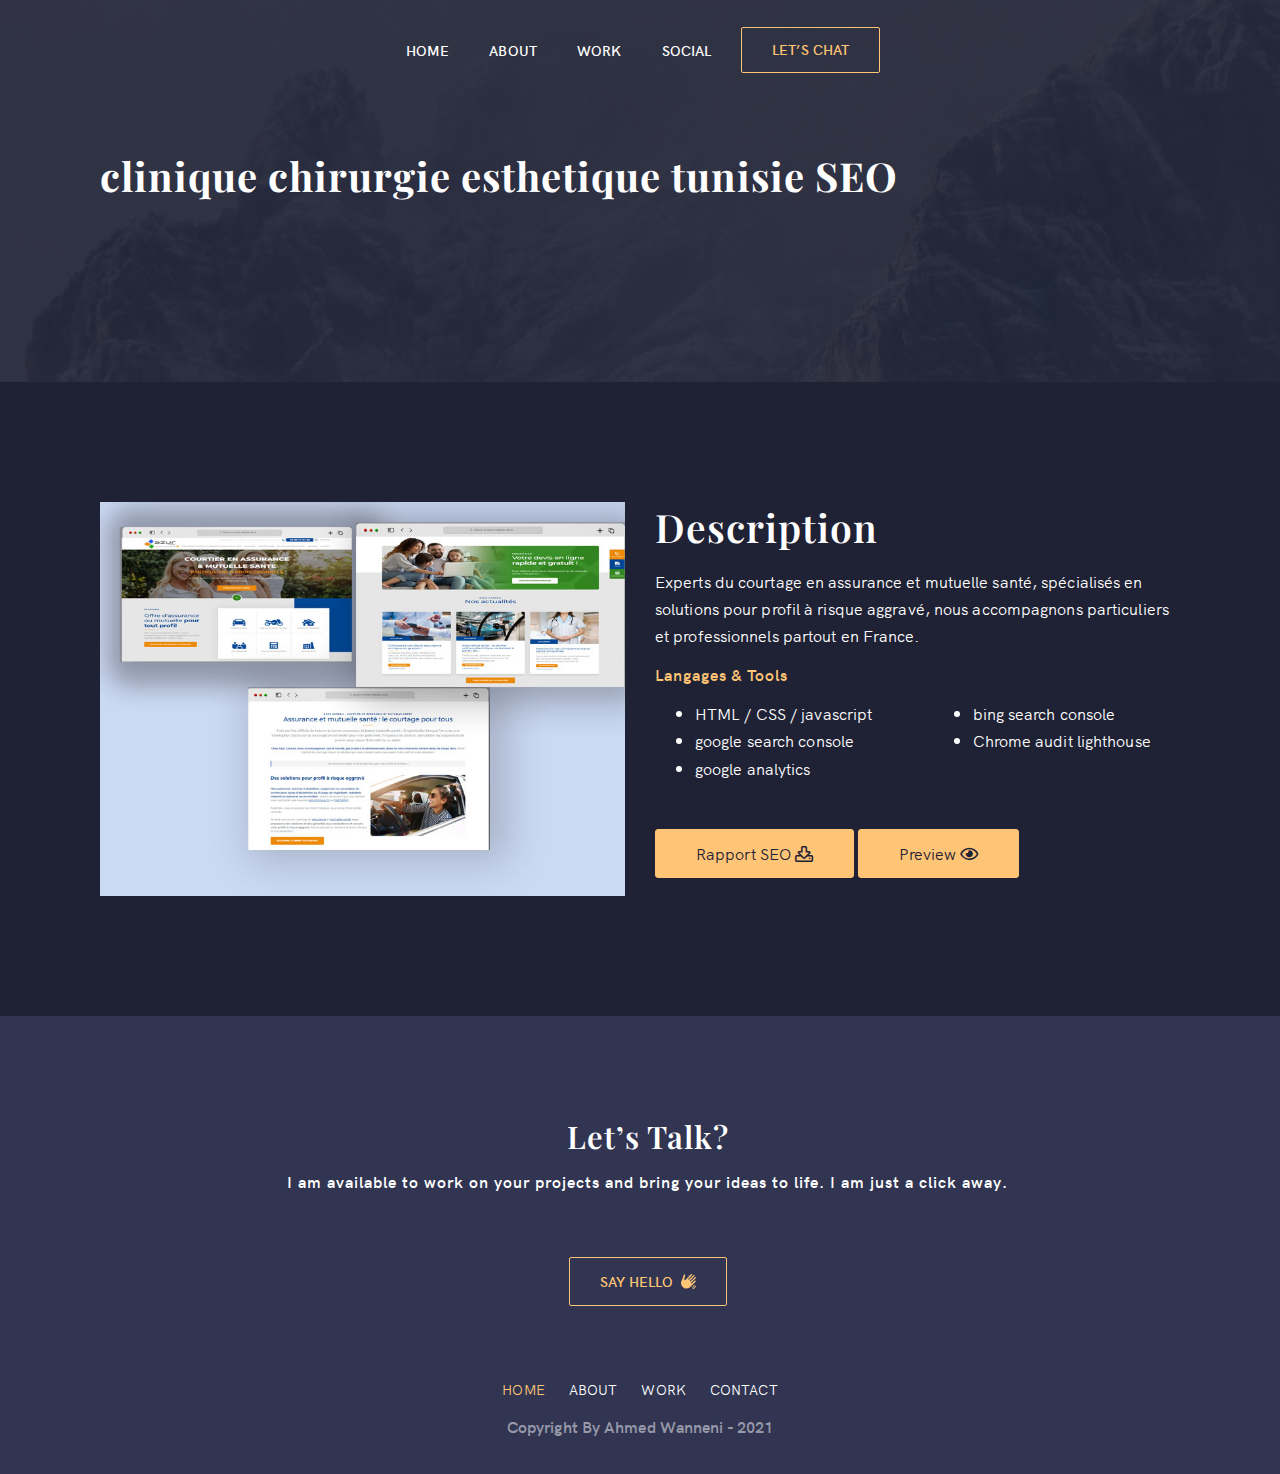
<file: azur.html>
<!DOCTYPE html>
<html class="no-js" lang="en-US">
  <head>
    <meta charset="UTF-8" />
    <meta name="viewport" content="width=device-width, initial-scale=1" />
    <meta http-equiv="x-ua-compatible" content="ie=edge" />
    <title>Azur Conseil</title>
    <meta name="robots" content="max-image-preview:large" />
    <link rel="dns-prefetch" href="//fonts.googleapis.com" />
    <link rel="dns-prefetch" href="//s.w.org" />
    <link rel="stylesheet" href="css/all.css">
    <link rel="icon" type="image/x-icon" href="/images/c.png">
    <script type="text/javascript">
      window._wpemojiSettings = {
        baseUrl: "https:\/\/s.w.org\/images\/core\/emoji\/13.1.0\/72x72\/",
        ext: ".png",
        svgUrl: "https:\/\/s.w.org\/images\/core\/emoji\/13.1.0\/svg\/",
        svgExt: ".svg",
        source: {
          concatemoji:
            "http:\/\/localhost\/wordpress\/wp-includes\/js\/wp-emoji-release.min.js?ver=5.8.2",
        },
      };
      !(function (e, a, t) {
        var n,
          r,
          o,
          i = a.createElement("canvas"),
          p = i.getContext && i.getContext("2d");
        function s(e, t) {
          var a = String.fromCharCode;
          p.clearRect(0, 0, i.width, i.height),
            p.fillText(a.apply(this, e), 0, 0);
          e = i.toDataURL();
          return (
            p.clearRect(0, 0, i.width, i.height),
            p.fillText(a.apply(this, t), 0, 0),
            e === i.toDataURL()
          );
        }
        function c(e) {
          var t = a.createElement("script");
          (t.src = e),
            (t.defer = t.type = "text/javascript"),
            a.getElementsByTagName("head")[0].appendChild(t);
        }
        for (
          o = Array("flag", "emoji"),
            t.supports = { everything: !0, everythingExceptFlag: !0 },
            r = 0;
          r < o.length;
          r++
        )
          (t.supports[o[r]] = (function (e) {
            if (!p || !p.fillText) return !1;
            switch (
              ((p.textBaseline = "top"), (p.font = "600 32px Arial"), e)
            ) {
              case "flag":
                return s(
                  [127987, 65039, 8205, 9895, 65039],
                  [127987, 65039, 8203, 9895, 65039]
                )
                  ? !1
                  : !s(
                      [55356, 56826, 55356, 56819],
                      [55356, 56826, 8203, 55356, 56819]
                    ) &&
                      !s(
                        [
                          55356, 57332, 56128, 56423, 56128, 56418, 56128,
                          56421, 56128, 56430, 56128, 56423, 56128, 56447,
                        ],
                        [
                          55356, 57332, 8203, 56128, 56423, 8203, 56128, 56418,
                          8203, 56128, 56421, 8203, 56128, 56430, 8203, 56128,
                          56423, 8203, 56128, 56447,
                        ]
                      );
              case "emoji":
                return !s(
                  [10084, 65039, 8205, 55357, 56613],
                  [10084, 65039, 8203, 55357, 56613]
                );
            }
            return !1;
          })(o[r])),
            (t.supports.everything = t.supports.everything && t.supports[o[r]]),
            "flag" !== o[r] &&
              (t.supports.everythingExceptFlag =
                t.supports.everythingExceptFlag && t.supports[o[r]]);
        (t.supports.everythingExceptFlag =
          t.supports.everythingExceptFlag && !t.supports.flag),
          (t.DOMReady = !1),
          (t.readyCallback = function () {
            t.DOMReady = !0;
          }),
          t.supports.everything ||
            ((n = function () {
              t.readyCallback();
            }),
            a.addEventListener
              ? (a.addEventListener("DOMContentLoaded", n, !1),
                e.addEventListener("load", n, !1))
              : (e.attachEvent("onload", n),
                a.attachEvent("onreadystatechange", function () {
                  "complete" === a.readyState && t.readyCallback();
                })),
            (n = t.source || {}).concatemoji
              ? c(n.concatemoji)
              : n.wpemoji && n.twemoji && (c(n.twemoji), c(n.wpemoji)));
      })(window, document, window._wpemojiSettings);
    </script>
    <style type="text/css">
      img.wp-smiley,
      img.emoji {
        display: inline !important;
        border: none !important;
        box-shadow: none !important;
        height: 1em !important;
        width: 1em !important;
        margin: 0 0.07em !important;
        vertical-align: -0.1em !important;
        background: none !important;
        padding: 0 !important;
      }
    </style>
    <link
      rel="stylesheet"
      id="wp-block-library-css"
      href="./css/dist-block-library-style.min.css"
      type="text/css"
      media="all"
    />
    <link
      rel="stylesheet"
      id="extendify-sdk-utility-classes-css"
      href="./css/redux-framework-redux-core-extendify-sdk-public-build-extendify-utilities.css"
      type="text/css"
      media="all"
    />
    <link
      rel="stylesheet"
      id="contact-form-7-css"
      href="./css/contact-form-7-includes-css-styles.css"
      type="text/css"
      media="all"
    />
    <link
      rel="stylesheet"
      id="element-ready-widgets-css"
      href="./css/element-ready-lite-assets-css-widgets.min.css"
      type="text/css"
      media="all"
    />
    <link
      rel="stylesheet"
      id="growth-fonts-css"
      href="//fonts.googleapis.com/css?family=Playfair+Display:400,700&#038;display=swap|Open+Sans:300,400,600,700&#038;subset=latin,latin-ext"
      type="text/css"
      media="all"
    />
    <link
      rel="stylesheet"
      id="font-awesome-5-css"
      href="./css/growth-assets-css-font-awesome-5.css"
      type="text/css"
      media="all"
    />
    <link
      rel="stylesheet"
      id="hkgrotesk-css"
      href="./css/growth-assets-css-hkgrotesk.css"
      type="text/css"
      media="all"
    />
    <link
      rel="stylesheet"
      id="bootstrap-css"
      href="./css/growth-assets-css-bootstrap-min.css"
      type="text/css"
      media="all"
    />
    <link
      rel="stylesheet"
      id="slick-css"
      href="./css/element-ready-lite-assets-css-slick.min.css"
      type="text/css"
      media="all"
    />
    <link
      rel="stylesheet"
      id="slick-theme-css"
      href="./css/growth-assets-css-slick-theme.css"
      type="text/css"
      media="all"
    />
    <link
      rel="stylesheet"
      id="slicknav-css"
      href="./css/growth-assets-css-slicknav.css"
      type="text/css"
      media="all"
    />
    <link
      rel="stylesheet"
      id="growth-theme-css"
      href="./css/growth-assets-css-theme.css"
      type="text/css"
      media="all"
    />
    <link
      rel="stylesheet"
      id="normalizer-css"
      href="./css/growth-assets-css-normalize.css"
      type="text/css"
      media="all"
    />
    <link
      rel="stylesheet"
      id="growth-style-css"
      href="./css/growth-style.css"
      type="text/css"
      media="all"
    />
    <style id="growth-style-inline-css" type="text/css">
      .header-area {
        background-image: url(./images/header-image-2.jpg);
      }
      .preloader .loader span,
      .preloader .loader::before {
        background-color: #ffc576;
      }
      .preloader .loader::after {
        border: 5px solid #ffc576;
      }
      .mainmenu-area .container {
        max-width: 100%;
        width: 1170px;
      }
      .footer-area {
        background-image: linear-gradient(90deg, #313552 0%, #313552 100%);
      }
      .subs-box {
        padding: 20px 20px 25px 20px;
        background: url("./images/subsc1.jpg") no-repeat scroll center center /
          cover;
        border-radius: 8px;
        overflow: hidden;
      }
      .site-branding img {
        max-width: 150px;
      }
    </style>
    <link
      rel="stylesheet"
      id="growth-responsive-css"
      href="./css/growth-assets-css-responsive.css"
      type="text/css"
      media="all"
    />
    <link
      rel="stylesheet"
      id="growthcore-style-css"
      href="./css/growthcore-assets-css-growth-core.css"
      type="text/css"
      media="all"
    />
    <script>
      /* <![CDATA[ */
      var rcewpp = {
        ajax_url: "http://localhost/wordpress/wp-admin/admin-ajax.php",
        nonce: "131a4036b2",
        home_url: "http://localhost/wordpress/",
        settings_icon:
          "http://localhost/wordpress/wp-content/plugins/export-wp-page-to-static-html/admin/images/settings.png",
        settings_hover_icon:
          "http://localhost/wordpress/wp-content/plugins/export-wp-page-to-static-html/admin/images/settings_hover.png",
      };
      /* ]]\> */
    </script>
    <!--[if lt IE 9]>
      <script
        type="text/javascript"
        src="http://localhost/wordpress/wp-content/themes/growth/assets/js/vendor/html5shiv-min.js?ver=3.7.2"
        id="html5shiv-js"
      ></script>
    <![endif]-->
    <!--[if lt IE 9]>
      <script
        type="text/javascript"
        src="http://localhost/wordpress/wp-content/themes/growth/assets/js/vendor/respond-min.js?ver=1.4.2"
        id="respond-js"
      ></script>
    <![endif]-->
    <script
      type="text/javascript"
      src="./js/jquery-jquery.min.js"
      id="jquery-core-js"
    ></script>
    <script
      type="text/javascript"
      src="./js/jquery-jquery-migrate.min.js"
      id="jquery-migrate-js"
    ></script>
    <link rel="https://api.w.org/" href="http://localhost/wordpress/wp-json/" />
    <link
      rel="alternate"
      type="application/json"
      href="http://localhost/wordpress/wp-json/wp/v2/pages/1164"
    />
    <link
      rel="EditURI"
      type="application/rsd+xml"
      title="RSD"
      href="http://localhost/wordpress/xmlrpc.php?rsd"
    />
    <link
      rel="wlwmanifest"
      type="application/wlwmanifest+xml"
      href="http://localhost/wordpress/wp-includes/wlwmanifest.xml"
    />
    <meta name="generator" content="WordPress 5.8.2" />
    <link rel="canonical" href="http://localhost/wordpress/post-grid-two/" />
    <link rel="shortlink" href="http://localhost/wordpress/?p=1164" />
    <link
      rel="alternate"
      type="application/json+oembed"
      href="http://localhost/wordpress/wp-json/oembed/1.0/embed?url=http%3A%2F%2Flocalhost%2Fwordpress%2Fpost-grid-two%2F"
    />
    <link
      rel="alternate"
      type="text/xml+oembed"
      href="http://localhost/wordpress/wp-json/oembed/1.0/embed?url=http%3A%2F%2Flocalhost%2Fwordpress%2Fpost-grid-two%2F&#038;format=xml"
    />
    <meta name="framework" content="Redux 4.3.5" />
    <script type="text/javascript">
      var element_ready_section_data = {};
    </script>
    <style type="text/css">
      .recentcomments a {
        display: inline !important;
        padding: 0 !important;
        margin: 0 !important;
      }
    </style>
    <style
      id="growth_opt-dynamic-css"
      title="dynamic-css"
      class="redux-options-output"
    >
      body {
        font-weight: 400;
        color: #ffffff;
        font-size: 16px;
        font-display: swap;
      }
      a {
        color: #ffffff;
      }
      a:hover {
        color: #ffc576;
      }
      h1 {
        font-weight: 600;
        color: #ffffff;
        font-size: 39px;
        font-display: swap;
      }
      h2 {
        font-weight: 600;
        color: #ffffff;
        font-size: 31px;
        font-display: swap;
      }
      h3 {
        font-weight: 600;
        color: #ffffff;
        font-size: 25px;
        font-display: swap;
      }
      h4 {
        font-weight: 600;
        color: #ffffff;
        font-size: 20px;
        font-display: swap;
      }
      h5 {
        font-weight: 600;
        color: #ffffff;
        font-size: 16px;
        font-display: swap;
      }
      h6 {
        font-weight: 600;
        color: #ffffff;
        font-size: 12px;
        font-display: swap;
      }
      .post-title {
        font-weight: 600;
        color: #ffffff;
        font-size: 32px;
        font-display: swap;
      }
      .mainmenu-area {
        padding-top: 20px;
        padding-right: 0px;
        padding-bottom: 20px;
        padding-left: 0px;
      }
      .site-branding {
        font-weight: 600;
        color: #ffffff;
        font-size: 36px;
        font-display: swap;
      }
      .primary-menu ul.nav li a {
        line-height: 30px;
        font-weight: 600;
        color: #ffffff;
        font-size: 14px;
        font-display: swap;
      }
      .primary-menu ul.nav li:hover > a,
      .primary-menu ul.nav li.active > a,
      .primary-menu ul.nav li.current-menu-item > a {
        color: #ffc576;
      }
      .primary-menu ul.nav > li > a:before {
        color: #ffc576;
      }
      .mainmenu-area.affix {
        padding-top: 20px;
        padding-right: 0px;
        padding-bottom: 20px;
        padding-left: 0px;
      }
      .affix .primary-menu ul.nav li > a {
        color: #ffffff;
      }
      .affix .primary-menu ul.nav li:hover > a,
      .affix .primary-menu ul.nav li.active > a,
      .affix .primary-menu ul.nav li.current-menu-item > a {
        color: #ffc576;
      }
      .affix .primary-menu ul.nav > li > a:before {
        color: #ffc576;
      }
      .header-area:before {
        background: rgba(31, 34, 53, 0.9);
      }
      .header-area .header-content {
        padding-top: 150px;
        padding-bottom: 150px;
      }
      .header-area .page-title {
        color: #ffffff;
        font-display: swap;
      }
      .header-area .page-title {
        margin-top: 0px;
        margin-bottom: 0px;
      }
      .header-area .sub-title,
      .header-area .sub-title a {
        line-height: 30px;
        font-weight: 400;
        color: #ffffff;
        font-size: 20px;
        font-display: swap;
      }
      .header-area .sub-title {
        margin-top: 30px;
        margin-bottom: 0px;
      }
      .footer-top {
        padding-top: 100px;
        padding-right: 0px;
        padding-bottom: 0px;
        padding-left: 0px;
      }
      .footer-bottom {
        padding-top: 40px;
        padding-right: 0px;
        padding-bottom: 40px;
        padding-left: 0px;
      }
      .copyright_text {
        line-height: 16px;
        color: #9899a8;
        font-size: 16px;
        font-display: swap;
      }
      .error-area {
        background-repeat: no-repeat;
        background-attachment: scroll;
        background-position: left center;
        background-image: url("https://spaceraceit.com/wp/growth/wp-content/themes/growth/assets/images/error-bg.png");
        background-size: contain;
      }
      .error-area .big-text {
        color: #ffffff;
      }
      .error-area .medium-text {
        color: #ffffff;
      }
      .error-area .error-button {
        color: #ffffff;
      }
      .error-area .error-button:hover {
        color: #4c55c4;
      }
      .error-area .error-button {
        background-color: #4c55c4;
      }
      .error-area .error-button:hover {
        background-color: #ffffff;
      }
      .error-area .error-button {
        border-top: 1px solid #4c55c4;
        border-bottom: 1px solid #4c55c4;
        border-left: 1px solid #4c55c4;
        border-right: 1px solid #4c55c4;
      }
    </style>
  </head>
  <body
    class="
      page-template
      page-template-post-grid-two
      page-template-post-grid-two-php
      page
      page-id-1164
      transparent-menu
      elementor-default elementor-kit-1236
    "
    data-spy="scroll"
    data-target=".mainmenu-area"
  >
    <div class="preloader">
      <div class="load"><span></span> <span></span> <span></span></div>
    </div>
    <nav class="navbar mainmenu-area">
      <div class="container">
        <div class="center-item">
          <h2 class="site-branding">
            <a href="http://localhost/wordpress/"> </a>
          </h2>
          <div class="center-item">
            <div class="primary-menu" id="mainmenu">
              <ul id="menu-mainmenu" class="nav">
                <li
                  id="menu-item-1114"
                  class="
                    menu-item
                    menu-item-type-post_type
                    menu-item-object-page menu-item-home menu-item-has-children
                  "
                >
                  <a title="" href="index.html"
                    >Home<span class="sub"></span
                  ></a>
                  
                </li>
                <li
                  id="menu-item-1117"
                  class="
                    menu-item
                    menu-item-type-post_type
                    menu-item-object-page
                  "
                >
                  <a title="" href="index.html#about"
                    >About<span class="sub"></span
                  ></a>
                </li>
                <li
                  id="menu-item-1234"
                  class="
                    menu-item menu-item-type-custom menu-item-object-custom
                  "
                >
                  <a href="index.html#work"
                    >Work<span class="sub"></span
                  ></a>
                </li>
                <li
                  id="menu-item-1115"
                  class="
                    menu-item
                    menu-item-type-post_type
                    menu-item-object-page
                    current-menu-ancestor
                    current-menu-parent
                    current_page_parent
                    current_page_ancestor
                    menu-item-has-children
                  "
                >
                  <a title="" href="index.html#social"
                    >Social<span class="sub"></span
                  ></a>
                 
            </div>
            <div class="menu-buttons">
              <a
                class="button-sm"
                href="contact.html#contact-section"
                >LET’S CHAT</a
              >
            </div>
            <a
              class="menu-toggle-button"
              id="menu-button"
              data-toggle="collapse"
              href="#mainmenu"
              ><i class="fal fa-bars"></i><i class="fal fa-times"></i
            ></a>
          </div>
        </div>
      </div>
    </nav>
    <header class="header-area">
      <div class="header-content">
        <div class="container">
          <div class="row">
            <div class="col-xs-12 col-md-9">
              <h3 class="page-title">clinique chirurgie esthetique tunisie SEO</h3>
              <div class="sub-title site-description"></div>
            </div>
          </div>
        </div>
      </div>
    </header>
    <section class="section-padding">
      <div class="container">
        <div class="row">
          <div class="col-md-6">
            <img src="./images/seo/azur.jpg">
            
          </div>
          <div class="col-md-6 desc-right">
            <div>
            <h1>Description</h1>
           <p>
            Experts du courtage en assurance et mutuelle santé, spécialisés en solutions pour profil à risque aggravé, nous accompagnons particuliers et professionnels partout en France.</p>
           
          
            <h5 style="font-family: 'HK Grotesk';color:#ffc576;margin-top: 1.5rem;margin-bottom: 1.5rem;">Langages & Tools</h6>
            <div class="row desc-footer">
              <div class="col-md-6"><ul>
                <li>HTML / CSS / javascript</li>
                <li>google search console </li>
                <li>google analytics </li>
              <ul></div>
            
            
              <div class="col-md-6"><ul>
                <li>bing search console </li>
                <li>Chrome audit lighthouse</li>
              <ul></div>
            </div>
          </div>
            <div class="row">
              <div class="col-md-12 desc-btn-container">
                <a class="desc-btn" href="./rapport/azur-seo.pdf" download>Rapport SEO <i class="far fa-download"></i></a>
                <a class="desc-btn" href="https://www.azur-conseil.fr/" target="_blank">Preview <i class="far fa-eye"></i></a>
              </div>
            </div>
              
          </div>
        </div>
      </div>
    </section>
    <footer class="footer-area">
      <div class="footer-top">
        <div class="container">
          <div class="row masonrys footer-top-widgets">
            <section
              id="text-7"
              class="
                widget
                footer-widget
                widget_text
                col-xs-12 col-sm-12
                xs-full
                masonry-item
              "
            >
              <div class="textwidget">
                <h2 class="text-center">Let’s Talk?</h2>
                <h5 style="text-align:center;font-family: 'HK Grotesk', Sans-serif;">I am available to work on your projects and bring your ideas to life. I am just a click away.</h5>
              </div>
            </section>
            <section
              id="text-8"
              class="
                widget
                footer-widget
                widget_text
                col-xs-12 col-sm-12 
                xs-full
                masonry-item
              "
            >
              <div class="textwidget">
                <div style="text-align: center;">
                  <a
                    class="hello-btn"
                    href="contact.html#contact-section"
                    >Say Hello <img class="hello-icon" src="./icons/hello.svg"></a
                  >
                  
                </div>
              </div>
            </section>
          </div>
        </div>
      </div>
      <div class="footer-bottom">
        <div class="container">
          <div class="row">
            <div class="col-xs-12">
              <div class="footer-menu">
                <ul id="menu-footer-menu" class="menu">
                  <li
                    id="menu-item-1184"
                    class="
                      menu-item
                      menu-item-type-post_type
                      menu-item-object-page menu-item-home
                      current-menu-item
                      page_item page-item-28
                      current_page_item
                    "
                  >
                    <a href="./index.html">Home<span class="sub"></span></a>
                  </li>
                  <li
                    id="menu-item-1187"
                    class="
                      menu-item
                      menu-item-type-post_type
                      menu-item-object-page
                    "
                  >
                    <a href="index.html#about"
                      >About<span class="sub"></span
                    ></a>
                  </li>
                  <li
                    id="menu-item-1185"
                    class="
                      menu-item
                      menu-item-type-post_type
                      menu-item-object-page
                    "
                  >
                    <a href="index.html#work"
                      >Work<span class="sub"></span
                    ></a>
                  </li>
                  <li
                    id="menu-item-1186"
                    class="
                      menu-item
                      menu-item-type-post_type
                      menu-item-object-page
                    "
                  >
                    <a href="contact.html#contact-section"
                      >Contact<span class="sub"></span
                    ></a>
                  </li>
                </ul>
              </div>
              <div class="copyright_text">Copyright By Ahmed Wanneni - 2021</div>
            </div>
          </div>
        </div>
      </div>
    </footer>
    <script
      type="text/javascript"
      src="./js/dist-vendor-regenerator-runtime.min.js"
      id="regenerator-runtime-js"
    ></script>
    <script
      type="text/javascript"
      src="./js/dist-vendor-wp-polyfill.min.js"
      id="wp-polyfill-js"
    ></script>
    <script type="text/javascript" id="contact-form-7-js-extra">
      /* <![CDATA[ */
      var wpcf7 = {
        api: {
          root: "http:\/\/localhost\/wordpress\/wp-json\/",
          namespace: "contact-form-7\/v1",
        },
      };
      /* ]]> */
    </script>
    <script
      type="text/javascript"
      src="./js/contact-form-7-includes-js-index.js"
      id="contact-form-7-js"
    ></script>
    <script
      type="text/javascript"
      src="./js/growth-assets-js-vendor-bootstrap-min.js"
      id="bootstrap-js"
    ></script>
    <script
      type="text/javascript"
      src="./js/xtk-imagesloaded.min.js"
      id="imagesloaded-js"
    ></script>
    <script
      type="text/javascript"
      src="./js/yzt-masonry.min.js"
      id="masonry-js"
    ></script>
    <script
      type="text/javascript"
      src="./js/jquery-jquery.masonry.min.js"
      id="jquery-masonry-js"
    ></script>
    <script
      type="text/javascript"
      src="./js/element-ready-lite-assets-js-slick.min.js"
      id="slick-js"
    ></script>
    <script
      type="text/javascript"
      src="./js/growth-assets-js-slicknav-min.js"
      id="slicknav-js"
    ></script>
    <script
      type="text/javascript"
      src="./js/growth-assets-js-fitvids.js"
      id="jquery-fitvids-js"
    ></script>
    <script
      type="text/javascript"
      src="./js/growth-assets-js-prefixfree-min.js"
      id="jquery-prefixfree-js"
    ></script>
    <script
      type="text/javascript"
      src="./js/growth-assets-js-skip-link-focus-fix.js"
      id="growth-skip-link-focus-fix-js"
    ></script>
    <script
      type="text/javascript"
      src="./js/growth-assets-js-scrollUp-min.js"
      id="scrollUp-js"
    ></script>
    <script
      type="text/javascript"
      src="./js/growth-assets-js-main.js"
      id="growth-main-js"
    ></script>
    <script
      type="text/javascript"
      src="./js/growthcore-assets-js-growth-core.js"
      id="growthcore-active-js"
    ></script>
    <script
      type="text/javascript"
      src="./js/imb-wp-embed.min.js"
      id="wp-embed-js"
    ></script>
  </body>
</html>
</file>
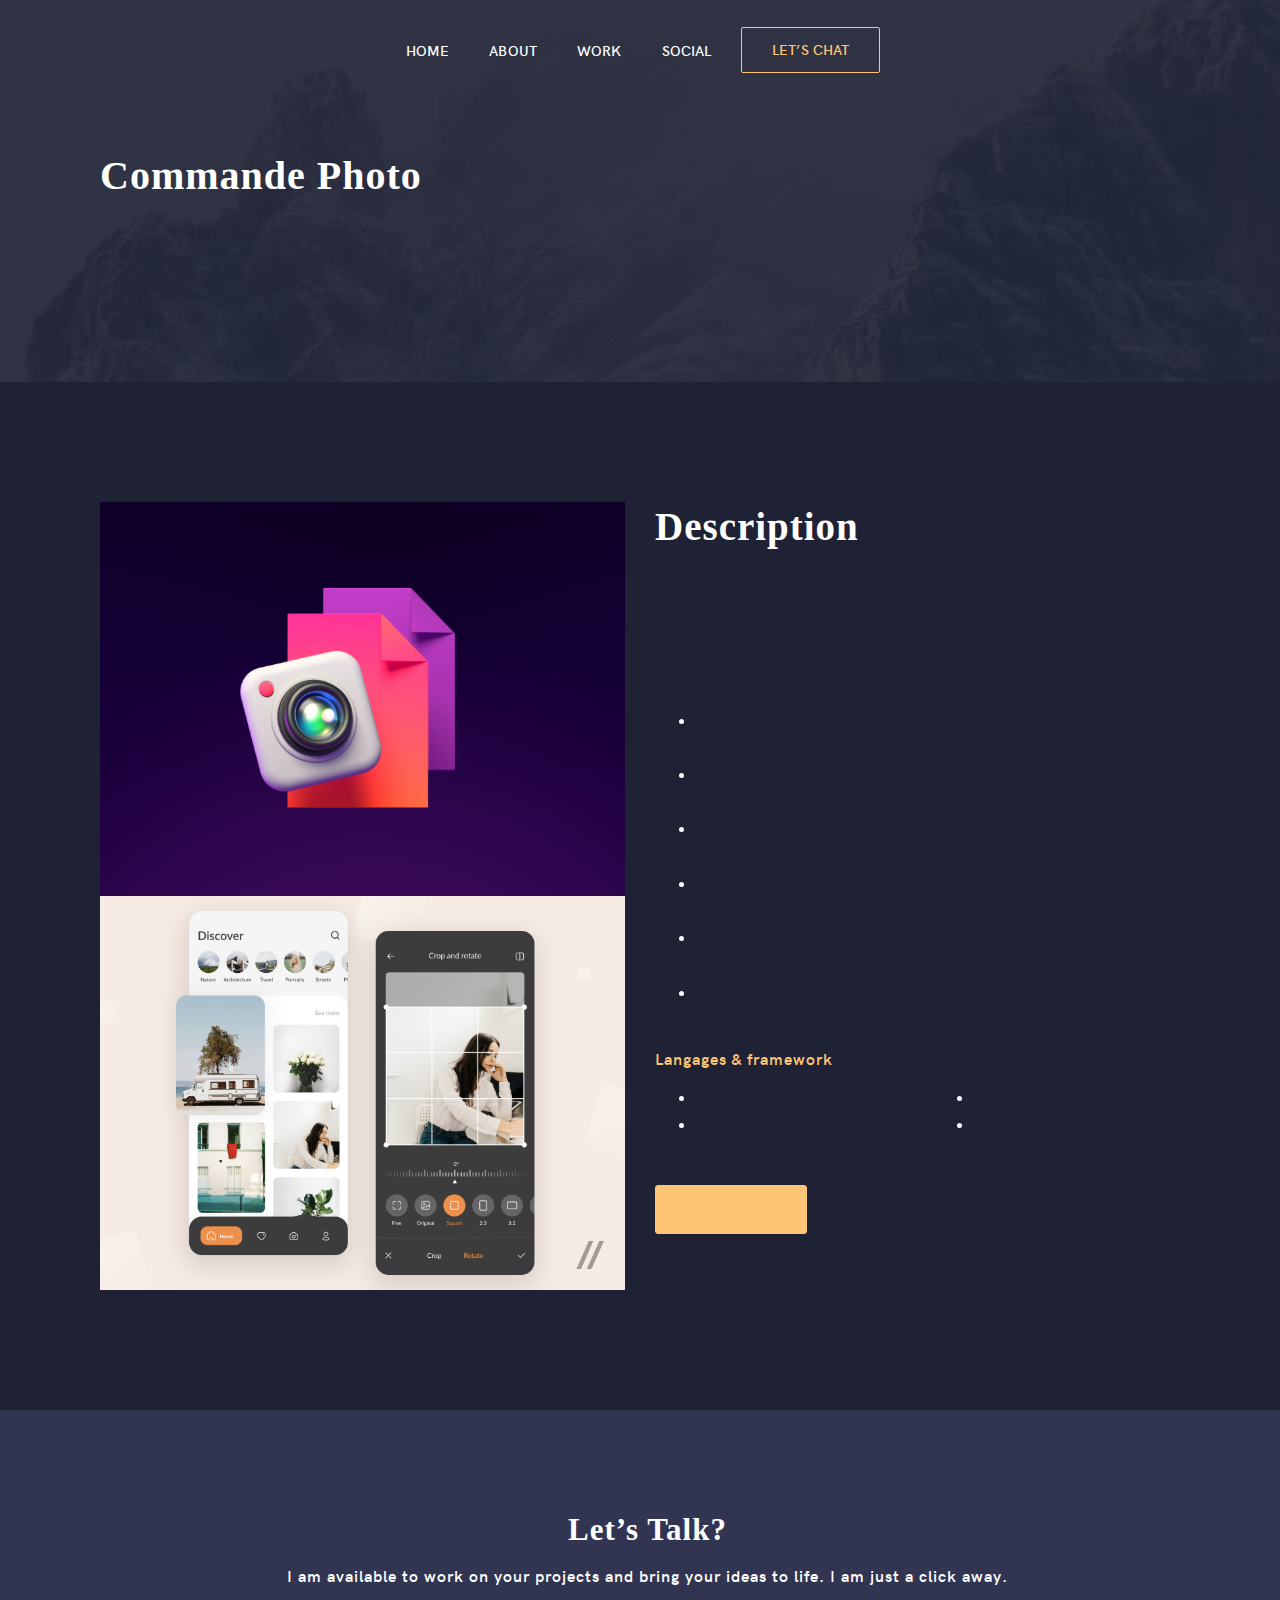
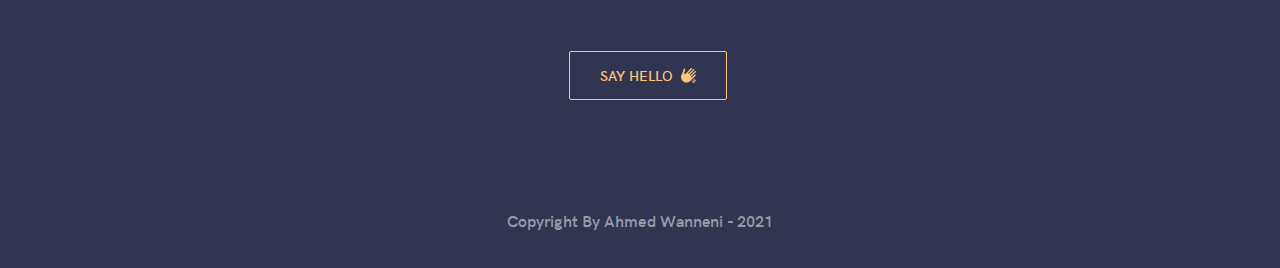
<file: Commande-photo.html>
<!DOCTYPE html>
<html class="no-js" lang="en-US">
  <head>
    <meta charset="UTF-8" />
    <meta name="viewport" content="width=device-width, initial-scale=1" />
    <meta http-equiv="x-ua-compatible" content="ie=edge" />
    <title>Commande photo</title>
    <meta name="robots" content="max-image-preview:large" />
    <link rel="dns-prefetch" href="//fonts.googleapis.com" />
    <link rel="dns-prefetch" href="//s.w.org" />
    <link rel="stylesheet" href="css/all.css">
    <link rel="icon" type="image/x-icon" href="/images/c.png">
    <link
      rel="alternate"
      type="application/rss+xml"
      title=" &raquo; Feed"
      href="http://localhost/wordpress/feed/"
    />
    <link
      rel="alternate"
      type="application/rss+xml"
      title=" &raquo; Comments Feed"
      href="http://localhost/wordpress/comments/feed/"
    />
    <script type="text/javascript">
      window._wpemojiSettings = {
        baseUrl: "https:\/\/s.w.org\/images\/core\/emoji\/13.1.0\/72x72\/",
        ext: ".png",
        svgUrl: "https:\/\/s.w.org\/images\/core\/emoji\/13.1.0\/svg\/",
        svgExt: ".svg",
        source: {
          concatemoji:
            "http:\/\/localhost\/wordpress\/wp-includes\/js\/wp-emoji-release.min.js?ver=5.8.2",
        },
      };
      !(function (e, a, t) {
        var n,
          r,
          o,
          i = a.createElement("canvas"),
          p = i.getContext && i.getContext("2d");
        function s(e, t) {
          var a = String.fromCharCode;
          p.clearRect(0, 0, i.width, i.height),
            p.fillText(a.apply(this, e), 0, 0);
          e = i.toDataURL();
          return (
            p.clearRect(0, 0, i.width, i.height),
            p.fillText(a.apply(this, t), 0, 0),
            e === i.toDataURL()
          );
        }
        function c(e) {
          var t = a.createElement("script");
          (t.src = e),
            (t.defer = t.type = "text/javascript"),
            a.getElementsByTagName("head")[0].appendChild(t);
        }
        for (
          o = Array("flag", "emoji"),
            t.supports = { everything: !0, everythingExceptFlag: !0 },
            r = 0;
          r < o.length;
          r++
        )
          (t.supports[o[r]] = (function (e) {
            if (!p || !p.fillText) return !1;
            switch (
              ((p.textBaseline = "top"), (p.font = "600 32px Arial"), e)
            ) {
              case "flag":
                return s(
                  [127987, 65039, 8205, 9895, 65039],
                  [127987, 65039, 8203, 9895, 65039]
                )
                  ? !1
                  : !s(
                      [55356, 56826, 55356, 56819],
                      [55356, 56826, 8203, 55356, 56819]
                    ) &&
                      !s(
                        [
                          55356, 57332, 56128, 56423, 56128, 56418, 56128,
                          56421, 56128, 56430, 56128, 56423, 56128, 56447,
                        ],
                        [
                          55356, 57332, 8203, 56128, 56423, 8203, 56128, 56418,
                          8203, 56128, 56421, 8203, 56128, 56430, 8203, 56128,
                          56423, 8203, 56128, 56447,
                        ]
                      );
              case "emoji":
                return !s(
                  [10084, 65039, 8205, 55357, 56613],
                  [10084, 65039, 8203, 55357, 56613]
                );
            }
            return !1;
          })(o[r])),
            (t.supports.everything = t.supports.everything && t.supports[o[r]]),
            "flag" !== o[r] &&
              (t.supports.everythingExceptFlag =
                t.supports.everythingExceptFlag && t.supports[o[r]]);
        (t.supports.everythingExceptFlag =
          t.supports.everythingExceptFlag && !t.supports.flag),
          (t.DOMReady = !1),
          (t.readyCallback = function () {
            t.DOMReady = !0;
          }),
          t.supports.everything ||
            ((n = function () {
              t.readyCallback();
            }),
            a.addEventListener
              ? (a.addEventListener("DOMContentLoaded", n, !1),
                e.addEventListener("load", n, !1))
              : (e.attachEvent("onload", n),
                a.attachEvent("onreadystatechange", function () {
                  "complete" === a.readyState && t.readyCallback();
                })),
            (n = t.source || {}).concatemoji
              ? c(n.concatemoji)
              : n.wpemoji && n.twemoji && (c(n.twemoji), c(n.wpemoji)));
      })(window, document, window._wpemojiSettings);
    </script>
    <style type="text/css">
      img.wp-smiley,
      img.emoji {
        display: inline !important;
        border: none !important;
        box-shadow: none !important;
        height: 1em !important;
        width: 1em !important;
        margin: 0 0.07em !important;
        vertical-align: -0.1em !important;
        background: none !important;
        padding: 0 !important;
      }
    </style>
    <link
      rel="stylesheet"
      id="wp-block-library-css"
      href="./css/dist-block-library-style.min.css"
      type="text/css"
      media="all"
    />
    <link
      rel="stylesheet"
      id="extendify-sdk-utility-classes-css"
      href="./css/redux-framework-redux-core-extendify-sdk-public-build-extendify-utilities.css"
      type="text/css"
      media="all"
    />
    <link
      rel="stylesheet"
      id="contact-form-7-css"
      href="./css/contact-form-7-includes-css-styles.css"
      type="text/css"
      media="all"
    />
    <link
      rel="stylesheet"
      id="element-ready-widgets-css"
      href="./css/element-ready-lite-assets-css-widgets.min.css"
      type="text/css"
      media="all"
    />
    <link
      rel="stylesheet"
      id="growth-fonts-css"
      href="//fonts.googleapis.com/css?family=Playfair+Display:400,700&#038;display=swap|Open+Sans:300,400,600,700&#038;subset=latin,latin-ext"
      type="text/css"
      media="all"
    />
    <link
      rel="stylesheet"
      id="font-awesome-5-css"
      href="./css/growth-assets-css-font-awesome-5.css"
      type="text/css"
      media="all"
    />
    <link
      rel="stylesheet"
      id="hkgrotesk-css"
      href="./css/growth-assets-css-hkgrotesk.css"
      type="text/css"
      media="all"
    />
    <link
      rel="stylesheet"
      id="bootstrap-css"
      href="./css/growth-assets-css-bootstrap-min.css"
      type="text/css"
      media="all"
    />
    <link
      rel="stylesheet"
      id="slick-css"
      href="./css/element-ready-lite-assets-css-slick.min.css"
      type="text/css"
      media="all"
    />
    <link
      rel="stylesheet"
      id="slick-theme-css"
      href="./css/growth-assets-css-slick-theme.css"
      type="text/css"
      media="all"
    />
    <link
      rel="stylesheet"
      id="slicknav-css"
      href="./css/growth-assets-css-slicknav.css"
      type="text/css"
      media="all"
    />
    <link
      rel="stylesheet"
      id="growth-theme-css"
      href="./css/growth-assets-css-theme.css"
      type="text/css"
      media="all"
    />
    <link
      rel="stylesheet"
      id="normalizer-css"
      href="./css/growth-assets-css-normalize.css"
      type="text/css"
      media="all"
    />
    <link
      rel="stylesheet"
      id="growth-style-css"
      href="./css/growth-style.css"
      type="text/css"
      media="all"
    />
    <style id="growth-style-inline-css" type="text/css">
      .header-area {
        background-image: url(./images/header-image-2.jpg);
      }
      .preloader .loader span,
      .preloader .loader::before {
        background-color: #ffc576;
      }
      .preloader .loader::after {
        border: 5px solid #ffc576;
      }
      .mainmenu-area .container {
        max-width: 100%;
        width: 1170px;
      }
      .footer-area {
        background-image: linear-gradient(90deg, #313552 0%, #313552 100%);
      }
      .subs-box {
        padding: 20px 20px 25px 20px;
        background: url("./images/subsc1.jpg") no-repeat scroll center center /
          cover;
        border-radius: 8px;
        overflow: hidden;
      }
      .site-branding img {
        max-width: 150px;
      }
    </style>
    <link
      rel="stylesheet"
      id="growth-responsive-css"
      href="./css/growth-assets-css-responsive.css"
      type="text/css"
      media="all"
    />
    <link
      rel="stylesheet"
      id="growthcore-style-css"
      href="./css/growthcore-assets-css-growth-core.css"
      type="text/css"
      media="all"
    />
    <script>
      /* <![CDATA[ */
      var rcewpp = {
        ajax_url: "http://localhost/wordpress/wp-admin/admin-ajax.php",
        nonce: "131a4036b2",
        home_url: "http://localhost/wordpress/",
        settings_icon:
          "http://localhost/wordpress/wp-content/plugins/export-wp-page-to-static-html/admin/images/settings.png",
        settings_hover_icon:
          "http://localhost/wordpress/wp-content/plugins/export-wp-page-to-static-html/admin/images/settings_hover.png",
      };
      /* ]]\> */
    </script>
    <!--[if lt IE 9]>
      <script
        type="text/javascript"
        src="http://localhost/wordpress/wp-content/themes/growth/assets/js/vendor/html5shiv-min.js?ver=3.7.2"
        id="html5shiv-js"
      ></script>
    <![endif]-->
    <!--[if lt IE 9]>
      <script
        type="text/javascript"
        src="http://localhost/wordpress/wp-content/themes/growth/assets/js/vendor/respond-min.js?ver=1.4.2"
        id="respond-js"
      ></script>
    <![endif]-->
    <script
      type="text/javascript"
      src="./js/jquery-jquery.min.js"
      id="jquery-core-js"
    ></script>
    <script
      type="text/javascript"
      src="./js/jquery-jquery-migrate.min.js"
      id="jquery-migrate-js"
    ></script>
    <link rel="https://api.w.org/" href="http://localhost/wordpress/wp-json/" />
    <link
      rel="alternate"
      type="application/json"
      href="http://localhost/wordpress/wp-json/wp/v2/pages/1164"
    />
    <link
      rel="EditURI"
      type="application/rsd+xml"
      title="RSD"
      href="http://localhost/wordpress/xmlrpc.php?rsd"
    />
    <link
      rel="wlwmanifest"
      type="application/wlwmanifest+xml"
      href="http://localhost/wordpress/wp-includes/wlwmanifest.xml"
    />
    <meta name="generator" content="WordPress 5.8.2" />
    <link rel="canonical" href="http://localhost/wordpress/post-grid-two/" />
    <link rel="shortlink" href="http://localhost/wordpress/?p=1164" />
    <link
      rel="alternate"
      type="application/json+oembed"
      href="http://localhost/wordpress/wp-json/oembed/1.0/embed?url=http%3A%2F%2Flocalhost%2Fwordpress%2Fpost-grid-two%2F"
    />
    <link
      rel="alternate"
      type="text/xml+oembed"
      href="http://localhost/wordpress/wp-json/oembed/1.0/embed?url=http%3A%2F%2Flocalhost%2Fwordpress%2Fpost-grid-two%2F&#038;format=xml"
    />
    <meta name="framework" content="Redux 4.3.5" />
    <script type="text/javascript">
      var element_ready_section_data = {};
    </script>
    <style type="text/css">
      .recentcomments a {
        display: inline !important;
        padding: 0 !important;
        margin: 0 !important;
      }
    </style>
    <style
      id="growth_opt-dynamic-css"
      title="dynamic-css"
      class="redux-options-output"
    >
      body {
        font-weight: 400;
        color: #ffffff;
        font-size: 16px;
        font-display: swap;
      }
      a {
        color: #ffffff;
      }
      a:hover {
        color: #ffc576;
      }
      h1 {
        font-weight: 600;
        color: #ffffff;
        font-size: 39px;
        font-display: swap;
      }
      h2 {
        font-weight: 600;
        color: #ffffff;
        font-size: 31px;
        font-display: swap;
      }
      h3 {
        font-weight: 600;
        color: #ffffff;
        font-size: 25px;
        font-display: swap;
      }
      h4 {
        font-weight: 600;
        color: #ffffff;
        font-size: 20px;
        font-display: swap;
      }
      h5 {
        font-weight: 600;
        color: #ffffff;
        font-size: 16px;
        font-display: swap;
      }
      h6 {
        font-weight: 600;
        color: #ffffff;
        font-size: 12px;
        font-display: swap;
      }
      .post-title {
        font-weight: 600;
        color: #ffffff;
        font-size: 32px;
        font-display: swap;
      }
      .mainmenu-area {
        padding-top: 20px;
        padding-right: 0px;
        padding-bottom: 20px;
        padding-left: 0px;
      }
      .site-branding {
        font-weight: 600;
        color: #ffffff;
        font-size: 36px;
        font-display: swap;
      }
      .primary-menu ul.nav li a {
        line-height: 30px;
        font-weight: 600;
        color: #ffffff;
        font-size: 14px;
        font-display: swap;
      }
      .primary-menu ul.nav li:hover > a,
      .primary-menu ul.nav li.active > a,
      .primary-menu ul.nav li.current-menu-item > a {
        color: #ffc576;
      }
      .primary-menu ul.nav > li > a:before {
        color: #ffc576;
      }
      .mainmenu-area.affix {
        padding-top: 20px;
        padding-right: 0px;
        padding-bottom: 20px;
        padding-left: 0px;
      }
      .affix .primary-menu ul.nav li > a {
        color: #ffffff;
      }
      .affix .primary-menu ul.nav li:hover > a,
      .affix .primary-menu ul.nav li.active > a,
      .affix .primary-menu ul.nav li.current-menu-item > a {
        color: #ffc576;
      }
      .affix .primary-menu ul.nav > li > a:before {
        color: #ffc576;
      }
      .header-area:before {
        background: rgba(31, 34, 53, 0.9);
      }
      .header-area .header-content {
        padding-top: 150px;
        padding-bottom: 150px;
      }
      .header-area .page-title {
        color: #ffffff;
        font-display: swap;
      }
      .header-area .page-title {
        margin-top: 0px;
        margin-bottom: 0px;
      }
      .header-area .sub-title,
      .header-area .sub-title a {
        line-height: 30px;
        font-weight: 400;
        color: #ffffff;
        font-size: 20px;
        font-display: swap;
      }
      .header-area .sub-title {
        margin-top: 30px;
        margin-bottom: 0px;
      }
      .footer-top {
        padding-top: 100px;
        padding-right: 0px;
        padding-bottom: 0px;
        padding-left: 0px;
      }
      .footer-bottom {
        padding-top: 40px;
        padding-right: 0px;
        padding-bottom: 40px;
        padding-left: 0px;
      }
      .copyright_text {
        line-height: 16px;
        color: #9899a8;
        font-size: 16px;
        font-display: swap;
      }
      .error-area {
        background-repeat: no-repeat;
        background-attachment: scroll;
        background-position: left center;
        background-image: url("https://spaceraceit.com/wp/growth/wp-content/themes/growth/assets/images/error-bg.png");
        background-size: contain;
      }
      .error-area .big-text {
        color: #ffffff;
      }
      .error-area .medium-text {
        color: #ffffff;
      }
      .error-area .error-button {
        color: #ffffff;
      }
      .error-area .error-button:hover {
        color: #4c55c4;
      }
      .error-area .error-button {
        background-color: #4c55c4;
      }
      .error-area .error-button:hover {
        background-color: #ffffff;
      }
      .error-area .error-button {
        border-top: 1px solid #4c55c4;
        border-bottom: 1px solid #4c55c4;
        border-left: 1px solid #4c55c4;
        border-right: 1px solid #4c55c4;
      }
    </style>
  </head>
  <body
    class="
      page-template
      page-template-post-grid-two
      page-template-post-grid-two-php
      page
      page-id-1164
      transparent-menu
      elementor-default elementor-kit-1236
    "
    data-spy="scroll"
    data-target=".mainmenu-area"
  >
    <div class="preloader">
      <div class="load"><span></span> <span></span> <span></span></div>
    </div>
    <nav class="navbar mainmenu-area">
      <div class="container">
        <div class="center-item">
          <h2 class="site-branding">
            <a href="http://localhost/wordpress/"> </a>
          </h2>
          <div class="center-item">
            <div class="primary-menu" id="mainmenu">
              <ul id="menu-mainmenu" class="nav">
                <li
                  id="menu-item-1114"
                  class="
                    menu-item
                    menu-item-type-post_type
                    menu-item-object-page menu-item-home menu-item-has-children
                  "
                >
                  <a title="" href="index.html"
                    >Home<span class="sub"></span
                  ></a>
                  
                </li>
                <li
                  id="menu-item-1117"
                  class="
                    menu-item
                    menu-item-type-post_type
                    menu-item-object-page
                  "
                >
                  <a title="" href="index.html#about"
                    >About<span class="sub"></span
                  ></a>
                </li>
                <li
                  id="menu-item-1234"
                  class="
                    menu-item menu-item-type-custom menu-item-object-custom
                  "
                >
                  <a href="index.html#work"
                    >Work<span class="sub"></span
                  ></a>
                </li>
                <li
                  id="menu-item-1115"
                  class="
                    menu-item
                    menu-item-type-post_type
                    menu-item-object-page
                    current-menu-ancestor
                    current-menu-parent
                    current_page_parent
                    current_page_ancestor
                    menu-item-has-children
                  "
                >
                  <a title="" href="index.html#social"
                    >Social<span class="sub"></span
                  ></a>
                 
            </div>
            <div class="menu-buttons">
              <a
                class="button-sm"
                href="contact.html#contact-section"
                >LET’S CHAT</a
              >
            </div>
            <a
              class="menu-toggle-button"
              id="menu-button"
              data-toggle="collapse"
              href="#mainmenu"
              ><i class="fal fa-bars"></i><i class="fal fa-times"></i
            ></a>
          </div>
        </div>
      </div>
    </nav>
    <header class="header-area">
      <div class="header-content">
        <div class="container">
          <div class="row">
            <div class="col-xs-12 col-md-9">
              <h3 class="page-title">Commande Photo
              </h3>
              <div class="sub-title site-description"></div>
            </div>
          </div>
        </div>
      </div>
    </header>
    <section class="section-padding">
      <div class="container">
        <div class="row">
          <div class="col-md-6">
            <img src="./images/commande-photo/post.png">
            <img src="./images/commande-photo/post-2.png">
            
          </div>
          <div class="col-md-6 desc-right">
            <div>
            <h1>Description</h1>
           <p>this is a mobile application Android/IOS for printing photos from your smartphone. With just a few clicks, transform your memories into prints, photo books, magnets, posters and much more.</p>
          <p>
            PRODUCTS TO CREATE ON THE APP:
            <ul>
            <li>PHOTO ALBUM: To keep your memories, create a photo book easily on an ultra simple interface</li>
            <li>PHOTO BOX: Choose your favorite photos and receive them in a nice box.</li>
            <li>MEMORY BOX: In these pretty boxes, a code to print up to 300 photo prints for 1 year.</li>
            <li>PHOTO MAGNETS: Very loving personalized magnets to stick everywhere. A good excuse to walk past the fridge.</li>
            <li>POSTERS, FRAMES, CANVAS, ALU: Photo frame, Poster, Canvas or Photo on aluminum: Decorate the house!</li>
            <li>CALENDAR: A nice personalized calendar to make you smile every day of the year!</li>
          </ul>
          </p>
            <h5 style="font-family: 'HK Grotesk';color:#ffc576;margin-top: 1.5rem;margin-bottom: 1.5rem;">Langages & framework</h6>
            <div class="row desc-footer">
              <div class="col-md-6"><ul>
                <li>NodeJs</li>
                <li>Sqlite</li>
              <ul></div>
            
            
              <div class="col-md-6"><ul>
                <li>React Native</li>
                <li>Stripe</li>
              <ul></div>
            </div>
          </div>
            <div class="row">
              <div class="col-md-12 desc-btn-container">
                
                <a class="desc-btn" href="https://exp.host/@ahmed_wanneni/commande-photo/index.exp?sdkVersion=44.0.0">Preview <i class="far fa-eye"></i></a>
              </div>
            </div>
              
          </div>
        </div>
      </div>
    </section>
    <footer class="footer-area">
      <div class="footer-top">
        <div class="container">
          <div class="row masonrys footer-top-widgets">
            <section
              id="text-7"
              class="
                widget
                footer-widget
                widget_text
                col-xs-12 col-sm-12
                xs-full
                masonry-item
              "
            >
              <div class="textwidget">
                <h2 class="text-center">Let’s Talk?</h2>
                <h5 style="text-align:center;font-family: 'HK Grotesk', Sans-serif;">I am available to work on your projects and bring your ideas to life. I am just a click away.</h5>
              </div>
            </section>
            <section
              id="text-8"
              class="
                widget
                footer-widget
                widget_text
                col-xs-12 col-sm-12 
                xs-full
                masonry-item
              "
            >
              <div class="textwidget">
                <div style="text-align: center;">
                  <a
                    class="hello-btn"
                    href="contact.html#contact-section"
                    >Say Hello <img class="hello-icon" src="./icons/hello.svg"></a
                  >
                  
                </div>
              </div>
            </section>
          </div>
        </div>
      </div>
      <div class="footer-bottom">
        <div class="container">
          <div class="row">
            <div class="col-xs-12">
              <div class="footer-menu">
                <ul id="menu-footer-menu" class="menu">
                  <li
                    id="menu-item-1184"
                    class="
                      menu-item
                      menu-item-type-post_type
                      menu-item-object-page menu-item-home
                      current-menu-item
                      page_item page-item-28
                      current_page_item
                    "
                  >
                    <a href="./index.html">Home<span class="sub"></span></a>
                  </li>
                  <li
                    id="menu-item-1187"
                    class="
                      menu-item
                      menu-item-type-post_type
                      menu-item-object-page
                    "
                  >
                    <a href="index.html#about"
                      >About<span class="sub"></span
                    ></a>
                  </li>
                  <li
                    id="menu-item-1185"
                    class="
                      menu-item
                      menu-item-type-post_type
                      menu-item-object-page
                    "
                  >
                    <a href="index.html#work"
                      >Work<span class="sub"></span
                    ></a>
                  </li>
                  <li
                    id="menu-item-1186"
                    class="
                      menu-item
                      menu-item-type-post_type
                      menu-item-object-page
                    "
                  >
                    <a href="contact.html#contact-section"
                      >Contact<span class="sub"></span
                    ></a>
                  </li>
                </ul>
              </div>
              <div class="copyright_text">Copyright By Ahmed Wanneni - 2021</div>
            </div>
          </div>
        </div>
      </div>
    </footer>
    <script
      type="text/javascript"
      src="./js/dist-vendor-regenerator-runtime.min.js"
      id="regenerator-runtime-js"
    ></script>
    <script
      type="text/javascript"
      src="./js/dist-vendor-wp-polyfill.min.js"
      id="wp-polyfill-js"
    ></script>
    <script type="text/javascript" id="contact-form-7-js-extra">
      /* <![CDATA[ */
      var wpcf7 = {
        api: {
          root: "http:\/\/localhost\/wordpress\/wp-json\/",
          namespace: "contact-form-7\/v1",
        },
      };
      /* ]]> */
    </script>
    <script
      type="text/javascript"
      src="./js/contact-form-7-includes-js-index.js"
      id="contact-form-7-js"
    ></script>
    <script
      type="text/javascript"
      src="./js/growth-assets-js-vendor-bootstrap-min.js"
      id="bootstrap-js"
    ></script>
    <script
      type="text/javascript"
      src="./js/xtk-imagesloaded.min.js"
      id="imagesloaded-js"
    ></script>
    <script
      type="text/javascript"
      src="./js/yzt-masonry.min.js"
      id="masonry-js"
    ></script>
    <script
      type="text/javascript"
      src="./js/jquery-jquery.masonry.min.js"
      id="jquery-masonry-js"
    ></script>
    <script
      type="text/javascript"
      src="./js/element-ready-lite-assets-js-slick.min.js"
      id="slick-js"
    ></script>
    <script
      type="text/javascript"
      src="./js/growth-assets-js-slicknav-min.js"
      id="slicknav-js"
    ></script>
    <script
      type="text/javascript"
      src="./js/growth-assets-js-fitvids.js"
      id="jquery-fitvids-js"
    ></script>
    <script
      type="text/javascript"
      src="./js/growth-assets-js-prefixfree-min.js"
      id="jquery-prefixfree-js"
    ></script>
    <script
      type="text/javascript"
      src="./js/growth-assets-js-skip-link-focus-fix.js"
      id="growth-skip-link-focus-fix-js"
    ></script>
    <script
      type="text/javascript"
      src="./js/growth-assets-js-scrollUp-min.js"
      id="scrollUp-js"
    ></script>
    <script
      type="text/javascript"
      src="./js/growth-assets-js-main.js"
      id="growth-main-js"
    ></script>
    <script
      type="text/javascript"
      src="./js/growthcore-assets-js-growth-core.js"
      id="growthcore-active-js"
    ></script>
    <script
      type="text/javascript"
      src="./js/imb-wp-embed.min.js"
      id="wp-embed-js"
    ></script>
  </body>
</html>
</file>
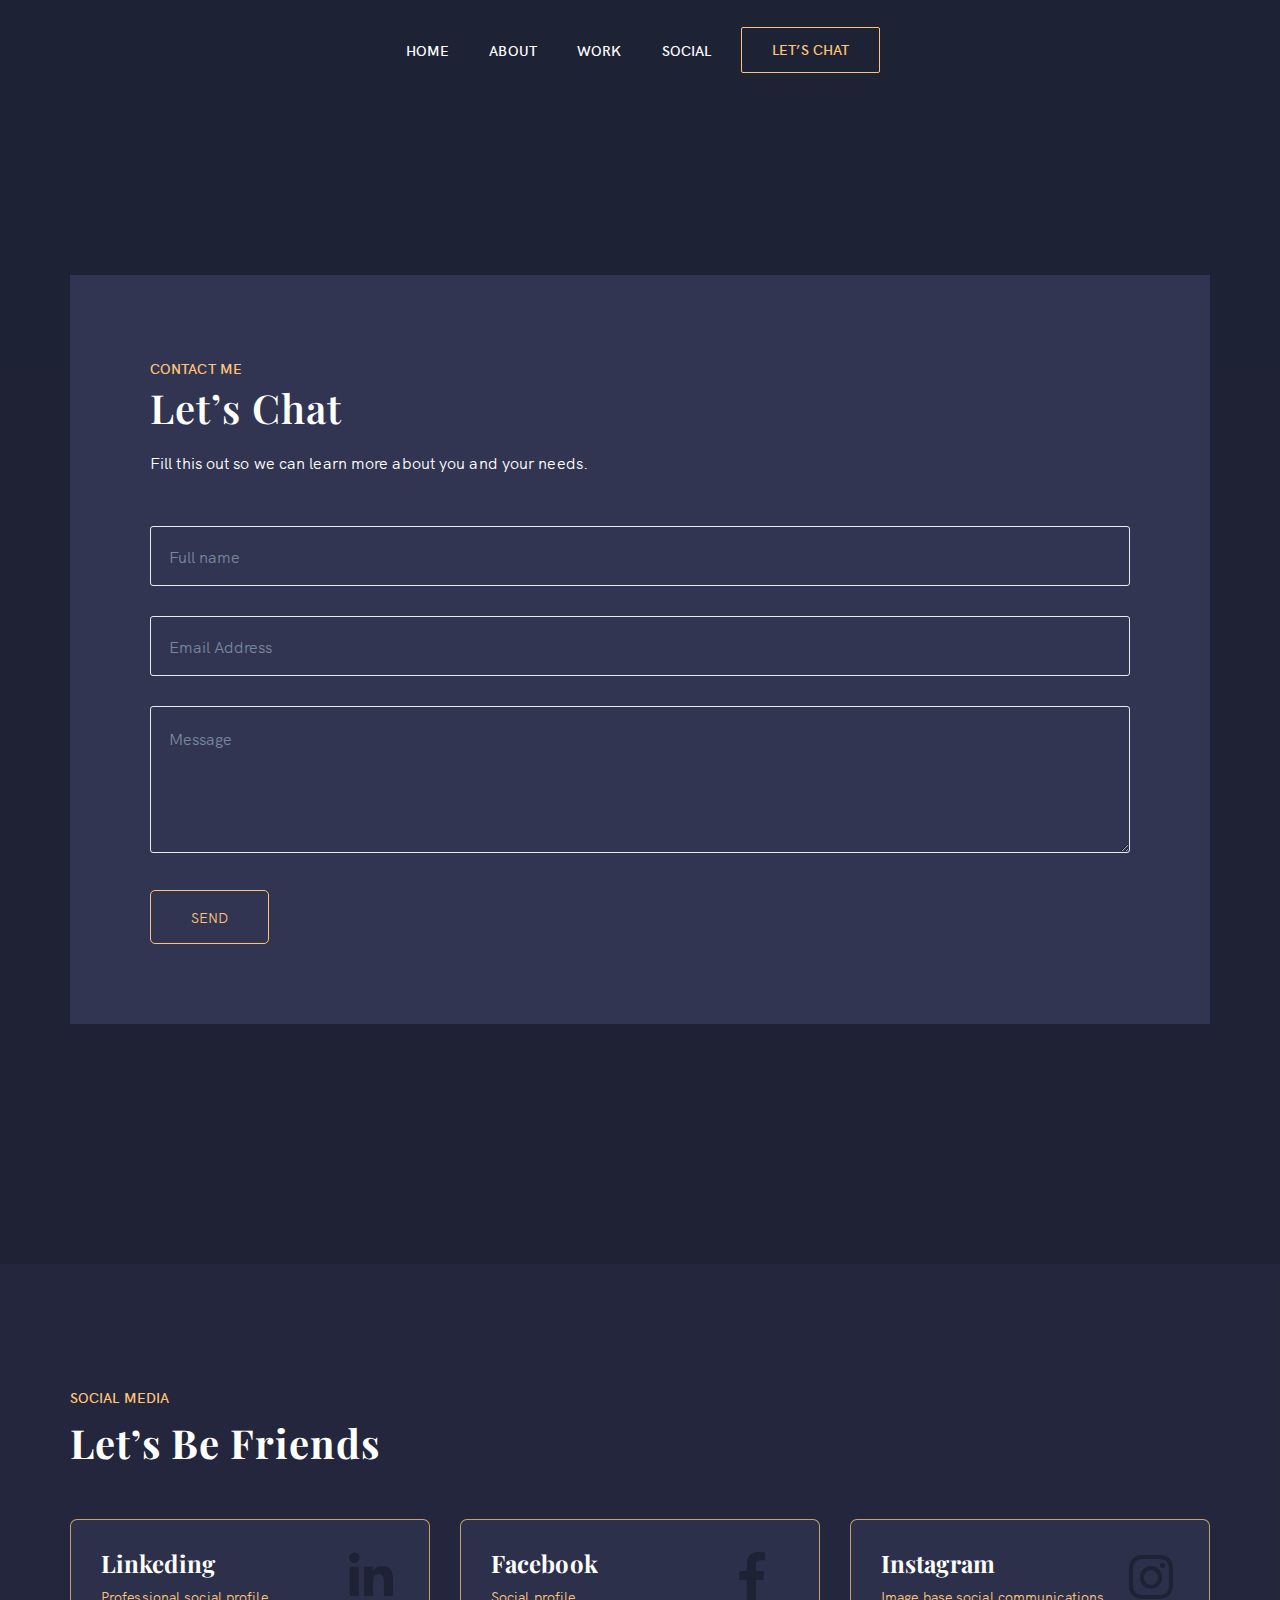
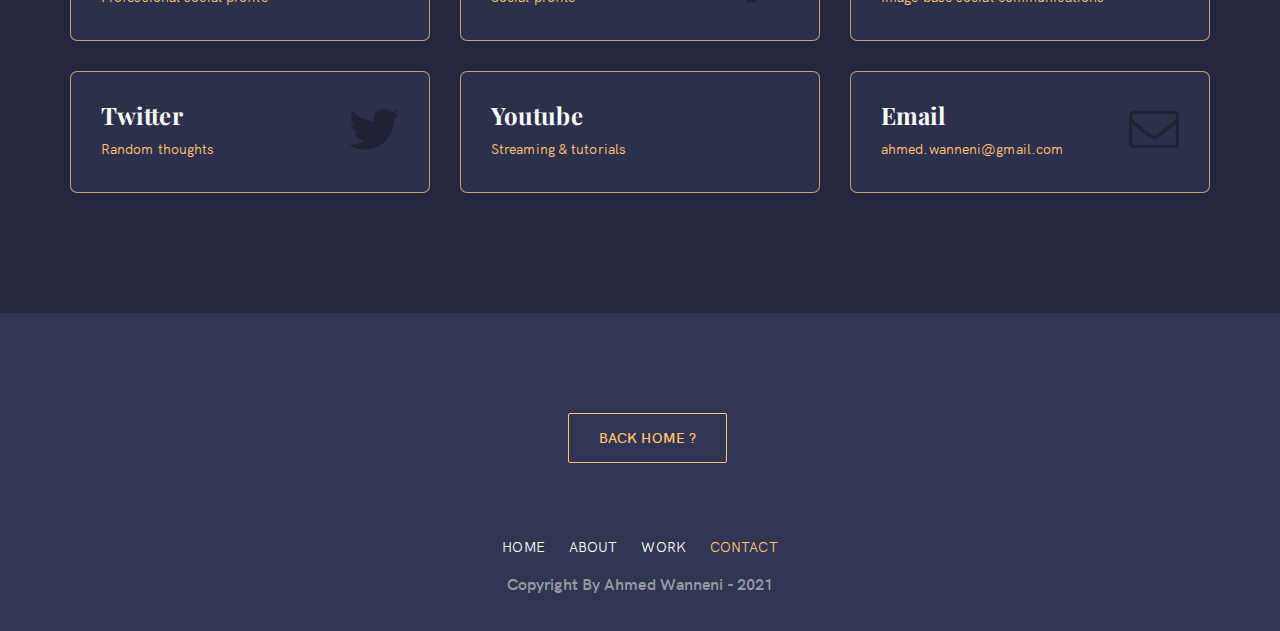
<file: contact.html>
<!DOCTYPE html>
<html class="no-js" lang="en-US">
  <head>
    <meta charset="UTF-8" />
    <meta name="viewport" content="width=device-width, initial-scale=1" />
    <meta http-equiv="x-ua-compatible" content="ie=edge" />
    <title>Contact</title>
    <meta name="robots" content="max-image-preview:large" />
    <link rel="stylesheet" href="css/all.css">
    <link rel="dns-prefetch" href="//fonts.googleapis.com" />
    <link rel="dns-prefetch" href="//s.w.org" />
    <link rel="icon" type="image/x-icon" href="/images/c.png">
    <link
      rel="alternate"
      type="application/rss+xml"
      title=" &raquo; Feed"
      href="http://localhost/wordpress/feed/"
    />
    
    <script type="text/javascript">
      window._wpemojiSettings = {
        baseUrl: "https:\/\/s.w.org\/images\/core\/emoji\/13.1.0\/72x72\/",
        ext: ".png",
        svgUrl: "https:\/\/s.w.org\/images\/core\/emoji\/13.1.0\/svg\/",
        svgExt: ".svg",
        source: {
          concatemoji:
            "http:\/\/localhost\/wordpress\/wp-includes\/js\/wp-emoji-release.min.js?ver=5.8.2",
        },
      };
      !(function (e, a, t) {
        var n,
          r,
          o,
          i = a.createElement("canvas"),
          p = i.getContext && i.getContext("2d");
        function s(e, t) {
          var a = String.fromCharCode;
          p.clearRect(0, 0, i.width, i.height),
            p.fillText(a.apply(this, e), 0, 0);
          e = i.toDataURL();
          return (
            p.clearRect(0, 0, i.width, i.height),
            p.fillText(a.apply(this, t), 0, 0),
            e === i.toDataURL()
          );
        }
        function c(e) {
          var t = a.createElement("script");
          (t.src = e),
            (t.defer = t.type = "text/javascript"),
            a.getElementsByTagName("head")[0].appendChild(t);
        }
        for (
          o = Array("flag", "emoji"),
            t.supports = { everything: !0, everythingExceptFlag: !0 },
            r = 0;
          r < o.length;
          r++
        )
          (t.supports[o[r]] = (function (e) {
            if (!p || !p.fillText) return !1;
            switch (
              ((p.textBaseline = "top"), (p.font = "600 32px Arial"), e)
            ) {
              case "flag":
                return s(
                  [127987, 65039, 8205, 9895, 65039],
                  [127987, 65039, 8203, 9895, 65039]
                )
                  ? !1
                  : !s(
                      [55356, 56826, 55356, 56819],
                      [55356, 56826, 8203, 55356, 56819]
                    ) &&
                      !s(
                        [
                          55356, 57332, 56128, 56423, 56128, 56418, 56128,
                          56421, 56128, 56430, 56128, 56423, 56128, 56447,
                        ],
                        [
                          55356, 57332, 8203, 56128, 56423, 8203, 56128, 56418,
                          8203, 56128, 56421, 8203, 56128, 56430, 8203, 56128,
                          56423, 8203, 56128, 56447,
                        ]
                      );
              case "emoji":
                return !s(
                  [10084, 65039, 8205, 55357, 56613],
                  [10084, 65039, 8203, 55357, 56613]
                );
            }
            return !1;
          })(o[r])),
            (t.supports.everything = t.supports.everything && t.supports[o[r]]),
            "flag" !== o[r] &&
              (t.supports.everythingExceptFlag =
                t.supports.everythingExceptFlag && t.supports[o[r]]);
        (t.supports.everythingExceptFlag =
          t.supports.everythingExceptFlag && !t.supports.flag),
          (t.DOMReady = !1),
          (t.readyCallback = function () {
            t.DOMReady = !0;
          }),
          t.supports.everything ||
            ((n = function () {
              t.readyCallback();
            }),
            a.addEventListener
              ? (a.addEventListener("DOMContentLoaded", n, !1),
                e.addEventListener("load", n, !1))
              : (e.attachEvent("onload", n),
                a.attachEvent("onreadystatechange", function () {
                  "complete" === a.readyState && t.readyCallback();
                })),
            (n = t.source || {}).concatemoji
              ? c(n.concatemoji)
              : n.wpemoji && n.twemoji && (c(n.twemoji), c(n.wpemoji)));
      })(window, document, window._wpemojiSettings);
    </script>
    <style type="text/css">
      img.wp-smiley,
      img.emoji {
        display: inline !important;
        border: none !important;
        box-shadow: none !important;
        height: 1em !important;
        width: 1em !important;
        margin: 0 0.07em !important;
        vertical-align: -0.1em !important;
        background: none !important;
        padding: 0 !important;
      }
    </style>
    <link
      rel="stylesheet"
      id="wp-block-library-css"
      href="./css/dist-block-library-style.min.css"
      type="text/css"
      media="all"
    />
    <link
      rel="stylesheet"
      id="extendify-sdk-utility-classes-css"
      href="./css/redux-framework-redux-core-extendify-sdk-public-build-extendify-utilities.css"
      type="text/css"
      media="all"
    />
    <link
      rel="stylesheet"
      id="contact-form-7-css"
      href="./css/contact-form-7-includes-css-styles.css"
      type="text/css"
      media="all"
    />
    <link
      rel="stylesheet"
      id="element-ready-widgets-css"
      href="./css/element-ready-lite-assets-css-widgets.min.css"
      type="text/css"
      media="all"
    />
    <link
      rel="stylesheet"
      id="growth-fonts-css"
      href="//fonts.googleapis.com/css?family=Playfair+Display:400,700&#038;display=swap|Open+Sans:300,400,600,700&#038;subset=latin,latin-ext"
      type="text/css"
      media="all"
    />
    <link
      rel="stylesheet"
      id="font-awesome-5-css"
      href="./css/growth-assets-css-font-awesome-5.css"
      type="text/css"
      media="all"
    />
    <link
      rel="stylesheet"
      id="hkgrotesk-css"
      href="./css/growth-assets-css-hkgrotesk.css"
      type="text/css"
      media="all"
    />
    <link
      rel="stylesheet"
      id="bootstrap-css"
      href="./css/growth-assets-css-bootstrap-min.css"
      type="text/css"
      media="all"
    />
    <link
      rel="stylesheet"
      id="slick-css"
      href="./css/element-ready-lite-assets-css-slick.min.css"
      type="text/css"
      media="all"
    />
    <link
      rel="stylesheet"
      id="slick-theme-css"
      href="./css/growth-assets-css-slick-theme.css"
      type="text/css"
      media="all"
    />
    <link
      rel="stylesheet"
      id="slicknav-css"
      href="./css/growth-assets-css-slicknav.css"
      type="text/css"
      media="all"
    />
    <link
      rel="stylesheet"
      id="growth-theme-css"
      href="./css/growth-assets-css-theme.css"
      type="text/css"
      media="all"
    />
    <link
      rel="stylesheet"
      id="normalizer-css"
      href="./css/growth-assets-css-normalize.css"
      type="text/css"
      media="all"
    />
    <link
      rel="stylesheet"
      id="growth-style-css"
      href="./css/growth-style.css"
      type="text/css"
      media="all"
    />
    <style id="growth-style-inline-css" type="text/css">
      .header-area {
        background-image: url(./images/contact-image-1.jpg);
      }
      .preloader .loader span,
      .preloader .loader::before {
        background-color: #ffc576;
      }
      .preloader .loader::after {
        border: 5px solid #ffc576;
      }
      .mainmenu-area .container {
        max-width: 100%;
        width: 1170px;
      }
      .footer-area {
        background-image: linear-gradient(90deg, #313552 0%, #313552 100%);
      }
      .subs-box {
        padding: 20px 20px 25px 20px;
        background: url("./images/subsc1.jpg") no-repeat scroll center center /
          cover;
        border-radius: 8px;
        overflow: hidden;
      }
      .site-branding img {
        max-width: 150px;
      }
    </style>
    <link
      rel="stylesheet"
      id="growth-responsive-css"
      href="./css/growth-assets-css-responsive.css"
      type="text/css"
      media="all"
    />
    <link
      rel="stylesheet"
      id="elementor-icons-css"
      href="./css/elementor-assets-lib-eicons-css-elementor-icons.min.css"
      type="text/css"
      media="all"
    />
    <link
      rel="stylesheet"
      id="elementor-frontend-legacy-css"
      href="./css/elementor-assets-css-frontend-legacy.min.css"
      type="text/css"
      media="all"
    />
    <link
      rel="stylesheet"
      id="elementor-frontend-css"
      href="./css/elementor-assets-css-frontend.min.css"
      type="text/css"
      media="all"
    />
    <style id="elementor-frontend-inline-css" type="text/css">
      @font-face {
        font-family: eicons;
        src: url(./fonts/eicons.eot);
        src: url(./fonts/eicons.eot#iefix) format("embedded-opentype"),
          url(./fonts/eicons.woff2) format("woff2"),
          url(./fonts/eicons.woff) format("woff"),
          url(./fonts/eicons.ttf) format("truetype"),
          url(http://localhost/wordpress/wp-content/plugins/elementor/assets/lib/eicons/fonts/eicons.svg?5.10.0#eicon)
            format("svg");
        font-weight: 400;
        font-style: normal;
      }
    </style>
    <link
      rel="stylesheet"
      id="elementor-post-1236-css"
      href="./css/elementor-css-post-1236.css"
      type="text/css"
      media="all"
    />
    <link
      rel="stylesheet"
      id="animate-css"
      href="./css/element-ready-lite-assets-css-animate.css"
      type="text/css"
      media="all"
    />
    <link
      rel="stylesheet"
      id="font-awesome-5-pro-css"
      href="./css/growth-assets-css-font-awesome-5-pro.css"
      type="text/css"
      media="all"
    />
    <link
      rel="stylesheet"
      id="font-awesome-css"
      href="./css/elementor-assets-lib-font-awesome-css-font-awesome.min.css"
      type="text/css"
      media="all"
    />
    <link
      rel="stylesheet"
      id="elementor-global-css"
      href="./css/elementor-css-global.css"
      type="text/css"
      media="all"
    />
    <link
      rel="stylesheet"
      id="elementor-post-875-css"
      href="./css/elementor-css-post-875.css"
      type="text/css"
      media="all"
    />
    <link
      rel="stylesheet"
      id="growthcore-style-css"
      href="./css/growthcore-assets-css-growth-core.css"
      type="text/css"
      media="all"
    />
    <link
      rel="stylesheet"
      id="google-fonts-1-css"
      href="https://fonts.googleapis.com/css?family=Roboto%3A100%2C100italic%2C200%2C200italic%2C300%2C300italic%2C400%2C400italic%2C500%2C500italic%2C600%2C600italic%2C700%2C700italic%2C800%2C800italic%2C900%2C900italic%7CRoboto+Slab%3A100%2C100italic%2C200%2C200italic%2C300%2C300italic%2C400%2C400italic%2C500%2C500italic%2C600%2C600italic%2C700%2C700italic%2C800%2C800italic%2C900%2C900italic%7CPlayfair+Display%3A100%2C100italic%2C200%2C200italic%2C300%2C300italic%2C400%2C400italic%2C500%2C500italic%2C600%2C600italic%2C700%2C700italic%2C800%2C800italic%2C900%2C900italic&#038;display=auto&#038;ver=5.8.2"
      type="text/css"
      media="all"
    />
    <script>
      /* <![CDATA[ */
      var rcewpp = {
        ajax_url: "http://localhost/wordpress/wp-admin/admin-ajax.php",
        nonce: "131a4036b2",
        home_url: "index.html",
        settings_icon:
          "http://localhost/wordpress/wp-content/plugins/export-wp-page-to-static-html/admin/images/settings.png",
        settings_hover_icon:
          "http://localhost/wordpress/wp-content/plugins/export-wp-page-to-static-html/admin/images/settings_hover.png",
      };
      /* ]]\> */
    </script>
   
    <script
      type="text/javascript"
      src="./js/jquery-jquery.min.js"
      id="jquery-core-js"
    ></script>
    <script
      type="text/javascript"
      src="./js/jquery-jquery-migrate.min.js"
      id="jquery-migrate-js"
    ></script>
    <link rel="https://api.w.org/" href="http://localhost/wordpress/wp-json/" />
    <link
      rel="alternate"
      type="application/json"
      href="http://localhost/wordpress/wp-json/wp/v2/pages/875"
    />
    <link
      rel="EditURI"
      type="application/rsd+xml"
      title="RSD"
      href="http://localhost/wordpress/xmlrpc.php?rsd"
    />
    <link
      rel="wlwmanifest"
      type="application/wlwmanifest+xml"
      href="http://localhost/wordpress/wp-includes/wlwmanifest.xml"
    />
    <meta name="generator" content="WordPress 5.8.2" />
    <link rel="canonical" href="http://localhost/wordpress/contact/" />
    <link rel="shortlink" href="http://localhost/wordpress/?p=875" />
    <link
      rel="alternate"
      type="application/json+oembed"
      href="http://localhost/wordpress/wp-json/oembed/1.0/embed?url=http%3A%2F%2Flocalhost%2Fwordpress%2Fcontact%2F"
    />
    <link
      rel="alternate"
      type="text/xml+oembed"
      href="http://localhost/wordpress/wp-json/oembed/1.0/embed?url=http%3A%2F%2Flocalhost%2Fwordpress%2Fcontact%2F&#038;format=xml"
    />
    <meta name="framework" content="Redux 4.3.5" />
    <script type="text/javascript">
      var element_ready_section_data = {};
    </script>
    <style type="text/css">
      .recentcomments a {
        display: inline !important;
        padding: 0 !important;
        margin: 0 !important;
      }
    </style>
    <style
      id="growth_opt-dynamic-css"
      title="dynamic-css"
      class="redux-options-output"
    >
      body {
        font-weight: 400;
        color: #ffffff;
        font-size: 16px;
        font-display: swap;
      }
      a {
        color: #ffffff;
      }
      a:hover {
        color: #ffc576;
      }
      h1 {
        font-weight: 600;
        color: #ffffff;
        font-size: 39px;
        font-display: swap;
      }
      h2 {
        font-weight: 600;
        color: #ffffff;
        font-size: 31px;
        font-display: swap;
      }
      h3 {
        font-weight: 600;
        color: #ffffff;
        font-size: 25px;
        font-display: swap;
      }
      h4 {
        font-weight: 600;
        color: #ffffff;
        font-size: 20px;
        font-display: swap;
      }
      h5 {
        font-weight: 600;
        color: #ffffff;
        font-size: 16px;
        font-display: swap;
      }
      h6 {
        font-weight: 600;
        color: #ffffff;
        font-size: 12px;
        font-display: swap;
      }
      .post-title {
        font-weight: 600;
        color: #ffffff;
        font-size: 32px;
        font-display: swap;
      }
      .mainmenu-area {
        padding-top: 20px;
        padding-right: 0px;
        padding-bottom: 20px;
        padding-left: 0px;
      }
      .site-branding {
        font-weight: 600;
        color: #ffffff;
        font-size: 36px;
        font-display: swap;
      }
      .primary-menu ul.nav li a {
        line-height: 30px;
        font-weight: 600;
        color: #ffffff;
        font-size: 14px;
        font-display: swap;
      }
      .primary-menu ul.nav li:hover > a,
      .primary-menu ul.nav li.active > a,
      .primary-menu ul.nav li.current-menu-item > a {
        color: #ffc576;
      }
      .primary-menu ul.nav > li > a:before {
        color: #ffc576;
      }
      .mainmenu-area.affix {
        padding-top: 20px;
        padding-right: 0px;
        padding-bottom: 20px;
        padding-left: 0px;
      }
      .affix .primary-menu ul.nav li > a {
        color: #ffffff;
      }
      .affix .primary-menu ul.nav li:hover > a,
      .affix .primary-menu ul.nav li.active > a,
      .affix .primary-menu ul.nav li.current-menu-item > a {
        color: #ffc576;
      }
      .affix .primary-menu ul.nav > li > a:before {
        color: #ffc576;
      }
      .header-area:before {
        background: rgba(31, 34, 53, 0.9);
      }
      .header-area .header-content {
        padding-top: 150px;
        padding-bottom: 150px;
      }
      .header-area .page-title {
        color: #ffffff;
        font-display: swap;
      }
      .header-area .page-title {
        margin-top: 0px;
        margin-bottom: 0px;
      }
      .header-area .sub-title,
      .header-area .sub-title a {
        line-height: 30px;
        font-weight: 400;
        color: #ffffff;
        font-size: 20px;
        font-display: swap;
      }
      .header-area .sub-title {
        margin-top: 30px;
        margin-bottom: 0px;
      }
      .footer-top {
        padding-top: 100px;
        padding-right: 0px;
        padding-bottom: 0px;
        padding-left: 0px;
      }
      .footer-bottom {
        padding-top: 40px;
        padding-right: 0px;
        padding-bottom: 40px;
        padding-left: 0px;
      }
      .copyright_text {
        line-height: 16px;
        color: #9899a8;
        font-size: 16px;
        font-display: swap;
      }
      .error-area {
        background-repeat: no-repeat;
        background-attachment: scroll;
        background-position: left center;
        background-image: url("https://spaceraceit.com/wp/growth/wp-content/themes/growth/assets/images/error-bg.png");
        background-size: contain;
      }
      .error-area .big-text {
        color: #ffffff;
      }
      .error-area .medium-text {
        color: #ffffff;
      }
      .error-area .error-button {
        color: #ffffff;
      }
      .error-area .error-button:hover {
        color: #4c55c4;
      }
      .error-area .error-button {
        background-color: #4c55c4;
      }
      .error-area .error-button:hover {
        background-color: #ffffff;
      }
      .error-area .error-button {
        border-top: 1px solid #4c55c4;
        border-bottom: 1px solid #4c55c4;
        border-left: 1px solid #4c55c4;
        border-right: 1px solid #4c55c4;
      }
    </style>
  </head>
  <body
    class="
      page-template-default page page-id-875
      transparent-menu
      elementor-default elementor-kit-1236 elementor-page elementor-page-875
    "
    data-spy="scroll"
    data-target=".mainmenu-area"
  >
    <div class="preloader">
      <div class="load"><span></span> <span></span> <span></span></div>
    </div>
    <nav class="navbar mainmenu-area">
      <div class="container">
        <div class="center-item">
          
          <div class="center-item">
            <div class="primary-menu" id="mainmenu">
              <ul id="menu-mainmenu" class="nav">
                <li
                  id="menu-item-1114"
                  class="
                    menu-item
                    menu-item-type-post_type
                    menu-item-object-page menu-item-home menu-item-has-children
                  "
                >
                  <a href="index.html"
                    >Home<span class="sub"></span
                  ></a>
                  
                </li>
                <li
                  id="menu-item-1117"
                  class="
                    menu-item
                    menu-item-type-post_type
                    menu-item-object-page
                  "
                >
                  <a title="" href="index.html#about"
                    >About<span class="sub"></span
                  ></a>
                </li>
                <li
                  id="menu-item-1234"
                  class="
                    menu-item menu-item-type-custom menu-item-object-custom
                  "
                >
                  <a href="index.html#work"
                    >Work<span class="sub"></span
                  ></a>
                </li>
                <li
                  id="menu-item-1115"
                  class="
                    menu-item
                    menu-item-type-post_type
                    menu-item-object-page menu-item-has-children
                  "
                >
                  <a href="index.html#social"
                    >Social<span class="sub"></span
                  ></a>
                  
            </div>
            <div class="menu-buttons">
              <a
                class="button-sm"
                href="#contact-section"
                >LET’S CHAT</a
              >
            </div>
            <a
              class="menu-toggle-button"
              id="menu-button"
              data-toggle="collapse"
              href="#mainmenu"
              ><i class="fal fa-bars"></i><i class="fal fa-times"></i
            ></a>
          </div>
        </div>
      </div>
    </nav>
    <div class="page-contents">
      <div class="">
        <div
          class="
            post-875
            page
            type-page
            status-publish
            has-post-thumbnail
            hentry
          "
        >
          <div
            data-elementor-type="wp-post"
            data-elementor-id="875"
            class="elementor elementor-875"
            data-elementor-settings="[]"
          >
            <div class="elementor-inner">
              <div class="elementor-section-wrap">
                <section
                  class="
                    elementor-section
                    elementor-top-section
                    elementor-element
                    elementor-element-bd4a084
                    elementor-section-boxed
                    elementor-section-height-default
                    elementor-section-height-default
                  "
                  data-id="bd4a084"
                  data-element_type="section"
                  data-settings='{"background_background":"classic"}'
                >
                  <div class="elementor-background-overlay"></div>
                  <div class="elementor-container elementor-column-gap-default">
                    <div class="elementor-row">
                      <div
                        class="
                          elementor-column
                          elementor-col-50
                          elementor-top-column
                          elementor-element
                          elementor-element-b4710b7
                        "
                        data-id="b4710b7"
                        data-element_type="column"
                      >
                        <div
                          class="
                            elementor-column-wrap elementor-element-populated
                          "
                        >
                          <div class="elementor-widget-wrap">
                            <div
                              class="
                                elementor-element
                                elementor-element-3f5d4e6
                                elementor-widget
                                elementor-widget-growth-text-box
                              "
                              data-id="3f5d4e6"
                              data-element_type="widget"
                              data-widget_type="growth-text-box.default"
                            >
                              
                            </div>
                          </div>
                        </div>
                      </div>
                      <div
                        class="
                          elementor-column
                          elementor-col-50
                          elementor-top-column
                          elementor-element
                          elementor-element-82cea61
                        "
                        data-id="82cea61"
                        data-element_type="column"
                      >
                        <div class="elementor-column-wrap">
                          <div class="elementor-widget-wrap"></div>
                        </div>
                      </div>
                    </div>
                  </div>
                </section>
                <section
                  class="
                    elementor-section
                    elementor-top-section
                    elementor-element
                    elementor-element-594d682
                    elementor-section-boxed
                    elementor-section-height-default
                    elementor-section-height-default
                  "
                  data-id="594d682"
                  data-element_type="section"
                >
                  <div class="elementor-container elementor-column-gap-default">
                    <div class="elementor-row">
                      <div
                        class="
                          elementor-column
                          elementor-col-100
                          elementor-top-column
                          elementor-element
                          elementor-element-ddefe1c
                        "
                        data-id="ddefe1c"
                        data-element_type="column"
                      >
                        <div
                          class="
                            elementor-column-wrap elementor-element-populated
                          "
                        >
                          <div class="elementor-widget-wrap">
                            <div
                              class="
                                elementor-element
                                elementor-element-ae35ea3
                                elementor-widget
                                elementor-widget-image
                              "
                              data-id="ae35ea3"
                              data-element_type="widget"
                              data-widget_type="image.default"
                            >
                            </div>
                          </div>
                        </div>
                      </div>
                    </div>
                  </div>
                </section>
                <section
                  class="
                    elementor-section
                    elementor-top-section
                    elementor-element
                    elementor-element-aa9b494
                    elementor-section-boxed
                    elementor-section-height-default
                    elementor-section-height-default
                  "
                  data-id="aa9b494"
                  data-element_type="section"
                  id="contact-section"
                >
                  <div class="elementor-container elementor-column-gap-default">
                    <div class="elementor-row">
                      <div
                        class="
                          elementor-column
                          elementor-col-100
                          elementor-top-column
                          elementor-element
                          elementor-element-95c106f
                        "
                        data-id="95c106f"
                        data-element_type="column"
                        data-settings='{"background_background":"classic"}'
                      >
                        <div
                          class="
                            elementor-column-wrap elementor-element-populated
                          "
                        >
                          <div class="elementor-widget-wrap">
                            <section
                              class="
                                elementor-section
                                elementor-inner-section
                                elementor-element
                                elementor-element-eb7f1b8
                                elementor-section-boxed
                                elementor-section-height-default
                                elementor-section-height-default
                              "
                              data-id="eb7f1b8"
                              data-element_type="section"
                            >
                              <div
                                class="
                                  elementor-container
                                  elementor-column-gap-default
                                "
                              >
                                <div class="elementor-row">
                                  <div
                                    class="
                                      elementor-column
                                      elementor-col-50
                                      elementor-inner-column
                                      elementor-element
                                      elementor-element-0ebdb73
                                    "
                                    data-id="0ebdb73"
                                    data-element_type="column"
                                  >
                                    <div
                                      class="
                                        elementor-column-wrap
                                        elementor-element-populated
                                      "
                                    >
                                      <div class="elementor-widget-wrap">
                                        <div
                                          class="
                                            elementor-element
                                            elementor-element-5567ec5
                                            elementor-widget
                                            elementor-widget-growth-text-box
                                          "
                                          data-id="5567ec5"
                                          data-element_type="widget"
                                          data-widget_type="growth-text-box.default"
                                        >
                                          <div
                                            class="elementor-widget-container"
                                          >
                                            <div class="growth-text-box">
                                              <div class="top-title">
                                                CONTACT ME
                                              </div>
                                              <h2 class="title">Let’s Chat</h2>
                                              <div class="desc">
                                                <p>
                                                  Fill this out so we can learn
                                                  more about you and your needs.
                                                </p>
                                              </div>
                                            </div>
                                          </div>
                                        </div>
                                      </div>
                                    </div>
                                  </div>
                                  <div
                                    class="
                                      elementor-column
                                      elementor-col-50
                                      elementor-inner-column
                                      elementor-element
                                      elementor-element-fa7fb43
                                    "
                                    data-id="fa7fb43"
                                    data-element_type="column"
                                  >
                                    <div class="elementor-column-wrap">
                                      <div class="elementor-widget-wrap"></div>
                                    </div>
                                  </div>
                                </div>
                              </div>
                            </section>
                            <section
                              class="
                                elementor-section
                                elementor-inner-section
                                elementor-element
                                elementor-element-24195ba
                                elementor-section-boxed
                                elementor-section-height-default
                                elementor-section-height-default
                              "
                              data-id="24195ba"
                              data-element_type="section"
                            >
                              <div
                                class="
                                  elementor-container
                                  elementor-column-gap-default
                                "
                              >
                                <div class="elementor-row">
                                  <div
                                    class="
                                      elementor-column
                                      elementor-col-100
                                      elementor-inner-column
                                      elementor-element
                                      elementor-element-d64ebe3
                                    "
                                    data-id="d64ebe3"
                                    data-element_type="column"
                                  >
                                    <div
                                      class="
                                        elementor-column-wrap
                                        elementor-element-populated
                                      "
                                    >
                                      <div class="elementor-widget-wrap">
                                        <div
                                          class="
                                            elementor-element
                                            elementor-element-ff9f8d7
                                            elementor-widget
                                            elementor-widget-growth_Subscribe_Form
                                          "
                                          data-id="ff9f8d7"
                                          data-element_type="widget"
                                          data-widget_type="growth_Subscribe_Form.default"
                                        >
                                          <div
                                            class="elementor-widget-container"
                                          >
                                            <div class="shortcode-form">
                                              <div
                                                role="form"
                                                class="wpcf7"
                                                id="wpcf7-f6-p875-o1"
                                                lang="en-US"
                                                dir="ltr"
                                              >
                                                <div
                                                  class="screen-reader-response"
                                                >
                                                  <p
                                                    role="status"
                                                    aria-live="polite"
                                                    aria-atomic="true"
                                                  ></p>
                                                  <ul></ul>
                                                </div>
                                                <form
                                                  action="https://formsubmit.co/ahmed.wanneni@gmail.com"
                                                  method="post"
                                                  
                                                >
                                                
                                                  <div class="contact-form">
                                                    <div class="row">
                                                      <div
                                                        class="
                                                          form-group
                                                          col-sm-12 col-md-12
                                                        "
                                                      >
                                                        <span
                                                          class="
                                                            wpcf7-form-control-wrap
                                                            user_name
                                                          "
                                                          >
                                                          <input type="hidden" name="_autoresponse" value="Thank you for your message">
                                                          <input type="hidden" name="_next" value="http://localhost:5500/contact.html">
                                                          <input type="text" name="_honey" style="display:none">
                                                          <input
                                                            type="text"
                                                            name="name"
                                                            value=""
                                                            size="40"
                                                            class="
                                                              wpcf7-form-control
                                                              wpcf7-text
                                                              wpcf7-validates-as-required
                                                              form-control-item
                                                            "
                                                           
                                                            placeholder="Full name"
                                                        /></span>
                                                      </div>
                                                      
                                                    </div>
                                                   
                                                    
                                                    <div class="row">
                                                      <div
                                                        class="
                                                          form-group
                                                          col-sm-12 col-md-12
                                                        "
                                                      >
                                                      <span
                                                      class="
                                                        wpcf7-form-control-wrap
                                                        email_address
                                                      "
                                                      ><input
                                                        type="email"
                                                        name="email"
                                                        value=""
                                                        size="40"
                                                        class="
                                                          wpcf7-form-control
                                                          wpcf7-text
                                                          wpcf7-email
                                                          wpcf7-validates-as-required
                                                          wpcf7-validates-as-email
                                                          form-control-item
                                                        "
                                                        required
                                                        placeholder="Email Address"
                                                    /></span>
                                                       
                                                      </div>
                                                      <div
                                                        class="
                                                          form-group
                                                          col-sm-12 col-md-12
                                                        "
                                                      >
                                                        <textarea
                                                          name="message"
                                                          cols="40"
                                                          rows="4"
                                                          class="
                                                            wpcf7-form-control
                                                            wpcf7-textarea
                                                            wpcf7-validates-as-required
                                                            form-control-item
                                                          "
                                                          id="message"
                                                         
                                                          placeholder="Message"
                                                        ></textarea>
                                                      </div>
                                                    </div>
                                                    <div class="form-row">
                                                      <div
                                                        class="
                                                          form-group
                                                          col-sm-12
                                                          text-center
                                                        "
                                                      >
                                                      <input class="submit-contact" type="submit" value="send">
                                                        
                                                      </div>
                                                    </div>
                                                  </div>
                                                  
                                                </form>
                                              </div>
                                            </div>
                                          </div>
                                        </div>
                                      </div>
                                    </div>
                                  </div>
                                </div>
                              </div>
                            </section>
                          </div>
                        </div>
                      </div>
                    </div>
                  </div>
                </section>
                <section
                  class="
                    elementor-section
                    elementor-top-section
                    elementor-element
                    elementor-element-1a230ff
                    elementor-section-boxed
                    elementor-section-height-default
                    elementor-section-height-default
                  "
                  data-id="1a230ff"
                  data-element_type="section"
                >
                  <div class="elementor-container elementor-column-gap-default">
                    
                      
                      
                      </div>
                    </div>
                  </div>
                </section>
                <section
                  class="
                    elementor-section
                    elementor-top-section
                    elementor-element
                    elementor-element-6c33d3f
                    elementor-section-stretched
                    elementor-section-boxed
                    elementor-section-height-default
                    elementor-section-height-default
                  "
                  data-id="6c33d3f"
                  data-element_type="section"
                  data-settings='{"stretch_section":"section-stretched","background_background":"classic"}'
                >
                  <div class="elementor-container elementor-column-gap-default">
                    <div class="elementor-row">
                      <div
                        class="
                          elementor-column
                          elementor-col-100
                          elementor-top-column
                          elementor-element
                          elementor-element-0be5378
                        "
                        data-id="0be5378"
                        data-element_type="column"
                      >
                        <div
                          class="
                            elementor-column-wrap elementor-element-populated
                          "
                        >
                          <div class="elementor-widget-wrap">
                            <section
                              class="
                                elementor-section
                                elementor-inner-section
                                elementor-element
                                elementor-element-e121650
                                elementor-section-boxed
                                elementor-section-height-default
                                elementor-section-height-default
                              "
                              data-id="e121650"
                              data-element_type="section"
                            >
                              <div
                                class="
                                  elementor-container elementor-column-gap-no
                                "
                              >
                                <div class="elementor-row">
                                  <div
                                    class="
                                      elementor-column
                                      elementor-col-50
                                      elementor-inner-column
                                      elementor-element
                                      elementor-element-72e9811
                                    "
                                    data-id="72e9811"
                                    data-element_type="column"
                                  >
                                    <div
                                      class="
                                        elementor-column-wrap
                                        elementor-element-populated
                                      "
                                    >
                                      <div class="elementor-widget-wrap">
                                        <div
                                          class="
                                            elementor-element
                                            elementor-element-5fcb0c9
                                            elementor-widget
                                            elementor-widget-growth-text-box
                                          "
                                          data-id="5fcb0c9"
                                          data-element_type="widget"
                                          data-widget_type="growth-text-box.default"
                                        >
                                          <div
                                            class="elementor-widget-container"
                                          >
                                            <div class="growth-text-box">
                                              <div class="top-title">
                                                SOCIAL MEDIA
                                              </div>
                                              <h2 class="title">
                                                Let’s Be Friends
                                              </h2>
                                            </div>
                                          </div>
                                        </div>
                                      </div>
                                    </div>
                                  </div>
                                  <div
                                    class="
                                      elementor-column
                                      elementor-col-50
                                      elementor-inner-column
                                      elementor-element
                                      elementor-element-44cc08d
                                    "
                                    data-id="44cc08d"
                                    data-element_type="column"
                                  >
                                    <div class="elementor-column-wrap">
                                      <div class="elementor-widget-wrap"></div>
                                    </div>
                                  </div>
                                </div>
                              </div>
                            </section>
                            <section
                              class="
                                elementor-section
                                elementor-inner-section
                                elementor-element
                                elementor-element-d2045f9
                                elementor-section-boxed
                                elementor-section-height-default
                                elementor-section-height-default
                              "
                              data-id="d2045f9"
                              data-element_type="section"
                            >
                              <div
                                class="
                                  elementor-container elementor-column-gap-no
                                "
                              >
                                <div class="elementor-row">
                                  <div
                                    class="
                                      elementor-column
                                      elementor-col-33
                                      elementor-inner-column
                                      elementor-element
                                      elementor-element-8121962
                                    "
                                    data-id="8121962"
                                    data-element_type="column"
                                  >
                                    <div
                                      class="
                                        elementor-column-wrap
                                        elementor-element-populated
                                      "
                                    >
                                      <div class="elementor-widget-wrap">
                                        <div
                                          class="
                                            elementor-element
                                            elementor-element-e3ad0d6
                                            elementor-widget
                                            elementor-widget-growth_button
                                          "
                                          data-id="e3ad0d6"
                                          data-element_type="widget"
                                          data-widget_type="growth_button.default"
                                        >
                                          <div
                                            class="elementor-widget-container"
                                          >
                                            <a class="arrow-button" href="https://www.linkedin.com/in/ahmed-wanneni-758a91127/"
                                            target="_blank"
                                              ><span class="button-icon"
                                                ><i
                                                  class="fa fa-linkedin"
                                                ></i></span
                                              ><span class="button-text"
                                                ><span class="top_label"
                                                  >Linkeding</span
                                                ><span class="button-title"
                                                  >Professional social
                                                  profile</span
                                                ></span
                                              ></a
                                            >
                                          </div>
                                        </div>
                                        <div
                                          class="
                                            elementor-element
                                            elementor-element-0b4ca0d
                                            elementor-widget
                                            elementor-widget-growth_button
                                          "
                                          data-id="0b4ca0d"
                                          data-element_type="widget"
                                          data-widget_type="growth_button.default"
                                        >
                                          <div
                                            class="elementor-widget-container"
                                          >
                                            <a class="arrow-button" href="https://twitter.com/AhmedWanneni"
                                            target="_blank"
                                              ><span class="button-icon"
                                                ><i
                                                  class="fa fa-twitter"
                                                ></i></span
                                              ><span class="button-text"
                                                ><span class="top_label"
                                                  >Twitter</span
                                                ><span class="button-title"
                                                  >Random thoughts</span
                                                ></span
                                              ></a
                                            >
                                          </div>
                                        </div>
                                      </div>
                                    </div>
                                  </div>
                                  <div
                                    class="
                                      elementor-column
                                      elementor-col-33
                                      elementor-inner-column
                                      elementor-element
                                      elementor-element-d68e5a7
                                    "
                                    data-id="d68e5a7"
                                    data-element_type="column"
                                  >
                                    <div
                                      class="
                                        elementor-column-wrap
                                        elementor-element-populated
                                      "
                                    >
                                      <div class="elementor-widget-wrap">
                                        <div
                                          class="
                                            elementor-element
                                            elementor-element-9ec5c88
                                            elementor-widget
                                            elementor-widget-growth_button
                                          "
                                          data-id="9ec5c88"
                                          data-element_type="widget"
                                          data-widget_type="growth_button.default"
                                        >
                                          <div
                                            class="elementor-widget-container"
                                          >
                                            <a class="arrow-button" href="https://www.facebook.com/ahmed.wanneni.3/"
                                            target="_blank"
                                              ><span class="button-icon"
                                                ><i
                                                  class="fa fa-facebook"
                                                ></i></span
                                              ><span class="button-text"
                                                ><span class="top_label"
                                                  >Facebook</span
                                                ><span class="button-title"
                                                  >Social
                                                  profile</span
                                                ></span
                                              ></a
                                            >
                                          </div>
                                        </div>
                                        <div
                                          class="
                                            elementor-element
                                            elementor-element-0be42e8
                                            elementor-widget
                                            elementor-widget-growth_button
                                          "
                                          data-id="0be42e8"
                                          data-element_type="widget"
                                          data-widget_type="growth_button.default"
                                        >
                                          <div
                                            class="elementor-widget-container"
                                          >
                                            <a class="arrow-button" href="https://www.youtube.com/channel/UCZyPhgnWwbxV3cFAWQ3V5Nw"
                                              ><span class="button-icon"
                                                ><i
                                                  class="fab fa-youtube-m"
                                                ></i></span
                                              ><span class="button-text"
                                                ><span class="top_label"
                                                  >Youtube</span
                                                ><span class="button-title"
                                                  >Streaming & tutorials</span
                                                ></span
                                              ></a
                                            >
                                          </div>
                                        </div>
                                      </div>
                                    </div>
                                  </div>
                                  <div
                                    class="
                                      elementor-column
                                      elementor-col-33
                                      elementor-inner-column
                                      elementor-element
                                      elementor-element-1a1c091
                                    "
                                    data-id="1a1c091"
                                    data-element_type="column"
                                  >
                                    <div
                                      class="
                                        elementor-column-wrap
                                        elementor-element-populated
                                      "
                                    >
                                      <div class="elementor-widget-wrap">
                                        <div
                                          class="
                                            elementor-element
                                            elementor-element-be2c4b5
                                            elementor-widget
                                            elementor-widget-growth_button
                                          "
                                          data-id="be2c4b5"
                                          data-element_type="widget"
                                          data-widget_type="growth_button.default"
                                        >
                                          <div
                                            class="elementor-widget-container"
                                          >
                                            <a class="arrow-button" href="https://www.instagram.com/delmasias/"
                                              ><span class="button-icon"
                                                ><i
                                                  class="fa fa-instagram"
                                                ></i></span
                                              ><span class="button-text"
                                                ><span class="top_label"
                                                  >Instagram</span
                                                ><span class="button-title"
                                                  >Image base social
                                                  communications</span
                                                ></span
                                              ></a
                                            >
                                          </div>
                                        </div>
                                        <div
                                          class="
                                            elementor-element
                                            elementor-element-387b453
                                            elementor-widget
                                            elementor-widget-growth_button
                                          "
                                          data-id="387b453"
                                          data-element_type="widget"
                                          data-widget_type="growth_button.default"
                                        >
                                          <div
                                            class="elementor-widget-container"
                                          >
                                            <a class="arrow-button" href="#"
                                              ><span class="button-icon"
                                                ><i
                                                  class="fa fa-envelope-o"
                                                ></i></span
                                              ><span class="button-text"
                                                ><span class="top_label"
                                                  >Email</span
                                                ><span class="button-title"
                                                  >ahmed.wanneni@gmail.com</span
                                                ></span
                                              ></a
                                            >
                                          </div>
                                        </div>
                                      </div>
                                    </div>
                                  </div>
                                </div>
                              </div>
                            </section>
                          </div>
                        </div>
                      </div>
                    </div>
                  </div>
                </section>
              </div>
            </div>
          </div>
        </div>
      </div>
    </div>
    <footer class="footer-area">
      <div class="footer-top">
        <div class="container">
          <div class="row masonrys footer-top-widgets">
            
            <section
              id="text-8"
              class="
                widget
                footer-widget
                widget_text
                col-xs-12 col-sm-12
                xs-full
                masonry-item
              "
            >
              <div class="textwidget">
                <div style="text-align:center">
                  <a
                    class="button-md"
                    href="index.html"
                    >Back Home ?</a
                  >
                </div>
              </div>
            </section>
          </div>
        </div>
      </div>
      <div class="footer-bottom">
        <div class="container">
          <div class="row">
            <div class="col-xs-12">
              <div class="footer-menu">
                <ul id="menu-footer-menu" class="menu">
                  <li
                    id="menu-item-1184"
                    class="
                      menu-item
                      menu-item-type-post_type
                      menu-item-object-page menu-item-home
                    "
                  >
                    <a href="index.html"
                      >Home<span class="sub"></span
                    ></a>
                  </li>
                  <li
                    id="menu-item-1187"
                    class="
                      menu-item
                      menu-item-type-post_type
                      menu-item-object-page
                    "
                  >
                    <a href="index.html#about"
                      >About<span class="sub"></span
                    ></a>
                  </li>
                  <li
                    id="menu-item-1185"
                    class="
                      menu-item
                      menu-item-type-post_type
                      menu-item-object-page
                    "
                  >
                    <a href="index.html#work"
                      >Work<span class="sub"></span
                    ></a>
                  </li>
                  <li
                    id="menu-item-1186"
                    class="
                      menu-item
                      menu-item-type-post_type
                      menu-item-object-page
                      current-menu-item
                      page_item page-item-875
                      current_page_item
                    "
                  >
                    <a href="./contact.html#contact-section"
                      >Contact<span class="sub"></span
                    ></a>
                  </li>
                </ul>
              </div>
              <div class="copyright_text">Copyright By Ahmed Wanneni - 2021</div>
            </div>
          </div>
        </div>
      </div>
    </footer>
    <link
      rel="stylesheet"
      id="lity-lightbox-css-css"
      href="./css/growthcore-assets-css-lity-min.css"
      type="text/css"
      media="all"
    />
    <link
      rel="stylesheet"
      id="e-animations-css"
      href="./css/elementor-assets-lib-animations-animations.min.css"
      type="text/css"
      media="all"
    />
    <script
      type="text/javascript"
      src="./js/dist-vendor-regenerator-runtime.min.js"
      id="regenerator-runtime-js"
    ></script>
    <script
      type="text/javascript"
      src="./js/dist-vendor-wp-polyfill.min.js"
      id="wp-polyfill-js"
    ></script>
    
    <script
      type="text/javascript"
      src="./js/growth-assets-js-vendor-bootstrap-min.js"
      id="bootstrap-js"
    ></script>
    <script
      type="text/javascript"
      src="./js/1fh-imagesloaded.min.js"
      id="imagesloaded-js"
    ></script>
    <script
      type="text/javascript"
      src="./js/29v-masonry.min.js"
      id="masonry-js"
    ></script>
    <script
      type="text/javascript"
      src="./js/jquery-jquery.masonry.min.js"
      id="jquery-masonry-js"
    ></script>
    <script
      type="text/javascript"
      src="./js/element-ready-lite-assets-js-slick.min.js"
      id="slick-js"
    ></script>
    <script
      type="text/javascript"
      src="./js/growth-assets-js-slicknav-min.js"
      id="slicknav-js"
    ></script>
    <script
      type="text/javascript"
      src="./js/growth-assets-js-fitvids.js"
      id="jquery-fitvids-js"
    ></script>
    <script
      type="text/javascript"
      src="./js/growth-assets-js-prefixfree-min.js"
      id="jquery-prefixfree-js"
    ></script>
    <script
      type="text/javascript"
      src="./js/growth-assets-js-skip-link-focus-fix.js"
      id="growth-skip-link-focus-fix-js"
    ></script>
    <script
      type="text/javascript"
      src="./js/growth-assets-js-scrollUp-min.js"
      id="scrollUp-js"
    ></script>
    <script
      type="text/javascript"
      src="./js/growth-assets-js-main.js"
      id="growth-main-js"
    ></script>
    <script
      type="text/javascript"
      src="./js/growthcore-assets-js-growth-core.js"
      id="growthcore-active-js"
    ></script>
    <script
      type="text/javascript"
      src="./js/g02-wp-embed.min.js"
      id="wp-embed-js"
    ></script>
    <script
      type="text/javascript"
      src="./js/growthcore-assets-js-lity-min.js"
      id="lity-lightbox-js-js"
    ></script>
    <script
      type="text/javascript"
      src="./js/elementor-assets-js-webpack.runtime.min.js"
      id="elementor-webpack-runtime-js"
    ></script>
    <script
      type="text/javascript"
      src="./js/elementor-assets-js-frontend-modules.min.js"
      id="elementor-frontend-modules-js"
    ></script>
    <script
      type="text/javascript"
      src="./js/elementor-assets-lib-waypoints-waypoints.min.js"
      id="elementor-waypoints-js"
    ></script>
    <script
      type="text/javascript"
      src="./js/jquery-ui-core.min.js"
      id="jquery-ui-core-js"
    ></script>
    <script
      type="text/javascript"
      src="./js/elementor-assets-lib-swiper-swiper.min.js"
      id="swiper-js"
    ></script>
    <script
      type="text/javascript"
      src="./js/elementor-assets-lib-share-link-share-link.min.js"
      id="share-link-js"
    ></script>
    <script
      type="text/javascript"
      src="./js/elementor-assets-lib-dialog-dialog.min.js"
      id="elementor-dialog-js"
    ></script>
    <script type="text/javascript" id="elementor-frontend-js-before">
      var elementorFrontendConfig = {
        environmentMode: {
          edit: false,
          wpPreview: false,
          isScriptDebug: false,
        },
        i18n: {
          shareOnFacebook: "Share on Facebook",
          shareOnTwitter: "Share on Twitter",
          pinIt: "Pin it",
          download: "Download",
          downloadImage: "Download image",
          fullscreen: "Fullscreen",
          zoom: "Zoom",
          share: "Share",
          playVideo: "Play Video",
          previous: "Previous",
          next: "Next",
          close: "Close",
        },
        is_rtl: false,
        breakpoints: { xs: 0, sm: 480, md: 768, lg: 1025, xl: 1440, xxl: 1600 },
        responsive: {
          breakpoints: {
            mobile: {
              label: "Mobile",
              value: 767,
              default_value: 767,
              direction: "max",
              is_enabled: true,
            },
            mobile_extra: {
              label: "Mobile Extra",
              value: 880,
              default_value: 880,
              direction: "max",
              is_enabled: false,
            },
            tablet: {
              label: "Tablet",
              value: 1024,
              default_value: 1024,
              direction: "max",
              is_enabled: true,
            },
            tablet_extra: {
              label: "Tablet Extra",
              value: 1200,
              default_value: 1200,
              direction: "max",
              is_enabled: false,
            },
            laptop: {
              label: "Laptop",
              value: 1366,
              default_value: 1366,
              direction: "max",
              is_enabled: false,
            },
            widescreen: {
              label: "Widescreen",
              value: 2400,
              default_value: 2400,
              direction: "min",
              is_enabled: false,
            },
          },
        },
        version: "3.4.8",
        is_static: false,
        experimentalFeatures: {
          e_import_export: true,
          "landing-pages": true,
          "elements-color-picker": true,
          "admin-top-bar": true,
        },
        urls: {
          assets:
            "http:\/\/localhost\/wordpress\/wp-content\/plugins\/elementor\/assets\/",
        },
        settings: { page: [], editorPreferences: [] },
        kit: {
          active_breakpoints: ["viewport_mobile", "viewport_tablet"],
          global_image_lightbox: "yes",
          lightbox_enable_counter: "yes",
          lightbox_enable_fullscreen: "yes",
          lightbox_enable_zoom: "yes",
          lightbox_enable_share: "yes",
          lightbox_title_src: "title",
          lightbox_description_src: "description",
        },
        post: {
          id: 875,
          title: "Contact",
          excerpt: "\n\t\t\t\t\n\t\t\t\t\t\t\t\t",
          featuredImage:
            "http:\/\/localhost\/wordpress\/wp-content\/uploads\/2019\/06\/contact-image-1-1024x384.jpg",
        },
      };
    </script>
    <script
      type="text/javascript"
      src="./js/elementor-assets-js-frontend.min.js"
      id="elementor-frontend-js"
    ></script>
    <script
      type="text/javascript"
      src="./js/elementor-assets-js-preloaded-modules.min.js"
      id="preloaded-modules-js"
    ></script>
    <script
      type="text/javascript"
      src="./js/element-ready-lite-assets-js-appear.js"
      id="appear-js"
    ></script>
    <script
      type="text/javascript"
      src="./js/element-ready-lite-assets-js-waypoints.min.js"
      id="waypoints-js"
    ></script>
    <script
      type="text/javascript"
      src="./js/1hi-underscore.min.js"
      id="underscore-js"
    ></script>
    <script type="text/javascript" id="wp-util-js-extra">
      /* <![CDATA[ */
      var _wpUtilSettings = {
        ajax: { url: "\/wordpress\/wp-admin\/admin-ajax.php" },
      };
      /* ]]> */
    </script>
    <script
      type="text/javascript"
      src="./js/mex-wp-util.min.js"
      id="wp-util-js"
    ></script>
    <script
      type="text/javascript"
      src="./js/element-ready-lite-assets-js-globalwidget.min.js"
      id="element-ready-global-widget-js"
    ></script>
    <script
      type="text/javascript"
      src="./js/growthcore-assets-js-particle-min.js"
      id="particle-js"
    ></script>
    <script
      type="text/javascript"
      src="./js/growthcore-assets-js-el-widget-active.js"
      id="el-widget-active-js"
    ></script>
    
  </body>
</html>
</file>
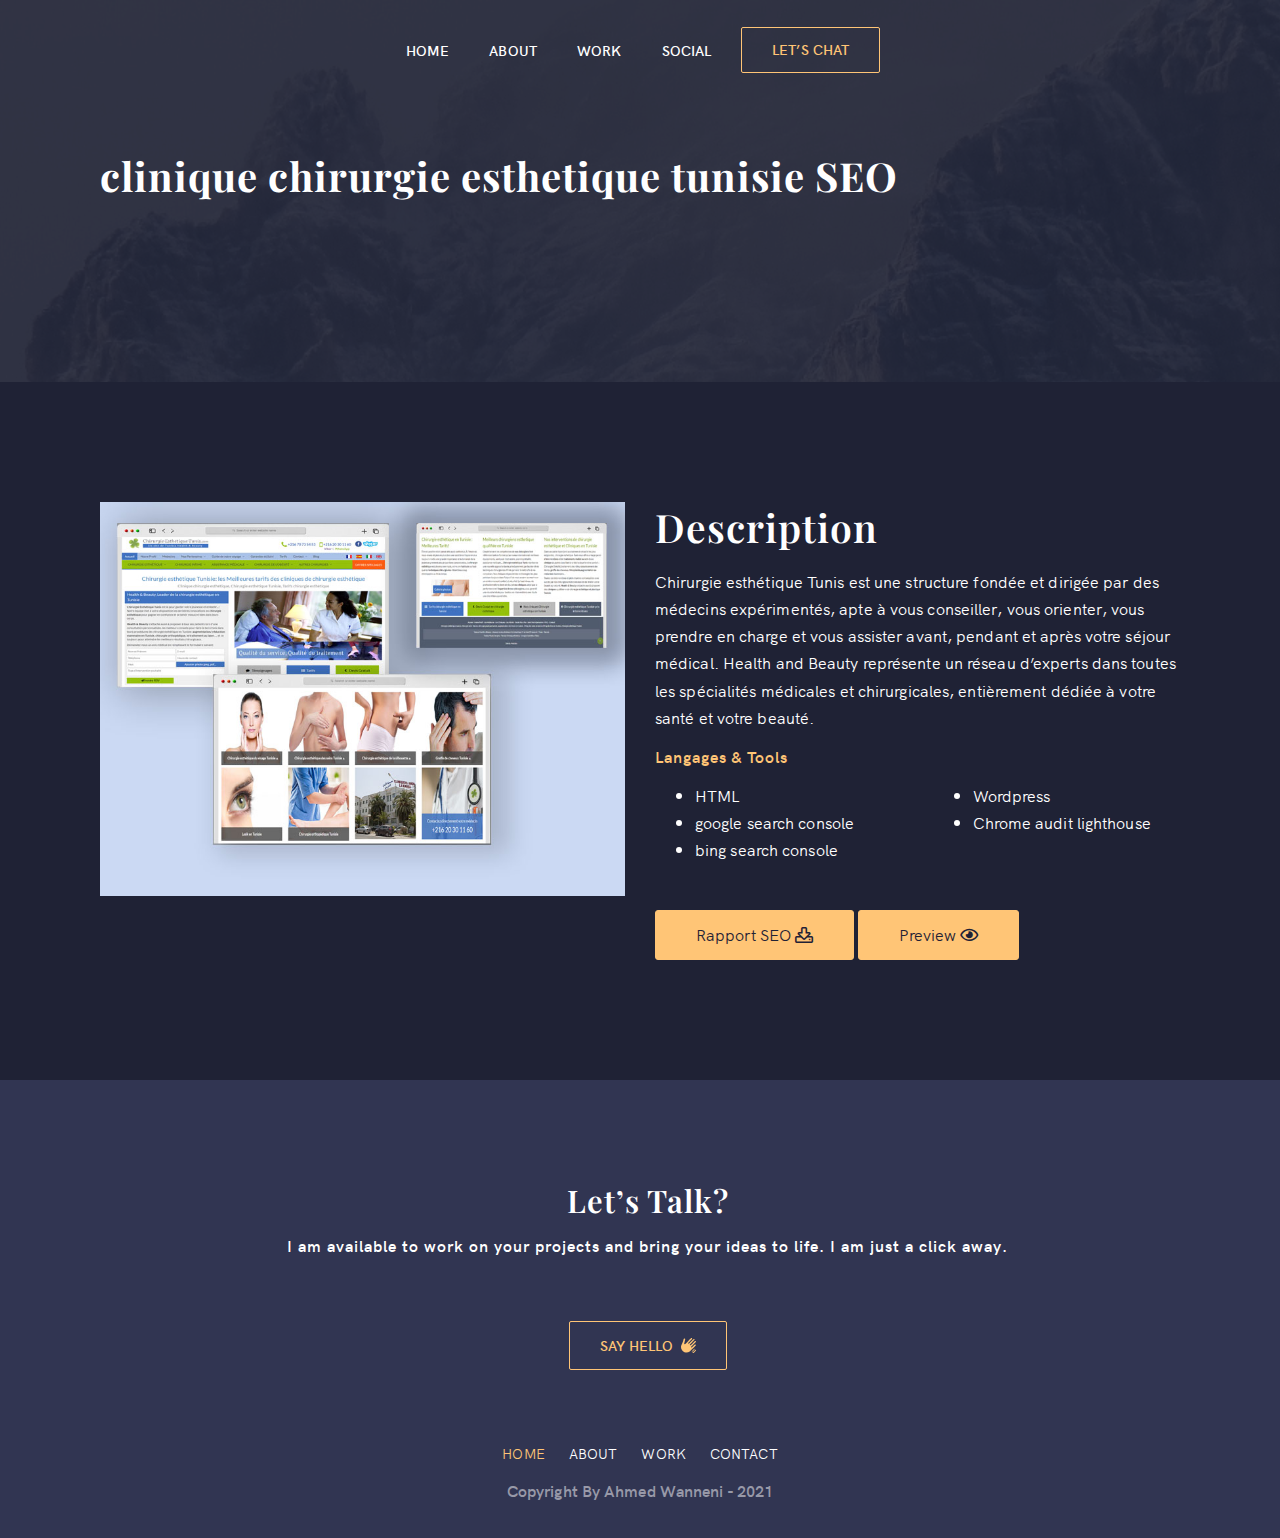
<file: esthetique.html>
<!DOCTYPE html>
<html class="no-js" lang="en-US">
  <head>
    <meta charset="UTF-8" />
    <meta name="viewport" content="width=device-width, initial-scale=1" />
    <meta http-equiv="x-ua-compatible" content="ie=edge" />
    <title>clinique-chirurgie-= esthetique</title>
    <meta name="robots" content="max-image-preview:large" />
    <link rel="dns-prefetch" href="//fonts.googleapis.com" />
    <link rel="dns-prefetch" href="//s.w.org" />
    <link rel="stylesheet" href="css/all.css">
    <link rel="icon" type="image/x-icon" href="/images/c.png">
    <script type="text/javascript">
      window._wpemojiSettings = {
        baseUrl: "https:\/\/s.w.org\/images\/core\/emoji\/13.1.0\/72x72\/",
        ext: ".png",
        svgUrl: "https:\/\/s.w.org\/images\/core\/emoji\/13.1.0\/svg\/",
        svgExt: ".svg",
        source: {
          concatemoji:
            "http:\/\/localhost\/wordpress\/wp-includes\/js\/wp-emoji-release.min.js?ver=5.8.2",
        },
      };
      !(function (e, a, t) {
        var n,
          r,
          o,
          i = a.createElement("canvas"),
          p = i.getContext && i.getContext("2d");
        function s(e, t) {
          var a = String.fromCharCode;
          p.clearRect(0, 0, i.width, i.height),
            p.fillText(a.apply(this, e), 0, 0);
          e = i.toDataURL();
          return (
            p.clearRect(0, 0, i.width, i.height),
            p.fillText(a.apply(this, t), 0, 0),
            e === i.toDataURL()
          );
        }
        function c(e) {
          var t = a.createElement("script");
          (t.src = e),
            (t.defer = t.type = "text/javascript"),
            a.getElementsByTagName("head")[0].appendChild(t);
        }
        for (
          o = Array("flag", "emoji"),
            t.supports = { everything: !0, everythingExceptFlag: !0 },
            r = 0;
          r < o.length;
          r++
        )
          (t.supports[o[r]] = (function (e) {
            if (!p || !p.fillText) return !1;
            switch (
              ((p.textBaseline = "top"), (p.font = "600 32px Arial"), e)
            ) {
              case "flag":
                return s(
                  [127987, 65039, 8205, 9895, 65039],
                  [127987, 65039, 8203, 9895, 65039]
                )
                  ? !1
                  : !s(
                      [55356, 56826, 55356, 56819],
                      [55356, 56826, 8203, 55356, 56819]
                    ) &&
                      !s(
                        [
                          55356, 57332, 56128, 56423, 56128, 56418, 56128,
                          56421, 56128, 56430, 56128, 56423, 56128, 56447,
                        ],
                        [
                          55356, 57332, 8203, 56128, 56423, 8203, 56128, 56418,
                          8203, 56128, 56421, 8203, 56128, 56430, 8203, 56128,
                          56423, 8203, 56128, 56447,
                        ]
                      );
              case "emoji":
                return !s(
                  [10084, 65039, 8205, 55357, 56613],
                  [10084, 65039, 8203, 55357, 56613]
                );
            }
            return !1;
          })(o[r])),
            (t.supports.everything = t.supports.everything && t.supports[o[r]]),
            "flag" !== o[r] &&
              (t.supports.everythingExceptFlag =
                t.supports.everythingExceptFlag && t.supports[o[r]]);
        (t.supports.everythingExceptFlag =
          t.supports.everythingExceptFlag && !t.supports.flag),
          (t.DOMReady = !1),
          (t.readyCallback = function () {
            t.DOMReady = !0;
          }),
          t.supports.everything ||
            ((n = function () {
              t.readyCallback();
            }),
            a.addEventListener
              ? (a.addEventListener("DOMContentLoaded", n, !1),
                e.addEventListener("load", n, !1))
              : (e.attachEvent("onload", n),
                a.attachEvent("onreadystatechange", function () {
                  "complete" === a.readyState && t.readyCallback();
                })),
            (n = t.source || {}).concatemoji
              ? c(n.concatemoji)
              : n.wpemoji && n.twemoji && (c(n.twemoji), c(n.wpemoji)));
      })(window, document, window._wpemojiSettings);
    </script>
    <style type="text/css">
      img.wp-smiley,
      img.emoji {
        display: inline !important;
        border: none !important;
        box-shadow: none !important;
        height: 1em !important;
        width: 1em !important;
        margin: 0 0.07em !important;
        vertical-align: -0.1em !important;
        background: none !important;
        padding: 0 !important;
      }
    </style>
    <link
      rel="stylesheet"
      id="wp-block-library-css"
      href="./css/dist-block-library-style.min.css"
      type="text/css"
      media="all"
    />
    <link
      rel="stylesheet"
      id="extendify-sdk-utility-classes-css"
      href="./css/redux-framework-redux-core-extendify-sdk-public-build-extendify-utilities.css"
      type="text/css"
      media="all"
    />
    <link
      rel="stylesheet"
      id="contact-form-7-css"
      href="./css/contact-form-7-includes-css-styles.css"
      type="text/css"
      media="all"
    />
    <link
      rel="stylesheet"
      id="element-ready-widgets-css"
      href="./css/element-ready-lite-assets-css-widgets.min.css"
      type="text/css"
      media="all"
    />
    <link
      rel="stylesheet"
      id="growth-fonts-css"
      href="//fonts.googleapis.com/css?family=Playfair+Display:400,700&#038;display=swap|Open+Sans:300,400,600,700&#038;subset=latin,latin-ext"
      type="text/css"
      media="all"
    />
    <link
      rel="stylesheet"
      id="font-awesome-5-css"
      href="./css/growth-assets-css-font-awesome-5.css"
      type="text/css"
      media="all"
    />
    <link
      rel="stylesheet"
      id="hkgrotesk-css"
      href="./css/growth-assets-css-hkgrotesk.css"
      type="text/css"
      media="all"
    />
    <link
      rel="stylesheet"
      id="bootstrap-css"
      href="./css/growth-assets-css-bootstrap-min.css"
      type="text/css"
      media="all"
    />
    <link
      rel="stylesheet"
      id="slick-css"
      href="./css/element-ready-lite-assets-css-slick.min.css"
      type="text/css"
      media="all"
    />
    <link
      rel="stylesheet"
      id="slick-theme-css"
      href="./css/growth-assets-css-slick-theme.css"
      type="text/css"
      media="all"
    />
    <link
      rel="stylesheet"
      id="slicknav-css"
      href="./css/growth-assets-css-slicknav.css"
      type="text/css"
      media="all"
    />
    <link
      rel="stylesheet"
      id="growth-theme-css"
      href="./css/growth-assets-css-theme.css"
      type="text/css"
      media="all"
    />
    <link
      rel="stylesheet"
      id="normalizer-css"
      href="./css/growth-assets-css-normalize.css"
      type="text/css"
      media="all"
    />
    <link
      rel="stylesheet"
      id="growth-style-css"
      href="./css/growth-style.css"
      type="text/css"
      media="all"
    />
    <style id="growth-style-inline-css" type="text/css">
      .header-area {
        background-image: url(./images/header-image-2.jpg);
      }
      .preloader .loader span,
      .preloader .loader::before {
        background-color: #ffc576;
      }
      .preloader .loader::after {
        border: 5px solid #ffc576;
      }
      .mainmenu-area .container {
        max-width: 100%;
        width: 1170px;
      }
      .footer-area {
        background-image: linear-gradient(90deg, #313552 0%, #313552 100%);
      }
      .subs-box {
        padding: 20px 20px 25px 20px;
        background: url("./images/subsc1.jpg") no-repeat scroll center center /
          cover;
        border-radius: 8px;
        overflow: hidden;
      }
      .site-branding img {
        max-width: 150px;
      }
    </style>
    <link
      rel="stylesheet"
      id="growth-responsive-css"
      href="./css/growth-assets-css-responsive.css"
      type="text/css"
      media="all"
    />
    <link
      rel="stylesheet"
      id="growthcore-style-css"
      href="./css/growthcore-assets-css-growth-core.css"
      type="text/css"
      media="all"
    />
    <script>
      /* <![CDATA[ */
      var rcewpp = {
        ajax_url: "http://localhost/wordpress/wp-admin/admin-ajax.php",
        nonce: "131a4036b2",
        home_url: "http://localhost/wordpress/",
        settings_icon:
          "http://localhost/wordpress/wp-content/plugins/export-wp-page-to-static-html/admin/images/settings.png",
        settings_hover_icon:
          "http://localhost/wordpress/wp-content/plugins/export-wp-page-to-static-html/admin/images/settings_hover.png",
      };
      /* ]]\> */
    </script>
    <!--[if lt IE 9]>
      <script
        type="text/javascript"
        src="http://localhost/wordpress/wp-content/themes/growth/assets/js/vendor/html5shiv-min.js?ver=3.7.2"
        id="html5shiv-js"
      ></script>
    <![endif]-->
    <!--[if lt IE 9]>
      <script
        type="text/javascript"
        src="http://localhost/wordpress/wp-content/themes/growth/assets/js/vendor/respond-min.js?ver=1.4.2"
        id="respond-js"
      ></script>
    <![endif]-->
    <script
      type="text/javascript"
      src="./js/jquery-jquery.min.js"
      id="jquery-core-js"
    ></script>
    <script
      type="text/javascript"
      src="./js/jquery-jquery-migrate.min.js"
      id="jquery-migrate-js"
    ></script>
    <link rel="https://api.w.org/" href="http://localhost/wordpress/wp-json/" />
    <link
      rel="alternate"
      type="application/json"
      href="http://localhost/wordpress/wp-json/wp/v2/pages/1164"
    />
    <link
      rel="EditURI"
      type="application/rsd+xml"
      title="RSD"
      href="http://localhost/wordpress/xmlrpc.php?rsd"
    />
    <link
      rel="wlwmanifest"
      type="application/wlwmanifest+xml"
      href="http://localhost/wordpress/wp-includes/wlwmanifest.xml"
    />
    <meta name="generator" content="WordPress 5.8.2" />
    <link rel="canonical" href="http://localhost/wordpress/post-grid-two/" />
    <link rel="shortlink" href="http://localhost/wordpress/?p=1164" />
    <link
      rel="alternate"
      type="application/json+oembed"
      href="http://localhost/wordpress/wp-json/oembed/1.0/embed?url=http%3A%2F%2Flocalhost%2Fwordpress%2Fpost-grid-two%2F"
    />
    <link
      rel="alternate"
      type="text/xml+oembed"
      href="http://localhost/wordpress/wp-json/oembed/1.0/embed?url=http%3A%2F%2Flocalhost%2Fwordpress%2Fpost-grid-two%2F&#038;format=xml"
    />
    <meta name="framework" content="Redux 4.3.5" />
    <script type="text/javascript">
      var element_ready_section_data = {};
    </script>
    <style type="text/css">
      .recentcomments a {
        display: inline !important;
        padding: 0 !important;
        margin: 0 !important;
      }
    </style>
    <style
      id="growth_opt-dynamic-css"
      title="dynamic-css"
      class="redux-options-output"
    >
      body {
        font-weight: 400;
        color: #ffffff;
        font-size: 16px;
        font-display: swap;
      }
      a {
        color: #ffffff;
      }
      a:hover {
        color: #ffc576;
      }
      h1 {
        font-weight: 600;
        color: #ffffff;
        font-size: 39px;
        font-display: swap;
      }
      h2 {
        font-weight: 600;
        color: #ffffff;
        font-size: 31px;
        font-display: swap;
      }
      h3 {
        font-weight: 600;
        color: #ffffff;
        font-size: 25px;
        font-display: swap;
      }
      h4 {
        font-weight: 600;
        color: #ffffff;
        font-size: 20px;
        font-display: swap;
      }
      h5 {
        font-weight: 600;
        color: #ffffff;
        font-size: 16px;
        font-display: swap;
      }
      h6 {
        font-weight: 600;
        color: #ffffff;
        font-size: 12px;
        font-display: swap;
      }
      .post-title {
        font-weight: 600;
        color: #ffffff;
        font-size: 32px;
        font-display: swap;
      }
      .mainmenu-area {
        padding-top: 20px;
        padding-right: 0px;
        padding-bottom: 20px;
        padding-left: 0px;
      }
      .site-branding {
        font-weight: 600;
        color: #ffffff;
        font-size: 36px;
        font-display: swap;
      }
      .primary-menu ul.nav li a {
        line-height: 30px;
        font-weight: 600;
        color: #ffffff;
        font-size: 14px;
        font-display: swap;
      }
      .primary-menu ul.nav li:hover > a,
      .primary-menu ul.nav li.active > a,
      .primary-menu ul.nav li.current-menu-item > a {
        color: #ffc576;
      }
      .primary-menu ul.nav > li > a:before {
        color: #ffc576;
      }
      .mainmenu-area.affix {
        padding-top: 20px;
        padding-right: 0px;
        padding-bottom: 20px;
        padding-left: 0px;
      }
      .affix .primary-menu ul.nav li > a {
        color: #ffffff;
      }
      .affix .primary-menu ul.nav li:hover > a,
      .affix .primary-menu ul.nav li.active > a,
      .affix .primary-menu ul.nav li.current-menu-item > a {
        color: #ffc576;
      }
      .affix .primary-menu ul.nav > li > a:before {
        color: #ffc576;
      }
      .header-area:before {
        background: rgba(31, 34, 53, 0.9);
      }
      .header-area .header-content {
        padding-top: 150px;
        padding-bottom: 150px;
      }
      .header-area .page-title {
        color: #ffffff;
        font-display: swap;
      }
      .header-area .page-title {
        margin-top: 0px;
        margin-bottom: 0px;
      }
      .header-area .sub-title,
      .header-area .sub-title a {
        line-height: 30px;
        font-weight: 400;
        color: #ffffff;
        font-size: 20px;
        font-display: swap;
      }
      .header-area .sub-title {
        margin-top: 30px;
        margin-bottom: 0px;
      }
      .footer-top {
        padding-top: 100px;
        padding-right: 0px;
        padding-bottom: 0px;
        padding-left: 0px;
      }
      .footer-bottom {
        padding-top: 40px;
        padding-right: 0px;
        padding-bottom: 40px;
        padding-left: 0px;
      }
      .copyright_text {
        line-height: 16px;
        color: #9899a8;
        font-size: 16px;
        font-display: swap;
      }
      .error-area {
        background-repeat: no-repeat;
        background-attachment: scroll;
        background-position: left center;
        background-image: url("https://spaceraceit.com/wp/growth/wp-content/themes/growth/assets/images/error-bg.png");
        background-size: contain;
      }
      .error-area .big-text {
        color: #ffffff;
      }
      .error-area .medium-text {
        color: #ffffff;
      }
      .error-area .error-button {
        color: #ffffff;
      }
      .error-area .error-button:hover {
        color: #4c55c4;
      }
      .error-area .error-button {
        background-color: #4c55c4;
      }
      .error-area .error-button:hover {
        background-color: #ffffff;
      }
      .error-area .error-button {
        border-top: 1px solid #4c55c4;
        border-bottom: 1px solid #4c55c4;
        border-left: 1px solid #4c55c4;
        border-right: 1px solid #4c55c4;
      }
    </style>
  </head>
  <body
    class="
      page-template
      page-template-post-grid-two
      page-template-post-grid-two-php
      page
      page-id-1164
      transparent-menu
      elementor-default elementor-kit-1236
    "
    data-spy="scroll"
    data-target=".mainmenu-area"
  >
    <div class="preloader">
      <div class="load"><span></span> <span></span> <span></span></div>
    </div>
    <nav class="navbar mainmenu-area">
      <div class="container">
        <div class="center-item">
          <h2 class="site-branding">
            <a href="http://localhost/wordpress/"> </a>
          </h2>
          <div class="center-item">
            <div class="primary-menu" id="mainmenu">
              <ul id="menu-mainmenu" class="nav">
                <li
                  id="menu-item-1114"
                  class="
                    menu-item
                    menu-item-type-post_type
                    menu-item-object-page menu-item-home menu-item-has-children
                  "
                >
                  <a title="" href="index.html"
                    >Home<span class="sub"></span
                  ></a>
                  
                </li>
                <li
                  id="menu-item-1117"
                  class="
                    menu-item
                    menu-item-type-post_type
                    menu-item-object-page
                  "
                >
                  <a title="" href="index.html#about"
                    >About<span class="sub"></span
                  ></a>
                </li>
                <li
                  id="menu-item-1234"
                  class="
                    menu-item menu-item-type-custom menu-item-object-custom
                  "
                >
                  <a href="index.html#work"
                    >Work<span class="sub"></span
                  ></a>
                </li>
                <li
                  id="menu-item-1115"
                  class="
                    menu-item
                    menu-item-type-post_type
                    menu-item-object-page
                    current-menu-ancestor
                    current-menu-parent
                    current_page_parent
                    current_page_ancestor
                    menu-item-has-children
                  "
                >
                  <a title="" href="index.html#social"
                    >Social<span class="sub"></span
                  ></a>
                 
            </div>
            <div class="menu-buttons">
              <a
                class="button-sm"
                href="contact.html#contact-section"
                >LET’S CHAT</a
              >
            </div>
            <a
              class="menu-toggle-button"
              id="menu-button"
              data-toggle="collapse"
              href="#mainmenu"
              ><i class="fal fa-bars"></i><i class="fal fa-times"></i
            ></a>
          </div>
        </div>
      </div>
    </nav>
    <header class="header-area">
      <div class="header-content">
        <div class="container">
          <div class="row">
            <div class="col-xs-12 col-md-9">
              <h3 class="page-title">clinique chirurgie esthetique tunisie SEO</h3>
              <div class="sub-title site-description"></div>
            </div>
          </div>
        </div>
      </div>
    </header>
    <section class="section-padding">
      <div class="container">
        <div class="row">
          <div class="col-md-6">
            <img src="./images/seo/esthetique.jpg">
            
          </div>
          <div class="col-md-6 desc-right">
            <div>
            <h1>Description</h1>
           <p>
            Chirurgie esthétique Tunis  est  une structure fondée et dirigée par des médecins expérimentés, apte à vous conseiller, vous orienter, vous prendre en charge et vous assister avant, pendant et après  votre séjour médical.

Health and Beauty représente un réseau d’experts dans toutes les spécialités médicales et chirurgicales, entièrement dédiée à votre santé et votre beauté.</p>
           
          
            <h5 style="font-family: 'HK Grotesk';color:#ffc576;margin-top: 1.5rem;margin-bottom: 1.5rem;">Langages & Tools</h6>
            <div class="row desc-footer">
              <div class="col-md-6"><ul>
                <li>HTML</li>
                <li>google search console </li>
                <li>bing search console </li>
                
              <ul></div>
            
            
              <div class="col-md-6"><ul>
                <li>Wordpress</li>
                <li>Chrome audit lighthouse</li>
              <ul></div>
            </div>
          </div>
            <div class="row">
              <div class="col-md-12 desc-btn-container">
                <a class="desc-btn" href="./rapport/chirurgie_esthetique.pdf" download>Rapport SEO <i class="far fa-download"></i></a>
                <a class="desc-btn" href="https://www.chirurgie-esthetique-tunis.com/" target="_blank">Preview <i class="far fa-eye"></i></a>
              </div>
            </div>
              
          </div>
        </div>
      </div>
    </section>
    <footer class="footer-area">
      <div class="footer-top">
        <div class="container">
          <div class="row masonrys footer-top-widgets">
            <section
              id="text-7"
              class="
                widget
                footer-widget
                widget_text
                col-xs-12 col-sm-12
                xs-full
                masonry-item
              "
            >
              <div class="textwidget">
                <h2 class="text-center">Let’s Talk?</h2>
                <h5 style="text-align:center;font-family: 'HK Grotesk', Sans-serif;">I am available to work on your projects and bring your ideas to life. I am just a click away.</h5>
              </div>
            </section>
            <section
              id="text-8"
              class="
                widget
                footer-widget
                widget_text
                col-xs-12 col-sm-12 
                xs-full
                masonry-item
              "
            >
              <div class="textwidget">
                <div style="text-align: center;">
                  <a
                    class="hello-btn"
                    href="contact.html#contact-section"
                    >Say Hello <img class="hello-icon" src="./icons/hello.svg"></a
                  >
                  
                </div>
              </div>
            </section>
          </div>
        </div>
      </div>
      <div class="footer-bottom">
        <div class="container">
          <div class="row">
            <div class="col-xs-12">
              <div class="footer-menu">
                <ul id="menu-footer-menu" class="menu">
                  <li
                    id="menu-item-1184"
                    class="
                      menu-item
                      menu-item-type-post_type
                      menu-item-object-page menu-item-home
                      current-menu-item
                      page_item page-item-28
                      current_page_item
                    "
                  >
                    <a href="./index.html">Home<span class="sub"></span></a>
                  </li>
                  <li
                    id="menu-item-1187"
                    class="
                      menu-item
                      menu-item-type-post_type
                      menu-item-object-page
                    "
                  >
                    <a href="index.html#about"
                      >About<span class="sub"></span
                    ></a>
                  </li>
                  <li
                    id="menu-item-1185"
                    class="
                      menu-item
                      menu-item-type-post_type
                      menu-item-object-page
                    "
                  >
                    <a href="index.html#work"
                      >Work<span class="sub"></span
                    ></a>
                  </li>
                  <li
                    id="menu-item-1186"
                    class="
                      menu-item
                      menu-item-type-post_type
                      menu-item-object-page
                    "
                  >
                    <a href="contact.html#contact-section"
                      >Contact<span class="sub"></span
                    ></a>
                  </li>
                </ul>
              </div>
              <div class="copyright_text">Copyright By Ahmed Wanneni - 2021</div>
            </div>
          </div>
        </div>
      </div>
    </footer>
    <script
      type="text/javascript"
      src="./js/dist-vendor-regenerator-runtime.min.js"
      id="regenerator-runtime-js"
    ></script>
    <script
      type="text/javascript"
      src="./js/dist-vendor-wp-polyfill.min.js"
      id="wp-polyfill-js"
    ></script>
    <script type="text/javascript" id="contact-form-7-js-extra">
      /* <![CDATA[ */
      var wpcf7 = {
        api: {
          root: "http:\/\/localhost\/wordpress\/wp-json\/",
          namespace: "contact-form-7\/v1",
        },
      };
      /* ]]> */
    </script>
    <script
      type="text/javascript"
      src="./js/contact-form-7-includes-js-index.js"
      id="contact-form-7-js"
    ></script>
    <script
      type="text/javascript"
      src="./js/growth-assets-js-vendor-bootstrap-min.js"
      id="bootstrap-js"
    ></script>
    <script
      type="text/javascript"
      src="./js/xtk-imagesloaded.min.js"
      id="imagesloaded-js"
    ></script>
    <script
      type="text/javascript"
      src="./js/yzt-masonry.min.js"
      id="masonry-js"
    ></script>
    <script
      type="text/javascript"
      src="./js/jquery-jquery.masonry.min.js"
      id="jquery-masonry-js"
    ></script>
    <script
      type="text/javascript"
      src="./js/element-ready-lite-assets-js-slick.min.js"
      id="slick-js"
    ></script>
    <script
      type="text/javascript"
      src="./js/growth-assets-js-slicknav-min.js"
      id="slicknav-js"
    ></script>
    <script
      type="text/javascript"
      src="./js/growth-assets-js-fitvids.js"
      id="jquery-fitvids-js"
    ></script>
    <script
      type="text/javascript"
      src="./js/growth-assets-js-prefixfree-min.js"
      id="jquery-prefixfree-js"
    ></script>
    <script
      type="text/javascript"
      src="./js/growth-assets-js-skip-link-focus-fix.js"
      id="growth-skip-link-focus-fix-js"
    ></script>
    <script
      type="text/javascript"
      src="./js/growth-assets-js-scrollUp-min.js"
      id="scrollUp-js"
    ></script>
    <script
      type="text/javascript"
      src="./js/growth-assets-js-main.js"
      id="growth-main-js"
    ></script>
    <script
      type="text/javascript"
      src="./js/growthcore-assets-js-growth-core.js"
      id="growthcore-active-js"
    ></script>
    <script
      type="text/javascript"
      src="./js/imb-wp-embed.min.js"
      id="wp-embed-js"
    ></script>
  </body>
</html>
</file>
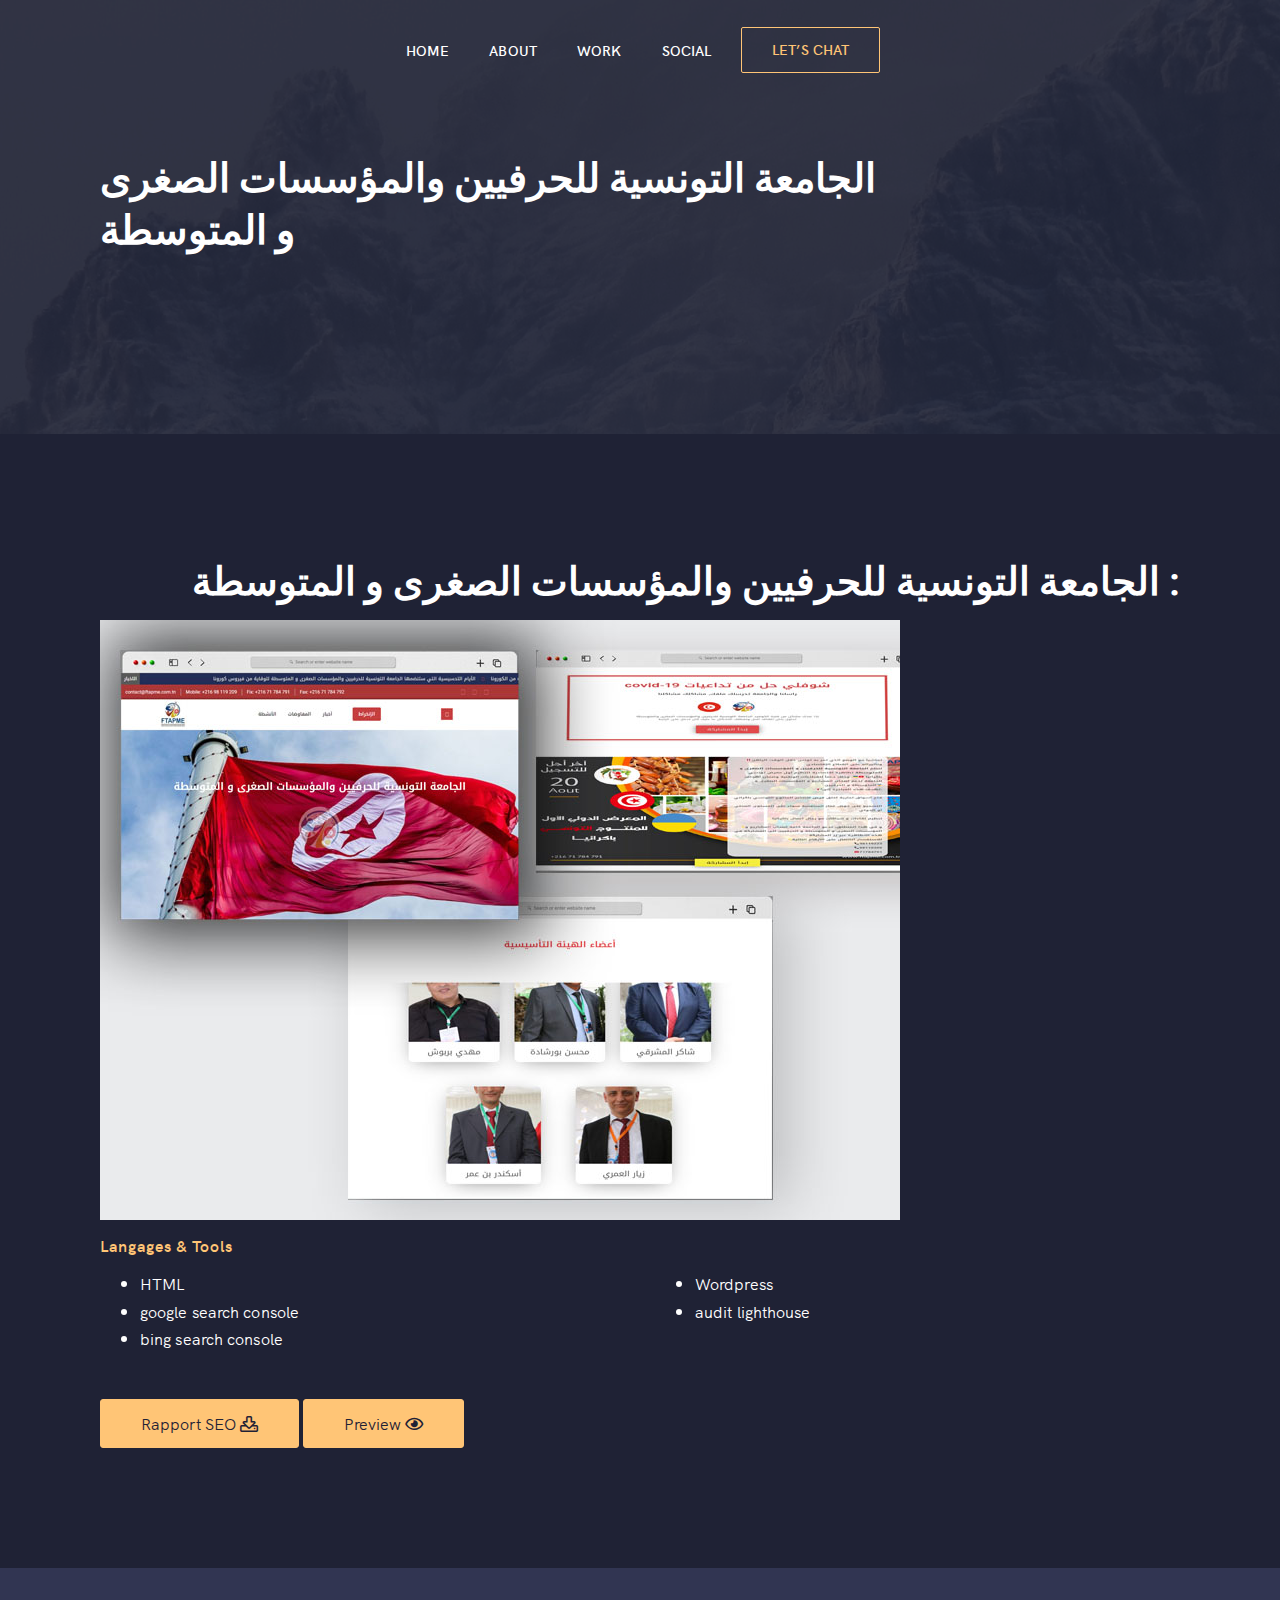
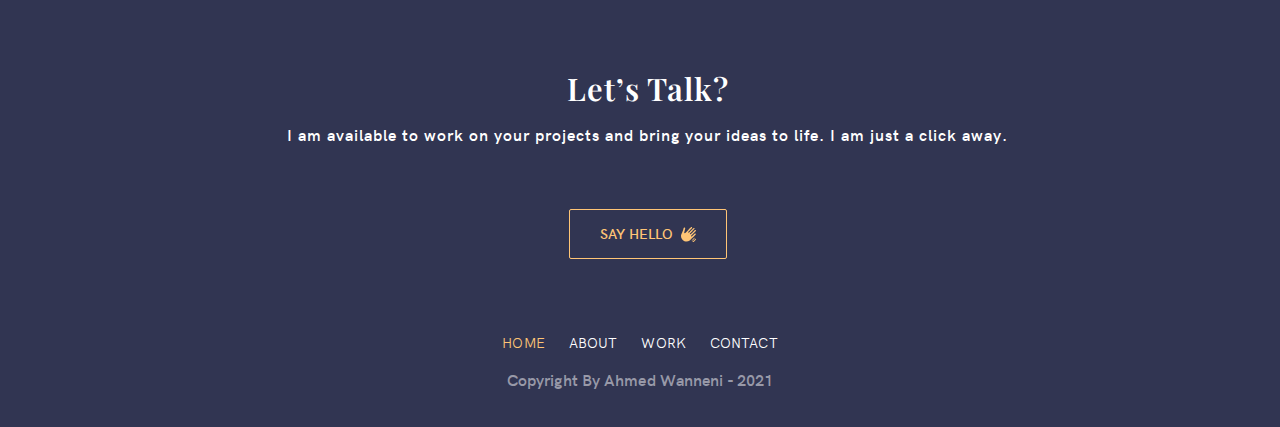
<file: ftapme.html>
<!DOCTYPE html>
<html class="no-js" lang="en-US">
  <head>
    <meta charset="UTF-8" />
    <meta name="viewport" content="width=device-width, initial-scale=1" />
    <meta http-equiv="x-ua-compatible" content="ie=edge" />
    <title>الجامعة التونسية للحرفيين والمؤسسات الصغرى و المتوسطة</title>
    <meta name="robots" content="max-image-preview:large" />
    <link rel="dns-prefetch" href="//fonts.googleapis.com" />
    <link rel="dns-prefetch" href="//s.w.org" />
    <link rel="stylesheet" href="css/all.css">
    <link rel="icon" type="image/x-icon" href="/images/c.png">
    <script type="text/javascript">
      window._wpemojiSettings = {
        baseUrl: "https:\/\/s.w.org\/images\/core\/emoji\/13.1.0\/72x72\/",
        ext: ".png",
        svgUrl: "https:\/\/s.w.org\/images\/core\/emoji\/13.1.0\/svg\/",
        svgExt: ".svg",
        source: {
          concatemoji:
            "http:\/\/localhost\/wordpress\/wp-includes\/js\/wp-emoji-release.min.js?ver=5.8.2",
        },
      };
      !(function (e, a, t) {
        var n,
          r,
          o,
          i = a.createElement("canvas"),
          p = i.getContext && i.getContext("2d");
        function s(e, t) {
          var a = String.fromCharCode;
          p.clearRect(0, 0, i.width, i.height),
            p.fillText(a.apply(this, e), 0, 0);
          e = i.toDataURL();
          return (
            p.clearRect(0, 0, i.width, i.height),
            p.fillText(a.apply(this, t), 0, 0),
            e === i.toDataURL()
          );
        }
        function c(e) {
          var t = a.createElement("script");
          (t.src = e),
            (t.defer = t.type = "text/javascript"),
            a.getElementsByTagName("head")[0].appendChild(t);
        }
        for (
          o = Array("flag", "emoji"),
            t.supports = { everything: !0, everythingExceptFlag: !0 },
            r = 0;
          r < o.length;
          r++
        )
          (t.supports[o[r]] = (function (e) {
            if (!p || !p.fillText) return !1;
            switch (
              ((p.textBaseline = "top"), (p.font = "600 32px Arial"), e)
            ) {
              case "flag":
                return s(
                  [127987, 65039, 8205, 9895, 65039],
                  [127987, 65039, 8203, 9895, 65039]
                )
                  ? !1
                  : !s(
                      [55356, 56826, 55356, 56819],
                      [55356, 56826, 8203, 55356, 56819]
                    ) &&
                      !s(
                        [
                          55356, 57332, 56128, 56423, 56128, 56418, 56128,
                          56421, 56128, 56430, 56128, 56423, 56128, 56447,
                        ],
                        [
                          55356, 57332, 8203, 56128, 56423, 8203, 56128, 56418,
                          8203, 56128, 56421, 8203, 56128, 56430, 8203, 56128,
                          56423, 8203, 56128, 56447,
                        ]
                      );
              case "emoji":
                return !s(
                  [10084, 65039, 8205, 55357, 56613],
                  [10084, 65039, 8203, 55357, 56613]
                );
            }
            return !1;
          })(o[r])),
            (t.supports.everything = t.supports.everything && t.supports[o[r]]),
            "flag" !== o[r] &&
              (t.supports.everythingExceptFlag =
                t.supports.everythingExceptFlag && t.supports[o[r]]);
        (t.supports.everythingExceptFlag =
          t.supports.everythingExceptFlag && !t.supports.flag),
          (t.DOMReady = !1),
          (t.readyCallback = function () {
            t.DOMReady = !0;
          }),
          t.supports.everything ||
            ((n = function () {
              t.readyCallback();
            }),
            a.addEventListener
              ? (a.addEventListener("DOMContentLoaded", n, !1),
                e.addEventListener("load", n, !1))
              : (e.attachEvent("onload", n),
                a.attachEvent("onreadystatechange", function () {
                  "complete" === a.readyState && t.readyCallback();
                })),
            (n = t.source || {}).concatemoji
              ? c(n.concatemoji)
              : n.wpemoji && n.twemoji && (c(n.twemoji), c(n.wpemoji)));
      })(window, document, window._wpemojiSettings);
    </script>
    <style type="text/css">
      img.wp-smiley,
      img.emoji {
        display: inline !important;
        border: none !important;
        box-shadow: none !important;
        height: 1em !important;
        width: 1em !important;
        margin: 0 0.07em !important;
        vertical-align: -0.1em !important;
        background: none !important;
        padding: 0 !important;
      }
    </style>
    <link
      rel="stylesheet"
      id="wp-block-library-css"
      href="./css/dist-block-library-style.min.css"
      type="text/css"
      media="all"
    />
    <link
      rel="stylesheet"
      id="extendify-sdk-utility-classes-css"
      href="./css/redux-framework-redux-core-extendify-sdk-public-build-extendify-utilities.css"
      type="text/css"
      media="all"
    />
    <link
      rel="stylesheet"
      id="contact-form-7-css"
      href="./css/contact-form-7-includes-css-styles.css"
      type="text/css"
      media="all"
    />
    <link
      rel="stylesheet"
      id="element-ready-widgets-css"
      href="./css/element-ready-lite-assets-css-widgets.min.css"
      type="text/css"
      media="all"
    />
    <link
      rel="stylesheet"
      id="growth-fonts-css"
      href="//fonts.googleapis.com/css?family=Playfair+Display:400,700&#038;display=swap|Open+Sans:300,400,600,700&#038;subset=latin,latin-ext"
      type="text/css"
      media="all"
    />
    <link
      rel="stylesheet"
      id="font-awesome-5-css"
      href="./css/growth-assets-css-font-awesome-5.css"
      type="text/css"
      media="all"
    />
    <link
      rel="stylesheet"
      id="hkgrotesk-css"
      href="./css/growth-assets-css-hkgrotesk.css"
      type="text/css"
      media="all"
    />
    <link
      rel="stylesheet"
      id="bootstrap-css"
      href="./css/growth-assets-css-bootstrap-min.css"
      type="text/css"
      media="all"
    />
    <link
      rel="stylesheet"
      id="slick-css"
      href="./css/element-ready-lite-assets-css-slick.min.css"
      type="text/css"
      media="all"
    />
    <link
      rel="stylesheet"
      id="slick-theme-css"
      href="./css/growth-assets-css-slick-theme.css"
      type="text/css"
      media="all"
    />
    <link
      rel="stylesheet"
      id="slicknav-css"
      href="./css/growth-assets-css-slicknav.css"
      type="text/css"
      media="all"
    />
    <link
      rel="stylesheet"
      id="growth-theme-css"
      href="./css/growth-assets-css-theme.css"
      type="text/css"
      media="all"
    />
    <link
      rel="stylesheet"
      id="normalizer-css"
      href="./css/growth-assets-css-normalize.css"
      type="text/css"
      media="all"
    />
    <link
      rel="stylesheet"
      id="growth-style-css"
      href="./css/growth-style.css"
      type="text/css"
      media="all"
    />
    <style id="growth-style-inline-css" type="text/css">
      .header-area {
        background-image: url(./images/header-image-2.jpg);
      }
      .preloader .loader span,
      .preloader .loader::before {
        background-color: #ffc576;
      }
      .preloader .loader::after {
        border: 5px solid #ffc576;
      }
      .mainmenu-area .container {
        max-width: 100%;
        width: 1170px;
      }
      .footer-area {
        background-image: linear-gradient(90deg, #313552 0%, #313552 100%);
      }
      .subs-box {
        padding: 20px 20px 25px 20px;
        background: url("./images/subsc1.jpg") no-repeat scroll center center /
          cover;
        border-radius: 8px;
        overflow: hidden;
      }
      .site-branding img {
        max-width: 150px;
      }
    </style>
    <link
      rel="stylesheet"
      id="growth-responsive-css"
      href="./css/growth-assets-css-responsive.css"
      type="text/css"
      media="all"
    />
    <link
      rel="stylesheet"
      id="growthcore-style-css"
      href="./css/growthcore-assets-css-growth-core.css"
      type="text/css"
      media="all"
    />
    <script>
      /* <![CDATA[ */
      var rcewpp = {
        ajax_url: "http://localhost/wordpress/wp-admin/admin-ajax.php",
        nonce: "131a4036b2",
        home_url: "http://localhost/wordpress/",
        settings_icon:
          "http://localhost/wordpress/wp-content/plugins/export-wp-page-to-static-html/admin/images/settings.png",
        settings_hover_icon:
          "http://localhost/wordpress/wp-content/plugins/export-wp-page-to-static-html/admin/images/settings_hover.png",
      };
      /* ]]\> */
    </script>
    <!--[if lt IE 9]>
      <script
        type="text/javascript"
        src="http://localhost/wordpress/wp-content/themes/growth/assets/js/vendor/html5shiv-min.js?ver=3.7.2"
        id="html5shiv-js"
      ></script>
    <![endif]-->
    <!--[if lt IE 9]>
      <script
        type="text/javascript"
        src="http://localhost/wordpress/wp-content/themes/growth/assets/js/vendor/respond-min.js?ver=1.4.2"
        id="respond-js"
      ></script>
    <![endif]-->
    <script
      type="text/javascript"
      src="./js/jquery-jquery.min.js"
      id="jquery-core-js"
    ></script>
    <script
      type="text/javascript"
      src="./js/jquery-jquery-migrate.min.js"
      id="jquery-migrate-js"
    ></script>
    <link rel="https://api.w.org/" href="http://localhost/wordpress/wp-json/" />
    <link
      rel="alternate"
      type="application/json"
      href="http://localhost/wordpress/wp-json/wp/v2/pages/1164"
    />
    <link
      rel="EditURI"
      type="application/rsd+xml"
      title="RSD"
      href="http://localhost/wordpress/xmlrpc.php?rsd"
    />
    <link
      rel="wlwmanifest"
      type="application/wlwmanifest+xml"
      href="http://localhost/wordpress/wp-includes/wlwmanifest.xml"
    />
    <meta name="generator" content="WordPress 5.8.2" />
    <link rel="canonical" href="http://localhost/wordpress/post-grid-two/" />
    <link rel="shortlink" href="http://localhost/wordpress/?p=1164" />
    <link
      rel="alternate"
      type="application/json+oembed"
      href="http://localhost/wordpress/wp-json/oembed/1.0/embed?url=http%3A%2F%2Flocalhost%2Fwordpress%2Fpost-grid-two%2F"
    />
    <link
      rel="alternate"
      type="text/xml+oembed"
      href="http://localhost/wordpress/wp-json/oembed/1.0/embed?url=http%3A%2F%2Flocalhost%2Fwordpress%2Fpost-grid-two%2F&#038;format=xml"
    />
    <meta name="framework" content="Redux 4.3.5" />
    <script type="text/javascript">
      var element_ready_section_data = {};
    </script>
    <style type="text/css">
      .recentcomments a {
        display: inline !important;
        padding: 0 !important;
        margin: 0 !important;
      }
    </style>
    <style
      id="growth_opt-dynamic-css"
      title="dynamic-css"
      class="redux-options-output"
    >
      body {
        font-weight: 400;
        color: #ffffff;
        font-size: 16px;
        font-display: swap;
      }
      a {
        color: #ffffff;
      }
      a:hover {
        color: #ffc576;
      }
      h1 {
        font-weight: 600;
        color: #ffffff;
        font-size: 39px;
        font-display: swap;
      }
      h2 {
        font-weight: 600;
        color: #ffffff;
        font-size: 31px;
        font-display: swap;
      }
      h3 {
        font-weight: 600;
        color: #ffffff;
        font-size: 25px;
        font-display: swap;
      }
      h4 {
        font-weight: 600;
        color: #ffffff;
        font-size: 20px;
        font-display: swap;
      }
      h5 {
        font-weight: 600;
        color: #ffffff;
        font-size: 16px;
        font-display: swap;
      }
      h6 {
        font-weight: 600;
        color: #ffffff;
        font-size: 12px;
        font-display: swap;
      }
      .post-title {
        font-weight: 600;
        color: #ffffff;
        font-size: 32px;
        font-display: swap;
      }
      .mainmenu-area {
        padding-top: 20px;
        padding-right: 0px;
        padding-bottom: 20px;
        padding-left: 0px;
      }
      .site-branding {
        font-weight: 600;
        color: #ffffff;
        font-size: 36px;
        font-display: swap;
      }
      .primary-menu ul.nav li a {
        line-height: 30px;
        font-weight: 600;
        color: #ffffff;
        font-size: 14px;
        font-display: swap;
      }
      .primary-menu ul.nav li:hover > a,
      .primary-menu ul.nav li.active > a,
      .primary-menu ul.nav li.current-menu-item > a {
        color: #ffc576;
      }
      .primary-menu ul.nav > li > a:before {
        color: #ffc576;
      }
      .mainmenu-area.affix {
        padding-top: 20px;
        padding-right: 0px;
        padding-bottom: 20px;
        padding-left: 0px;
      }
      .affix .primary-menu ul.nav li > a {
        color: #ffffff;
      }
      .affix .primary-menu ul.nav li:hover > a,
      .affix .primary-menu ul.nav li.active > a,
      .affix .primary-menu ul.nav li.current-menu-item > a {
        color: #ffc576;
      }
      .affix .primary-menu ul.nav > li > a:before {
        color: #ffc576;
      }
      .header-area:before {
        background: rgba(31, 34, 53, 0.9);
      }
      .header-area .header-content {
        padding-top: 150px;
        padding-bottom: 150px;
      }
      .header-area .page-title {
        color: #ffffff;
        font-display: swap;
      }
      .header-area .page-title {
        margin-top: 0px;
        margin-bottom: 0px;
      }
      .header-area .sub-title,
      .header-area .sub-title a {
        line-height: 30px;
        font-weight: 400;
        color: #ffffff;
        font-size: 20px;
        font-display: swap;
      }
      .header-area .sub-title {
        margin-top: 30px;
        margin-bottom: 0px;
      }
      .footer-top {
        padding-top: 100px;
        padding-right: 0px;
        padding-bottom: 0px;
        padding-left: 0px;
      }
      .footer-bottom {
        padding-top: 40px;
        padding-right: 0px;
        padding-bottom: 40px;
        padding-left: 0px;
      }
      .copyright_text {
        line-height: 16px;
        color: #9899a8;
        font-size: 16px;
        font-display: swap;
      }
      .error-area {
        background-repeat: no-repeat;
        background-attachment: scroll;
        background-position: left center;
        background-image: url("https://spaceraceit.com/wp/growth/wp-content/themes/growth/assets/images/error-bg.png");
        background-size: contain;
      }
      .error-area .big-text {
        color: #ffffff;
      }
      .error-area .medium-text {
        color: #ffffff;
      }
      .error-area .error-button {
        color: #ffffff;
      }
      .error-area .error-button:hover {
        color: #4c55c4;
      }
      .error-area .error-button {
        background-color: #4c55c4;
      }
      .error-area .error-button:hover {
        background-color: #ffffff;
      }
      .error-area .error-button {
        border-top: 1px solid #4c55c4;
        border-bottom: 1px solid #4c55c4;
        border-left: 1px solid #4c55c4;
        border-right: 1px solid #4c55c4;
      }
    </style>
  </head>
  <body
    class="
      page-template
      page-template-post-grid-two
      page-template-post-grid-two-php
      page
      page-id-1164
      transparent-menu
      elementor-default elementor-kit-1236
    "
    data-spy="scroll"
    data-target=".mainmenu-area"
  >
    <div class="preloader">
      <div class="load"><span></span> <span></span> <span></span></div>
    </div>
    <nav class="navbar mainmenu-area">
      <div class="container">
        <div class="center-item">
          <h2 class="site-branding">
            <a href="http://localhost/wordpress/"> </a>
          </h2>
          <div class="center-item">
            <div class="primary-menu" id="mainmenu">
              <ul id="menu-mainmenu" class="nav">
                <li
                  id="menu-item-1114"
                  class="
                    menu-item
                    menu-item-type-post_type
                    menu-item-object-page menu-item-home menu-item-has-children
                  "
                >
                  <a title="" href="index.html"
                    >Home<span class="sub"></span
                  ></a>
                  
                </li>
                <li
                  id="menu-item-1117"
                  class="
                    menu-item
                    menu-item-type-post_type
                    menu-item-object-page
                  "
                >
                  <a title="" href="index.html#about"
                    >About<span class="sub"></span
                  ></a>
                </li>
                <li
                  id="menu-item-1234"
                  class="
                    menu-item menu-item-type-custom menu-item-object-custom
                  "
                >
                  <a href="index.html#work"
                    >Work<span class="sub"></span
                  ></a>
                </li>
                <li
                  id="menu-item-1115"
                  class="
                    menu-item
                    menu-item-type-post_type
                    menu-item-object-page
                    current-menu-ancestor
                    current-menu-parent
                    current_page_parent
                    current_page_ancestor
                    menu-item-has-children
                  "
                >
                  <a title="" href="index.html#social"
                    >Social<span class="sub"></span
                  ></a>
                 
            </div>
            <div class="menu-buttons">
              <a
                class="button-sm"
                href="contact.html#contact-section"
                >LET’S CHAT</a
              >
            </div>
            <a
              class="menu-toggle-button"
              id="menu-button"
              data-toggle="collapse"
              href="#mainmenu"
              ><i class="fal fa-bars"></i><i class="fal fa-times"></i
            ></a>
          </div>
        </div>
      </div>
    </nav>
    <header class="header-area">
      <div class="header-content">
        <div class="container">
          <div class="row">
            <div class="col-xs-12 col-md-9">
              <h3 class="page-title">الجامعة التونسية للحرفيين والمؤسسات الصغرى و المتوسطة</h3>
              <div class="sub-title site-description"></div>
            </div>
          </div>
        </div>
      </div>
    </header>
    <section class="section-padding">
      <div class="container">
        <div class="row">
          
          <div class="col-md-12 desc-right">
            <div>
              <h1 dir="rtl"> : الجامعة التونسية للحرفيين والمؤسسات الصغرى و المتوسطة</h1>
              <img src="./images/seo/ftapme.jpg">
           
          
            <h5 style="font-family: 'HK Grotesk';color:#ffc576;margin-top: 1.5rem;margin-bottom: 1.5rem;">Langages & Tools</h6>
            <div class="row desc-footer">
              <div class="col-md-6"><ul>
                <li>HTML</li>
                <li>google search console </li>
                <li>bing search console </li>
                
              <ul></div>
            
            
              <div class="col-md-6"><ul>
                <li>Wordpress</li>
                <li>audit lighthouse</li>
              <ul></div>
            </div>
          </div>
            <div class="row">
              <div class="col-md-12 desc-btn-container">
                <a class="desc-btn" href="./rapport/ftapme.pdf" download>Rapport SEO <i class="far fa-download"></i></a>
                <a class="desc-btn" href="https://www.ftapme.com.tn/" target="_blank">Preview <i class="far fa-eye"></i></a>
              </div>
            </div>
              
          </div>
        </div>
      </div>
    </section>
    <footer class="footer-area">
      <div class="footer-top">
        <div class="container">
          <div class="row masonrys footer-top-widgets">
            <section
              id="text-7"
              class="
                widget
                footer-widget
                widget_text
                col-xs-12 col-sm-12
                xs-full
                masonry-item
              "
            >
              <div class="textwidget">
                <h2 class="text-center">Let’s Talk?</h2>
                <h5 style="text-align:center;font-family: 'HK Grotesk', Sans-serif;">I am available to work on your projects and bring your ideas to life. I am just a click away.</h5>
              </div>
            </section>
            <section
              id="text-8"
              class="
                widget
                footer-widget
                widget_text
                col-xs-12 col-sm-12 
                xs-full
                masonry-item
              "
            >
              <div class="textwidget">
                <div style="text-align: center;">
                  <a
                    class="hello-btn"
                    href="contact.html#contact-section"
                    >Say Hello <img class="hello-icon" src="./icons/hello.svg"></a
                  >
                  
                </div>
              </div>
            </section>
          </div>
        </div>
      </div>
      <div class="footer-bottom">
        <div class="container">
          <div class="row">
            <div class="col-xs-12">
              <div class="footer-menu">
                <ul id="menu-footer-menu" class="menu">
                  <li
                    id="menu-item-1184"
                    class="
                      menu-item
                      menu-item-type-post_type
                      menu-item-object-page menu-item-home
                      current-menu-item
                      page_item page-item-28
                      current_page_item
                    "
                  >
                    <a href="./index.html">Home<span class="sub"></span></a>
                  </li>
                  <li
                    id="menu-item-1187"
                    class="
                      menu-item
                      menu-item-type-post_type
                      menu-item-object-page
                    "
                  >
                    <a href="index.html#about"
                      >About<span class="sub"></span
                    ></a>
                  </li>
                  <li
                    id="menu-item-1185"
                    class="
                      menu-item
                      menu-item-type-post_type
                      menu-item-object-page
                    "
                  >
                    <a href="index.html#work"
                      >Work<span class="sub"></span
                    ></a>
                  </li>
                  <li
                    id="menu-item-1186"
                    class="
                      menu-item
                      menu-item-type-post_type
                      menu-item-object-page
                    "
                  >
                    <a href="contact.html#contact-section"
                      >Contact<span class="sub"></span
                    ></a>
                  </li>
                </ul>
              </div>
              <div class="copyright_text">Copyright By Ahmed Wanneni - 2021</div>
            </div>
          </div>
        </div>
      </div>
    </footer>
    <script
      type="text/javascript"
      src="./js/dist-vendor-regenerator-runtime.min.js"
      id="regenerator-runtime-js"
    ></script>
    <script
      type="text/javascript"
      src="./js/dist-vendor-wp-polyfill.min.js"
      id="wp-polyfill-js"
    ></script>
    <script type="text/javascript" id="contact-form-7-js-extra">
      /* <![CDATA[ */
      var wpcf7 = {
        api: {
          root: "http:\/\/localhost\/wordpress\/wp-json\/",
          namespace: "contact-form-7\/v1",
        },
      };
      /* ]]> */
    </script>
    <script
      type="text/javascript"
      src="./js/contact-form-7-includes-js-index.js"
      id="contact-form-7-js"
    ></script>
    <script
      type="text/javascript"
      src="./js/growth-assets-js-vendor-bootstrap-min.js"
      id="bootstrap-js"
    ></script>
    <script
      type="text/javascript"
      src="./js/xtk-imagesloaded.min.js"
      id="imagesloaded-js"
    ></script>
    <script
      type="text/javascript"
      src="./js/yzt-masonry.min.js"
      id="masonry-js"
    ></script>
    <script
      type="text/javascript"
      src="./js/jquery-jquery.masonry.min.js"
      id="jquery-masonry-js"
    ></script>
    <script
      type="text/javascript"
      src="./js/element-ready-lite-assets-js-slick.min.js"
      id="slick-js"
    ></script>
    <script
      type="text/javascript"
      src="./js/growth-assets-js-slicknav-min.js"
      id="slicknav-js"
    ></script>
    <script
      type="text/javascript"
      src="./js/growth-assets-js-fitvids.js"
      id="jquery-fitvids-js"
    ></script>
    <script
      type="text/javascript"
      src="./js/growth-assets-js-prefixfree-min.js"
      id="jquery-prefixfree-js"
    ></script>
    <script
      type="text/javascript"
      src="./js/growth-assets-js-skip-link-focus-fix.js"
      id="growth-skip-link-focus-fix-js"
    ></script>
    <script
      type="text/javascript"
      src="./js/growth-assets-js-scrollUp-min.js"
      id="scrollUp-js"
    ></script>
    <script
      type="text/javascript"
      src="./js/growth-assets-js-main.js"
      id="growth-main-js"
    ></script>
    <script
      type="text/javascript"
      src="./js/growthcore-assets-js-growth-core.js"
      id="growthcore-active-js"
    ></script>
    <script
      type="text/javascript"
      src="./js/imb-wp-embed.min.js"
      id="wp-embed-js"
    ></script>
  </body>
</html>
</file>
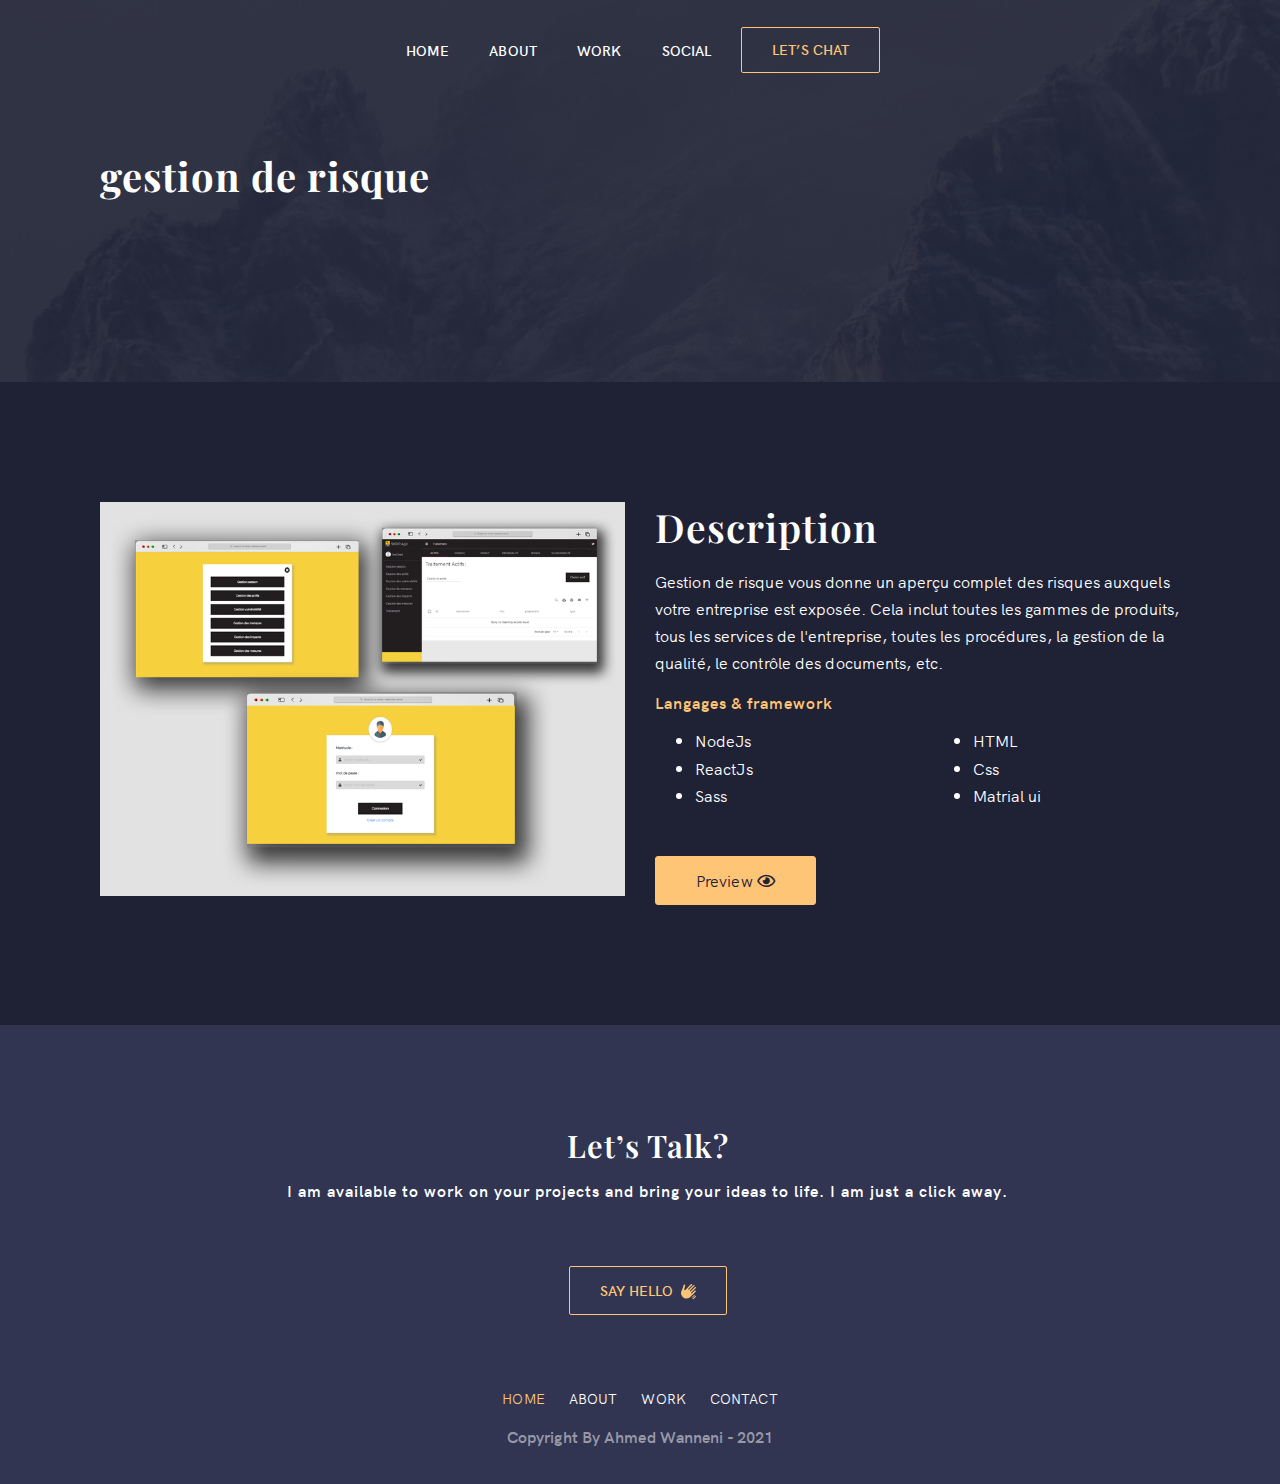
<file: gestion-risque.html>
<!DOCTYPE html>
<html class="no-js" lang="en-US">
  <head>
    <meta charset="UTF-8" />
    <meta name="viewport" content="width=device-width, initial-scale=1" />
    <meta http-equiv="x-ua-compatible" content="ie=edge" />
    <title>gestion de risque</title>
    <meta name="robots" content="max-image-preview:large" />
    <link rel="dns-prefetch" href="//fonts.googleapis.com" />
    <link rel="dns-prefetch" href="//s.w.org" />
    <link rel="stylesheet" href="css/all.css">
    <link rel="icon" type="image/x-icon" href="/images/c.png">
    <link
      rel="alternate"
      type="application/rss+xml"
      title=" &raquo; Feed"
      href="http://localhost/wordpress/feed/"
    />
    <link
      rel="alternate"
      type="application/rss+xml"
      title=" &raquo; Comments Feed"
      href="http://localhost/wordpress/comments/feed/"
    />
    <script type="text/javascript">
      window._wpemojiSettings = {
        baseUrl: "https:\/\/s.w.org\/images\/core\/emoji\/13.1.0\/72x72\/",
        ext: ".png",
        svgUrl: "https:\/\/s.w.org\/images\/core\/emoji\/13.1.0\/svg\/",
        svgExt: ".svg",
        source: {
          concatemoji:
            "http:\/\/localhost\/wordpress\/wp-includes\/js\/wp-emoji-release.min.js?ver=5.8.2",
        },
      };
      !(function (e, a, t) {
        var n,
          r,
          o,
          i = a.createElement("canvas"),
          p = i.getContext && i.getContext("2d");
        function s(e, t) {
          var a = String.fromCharCode;
          p.clearRect(0, 0, i.width, i.height),
            p.fillText(a.apply(this, e), 0, 0);
          e = i.toDataURL();
          return (
            p.clearRect(0, 0, i.width, i.height),
            p.fillText(a.apply(this, t), 0, 0),
            e === i.toDataURL()
          );
        }
        function c(e) {
          var t = a.createElement("script");
          (t.src = e),
            (t.defer = t.type = "text/javascript"),
            a.getElementsByTagName("head")[0].appendChild(t);
        }
        for (
          o = Array("flag", "emoji"),
            t.supports = { everything: !0, everythingExceptFlag: !0 },
            r = 0;
          r < o.length;
          r++
        )
          (t.supports[o[r]] = (function (e) {
            if (!p || !p.fillText) return !1;
            switch (
              ((p.textBaseline = "top"), (p.font = "600 32px Arial"), e)
            ) {
              case "flag":
                return s(
                  [127987, 65039, 8205, 9895, 65039],
                  [127987, 65039, 8203, 9895, 65039]
                )
                  ? !1
                  : !s(
                      [55356, 56826, 55356, 56819],
                      [55356, 56826, 8203, 55356, 56819]
                    ) &&
                      !s(
                        [
                          55356, 57332, 56128, 56423, 56128, 56418, 56128,
                          56421, 56128, 56430, 56128, 56423, 56128, 56447,
                        ],
                        [
                          55356, 57332, 8203, 56128, 56423, 8203, 56128, 56418,
                          8203, 56128, 56421, 8203, 56128, 56430, 8203, 56128,
                          56423, 8203, 56128, 56447,
                        ]
                      );
              case "emoji":
                return !s(
                  [10084, 65039, 8205, 55357, 56613],
                  [10084, 65039, 8203, 55357, 56613]
                );
            }
            return !1;
          })(o[r])),
            (t.supports.everything = t.supports.everything && t.supports[o[r]]),
            "flag" !== o[r] &&
              (t.supports.everythingExceptFlag =
                t.supports.everythingExceptFlag && t.supports[o[r]]);
        (t.supports.everythingExceptFlag =
          t.supports.everythingExceptFlag && !t.supports.flag),
          (t.DOMReady = !1),
          (t.readyCallback = function () {
            t.DOMReady = !0;
          }),
          t.supports.everything ||
            ((n = function () {
              t.readyCallback();
            }),
            a.addEventListener
              ? (a.addEventListener("DOMContentLoaded", n, !1),
                e.addEventListener("load", n, !1))
              : (e.attachEvent("onload", n),
                a.attachEvent("onreadystatechange", function () {
                  "complete" === a.readyState && t.readyCallback();
                })),
            (n = t.source || {}).concatemoji
              ? c(n.concatemoji)
              : n.wpemoji && n.twemoji && (c(n.twemoji), c(n.wpemoji)));
      })(window, document, window._wpemojiSettings);
    </script>
    <style type="text/css">
      img.wp-smiley,
      img.emoji {
        display: inline !important;
        border: none !important;
        box-shadow: none !important;
        height: 1em !important;
        width: 1em !important;
        margin: 0 0.07em !important;
        vertical-align: -0.1em !important;
        background: none !important;
        padding: 0 !important;
      }
    </style>
    <link
      rel="stylesheet"
      id="wp-block-library-css"
      href="./css/dist-block-library-style.min.css"
      type="text/css"
      media="all"
    />
    <link
      rel="stylesheet"
      id="extendify-sdk-utility-classes-css"
      href="./css/redux-framework-redux-core-extendify-sdk-public-build-extendify-utilities.css"
      type="text/css"
      media="all"
    />
    <link
      rel="stylesheet"
      id="contact-form-7-css"
      href="./css/contact-form-7-includes-css-styles.css"
      type="text/css"
      media="all"
    />
    <link
      rel="stylesheet"
      id="element-ready-widgets-css"
      href="./css/element-ready-lite-assets-css-widgets.min.css"
      type="text/css"
      media="all"
    />
    <link
      rel="stylesheet"
      id="growth-fonts-css"
      href="//fonts.googleapis.com/css?family=Playfair+Display:400,700&#038;display=swap|Open+Sans:300,400,600,700&#038;subset=latin,latin-ext"
      type="text/css"
      media="all"
    />
    <link
      rel="stylesheet"
      id="font-awesome-5-css"
      href="./css/growth-assets-css-font-awesome-5.css"
      type="text/css"
      media="all"
    />
    <link
      rel="stylesheet"
      id="hkgrotesk-css"
      href="./css/growth-assets-css-hkgrotesk.css"
      type="text/css"
      media="all"
    />
    <link
      rel="stylesheet"
      id="bootstrap-css"
      href="./css/growth-assets-css-bootstrap-min.css"
      type="text/css"
      media="all"
    />
    <link
      rel="stylesheet"
      id="slick-css"
      href="./css/element-ready-lite-assets-css-slick.min.css"
      type="text/css"
      media="all"
    />
    <link
      rel="stylesheet"
      id="slick-theme-css"
      href="./css/growth-assets-css-slick-theme.css"
      type="text/css"
      media="all"
    />
    <link
      rel="stylesheet"
      id="slicknav-css"
      href="./css/growth-assets-css-slicknav.css"
      type="text/css"
      media="all"
    />
    <link
      rel="stylesheet"
      id="growth-theme-css"
      href="./css/growth-assets-css-theme.css"
      type="text/css"
      media="all"
    />
    <link
      rel="stylesheet"
      id="normalizer-css"
      href="./css/growth-assets-css-normalize.css"
      type="text/css"
      media="all"
    />
    <link
      rel="stylesheet"
      id="growth-style-css"
      href="./css/growth-style.css"
      type="text/css"
      media="all"
    />
    <style id="growth-style-inline-css" type="text/css">
      .header-area {
        background-image: url(./images/header-image-2.jpg);
      }
      .preloader .loader span,
      .preloader .loader::before {
        background-color: #ffc576;
      }
      .preloader .loader::after {
        border: 5px solid #ffc576;
      }
      .mainmenu-area .container {
        max-width: 100%;
        width: 1170px;
      }
      .footer-area {
        background-image: linear-gradient(90deg, #313552 0%, #313552 100%);
      }
      .subs-box {
        padding: 20px 20px 25px 20px;
        background: url("./images/subsc1.jpg") no-repeat scroll center center /
          cover;
        border-radius: 8px;
        overflow: hidden;
      }
      .site-branding img {
        max-width: 150px;
      }
    </style>
    <link
      rel="stylesheet"
      id="growth-responsive-css"
      href="./css/growth-assets-css-responsive.css"
      type="text/css"
      media="all"
    />
    <link
      rel="stylesheet"
      id="growthcore-style-css"
      href="./css/growthcore-assets-css-growth-core.css"
      type="text/css"
      media="all"
    />
    <script>
      /* <![CDATA[ */
      var rcewpp = {
        ajax_url: "http://localhost/wordpress/wp-admin/admin-ajax.php",
        nonce: "131a4036b2",
        home_url: "http://localhost/wordpress/",
        settings_icon:
          "http://localhost/wordpress/wp-content/plugins/export-wp-page-to-static-html/admin/images/settings.png",
        settings_hover_icon:
          "http://localhost/wordpress/wp-content/plugins/export-wp-page-to-static-html/admin/images/settings_hover.png",
      };
      /* ]]\> */
    </script>
    <!--[if lt IE 9]>
      <script
        type="text/javascript"
        src="http://localhost/wordpress/wp-content/themes/growth/assets/js/vendor/html5shiv-min.js?ver=3.7.2"
        id="html5shiv-js"
      ></script>
    <![endif]-->
    <!--[if lt IE 9]>
      <script
        type="text/javascript"
        src="http://localhost/wordpress/wp-content/themes/growth/assets/js/vendor/respond-min.js?ver=1.4.2"
        id="respond-js"
      ></script>
    <![endif]-->
    <script
      type="text/javascript"
      src="./js/jquery-jquery.min.js"
      id="jquery-core-js"
    ></script>
    <script
      type="text/javascript"
      src="./js/jquery-jquery-migrate.min.js"
      id="jquery-migrate-js"
    ></script>
    <link rel="https://api.w.org/" href="http://localhost/wordpress/wp-json/" />
    <link
      rel="alternate"
      type="application/json"
      href="http://localhost/wordpress/wp-json/wp/v2/pages/1164"
    />
    <link
      rel="EditURI"
      type="application/rsd+xml"
      title="RSD"
      href="http://localhost/wordpress/xmlrpc.php?rsd"
    />
    <link
      rel="wlwmanifest"
      type="application/wlwmanifest+xml"
      href="http://localhost/wordpress/wp-includes/wlwmanifest.xml"
    />
    <meta name="generator" content="WordPress 5.8.2" />
    <link rel="canonical" href="http://localhost/wordpress/post-grid-two/" />
    <link rel="shortlink" href="http://localhost/wordpress/?p=1164" />
    <link
      rel="alternate"
      type="application/json+oembed"
      href="http://localhost/wordpress/wp-json/oembed/1.0/embed?url=http%3A%2F%2Flocalhost%2Fwordpress%2Fpost-grid-two%2F"
    />
    <link
      rel="alternate"
      type="text/xml+oembed"
      href="http://localhost/wordpress/wp-json/oembed/1.0/embed?url=http%3A%2F%2Flocalhost%2Fwordpress%2Fpost-grid-two%2F&#038;format=xml"
    />
    <meta name="framework" content="Redux 4.3.5" />
    <script type="text/javascript">
      var element_ready_section_data = {};
    </script>
    <style type="text/css">
      .recentcomments a {
        display: inline !important;
        padding: 0 !important;
        margin: 0 !important;
      }
    </style>
    <style
      id="growth_opt-dynamic-css"
      title="dynamic-css"
      class="redux-options-output"
    >
      body {
        font-weight: 400;
        color: #ffffff;
        font-size: 16px;
        font-display: swap;
      }
      a {
        color: #ffffff;
      }
      a:hover {
        color: #ffc576;
      }
      h1 {
        font-weight: 600;
        color: #ffffff;
        font-size: 39px;
        font-display: swap;
      }
      h2 {
        font-weight: 600;
        color: #ffffff;
        font-size: 31px;
        font-display: swap;
      }
      h3 {
        font-weight: 600;
        color: #ffffff;
        font-size: 25px;
        font-display: swap;
      }
      h4 {
        font-weight: 600;
        color: #ffffff;
        font-size: 20px;
        font-display: swap;
      }
      h5 {
        font-weight: 600;
        color: #ffffff;
        font-size: 16px;
        font-display: swap;
      }
      h6 {
        font-weight: 600;
        color: #ffffff;
        font-size: 12px;
        font-display: swap;
      }
      .post-title {
        font-weight: 600;
        color: #ffffff;
        font-size: 32px;
        font-display: swap;
      }
      .mainmenu-area {
        padding-top: 20px;
        padding-right: 0px;
        padding-bottom: 20px;
        padding-left: 0px;
      }
      .site-branding {
        font-weight: 600;
        color: #ffffff;
        font-size: 36px;
        font-display: swap;
      }
      .primary-menu ul.nav li a {
        line-height: 30px;
        font-weight: 600;
        color: #ffffff;
        font-size: 14px;
        font-display: swap;
      }
      .primary-menu ul.nav li:hover > a,
      .primary-menu ul.nav li.active > a,
      .primary-menu ul.nav li.current-menu-item > a {
        color: #ffc576;
      }
      .primary-menu ul.nav > li > a:before {
        color: #ffc576;
      }
      .mainmenu-area.affix {
        padding-top: 20px;
        padding-right: 0px;
        padding-bottom: 20px;
        padding-left: 0px;
      }
      .affix .primary-menu ul.nav li > a {
        color: #ffffff;
      }
      .affix .primary-menu ul.nav li:hover > a,
      .affix .primary-menu ul.nav li.active > a,
      .affix .primary-menu ul.nav li.current-menu-item > a {
        color: #ffc576;
      }
      .affix .primary-menu ul.nav > li > a:before {
        color: #ffc576;
      }
      .header-area:before {
        background: rgba(31, 34, 53, 0.9);
      }
      .header-area .header-content {
        padding-top: 150px;
        padding-bottom: 150px;
      }
      .header-area .page-title {
        color: #ffffff;
        font-display: swap;
      }
      .header-area .page-title {
        margin-top: 0px;
        margin-bottom: 0px;
      }
      .header-area .sub-title,
      .header-area .sub-title a {
        line-height: 30px;
        font-weight: 400;
        color: #ffffff;
        font-size: 20px;
        font-display: swap;
      }
      .header-area .sub-title {
        margin-top: 30px;
        margin-bottom: 0px;
      }
      .footer-top {
        padding-top: 100px;
        padding-right: 0px;
        padding-bottom: 0px;
        padding-left: 0px;
      }
      .footer-bottom {
        padding-top: 40px;
        padding-right: 0px;
        padding-bottom: 40px;
        padding-left: 0px;
      }
      .copyright_text {
        line-height: 16px;
        color: #9899a8;
        font-size: 16px;
        font-display: swap;
      }
      .error-area {
        background-repeat: no-repeat;
        background-attachment: scroll;
        background-position: left center;
        background-image: url("https://spaceraceit.com/wp/growth/wp-content/themes/growth/assets/images/error-bg.png");
        background-size: contain;
      }
      .error-area .big-text {
        color: #ffffff;
      }
      .error-area .medium-text {
        color: #ffffff;
      }
      .error-area .error-button {
        color: #ffffff;
      }
      .error-area .error-button:hover {
        color: #4c55c4;
      }
      .error-area .error-button {
        background-color: #4c55c4;
      }
      .error-area .error-button:hover {
        background-color: #ffffff;
      }
      .error-area .error-button {
        border-top: 1px solid #4c55c4;
        border-bottom: 1px solid #4c55c4;
        border-left: 1px solid #4c55c4;
        border-right: 1px solid #4c55c4;
      }
    </style>
  </head>
  <body
    class="
      page-template
      page-template-post-grid-two
      page-template-post-grid-two-php
      page
      page-id-1164
      transparent-menu
      elementor-default elementor-kit-1236
    "
    data-spy="scroll"
    data-target=".mainmenu-area"
  >
    <div class="preloader">
      <div class="load"><span></span> <span></span> <span></span></div>
    </div>
    <nav class="navbar mainmenu-area">
      <div class="container">
        <div class="center-item">
          <h2 class="site-branding">
            <a href="http://localhost/wordpress/"> </a>
          </h2>
          <div class="center-item">
            <div class="primary-menu" id="mainmenu">
              <ul id="menu-mainmenu" class="nav">
                <li
                  id="menu-item-1114"
                  class="
                    menu-item
                    menu-item-type-post_type
                    menu-item-object-page menu-item-home menu-item-has-children
                  "
                >
                  <a title="" href="index.html"
                    >Home<span class="sub"></span
                  ></a>
                  
                </li>
                <li
                  id="menu-item-1117"
                  class="
                    menu-item
                    menu-item-type-post_type
                    menu-item-object-page
                  "
                >
                  <a title="" href="index.html#about"
                    >About<span class="sub"></span
                  ></a>
                </li>
                <li
                  id="menu-item-1234"
                  class="
                    menu-item menu-item-type-custom menu-item-object-custom
                  "
                >
                  <a href="index.html#work"
                    >Work<span class="sub"></span
                  ></a>
                </li>
                <li
                  id="menu-item-1115"
                  class="
                    menu-item
                    menu-item-type-post_type
                    menu-item-object-page
                    current-menu-ancestor
                    current-menu-parent
                    current_page_parent
                    current_page_ancestor
                    menu-item-has-children
                  "
                >
                  <a title="" href="index.html#social"
                    >Social<span class="sub"></span
                  ></a>
                 
            </div>
            <div class="menu-buttons">
              <a
                class="button-sm"
                href="contact.html#contact-section"
                >LET’S CHAT</a
              >
            </div>
            <a
              class="menu-toggle-button"
              id="menu-button"
              data-toggle="collapse"
              href="#mainmenu"
              ><i class="fal fa-bars"></i><i class="fal fa-times"></i
            ></a>
          </div>
        </div>
      </div>
    </nav>
    <header class="header-area">
      <div class="header-content">
        <div class="container">
          <div class="row">
            <div class="col-xs-12 col-md-9">
              <h3 class="page-title">gestion de risque</h3>
              <div class="sub-title site-description"></div>
            </div>
          </div>
        </div>
      </div>
    </header>
    <section class="section-padding">
      <div class="container">
        <div class="row">
          <div class="col-md-6">
            <img src="./images/gestion-risque/risque.png">
          </div>
          <div class="col-md-6 desc-right">
            <div>
            <h1>Description</h1>
              <p>
                Gestion de risque vous donne un aperçu complet des risques auxquels votre entreprise est exposée. Cela inclut toutes les gammes de produits, tous les services de l'entreprise, toutes les procédures, la gestion de la qualité, le contrôle des documents, etc.
              </p>
            <h5 style="font-family: 'HK Grotesk';color:#ffc576;margin-top: 1.5rem;margin-bottom: 1.5rem;">Langages & framework</h6>
            <div class="row desc-footer">
              <div class="col-md-6"><ul>
                <li>NodeJs</li>
                <li>ReactJs</li>
                <li>Sass</li>
              <ul></div>
            
            
              <div class="col-md-6"><ul>
                <li>HTML</li>
                <li>Css</li>
                <li>Matrial ui</li>
              <ul></div>
            </div>
          </div>
            <div class="row">
              <div class="col-md-12 desc-btn-container">
                
                <a class="desc-btn" href="https://gestion-risque.herokuapp.com" target="_blank">Preview <i class="far fa-eye"></i></a>
              </div>
            </div>
              
          </div>
        </div>
      </div>
    </section>
    <footer class="footer-area">
      <div class="footer-top">
        <div class="container">
          <div class="row masonrys footer-top-widgets">
            <section
              id="text-7"
              class="
                widget
                footer-widget
                widget_text
                col-xs-12 col-sm-12
                xs-full
                masonry-item
              "
            >
              <div class="textwidget">
                <h2 class="text-center">Let’s Talk?</h2>
                <h5 style="text-align:center;font-family: 'HK Grotesk', Sans-serif;">I am available to work on your projects and bring your ideas to life. I am just a click away.</h5>
              </div>
            </section>
            <section
              id="text-8"
              class="
                widget
                footer-widget
                widget_text
                col-xs-12 col-sm-12 
                xs-full
                masonry-item
              "
            >
              <div class="textwidget">
                <div style="text-align: center;">
                  <a
                    class="hello-btn"
                    href="contact.html#contact-section"
                    >Say Hello <img class="hello-icon" src="./icons/hello.svg"></a
                  >
                  
                </div>
              </div>
            </section>
          </div>
        </div>
      </div>
      <div class="footer-bottom">
        <div class="container">
          <div class="row">
            <div class="col-xs-12">
              <div class="footer-menu">
                <ul id="menu-footer-menu" class="menu">
                  <li
                    id="menu-item-1184"
                    class="
                      menu-item
                      menu-item-type-post_type
                      menu-item-object-page menu-item-home
                      current-menu-item
                      page_item page-item-28
                      current_page_item
                    "
                  >
                    <a href="./index.html">Home<span class="sub"></span></a>
                  </li>
                  <li
                    id="menu-item-1187"
                    class="
                      menu-item
                      menu-item-type-post_type
                      menu-item-object-page
                    "
                  >
                    <a href="index.html#about"
                      >About<span class="sub"></span
                    ></a>
                  </li>
                  <li
                    id="menu-item-1185"
                    class="
                      menu-item
                      menu-item-type-post_type
                      menu-item-object-page
                    "
                  >
                    <a href="index.html#work"
                      >Work<span class="sub"></span
                    ></a>
                  </li>
                  <li
                    id="menu-item-1186"
                    class="
                      menu-item
                      menu-item-type-post_type
                      menu-item-object-page
                    "
                  >
                    <a href="contact.html#contact-section"
                      >Contact<span class="sub"></span
                    ></a>
                  </li>
                </ul>
              </div>
              <div class="copyright_text">Copyright By Ahmed Wanneni - 2021</div>
            </div>
          </div>
        </div>
      </div>
    </footer>
    <script
      type="text/javascript"
      src="./js/dist-vendor-regenerator-runtime.min.js"
      id="regenerator-runtime-js"
    ></script>
    <script
      type="text/javascript"
      src="./js/dist-vendor-wp-polyfill.min.js"
      id="wp-polyfill-js"
    ></script>
    <script type="text/javascript" id="contact-form-7-js-extra">
      /* <![CDATA[ */
      var wpcf7 = {
        api: {
          root: "http:\/\/localhost\/wordpress\/wp-json\/",
          namespace: "contact-form-7\/v1",
        },
      };
      /* ]]> */
    </script>
    <script
      type="text/javascript"
      src="./js/contact-form-7-includes-js-index.js"
      id="contact-form-7-js"
    ></script>
    <script
      type="text/javascript"
      src="./js/growth-assets-js-vendor-bootstrap-min.js"
      id="bootstrap-js"
    ></script>
    <script
      type="text/javascript"
      src="./js/xtk-imagesloaded.min.js"
      id="imagesloaded-js"
    ></script>
    <script
      type="text/javascript"
      src="./js/yzt-masonry.min.js"
      id="masonry-js"
    ></script>
    <script
      type="text/javascript"
      src="./js/jquery-jquery.masonry.min.js"
      id="jquery-masonry-js"
    ></script>
    <script
      type="text/javascript"
      src="./js/element-ready-lite-assets-js-slick.min.js"
      id="slick-js"
    ></script>
    <script
      type="text/javascript"
      src="./js/growth-assets-js-slicknav-min.js"
      id="slicknav-js"
    ></script>
    <script
      type="text/javascript"
      src="./js/growth-assets-js-fitvids.js"
      id="jquery-fitvids-js"
    ></script>
    <script
      type="text/javascript"
      src="./js/growth-assets-js-prefixfree-min.js"
      id="jquery-prefixfree-js"
    ></script>
    <script
      type="text/javascript"
      src="./js/growth-assets-js-skip-link-focus-fix.js"
      id="growth-skip-link-focus-fix-js"
    ></script>
    <script
      type="text/javascript"
      src="./js/growth-assets-js-scrollUp-min.js"
      id="scrollUp-js"
    ></script>
    <script
      type="text/javascript"
      src="./js/growth-assets-js-main.js"
      id="growth-main-js"
    ></script>
    <script
      type="text/javascript"
      src="./js/growthcore-assets-js-growth-core.js"
      id="growthcore-active-js"
    ></script>
    <script
      type="text/javascript"
      src="./js/imb-wp-embed.min.js"
      id="wp-embed-js"
    ></script>
  </body>
</html>
</file>
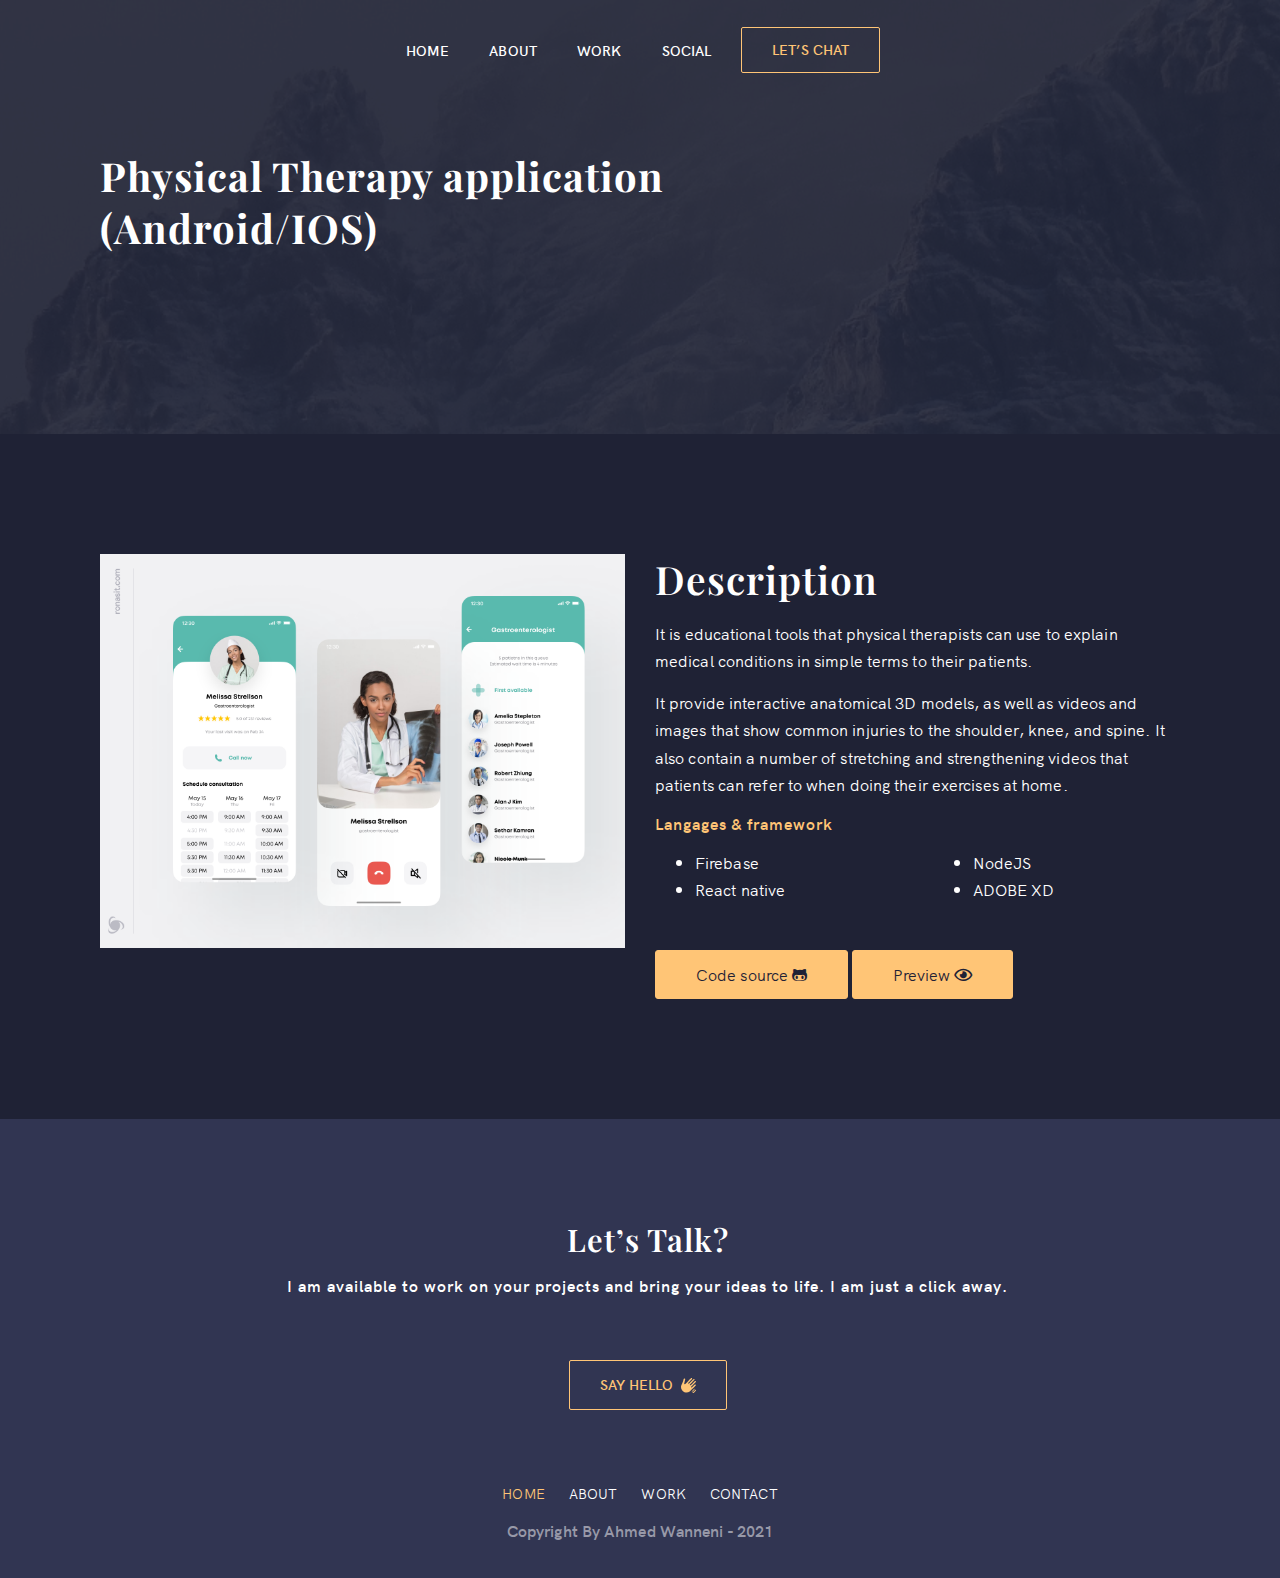
<file: kine.html>
<!DOCTYPE html>
<html class="no-js" lang="en-US">
  <head>
    <meta charset="UTF-8" />
    <meta name="viewport" content="width=device-width, initial-scale=1" />
    <meta http-equiv="x-ua-compatible" content="ie=edge" />
    <title>Physical Therapy application</title>
    <meta name="robots" content="max-image-preview:large" />
    <link rel="dns-prefetch" href="//fonts.googleapis.com" />
    <link rel="dns-prefetch" href="//s.w.org" />
    <link rel="stylesheet" href="css/all.css">
    <link rel="icon" type="image/x-icon" href="/images/c.png">
    <link
      rel="alternate"
      type="application/rss+xml"
      title=" &raquo; Feed"
      href="http://localhost/wordpress/feed/"
    />
    <link
      rel="alternate"
      type="application/rss+xml"
      title=" &raquo; Comments Feed"
      href="http://localhost/wordpress/comments/feed/"
    />
    <script type="text/javascript">
      window._wpemojiSettings = {
        baseUrl: "https:\/\/s.w.org\/images\/core\/emoji\/13.1.0\/72x72\/",
        ext: ".png",
        svgUrl: "https:\/\/s.w.org\/images\/core\/emoji\/13.1.0\/svg\/",
        svgExt: ".svg",
        source: {
          concatemoji:
            "http:\/\/localhost\/wordpress\/wp-includes\/js\/wp-emoji-release.min.js?ver=5.8.2",
        },
      };
      !(function (e, a, t) {
        var n,
          r,
          o,
          i = a.createElement("canvas"),
          p = i.getContext && i.getContext("2d");
        function s(e, t) {
          var a = String.fromCharCode;
          p.clearRect(0, 0, i.width, i.height),
            p.fillText(a.apply(this, e), 0, 0);
          e = i.toDataURL();
          return (
            p.clearRect(0, 0, i.width, i.height),
            p.fillText(a.apply(this, t), 0, 0),
            e === i.toDataURL()
          );
        }
        function c(e) {
          var t = a.createElement("script");
          (t.src = e),
            (t.defer = t.type = "text/javascript"),
            a.getElementsByTagName("head")[0].appendChild(t);
        }
        for (
          o = Array("flag", "emoji"),
            t.supports = { everything: !0, everythingExceptFlag: !0 },
            r = 0;
          r < o.length;
          r++
        )
          (t.supports[o[r]] = (function (e) {
            if (!p || !p.fillText) return !1;
            switch (
              ((p.textBaseline = "top"), (p.font = "600 32px Arial"), e)
            ) {
              case "flag":
                return s(
                  [127987, 65039, 8205, 9895, 65039],
                  [127987, 65039, 8203, 9895, 65039]
                )
                  ? !1
                  : !s(
                      [55356, 56826, 55356, 56819],
                      [55356, 56826, 8203, 55356, 56819]
                    ) &&
                      !s(
                        [
                          55356, 57332, 56128, 56423, 56128, 56418, 56128,
                          56421, 56128, 56430, 56128, 56423, 56128, 56447,
                        ],
                        [
                          55356, 57332, 8203, 56128, 56423, 8203, 56128, 56418,
                          8203, 56128, 56421, 8203, 56128, 56430, 8203, 56128,
                          56423, 8203, 56128, 56447,
                        ]
                      );
              case "emoji":
                return !s(
                  [10084, 65039, 8205, 55357, 56613],
                  [10084, 65039, 8203, 55357, 56613]
                );
            }
            return !1;
          })(o[r])),
            (t.supports.everything = t.supports.everything && t.supports[o[r]]),
            "flag" !== o[r] &&
              (t.supports.everythingExceptFlag =
                t.supports.everythingExceptFlag && t.supports[o[r]]);
        (t.supports.everythingExceptFlag =
          t.supports.everythingExceptFlag && !t.supports.flag),
          (t.DOMReady = !1),
          (t.readyCallback = function () {
            t.DOMReady = !0;
          }),
          t.supports.everything ||
            ((n = function () {
              t.readyCallback();
            }),
            a.addEventListener
              ? (a.addEventListener("DOMContentLoaded", n, !1),
                e.addEventListener("load", n, !1))
              : (e.attachEvent("onload", n),
                a.attachEvent("onreadystatechange", function () {
                  "complete" === a.readyState && t.readyCallback();
                })),
            (n = t.source || {}).concatemoji
              ? c(n.concatemoji)
              : n.wpemoji && n.twemoji && (c(n.twemoji), c(n.wpemoji)));
      })(window, document, window._wpemojiSettings);
    </script>
    <style type="text/css">
      img.wp-smiley,
      img.emoji {
        display: inline !important;
        border: none !important;
        box-shadow: none !important;
        height: 1em !important;
        width: 1em !important;
        margin: 0 0.07em !important;
        vertical-align: -0.1em !important;
        background: none !important;
        padding: 0 !important;
      }
    </style>
    <link
      rel="stylesheet"
      id="wp-block-library-css"
      href="./css/dist-block-library-style.min.css"
      type="text/css"
      media="all"
    />
    <link
      rel="stylesheet"
      id="extendify-sdk-utility-classes-css"
      href="./css/redux-framework-redux-core-extendify-sdk-public-build-extendify-utilities.css"
      type="text/css"
      media="all"
    />
    <link
      rel="stylesheet"
      id="contact-form-7-css"
      href="./css/contact-form-7-includes-css-styles.css"
      type="text/css"
      media="all"
    />
    <link
      rel="stylesheet"
      id="element-ready-widgets-css"
      href="./css/element-ready-lite-assets-css-widgets.min.css"
      type="text/css"
      media="all"
    />
    <link
      rel="stylesheet"
      id="growth-fonts-css"
      href="//fonts.googleapis.com/css?family=Playfair+Display:400,700&#038;display=swap|Open+Sans:300,400,600,700&#038;subset=latin,latin-ext"
      type="text/css"
      media="all"
    />
    <link
      rel="stylesheet"
      id="font-awesome-5-css"
      href="./css/growth-assets-css-font-awesome-5.css"
      type="text/css"
      media="all"
    />
    <link
      rel="stylesheet"
      id="hkgrotesk-css"
      href="./css/growth-assets-css-hkgrotesk.css"
      type="text/css"
      media="all"
    />
    <link
      rel="stylesheet"
      id="bootstrap-css"
      href="./css/growth-assets-css-bootstrap-min.css"
      type="text/css"
      media="all"
    />
    <link
      rel="stylesheet"
      id="slick-css"
      href="./css/element-ready-lite-assets-css-slick.min.css"
      type="text/css"
      media="all"
    />
    <link
      rel="stylesheet"
      id="slick-theme-css"
      href="./css/growth-assets-css-slick-theme.css"
      type="text/css"
      media="all"
    />
    <link
      rel="stylesheet"
      id="slicknav-css"
      href="./css/growth-assets-css-slicknav.css"
      type="text/css"
      media="all"
    />
    <link
      rel="stylesheet"
      id="growth-theme-css"
      href="./css/growth-assets-css-theme.css"
      type="text/css"
      media="all"
    />
    <link
      rel="stylesheet"
      id="normalizer-css"
      href="./css/growth-assets-css-normalize.css"
      type="text/css"
      media="all"
    />
    <link
      rel="stylesheet"
      id="growth-style-css"
      href="./css/growth-style.css"
      type="text/css"
      media="all"
    />
    <style id="growth-style-inline-css" type="text/css">
      .header-area {
        background-image: url(./images/header-image-2.jpg);
      }
      .preloader .loader span,
      .preloader .loader::before {
        background-color: #ffc576;
      }
      .preloader .loader::after {
        border: 5px solid #ffc576;
      }
      .mainmenu-area .container {
        max-width: 100%;
        width: 1170px;
      }
      .footer-area {
        background-image: linear-gradient(90deg, #313552 0%, #313552 100%);
      }
      .subs-box {
        padding: 20px 20px 25px 20px;
        background: url("./images/subsc1.jpg") no-repeat scroll center center /
          cover;
        border-radius: 8px;
        overflow: hidden;
      }
      .site-branding img {
        max-width: 150px;
      }
    </style>
    <link
      rel="stylesheet"
      id="growth-responsive-css"
      href="./css/growth-assets-css-responsive.css"
      type="text/css"
      media="all"
    />
    <link
      rel="stylesheet"
      id="growthcore-style-css"
      href="./css/growthcore-assets-css-growth-core.css"
      type="text/css"
      media="all"
    />
    <script>
      /* <![CDATA[ */
      var rcewpp = {
        ajax_url: "http://localhost/wordpress/wp-admin/admin-ajax.php",
        nonce: "131a4036b2",
        home_url: "http://localhost/wordpress/",
        settings_icon:
          "http://localhost/wordpress/wp-content/plugins/export-wp-page-to-static-html/admin/images/settings.png",
        settings_hover_icon:
          "http://localhost/wordpress/wp-content/plugins/export-wp-page-to-static-html/admin/images/settings_hover.png",
      };
      /* ]]\> */
    </script>
    <!--[if lt IE 9]>
      <script
        type="text/javascript"
        src="http://localhost/wordpress/wp-content/themes/growth/assets/js/vendor/html5shiv-min.js?ver=3.7.2"
        id="html5shiv-js"
      ></script>
    <![endif]-->
    <!--[if lt IE 9]>
      <script
        type="text/javascript"
        src="http://localhost/wordpress/wp-content/themes/growth/assets/js/vendor/respond-min.js?ver=1.4.2"
        id="respond-js"
      ></script>
    <![endif]-->
    <script
      type="text/javascript"
      src="./js/jquery-jquery.min.js"
      id="jquery-core-js"
    ></script>
    <script
      type="text/javascript"
      src="./js/jquery-jquery-migrate.min.js"
      id="jquery-migrate-js"
    ></script>
    <link rel="https://api.w.org/" href="http://localhost/wordpress/wp-json/" />
    <link
      rel="alternate"
      type="application/json"
      href="http://localhost/wordpress/wp-json/wp/v2/pages/1164"
    />
    <link
      rel="EditURI"
      type="application/rsd+xml"
      title="RSD"
      href="http://localhost/wordpress/xmlrpc.php?rsd"
    />
    <link
      rel="wlwmanifest"
      type="application/wlwmanifest+xml"
      href="http://localhost/wordpress/wp-includes/wlwmanifest.xml"
    />
    <meta name="generator" content="WordPress 5.8.2" />
    <link rel="canonical" href="http://localhost/wordpress/post-grid-two/" />
    <link rel="shortlink" href="http://localhost/wordpress/?p=1164" />
    <link
      rel="alternate"
      type="application/json+oembed"
      href="http://localhost/wordpress/wp-json/oembed/1.0/embed?url=http%3A%2F%2Flocalhost%2Fwordpress%2Fpost-grid-two%2F"
    />
    <link
      rel="alternate"
      type="text/xml+oembed"
      href="http://localhost/wordpress/wp-json/oembed/1.0/embed?url=http%3A%2F%2Flocalhost%2Fwordpress%2Fpost-grid-two%2F&#038;format=xml"
    />
    <meta name="framework" content="Redux 4.3.5" />
    <script type="text/javascript">
      var element_ready_section_data = {};
    </script>
    <style type="text/css">
      .recentcomments a {
        display: inline !important;
        padding: 0 !important;
        margin: 0 !important;
      }
    </style>
    <style
      id="growth_opt-dynamic-css"
      title="dynamic-css"
      class="redux-options-output"
    >
      body {
        font-weight: 400;
        color: #ffffff;
        font-size: 16px;
        font-display: swap;
      }
      a {
        color: #ffffff;
      }
      a:hover {
        color: #ffc576;
      }
      h1 {
        font-weight: 600;
        color: #ffffff;
        font-size: 39px;
        font-display: swap;
      }
      h2 {
        font-weight: 600;
        color: #ffffff;
        font-size: 31px;
        font-display: swap;
      }
      h3 {
        font-weight: 600;
        color: #ffffff;
        font-size: 25px;
        font-display: swap;
      }
      h4 {
        font-weight: 600;
        color: #ffffff;
        font-size: 20px;
        font-display: swap;
      }
      h5 {
        font-weight: 600;
        color: #ffffff;
        font-size: 16px;
        font-display: swap;
      }
      h6 {
        font-weight: 600;
        color: #ffffff;
        font-size: 12px;
        font-display: swap;
      }
      .post-title {
        font-weight: 600;
        color: #ffffff;
        font-size: 32px;
        font-display: swap;
      }
      .mainmenu-area {
        padding-top: 20px;
        padding-right: 0px;
        padding-bottom: 20px;
        padding-left: 0px;
      }
      .site-branding {
        font-weight: 600;
        color: #ffffff;
        font-size: 36px;
        font-display: swap;
      }
      .primary-menu ul.nav li a {
        line-height: 30px;
        font-weight: 600;
        color: #ffffff;
        font-size: 14px;
        font-display: swap;
      }
      .primary-menu ul.nav li:hover > a,
      .primary-menu ul.nav li.active > a,
      .primary-menu ul.nav li.current-menu-item > a {
        color: #ffc576;
      }
      .primary-menu ul.nav > li > a:before {
        color: #ffc576;
      }
      .mainmenu-area.affix {
        padding-top: 20px;
        padding-right: 0px;
        padding-bottom: 20px;
        padding-left: 0px;
      }
      .affix .primary-menu ul.nav li > a {
        color: #ffffff;
      }
      .affix .primary-menu ul.nav li:hover > a,
      .affix .primary-menu ul.nav li.active > a,
      .affix .primary-menu ul.nav li.current-menu-item > a {
        color: #ffc576;
      }
      .affix .primary-menu ul.nav > li > a:before {
        color: #ffc576;
      }
      .header-area:before {
        background: rgba(31, 34, 53, 0.9);
      }
      .header-area .header-content {
        padding-top: 150px;
        padding-bottom: 150px;
      }
      .header-area .page-title {
        color: #ffffff;
        font-display: swap;
      }
      .header-area .page-title {
        margin-top: 0px;
        margin-bottom: 0px;
      }
      .header-area .sub-title,
      .header-area .sub-title a {
        line-height: 30px;
        font-weight: 400;
        color: #ffffff;
        font-size: 20px;
        font-display: swap;
      }
      .header-area .sub-title {
        margin-top: 30px;
        margin-bottom: 0px;
      }
      .footer-top {
        padding-top: 100px;
        padding-right: 0px;
        padding-bottom: 0px;
        padding-left: 0px;
      }
      .footer-bottom {
        padding-top: 40px;
        padding-right: 0px;
        padding-bottom: 40px;
        padding-left: 0px;
      }
      .copyright_text {
        line-height: 16px;
        color: #9899a8;
        font-size: 16px;
        font-display: swap;
      }
      .error-area {
        background-repeat: no-repeat;
        background-attachment: scroll;
        background-position: left center;
        background-image: url("https://spaceraceit.com/wp/growth/wp-content/themes/growth/assets/images/error-bg.png");
        background-size: contain;
      }
      .error-area .big-text {
        color: #ffffff;
      }
      .error-area .medium-text {
        color: #ffffff;
      }
      .error-area .error-button {
        color: #ffffff;
      }
      .error-area .error-button:hover {
        color: #4c55c4;
      }
      .error-area .error-button {
        background-color: #4c55c4;
      }
      .error-area .error-button:hover {
        background-color: #ffffff;
      }
      .error-area .error-button {
        border-top: 1px solid #4c55c4;
        border-bottom: 1px solid #4c55c4;
        border-left: 1px solid #4c55c4;
        border-right: 1px solid #4c55c4;
      }
    </style>
  </head>
  <body
    class="
      page-template
      page-template-post-grid-two
      page-template-post-grid-two-php
      page
      page-id-1164
      transparent-menu
      elementor-default elementor-kit-1236
    "
    data-spy="scroll"
    data-target=".mainmenu-area"
  >
    <div class="preloader">
      <div class="load"><span></span> <span></span> <span></span></div>
    </div>
    <nav class="navbar mainmenu-area">
      <div class="container">
        <div class="center-item">
          <h2 class="site-branding">
            <a href="http://localhost/wordpress/"> </a>
          </h2>
          <div class="center-item">
            <div class="primary-menu" id="mainmenu">
              <ul id="menu-mainmenu" class="nav">
                <li
                  id="menu-item-1114"
                  class="
                    menu-item
                    menu-item-type-post_type
                    menu-item-object-page menu-item-home menu-item-has-children
                  "
                >
                  <a title="" href="index.html"
                    >Home<span class="sub"></span
                  ></a>
                  
                </li>
                <li
                  id="menu-item-1117"
                  class="
                    menu-item
                    menu-item-type-post_type
                    menu-item-object-page
                  "
                >
                  <a title="" href="index.html#about"
                    >About<span class="sub"></span
                  ></a>
                </li>
                <li
                  id="menu-item-1234"
                  class="
                    menu-item menu-item-type-custom menu-item-object-custom
                  "
                >
                  <a href="index.html#work"
                    >Work<span class="sub"></span
                  ></a>
                </li>
                <li
                  id="menu-item-1115"
                  class="
                    menu-item
                    menu-item-type-post_type
                    menu-item-object-page
                    current-menu-ancestor
                    current-menu-parent
                    current_page_parent
                    current_page_ancestor
                    menu-item-has-children
                  "
                >
                  <a title="" href="index.html#social"
                    >Social<span class="sub"></span
                  ></a>
                 
            </div>
            <div class="menu-buttons">
              <a
                class="button-sm"
                href="contact.html#contact-section"
                >LET’S CHAT</a
              >
            </div>
            <a
              class="menu-toggle-button"
              id="menu-button"
              data-toggle="collapse"
              href="#mainmenu"
              ><i class="fal fa-bars"></i><i class="fal fa-times"></i
            ></a>
          </div>
        </div>
      </div>
    </nav>
    <header class="header-area">
      <div class="header-content">
        <div class="container">
          <div class="row">
            <div class="col-xs-12 col-md-9">
              <h3 class="page-title">Physical Therapy application (Android/IOS)</h3>
              <div class="sub-title site-description"></div>
            </div>
          </div>
        </div>
      </div>
    </header>
    <section class="section-padding">
      <div class="container">
        <div class="row">
          <div class="col-md-6">
            <img src="./images/kine/post.png">
            
          </div>
          <div class="col-md-6 desc-right">
            <div>
            <h1>Description</h1>
           <p>
            It is educational tools that physical therapists can use to explain medical conditions in simple terms to their patients.           </p>
           <p>
            It provide interactive anatomical 3D models, as well as videos and images that show common injuries to the shoulder, knee, and spine. It also contain a number of stretching and strengthening videos that patients can refer to when doing their exercises at home.           </p>
          
            <h5 style="font-family: 'HK Grotesk';color:#ffc576;margin-top: 1.5rem;margin-bottom: 1.5rem;">Langages & framework</h6>
            <div class="row desc-footer">
              <div class="col-md-6"><ul>
                <li>Firebase</li>
                <li>React native</li>
              <ul></div>
            
            
              <div class="col-md-6"><ul>
                <li>NodeJS</li>
                <li>ADOBE XD</li>
              <ul></div>
            </div>
          </div>
            <div class="row">
              <div class="col-md-12 desc-btn-container">
                <a class="desc-btn" href="#">Code source <i class="fab fa-github-alt"></i></a>
                <a class="desc-btn" href="#">Preview <i class="far fa-eye"></i></a>
              </div>
            </div>
              
          </div>
        </div>
      </div>
    </section>
    <footer class="footer-area">
      <div class="footer-top">
        <div class="container">
          <div class="row masonrys footer-top-widgets">
            <section
              id="text-7"
              class="
                widget
                footer-widget
                widget_text
                col-xs-12 col-sm-12
                xs-full
                masonry-item
              "
            >
              <div class="textwidget">
                <h2 class="text-center">Let’s Talk?</h2>
                <h5 style="text-align:center;font-family: 'HK Grotesk', Sans-serif;">I am available to work on your projects and bring your ideas to life. I am just a click away.</h5>
              </div>
            </section>
            <section
              id="text-8"
              class="
                widget
                footer-widget
                widget_text
                col-xs-12 col-sm-12 
                xs-full
                masonry-item
              "
            >
              <div class="textwidget">
                <div style="text-align: center;">
                  <a
                    class="hello-btn"
                    href="contact.html#contact-section"
                    >Say Hello <img class="hello-icon" src="./icons/hello.svg"></a
                  >
                  
                </div>
              </div>
            </section>
          </div>
        </div>
      </div>
      <div class="footer-bottom">
        <div class="container">
          <div class="row">
            <div class="col-xs-12">
              <div class="footer-menu">
                <ul id="menu-footer-menu" class="menu">
                  <li
                    id="menu-item-1184"
                    class="
                      menu-item
                      menu-item-type-post_type
                      menu-item-object-page menu-item-home
                      current-menu-item
                      page_item page-item-28
                      current_page_item
                    "
                  >
                    <a href="./index.html">Home<span class="sub"></span></a>
                  </li>
                  <li
                    id="menu-item-1187"
                    class="
                      menu-item
                      menu-item-type-post_type
                      menu-item-object-page
                    "
                  >
                    <a href="index.html#about"
                      >About<span class="sub"></span
                    ></a>
                  </li>
                  <li
                    id="menu-item-1185"
                    class="
                      menu-item
                      menu-item-type-post_type
                      menu-item-object-page
                    "
                  >
                    <a href="index.html#work"
                      >Work<span class="sub"></span
                    ></a>
                  </li>
                  <li
                    id="menu-item-1186"
                    class="
                      menu-item
                      menu-item-type-post_type
                      menu-item-object-page
                    "
                  >
                    <a href="contact.html#contact-section"
                      >Contact<span class="sub"></span
                    ></a>
                  </li>
                </ul>
              </div>
              <div class="copyright_text">Copyright By Ahmed Wanneni - 2021</div>
            </div>
          </div>
        </div>
      </div>
    </footer>
    <script
      type="text/javascript"
      src="./js/dist-vendor-regenerator-runtime.min.js"
      id="regenerator-runtime-js"
    ></script>
    <script
      type="text/javascript"
      src="./js/dist-vendor-wp-polyfill.min.js"
      id="wp-polyfill-js"
    ></script>
    <script type="text/javascript" id="contact-form-7-js-extra">
      /* <![CDATA[ */
      var wpcf7 = {
        api: {
          root: "http:\/\/localhost\/wordpress\/wp-json\/",
          namespace: "contact-form-7\/v1",
        },
      };
      /* ]]> */
    </script>
    <script
      type="text/javascript"
      src="./js/contact-form-7-includes-js-index.js"
      id="contact-form-7-js"
    ></script>
    <script
      type="text/javascript"
      src="./js/growth-assets-js-vendor-bootstrap-min.js"
      id="bootstrap-js"
    ></script>
    <script
      type="text/javascript"
      src="./js/xtk-imagesloaded.min.js"
      id="imagesloaded-js"
    ></script>
    <script
      type="text/javascript"
      src="./js/yzt-masonry.min.js"
      id="masonry-js"
    ></script>
    <script
      type="text/javascript"
      src="./js/jquery-jquery.masonry.min.js"
      id="jquery-masonry-js"
    ></script>
    <script
      type="text/javascript"
      src="./js/element-ready-lite-assets-js-slick.min.js"
      id="slick-js"
    ></script>
    <script
      type="text/javascript"
      src="./js/growth-assets-js-slicknav-min.js"
      id="slicknav-js"
    ></script>
    <script
      type="text/javascript"
      src="./js/growth-assets-js-fitvids.js"
      id="jquery-fitvids-js"
    ></script>
    <script
      type="text/javascript"
      src="./js/growth-assets-js-prefixfree-min.js"
      id="jquery-prefixfree-js"
    ></script>
    <script
      type="text/javascript"
      src="./js/growth-assets-js-skip-link-focus-fix.js"
      id="growth-skip-link-focus-fix-js"
    ></script>
    <script
      type="text/javascript"
      src="./js/growth-assets-js-scrollUp-min.js"
      id="scrollUp-js"
    ></script>
    <script
      type="text/javascript"
      src="./js/growth-assets-js-main.js"
      id="growth-main-js"
    ></script>
    <script
      type="text/javascript"
      src="./js/growthcore-assets-js-growth-core.js"
      id="growthcore-active-js"
    ></script>
    <script
      type="text/javascript"
      src="./js/imb-wp-embed.min.js"
      id="wp-embed-js"
    ></script>
  </body>
</html>
</file>
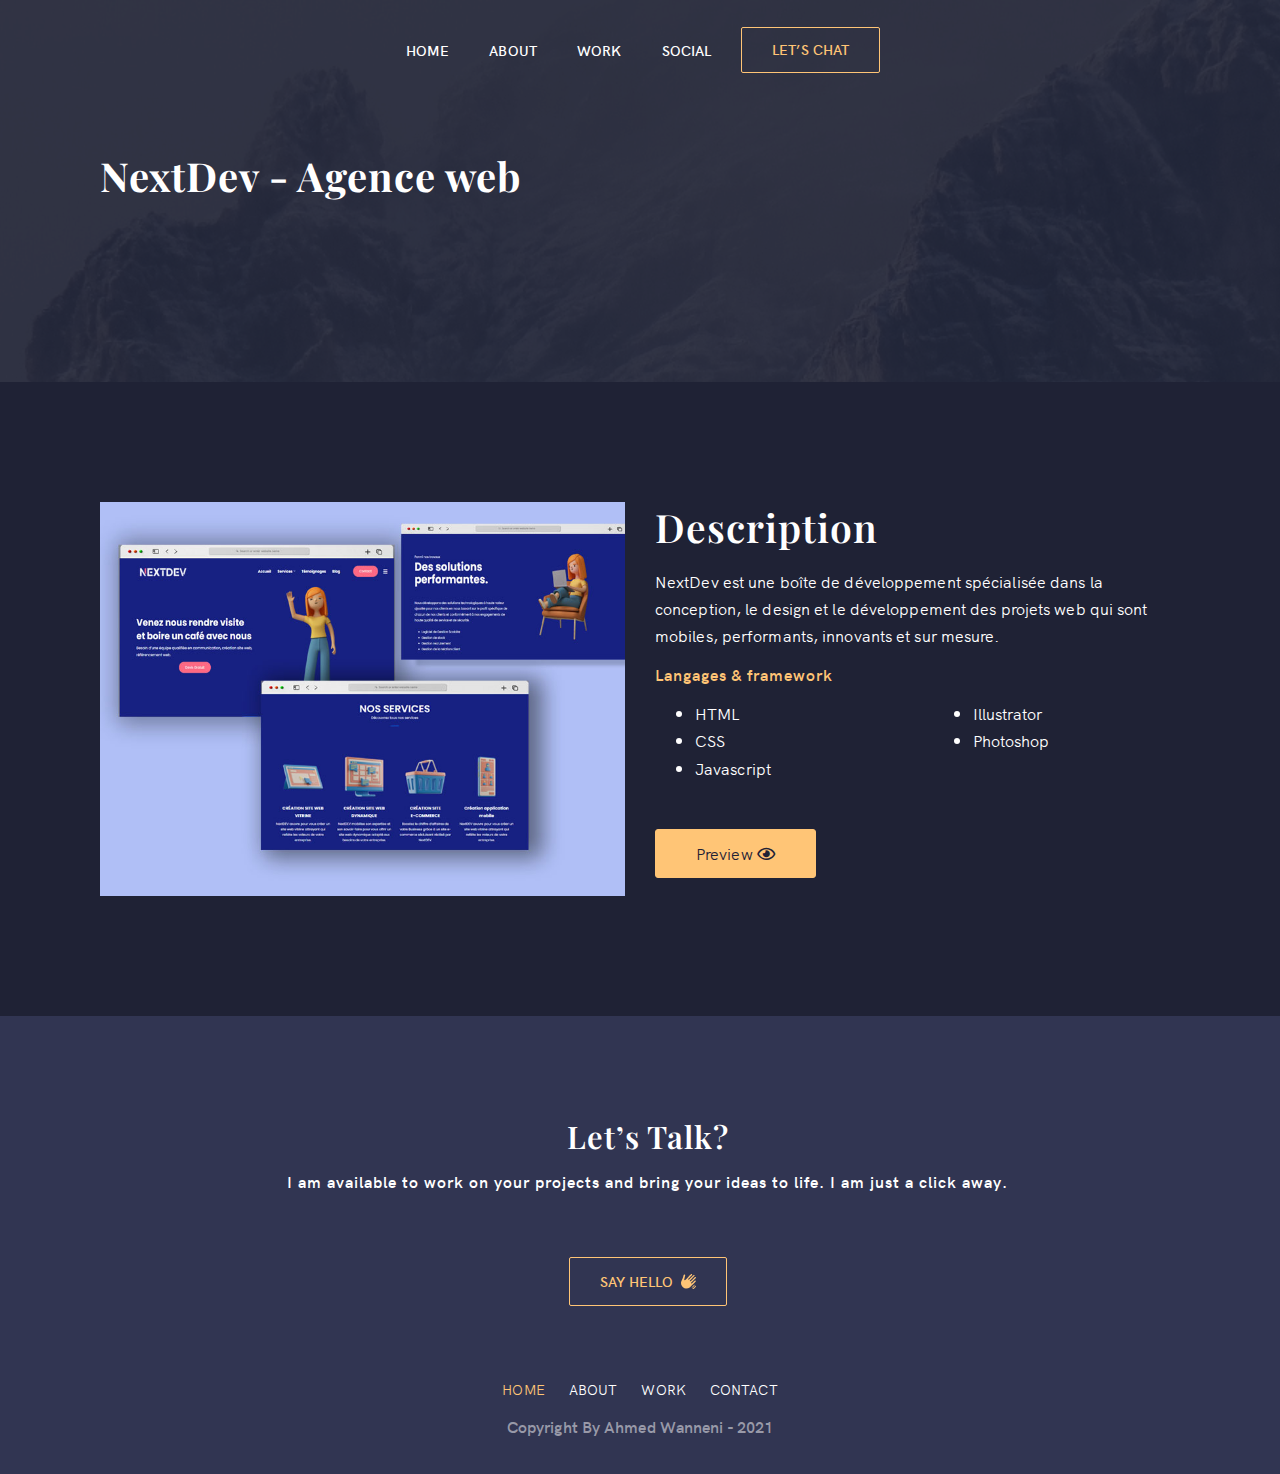
<file: nextdev.html>
<!DOCTYPE html>
<html class="no-js" lang="en-US">
  <head>
    <meta charset="UTF-8" />
    <link rel="icon" type="image/x-icon" href="/images/c.png">
    <meta name="viewport" content="width=device-width, initial-scale=1" />
    <meta http-equiv="x-ua-compatible" content="ie=edge" />
    <title>NextDev - agence web</title>
    <meta name="robots" content="max-image-preview:large" />
    <link rel="dns-prefetch" href="//fonts.googleapis.com" />
    <link rel="dns-prefetch" href="//s.w.org" />
    <link rel="stylesheet" href="css/all.css">
    <link
      rel="alternate"
      type="application/rss+xml"
      title=" &raquo; Feed"
      href="http://localhost/wordpress/feed/"
    />
    <link
      rel="alternate"
      type="application/rss+xml"
      title=" &raquo; Comments Feed"
      href="http://localhost/wordpress/comments/feed/"
    />
    <script type="text/javascript">
      window._wpemojiSettings = {
        baseUrl: "https:\/\/s.w.org\/images\/core\/emoji\/13.1.0\/72x72\/",
        ext: ".png",
        svgUrl: "https:\/\/s.w.org\/images\/core\/emoji\/13.1.0\/svg\/",
        svgExt: ".svg",
        source: {
          concatemoji:
            "http:\/\/localhost\/wordpress\/wp-includes\/js\/wp-emoji-release.min.js?ver=5.8.2",
        },
      };
      !(function (e, a, t) {
        var n,
          r,
          o,
          i = a.createElement("canvas"),
          p = i.getContext && i.getContext("2d");
        function s(e, t) {
          var a = String.fromCharCode;
          p.clearRect(0, 0, i.width, i.height),
            p.fillText(a.apply(this, e), 0, 0);
          e = i.toDataURL();
          return (
            p.clearRect(0, 0, i.width, i.height),
            p.fillText(a.apply(this, t), 0, 0),
            e === i.toDataURL()
          );
        }
        function c(e) {
          var t = a.createElement("script");
          (t.src = e),
            (t.defer = t.type = "text/javascript"),
            a.getElementsByTagName("head")[0].appendChild(t);
        }
        for (
          o = Array("flag", "emoji"),
            t.supports = { everything: !0, everythingExceptFlag: !0 },
            r = 0;
          r < o.length;
          r++
        )
          (t.supports[o[r]] = (function (e) {
            if (!p || !p.fillText) return !1;
            switch (
              ((p.textBaseline = "top"), (p.font = "600 32px Arial"), e)
            ) {
              case "flag":
                return s(
                  [127987, 65039, 8205, 9895, 65039],
                  [127987, 65039, 8203, 9895, 65039]
                )
                  ? !1
                  : !s(
                      [55356, 56826, 55356, 56819],
                      [55356, 56826, 8203, 55356, 56819]
                    ) &&
                      !s(
                        [
                          55356, 57332, 56128, 56423, 56128, 56418, 56128,
                          56421, 56128, 56430, 56128, 56423, 56128, 56447,
                        ],
                        [
                          55356, 57332, 8203, 56128, 56423, 8203, 56128, 56418,
                          8203, 56128, 56421, 8203, 56128, 56430, 8203, 56128,
                          56423, 8203, 56128, 56447,
                        ]
                      );
              case "emoji":
                return !s(
                  [10084, 65039, 8205, 55357, 56613],
                  [10084, 65039, 8203, 55357, 56613]
                );
            }
            return !1;
          })(o[r])),
            (t.supports.everything = t.supports.everything && t.supports[o[r]]),
            "flag" !== o[r] &&
              (t.supports.everythingExceptFlag =
                t.supports.everythingExceptFlag && t.supports[o[r]]);
        (t.supports.everythingExceptFlag =
          t.supports.everythingExceptFlag && !t.supports.flag),
          (t.DOMReady = !1),
          (t.readyCallback = function () {
            t.DOMReady = !0;
          }),
          t.supports.everything ||
            ((n = function () {
              t.readyCallback();
            }),
            a.addEventListener
              ? (a.addEventListener("DOMContentLoaded", n, !1),
                e.addEventListener("load", n, !1))
              : (e.attachEvent("onload", n),
                a.attachEvent("onreadystatechange", function () {
                  "complete" === a.readyState && t.readyCallback();
                })),
            (n = t.source || {}).concatemoji
              ? c(n.concatemoji)
              : n.wpemoji && n.twemoji && (c(n.twemoji), c(n.wpemoji)));
      })(window, document, window._wpemojiSettings);
    </script>
    <style type="text/css">
      img.wp-smiley,
      img.emoji {
        display: inline !important;
        border: none !important;
        box-shadow: none !important;
        height: 1em !important;
        width: 1em !important;
        margin: 0 0.07em !important;
        vertical-align: -0.1em !important;
        background: none !important;
        padding: 0 !important;
      }
    </style>
    <link
      rel="stylesheet"
      id="wp-block-library-css"
      href="./css/dist-block-library-style.min.css"
      type="text/css"
      media="all"
    />
    <link
      rel="stylesheet"
      id="extendify-sdk-utility-classes-css"
      href="./css/redux-framework-redux-core-extendify-sdk-public-build-extendify-utilities.css"
      type="text/css"
      media="all"
    />
    <link
      rel="stylesheet"
      id="contact-form-7-css"
      href="./css/contact-form-7-includes-css-styles.css"
      type="text/css"
      media="all"
    />
    <link
      rel="stylesheet"
      id="element-ready-widgets-css"
      href="./css/element-ready-lite-assets-css-widgets.min.css"
      type="text/css"
      media="all"
    />
    <link
      rel="stylesheet"
      id="growth-fonts-css"
      href="//fonts.googleapis.com/css?family=Playfair+Display:400,700&#038;display=swap|Open+Sans:300,400,600,700&#038;subset=latin,latin-ext"
      type="text/css"
      media="all"
    />
    <link
      rel="stylesheet"
      id="font-awesome-5-css"
      href="./css/growth-assets-css-font-awesome-5.css"
      type="text/css"
      media="all"
    />
    <link
      rel="stylesheet"
      id="hkgrotesk-css"
      href="./css/growth-assets-css-hkgrotesk.css"
      type="text/css"
      media="all"
    />
    <link
      rel="stylesheet"
      id="bootstrap-css"
      href="./css/growth-assets-css-bootstrap-min.css"
      type="text/css"
      media="all"
    />
    <link
      rel="stylesheet"
      id="slick-css"
      href="./css/element-ready-lite-assets-css-slick.min.css"
      type="text/css"
      media="all"
    />
    <link
      rel="stylesheet"
      id="slick-theme-css"
      href="./css/growth-assets-css-slick-theme.css"
      type="text/css"
      media="all"
    />
    <link
      rel="stylesheet"
      id="slicknav-css"
      href="./css/growth-assets-css-slicknav.css"
      type="text/css"
      media="all"
    />
    <link
      rel="stylesheet"
      id="growth-theme-css"
      href="./css/growth-assets-css-theme.css"
      type="text/css"
      media="all"
    />
    <link
      rel="stylesheet"
      id="normalizer-css"
      href="./css/growth-assets-css-normalize.css"
      type="text/css"
      media="all"
    />
    <link
      rel="stylesheet"
      id="growth-style-css"
      href="./css/growth-style.css"
      type="text/css"
      media="all"
    />
    <style id="growth-style-inline-css" type="text/css">
      .header-area {
        background-image: url(./images/header-image-2.jpg);
      }
      .preloader .loader span,
      .preloader .loader::before {
        background-color: #ffc576;
      }
      .preloader .loader::after {
        border: 5px solid #ffc576;
      }
      .mainmenu-area .container {
        max-width: 100%;
        width: 1170px;
      }
      .footer-area {
        background-image: linear-gradient(90deg, #313552 0%, #313552 100%);
      }
      .subs-box {
        padding: 20px 20px 25px 20px;
        background: url("./images/subsc1.jpg") no-repeat scroll center center /
          cover;
        border-radius: 8px;
        overflow: hidden;
      }
      .site-branding img {
        max-width: 150px;
      }
    </style>
    <link
      rel="stylesheet"
      id="growth-responsive-css"
      href="./css/growth-assets-css-responsive.css"
      type="text/css"
      media="all"
    />
    <link
      rel="stylesheet"
      id="growthcore-style-css"
      href="./css/growthcore-assets-css-growth-core.css"
      type="text/css"
      media="all"
    />
    <script>
      /* <![CDATA[ */
      var rcewpp = {
        ajax_url: "http://localhost/wordpress/wp-admin/admin-ajax.php",
        nonce: "131a4036b2",
        home_url: "http://localhost/wordpress/",
        settings_icon:
          "http://localhost/wordpress/wp-content/plugins/export-wp-page-to-static-html/admin/images/settings.png",
        settings_hover_icon:
          "http://localhost/wordpress/wp-content/plugins/export-wp-page-to-static-html/admin/images/settings_hover.png",
      };
      /* ]]\> */
    </script>
    <!--[if lt IE 9]>
      <script
        type="text/javascript"
        src="http://localhost/wordpress/wp-content/themes/growth/assets/js/vendor/html5shiv-min.js?ver=3.7.2"
        id="html5shiv-js"
      ></script>
    <![endif]-->
    <!--[if lt IE 9]>
      <script
        type="text/javascript"
        src="http://localhost/wordpress/wp-content/themes/growth/assets/js/vendor/respond-min.js?ver=1.4.2"
        id="respond-js"
      ></script>
    <![endif]-->
    <script
      type="text/javascript"
      src="./js/jquery-jquery.min.js"
      id="jquery-core-js"
    ></script>
    <script
      type="text/javascript"
      src="./js/jquery-jquery-migrate.min.js"
      id="jquery-migrate-js"
    ></script>
    <link rel="https://api.w.org/" href="http://localhost/wordpress/wp-json/" />
    <link
      rel="alternate"
      type="application/json"
      href="http://localhost/wordpress/wp-json/wp/v2/pages/1164"
    />
    <link
      rel="EditURI"
      type="application/rsd+xml"
      title="RSD"
      href="http://localhost/wordpress/xmlrpc.php?rsd"
    />
    <link
      rel="wlwmanifest"
      type="application/wlwmanifest+xml"
      href="http://localhost/wordpress/wp-includes/wlwmanifest.xml"
    />
    <meta name="generator" content="WordPress 5.8.2" />
    <link rel="canonical" href="http://localhost/wordpress/post-grid-two/" />
    <link rel="shortlink" href="http://localhost/wordpress/?p=1164" />
    <link
      rel="alternate"
      type="application/json+oembed"
      href="http://localhost/wordpress/wp-json/oembed/1.0/embed?url=http%3A%2F%2Flocalhost%2Fwordpress%2Fpost-grid-two%2F"
    />
    <link
      rel="alternate"
      type="text/xml+oembed"
      href="http://localhost/wordpress/wp-json/oembed/1.0/embed?url=http%3A%2F%2Flocalhost%2Fwordpress%2Fpost-grid-two%2F&#038;format=xml"
    />
    <meta name="framework" content="Redux 4.3.5" />
    <script type="text/javascript">
      var element_ready_section_data = {};
    </script>
    <style type="text/css">
      .recentcomments a {
        display: inline !important;
        padding: 0 !important;
        margin: 0 !important;
      }
    </style>
    <style
      id="growth_opt-dynamic-css"
      title="dynamic-css"
      class="redux-options-output"
    >
      body {
        font-weight: 400;
        color: #ffffff;
        font-size: 16px;
        font-display: swap;
      }
      a {
        color: #ffffff;
      }
      a:hover {
        color: #ffc576;
      }
      h1 {
        font-weight: 600;
        color: #ffffff;
        font-size: 39px;
        font-display: swap;
      }
      h2 {
        font-weight: 600;
        color: #ffffff;
        font-size: 31px;
        font-display: swap;
      }
      h3 {
        font-weight: 600;
        color: #ffffff;
        font-size: 25px;
        font-display: swap;
      }
      h4 {
        font-weight: 600;
        color: #ffffff;
        font-size: 20px;
        font-display: swap;
      }
      h5 {
        font-weight: 600;
        color: #ffffff;
        font-size: 16px;
        font-display: swap;
      }
      h6 {
        font-weight: 600;
        color: #ffffff;
        font-size: 12px;
        font-display: swap;
      }
      .post-title {
        font-weight: 600;
        color: #ffffff;
        font-size: 32px;
        font-display: swap;
      }
      .mainmenu-area {
        padding-top: 20px;
        padding-right: 0px;
        padding-bottom: 20px;
        padding-left: 0px;
      }
      .site-branding {
        font-weight: 600;
        color: #ffffff;
        font-size: 36px;
        font-display: swap;
      }
      .primary-menu ul.nav li a {
        line-height: 30px;
        font-weight: 600;
        color: #ffffff;
        font-size: 14px;
        font-display: swap;
      }
      .primary-menu ul.nav li:hover > a,
      .primary-menu ul.nav li.active > a,
      .primary-menu ul.nav li.current-menu-item > a {
        color: #ffc576;
      }
      .primary-menu ul.nav > li > a:before {
        color: #ffc576;
      }
      .mainmenu-area.affix {
        padding-top: 20px;
        padding-right: 0px;
        padding-bottom: 20px;
        padding-left: 0px;
      }
      .affix .primary-menu ul.nav li > a {
        color: #ffffff;
      }
      .affix .primary-menu ul.nav li:hover > a,
      .affix .primary-menu ul.nav li.active > a,
      .affix .primary-menu ul.nav li.current-menu-item > a {
        color: #ffc576;
      }
      .affix .primary-menu ul.nav > li > a:before {
        color: #ffc576;
      }
      .header-area:before {
        background: rgba(31, 34, 53, 0.9);
      }
      .header-area .header-content {
        padding-top: 150px;
        padding-bottom: 150px;
      }
      .header-area .page-title {
        color: #ffffff;
        font-display: swap;
      }
      .header-area .page-title {
        margin-top: 0px;
        margin-bottom: 0px;
      }
      .header-area .sub-title,
      .header-area .sub-title a {
        line-height: 30px;
        font-weight: 400;
        color: #ffffff;
        font-size: 20px;
        font-display: swap;
      }
      .header-area .sub-title {
        margin-top: 30px;
        margin-bottom: 0px;
      }
      .footer-top {
        padding-top: 100px;
        padding-right: 0px;
        padding-bottom: 0px;
        padding-left: 0px;
      }
      .footer-bottom {
        padding-top: 40px;
        padding-right: 0px;
        padding-bottom: 40px;
        padding-left: 0px;
      }
      .copyright_text {
        line-height: 16px;
        color: #9899a8;
        font-size: 16px;
        font-display: swap;
      }
      .error-area {
        background-repeat: no-repeat;
        background-attachment: scroll;
        background-position: left center;
        background-image: url("https://spaceraceit.com/wp/growth/wp-content/themes/growth/assets/images/error-bg.png");
        background-size: contain;
      }
      .error-area .big-text {
        color: #ffffff;
      }
      .error-area .medium-text {
        color: #ffffff;
      }
      .error-area .error-button {
        color: #ffffff;
      }
      .error-area .error-button:hover {
        color: #4c55c4;
      }
      .error-area .error-button {
        background-color: #4c55c4;
      }
      .error-area .error-button:hover {
        background-color: #ffffff;
      }
      .error-area .error-button {
        border-top: 1px solid #4c55c4;
        border-bottom: 1px solid #4c55c4;
        border-left: 1px solid #4c55c4;
        border-right: 1px solid #4c55c4;
      }
    </style>
  </head>
  <body
    class="
      page-template
      page-template-post-grid-two
      page-template-post-grid-two-php
      page
      page-id-1164
      transparent-menu
      elementor-default elementor-kit-1236
    "
    data-spy="scroll"
    data-target=".mainmenu-area"
  >
    <div class="preloader">
      <div class="load"><span></span> <span></span> <span></span></div>
    </div>
    <nav class="navbar mainmenu-area">
      <div class="container">
        <div class="center-item">
          <h2 class="site-branding">
            <a href="http://localhost/wordpress/"> </a>
          </h2>
          <div class="center-item">
            <div class="primary-menu" id="mainmenu">
              <ul id="menu-mainmenu" class="nav">
                <li
                  id="menu-item-1114"
                  class="
                    menu-item
                    menu-item-type-post_type
                    menu-item-object-page menu-item-home menu-item-has-children
                  "
                >
                  <a title="" href="index.html"
                    >Home<span class="sub"></span
                  ></a>
                  
                </li>
                <li
                  id="menu-item-1117"
                  class="
                    menu-item
                    menu-item-type-post_type
                    menu-item-object-page
                  "
                >
                  <a title="" href="index.html#about"
                    >About<span class="sub"></span
                  ></a>
                </li>
                <li
                  id="menu-item-1234"
                  class="
                    menu-item menu-item-type-custom menu-item-object-custom
                  "
                >
                  <a href="index.html#work"
                    >Work<span class="sub"></span
                  ></a>
                </li>
                <li
                  id="menu-item-1115"
                  class="
                    menu-item
                    menu-item-type-post_type
                    menu-item-object-page
                    current-menu-ancestor
                    current-menu-parent
                    current_page_parent
                    current_page_ancestor
                    menu-item-has-children
                  "
                >
                  <a title="" href="index.html#social"
                    >Social<span class="sub"></span
                  ></a>
                 
            </div>
            <div class="menu-buttons">
              <a
                class="button-sm"
                href="contact.html#contact-section"
                >LET’S CHAT</a
              >
            </div>
            <a
              class="menu-toggle-button"
              id="menu-button"
              data-toggle="collapse"
              href="#mainmenu"
              ><i class="fal fa-bars"></i><i class="fal fa-times"></i
            ></a>
          </div>
        </div>
      </div>
    </nav>
    <header class="header-area">
      <div class="header-content">
        <div class="container">
          <div class="row">
            <div class="col-xs-12 col-md-9">
              <h3 class="page-title">NextDev - Agence web</h3>
              <div class="sub-title site-description"></div>
            </div>
          </div>
        </div>
      </div>
    </header>
    <section class="section-padding">
      <div class="container">
        <div class="row">
          <div class="col-md-6">
            <img src="./images/vitrine/nextdev.png">
            
          </div>
          <div class="col-md-6 desc-right">
            <div>
            <h1>Description</h1>
           <p>NextDev est une boîte de développement spécialisée dans la conception, le design et le développement des projets web qui sont mobiles, performants, innovants et sur mesure.</p>
           
          
            <h5 style="font-family: 'HK Grotesk';color:#ffc576;margin-top: 1.5rem;margin-bottom: 1.5rem;">Langages & framework</h6>
            <div class="row desc-footer">
              <div class="col-md-6"><ul>
                <li>HTML</li>
                <li>CSS</li>
                <li>Javascript</li>
              <ul></div>
            
            
              <div class="col-md-6"><ul>
                <li>Illustrator</li>
                <li>Photoshop</li>
              <ul></div>
            </div>
          </div>
            <div class="row">
              <div class="col-md-12 desc-btn-container">
                
                <a class="desc-btn" href="https://next-dev.herokuapp.com" target="_blank">Preview <i class="far fa-eye"></i></a>
              </div>
            </div>
              
          </div>
        </div>
      </div>
    </section>
    <footer class="footer-area">
      <div class="footer-top">
        <div class="container">
          <div class="row masonrys footer-top-widgets">
            <section
              id="text-7"
              class="
                widget
                footer-widget
                widget_text
                col-xs-12 col-sm-12
                xs-full
                masonry-item
              "
            >
              <div class="textwidget">
                <h2 class="text-center">Let’s Talk?</h2>
                <h5 style="text-align:center;font-family: 'HK Grotesk', Sans-serif;">I am available to work on your projects and bring your ideas to life. I am just a click away.</h5>
              </div>
            </section>
            <section
              id="text-8"
              class="
                widget
                footer-widget
                widget_text
                col-xs-12 col-sm-12 
                xs-full
                masonry-item
              "
            >
              <div class="textwidget">
                <div style="text-align: center;">
                  <a
                    class="hello-btn"
                    href="contact.html#contact-section"
                    >Say Hello <img class="hello-icon" src="./icons/hello.svg"></a
                  >
                  
                </div>
              </div>
            </section>
          </div>
        </div>
      </div>
      <div class="footer-bottom">
        <div class="container">
          <div class="row">
            <div class="col-xs-12">
              <div class="footer-menu">
                <ul id="menu-footer-menu" class="menu">
                  <li
                    id="menu-item-1184"
                    class="
                      menu-item
                      menu-item-type-post_type
                      menu-item-object-page menu-item-home
                      current-menu-item
                      page_item page-item-28
                      current_page_item
                    "
                  >
                    <a href="./index.html">Home<span class="sub"></span></a>
                  </li>
                  <li
                    id="menu-item-1187"
                    class="
                      menu-item
                      menu-item-type-post_type
                      menu-item-object-page
                    "
                  >
                    <a href="index.html#about"
                      >About<span class="sub"></span
                    ></a>
                  </li>
                  <li
                    id="menu-item-1185"
                    class="
                      menu-item
                      menu-item-type-post_type
                      menu-item-object-page
                    "
                  >
                    <a href="index.html#work"
                      >Work<span class="sub"></span
                    ></a>
                  </li>
                  <li
                    id="menu-item-1186"
                    class="
                      menu-item
                      menu-item-type-post_type
                      menu-item-object-page
                    "
                  >
                    <a href="contact.html#contact-section"
                      >Contact<span class="sub"></span
                    ></a>
                  </li>
                </ul>
              </div>
              <div class="copyright_text">Copyright By Ahmed Wanneni - 2021</div>
            </div>
          </div>
        </div>
      </div>
    </footer>
    <script
      type="text/javascript"
      src="./js/dist-vendor-regenerator-runtime.min.js"
      id="regenerator-runtime-js"
    ></script>
    <script
      type="text/javascript"
      src="./js/dist-vendor-wp-polyfill.min.js"
      id="wp-polyfill-js"
    ></script>
    <script type="text/javascript" id="contact-form-7-js-extra">
      /* <![CDATA[ */
      var wpcf7 = {
        api: {
          root: "http:\/\/localhost\/wordpress\/wp-json\/",
          namespace: "contact-form-7\/v1",
        },
      };
      /* ]]> */
    </script>
    <script
      type="text/javascript"
      src="./js/contact-form-7-includes-js-index.js"
      id="contact-form-7-js"
    ></script>
    <script
      type="text/javascript"
      src="./js/growth-assets-js-vendor-bootstrap-min.js"
      id="bootstrap-js"
    ></script>
    <script
      type="text/javascript"
      src="./js/xtk-imagesloaded.min.js"
      id="imagesloaded-js"
    ></script>
    <script
      type="text/javascript"
      src="./js/yzt-masonry.min.js"
      id="masonry-js"
    ></script>
    <script
      type="text/javascript"
      src="./js/jquery-jquery.masonry.min.js"
      id="jquery-masonry-js"
    ></script>
    <script
      type="text/javascript"
      src="./js/element-ready-lite-assets-js-slick.min.js"
      id="slick-js"
    ></script>
    <script
      type="text/javascript"
      src="./js/growth-assets-js-slicknav-min.js"
      id="slicknav-js"
    ></script>
    <script
      type="text/javascript"
      src="./js/growth-assets-js-fitvids.js"
      id="jquery-fitvids-js"
    ></script>
    <script
      type="text/javascript"
      src="./js/growth-assets-js-prefixfree-min.js"
      id="jquery-prefixfree-js"
    ></script>
    <script
      type="text/javascript"
      src="./js/growth-assets-js-skip-link-focus-fix.js"
      id="growth-skip-link-focus-fix-js"
    ></script>
    <script
      type="text/javascript"
      src="./js/growth-assets-js-scrollUp-min.js"
      id="scrollUp-js"
    ></script>
    <script
      type="text/javascript"
      src="./js/growth-assets-js-main.js"
      id="growth-main-js"
    ></script>
    <script
      type="text/javascript"
      src="./js/growthcore-assets-js-growth-core.js"
      id="growthcore-active-js"
    ></script>
    <script
      type="text/javascript"
      src="./js/imb-wp-embed.min.js"
      id="wp-embed-js"
    ></script>
  </body>
</html>
</file>
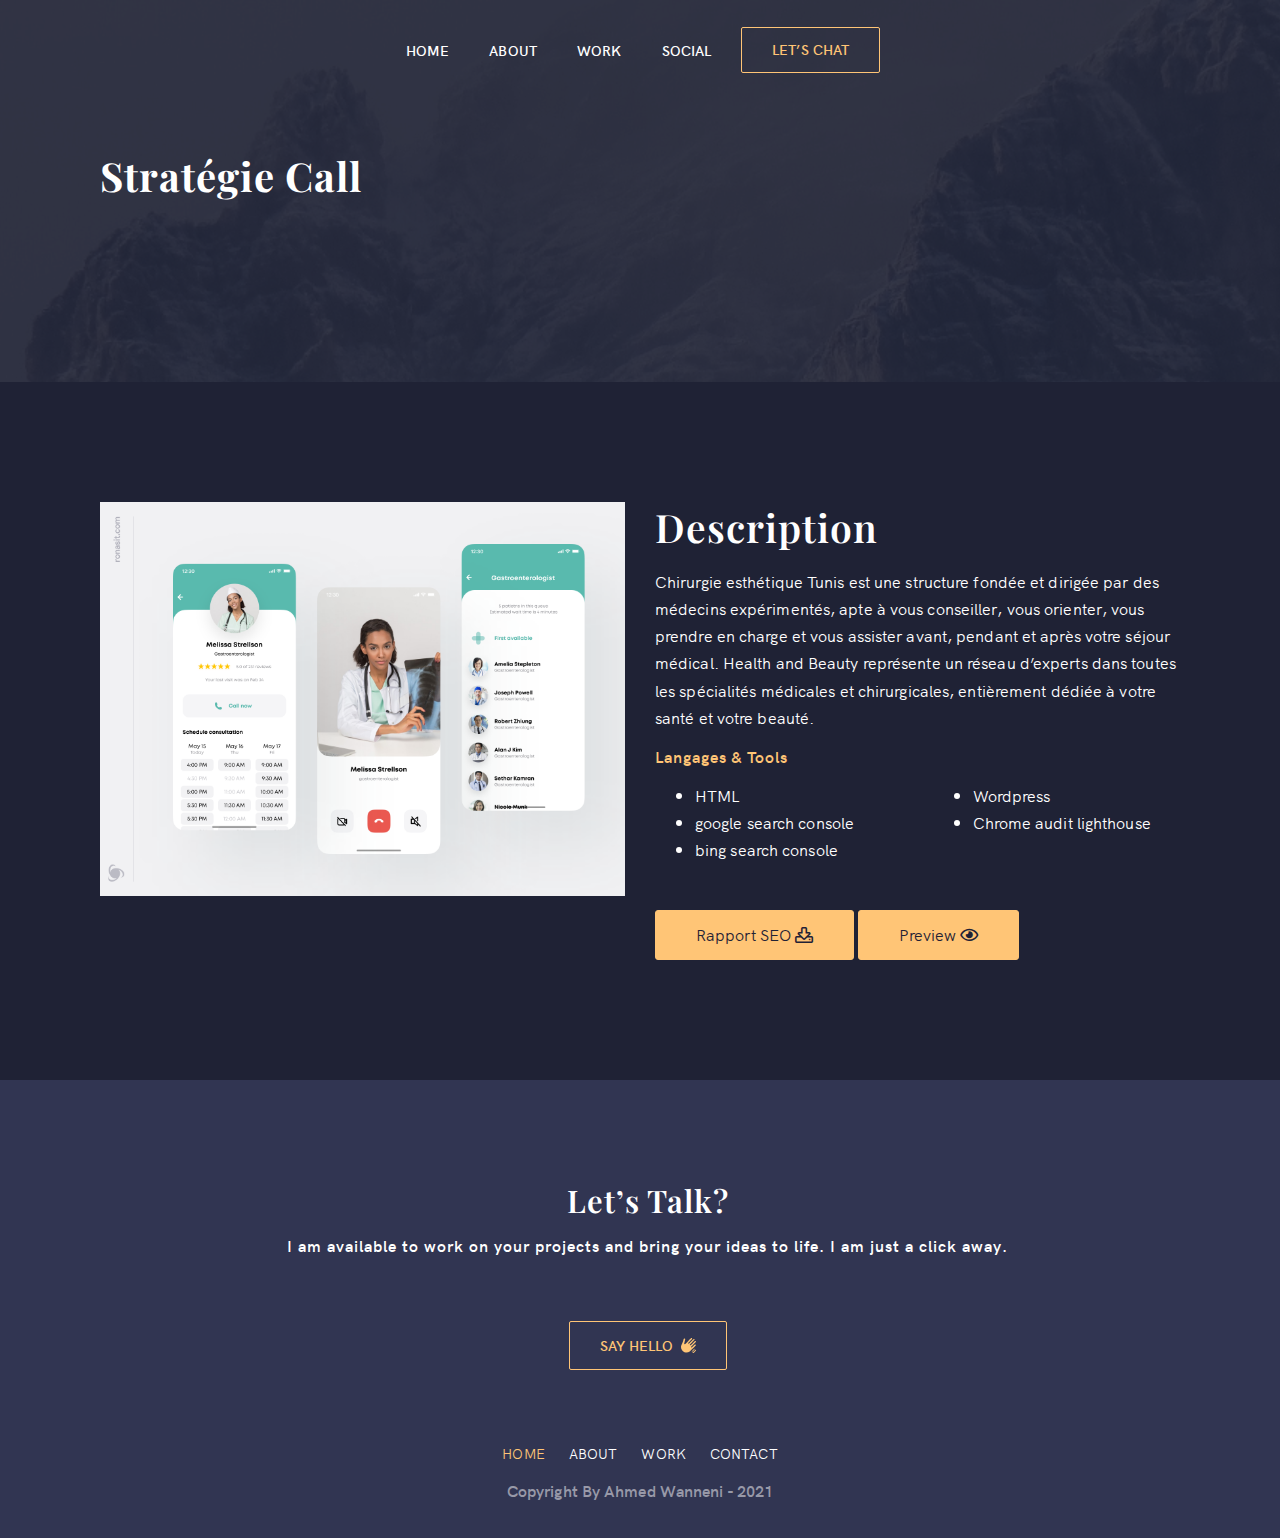
<file: strategieCall.html>
<!DOCTYPE html>
<html class="no-js" lang="en-US">
  <head>
    <meta charset="UTF-8" />
    <meta name="viewport" content="width=device-width, initial-scale=1" />
    <meta http-equiv="x-ua-compatible" content="ie=edge" />
    <title>Stratégie call</title>
    <meta name="robots" content="max-image-preview:large" />
    <link rel="dns-prefetch" href="//fonts.googleapis.com" />
    <link rel="dns-prefetch" href="//s.w.org" />
    <link rel="stylesheet" href="css/all.css">
    
    <script type="text/javascript">
      window._wpemojiSettings = {
        baseUrl: "https:\/\/s.w.org\/images\/core\/emoji\/13.1.0\/72x72\/",
        ext: ".png",
        svgUrl: "https:\/\/s.w.org\/images\/core\/emoji\/13.1.0\/svg\/",
        svgExt: ".svg",
        source: {
          concatemoji:
            "http:\/\/localhost\/wordpress\/wp-includes\/js\/wp-emoji-release.min.js?ver=5.8.2",
        },
      };
      !(function (e, a, t) {
        var n,
          r,
          o,
          i = a.createElement("canvas"),
          p = i.getContext && i.getContext("2d");
        function s(e, t) {
          var a = String.fromCharCode;
          p.clearRect(0, 0, i.width, i.height),
            p.fillText(a.apply(this, e), 0, 0);
          e = i.toDataURL();
          return (
            p.clearRect(0, 0, i.width, i.height),
            p.fillText(a.apply(this, t), 0, 0),
            e === i.toDataURL()
          );
        }
        function c(e) {
          var t = a.createElement("script");
          (t.src = e),
            (t.defer = t.type = "text/javascript"),
            a.getElementsByTagName("head")[0].appendChild(t);
        }
        for (
          o = Array("flag", "emoji"),
            t.supports = { everything: !0, everythingExceptFlag: !0 },
            r = 0;
          r < o.length;
          r++
        )
          (t.supports[o[r]] = (function (e) {
            if (!p || !p.fillText) return !1;
            switch (
              ((p.textBaseline = "top"), (p.font = "600 32px Arial"), e)
            ) {
              case "flag":
                return s(
                  [127987, 65039, 8205, 9895, 65039],
                  [127987, 65039, 8203, 9895, 65039]
                )
                  ? !1
                  : !s(
                      [55356, 56826, 55356, 56819],
                      [55356, 56826, 8203, 55356, 56819]
                    ) &&
                      !s(
                        [
                          55356, 57332, 56128, 56423, 56128, 56418, 56128,
                          56421, 56128, 56430, 56128, 56423, 56128, 56447,
                        ],
                        [
                          55356, 57332, 8203, 56128, 56423, 8203, 56128, 56418,
                          8203, 56128, 56421, 8203, 56128, 56430, 8203, 56128,
                          56423, 8203, 56128, 56447,
                        ]
                      );
              case "emoji":
                return !s(
                  [10084, 65039, 8205, 55357, 56613],
                  [10084, 65039, 8203, 55357, 56613]
                );
            }
            return !1;
          })(o[r])),
            (t.supports.everything = t.supports.everything && t.supports[o[r]]),
            "flag" !== o[r] &&
              (t.supports.everythingExceptFlag =
                t.supports.everythingExceptFlag && t.supports[o[r]]);
        (t.supports.everythingExceptFlag =
          t.supports.everythingExceptFlag && !t.supports.flag),
          (t.DOMReady = !1),
          (t.readyCallback = function () {
            t.DOMReady = !0;
          }),
          t.supports.everything ||
            ((n = function () {
              t.readyCallback();
            }),
            a.addEventListener
              ? (a.addEventListener("DOMContentLoaded", n, !1),
                e.addEventListener("load", n, !1))
              : (e.attachEvent("onload", n),
                a.attachEvent("onreadystatechange", function () {
                  "complete" === a.readyState && t.readyCallback();
                })),
            (n = t.source || {}).concatemoji
              ? c(n.concatemoji)
              : n.wpemoji && n.twemoji && (c(n.twemoji), c(n.wpemoji)));
      })(window, document, window._wpemojiSettings);
    </script>
    <style type="text/css">
      img.wp-smiley,
      img.emoji {
        display: inline !important;
        border: none !important;
        box-shadow: none !important;
        height: 1em !important;
        width: 1em !important;
        margin: 0 0.07em !important;
        vertical-align: -0.1em !important;
        background: none !important;
        padding: 0 !important;
      }
    </style>
    <link
      rel="stylesheet"
      id="wp-block-library-css"
      href="./css/dist-block-library-style.min.css"
      type="text/css"
      media="all"
    />
    <link
      rel="stylesheet"
      id="extendify-sdk-utility-classes-css"
      href="./css/redux-framework-redux-core-extendify-sdk-public-build-extendify-utilities.css"
      type="text/css"
      media="all"
    />
    <link
      rel="stylesheet"
      id="contact-form-7-css"
      href="./css/contact-form-7-includes-css-styles.css"
      type="text/css"
      media="all"
    />
    <link
      rel="stylesheet"
      id="element-ready-widgets-css"
      href="./css/element-ready-lite-assets-css-widgets.min.css"
      type="text/css"
      media="all"
    />
    <link
      rel="stylesheet"
      id="growth-fonts-css"
      href="//fonts.googleapis.com/css?family=Playfair+Display:400,700&#038;display=swap|Open+Sans:300,400,600,700&#038;subset=latin,latin-ext"
      type="text/css"
      media="all"
    />
    <link
      rel="stylesheet"
      id="font-awesome-5-css"
      href="./css/growth-assets-css-font-awesome-5.css"
      type="text/css"
      media="all"
    />
    <link
      rel="stylesheet"
      id="hkgrotesk-css"
      href="./css/growth-assets-css-hkgrotesk.css"
      type="text/css"
      media="all"
    />
    <link
      rel="stylesheet"
      id="bootstrap-css"
      href="./css/growth-assets-css-bootstrap-min.css"
      type="text/css"
      media="all"
    />
    <link
      rel="stylesheet"
      id="slick-css"
      href="./css/element-ready-lite-assets-css-slick.min.css"
      type="text/css"
      media="all"
    />
    <link
      rel="stylesheet"
      id="slick-theme-css"
      href="./css/growth-assets-css-slick-theme.css"
      type="text/css"
      media="all"
    />
    <link
      rel="stylesheet"
      id="slicknav-css"
      href="./css/growth-assets-css-slicknav.css"
      type="text/css"
      media="all"
    />
    <link
      rel="stylesheet"
      id="growth-theme-css"
      href="./css/growth-assets-css-theme.css"
      type="text/css"
      media="all"
    />
    <link
      rel="stylesheet"
      id="normalizer-css"
      href="./css/growth-assets-css-normalize.css"
      type="text/css"
      media="all"
    />
    <link
      rel="stylesheet"
      id="growth-style-css"
      href="./css/growth-style.css"
      type="text/css"
      media="all"
    />
    <style id="growth-style-inline-css" type="text/css">
      .header-area {
        background-image: url(./images/header-image-2.jpg);
      }
      .preloader .loader span,
      .preloader .loader::before {
        background-color: #ffc576;
      }
      .preloader .loader::after {
        border: 5px solid #ffc576;
      }
      .mainmenu-area .container {
        max-width: 100%;
        width: 1170px;
      }
      .footer-area {
        background-image: linear-gradient(90deg, #313552 0%, #313552 100%);
      }
      .subs-box {
        padding: 20px 20px 25px 20px;
        background: url("./images/subsc1.jpg") no-repeat scroll center center /
          cover;
        border-radius: 8px;
        overflow: hidden;
      }
      .site-branding img {
        max-width: 150px;
      }
    </style>
    <link
      rel="stylesheet"
      id="growth-responsive-css"
      href="./css/growth-assets-css-responsive.css"
      type="text/css"
      media="all"
    />
    <link
      rel="stylesheet"
      id="growthcore-style-css"
      href="./css/growthcore-assets-css-growth-core.css"
      type="text/css"
      media="all"
    />
    <script>
      /* <![CDATA[ */
      var rcewpp = {
        ajax_url: "http://localhost/wordpress/wp-admin/admin-ajax.php",
        nonce: "131a4036b2",
        home_url: "http://localhost/wordpress/",
        settings_icon:
          "http://localhost/wordpress/wp-content/plugins/export-wp-page-to-static-html/admin/images/settings.png",
        settings_hover_icon:
          "http://localhost/wordpress/wp-content/plugins/export-wp-page-to-static-html/admin/images/settings_hover.png",
      };
      /* ]]\> */
    </script>
    <!--[if lt IE 9]>
      <script
        type="text/javascript"
        src="http://localhost/wordpress/wp-content/themes/growth/assets/js/vendor/html5shiv-min.js?ver=3.7.2"
        id="html5shiv-js"
      ></script>
    <![endif]-->
    <!--[if lt IE 9]>
      <script
        type="text/javascript"
        src="http://localhost/wordpress/wp-content/themes/growth/assets/js/vendor/respond-min.js?ver=1.4.2"
        id="respond-js"
      ></script>
    <![endif]-->
    <script
      type="text/javascript"
      src="./js/jquery-jquery.min.js"
      id="jquery-core-js"
    ></script>
    <script
      type="text/javascript"
      src="./js/jquery-jquery-migrate.min.js"
      id="jquery-migrate-js"
    ></script>
    <link rel="https://api.w.org/" href="http://localhost/wordpress/wp-json/" />
    <link
      rel="alternate"
      type="application/json"
      href="http://localhost/wordpress/wp-json/wp/v2/pages/1164"
    />
    <link
      rel="EditURI"
      type="application/rsd+xml"
      title="RSD"
      href="http://localhost/wordpress/xmlrpc.php?rsd"
    />
    <link
      rel="wlwmanifest"
      type="application/wlwmanifest+xml"
      href="http://localhost/wordpress/wp-includes/wlwmanifest.xml"
    />
    <meta name="generator" content="WordPress 5.8.2" />
    <link rel="canonical" href="http://localhost/wordpress/post-grid-two/" />
    <link rel="shortlink" href="http://localhost/wordpress/?p=1164" />
    <link
      rel="alternate"
      type="application/json+oembed"
      href="http://localhost/wordpress/wp-json/oembed/1.0/embed?url=http%3A%2F%2Flocalhost%2Fwordpress%2Fpost-grid-two%2F"
    />
    <link
      rel="alternate"
      type="text/xml+oembed"
      href="http://localhost/wordpress/wp-json/oembed/1.0/embed?url=http%3A%2F%2Flocalhost%2Fwordpress%2Fpost-grid-two%2F&#038;format=xml"
    />
    <meta name="framework" content="Redux 4.3.5" />
    <script type="text/javascript">
      var element_ready_section_data = {};
    </script>
    <style type="text/css">
      .recentcomments a {
        display: inline !important;
        padding: 0 !important;
        margin: 0 !important;
      }
    </style>
    <style
      id="growth_opt-dynamic-css"
      title="dynamic-css"
      class="redux-options-output"
    >
      body {
        font-weight: 400;
        color: #ffffff;
        font-size: 16px;
        font-display: swap;
      }
      a {
        color: #ffffff;
      }
      a:hover {
        color: #ffc576;
      }
      h1 {
        font-weight: 600;
        color: #ffffff;
        font-size: 39px;
        font-display: swap;
      }
      h2 {
        font-weight: 600;
        color: #ffffff;
        font-size: 31px;
        font-display: swap;
      }
      h3 {
        font-weight: 600;
        color: #ffffff;
        font-size: 25px;
        font-display: swap;
      }
      h4 {
        font-weight: 600;
        color: #ffffff;
        font-size: 20px;
        font-display: swap;
      }
      h5 {
        font-weight: 600;
        color: #ffffff;
        font-size: 16px;
        font-display: swap;
      }
      h6 {
        font-weight: 600;
        color: #ffffff;
        font-size: 12px;
        font-display: swap;
      }
      .post-title {
        font-weight: 600;
        color: #ffffff;
        font-size: 32px;
        font-display: swap;
      }
      .mainmenu-area {
        padding-top: 20px;
        padding-right: 0px;
        padding-bottom: 20px;
        padding-left: 0px;
      }
      .site-branding {
        font-weight: 600;
        color: #ffffff;
        font-size: 36px;
        font-display: swap;
      }
      .primary-menu ul.nav li a {
        line-height: 30px;
        font-weight: 600;
        color: #ffffff;
        font-size: 14px;
        font-display: swap;
      }
      .primary-menu ul.nav li:hover > a,
      .primary-menu ul.nav li.active > a,
      .primary-menu ul.nav li.current-menu-item > a {
        color: #ffc576;
      }
      .primary-menu ul.nav > li > a:before {
        color: #ffc576;
      }
      .mainmenu-area.affix {
        padding-top: 20px;
        padding-right: 0px;
        padding-bottom: 20px;
        padding-left: 0px;
      }
      .affix .primary-menu ul.nav li > a {
        color: #ffffff;
      }
      .affix .primary-menu ul.nav li:hover > a,
      .affix .primary-menu ul.nav li.active > a,
      .affix .primary-menu ul.nav li.current-menu-item > a {
        color: #ffc576;
      }
      .affix .primary-menu ul.nav > li > a:before {
        color: #ffc576;
      }
      .header-area:before {
        background: rgba(31, 34, 53, 0.9);
      }
      .header-area .header-content {
        padding-top: 150px;
        padding-bottom: 150px;
      }
      .header-area .page-title {
        color: #ffffff;
        font-display: swap;
      }
      .header-area .page-title {
        margin-top: 0px;
        margin-bottom: 0px;
      }
      .header-area .sub-title,
      .header-area .sub-title a {
        line-height: 30px;
        font-weight: 400;
        color: #ffffff;
        font-size: 20px;
        font-display: swap;
      }
      .header-area .sub-title {
        margin-top: 30px;
        margin-bottom: 0px;
      }
      .footer-top {
        padding-top: 100px;
        padding-right: 0px;
        padding-bottom: 0px;
        padding-left: 0px;
      }
      .footer-bottom {
        padding-top: 40px;
        padding-right: 0px;
        padding-bottom: 40px;
        padding-left: 0px;
      }
      .copyright_text {
        line-height: 16px;
        color: #9899a8;
        font-size: 16px;
        font-display: swap;
      }
      .error-area {
        background-repeat: no-repeat;
        background-attachment: scroll;
        background-position: left center;
        background-image: url("https://spaceraceit.com/wp/growth/wp-content/themes/growth/assets/images/error-bg.png");
        background-size: contain;
      }
      .error-area .big-text {
        color: #ffffff;
      }
      .error-area .medium-text {
        color: #ffffff;
      }
      .error-area .error-button {
        color: #ffffff;
      }
      .error-area .error-button:hover {
        color: #4c55c4;
      }
      .error-area .error-button {
        background-color: #4c55c4;
      }
      .error-area .error-button:hover {
        background-color: #ffffff;
      }
      .error-area .error-button {
        border-top: 1px solid #4c55c4;
        border-bottom: 1px solid #4c55c4;
        border-left: 1px solid #4c55c4;
        border-right: 1px solid #4c55c4;
      }
    </style>
  </head>
  <body
    class="
      page-template
      page-template-post-grid-two
      page-template-post-grid-two-php
      page
      page-id-1164
      transparent-menu
      elementor-default elementor-kit-1236
    "
    data-spy="scroll"
    data-target=".mainmenu-area"
  >
    <div class="preloader">
      <div class="load"><span></span> <span></span> <span></span></div>
    </div>
    <nav class="navbar mainmenu-area">
      <div class="container">
        <div class="center-item">
          <h2 class="site-branding">
            <a href="http://localhost/wordpress/"> </a>
          </h2>
          <div class="center-item">
            <div class="primary-menu" id="mainmenu">
              <ul id="menu-mainmenu" class="nav">
                <li
                  id="menu-item-1114"
                  class="
                    menu-item
                    menu-item-type-post_type
                    menu-item-object-page menu-item-home menu-item-has-children
                  "
                >
                  <a title="" href="index.html"
                    >Home<span class="sub"></span
                  ></a>
                  
                </li>
                <li
                  id="menu-item-1117"
                  class="
                    menu-item
                    menu-item-type-post_type
                    menu-item-object-page
                  "
                >
                  <a title="" href="index.html#about"
                    >About<span class="sub"></span
                  ></a>
                </li>
                <li
                  id="menu-item-1234"
                  class="
                    menu-item menu-item-type-custom menu-item-object-custom
                  "
                >
                  <a href="index.html#work"
                    >Work<span class="sub"></span
                  ></a>
                </li>
                <li
                  id="menu-item-1115"
                  class="
                    menu-item
                    menu-item-type-post_type
                    menu-item-object-page
                    current-menu-ancestor
                    current-menu-parent
                    current_page_parent
                    current_page_ancestor
                    menu-item-has-children
                  "
                >
                  <a title="" href="index.html#social"
                    >Social<span class="sub"></span
                  ></a>
                 
            </div>
            <div class="menu-buttons">
              <a
                class="button-sm"
                href="contact.html#contact-section"
                >LET’S CHAT</a
              >
            </div>
            <a
              class="menu-toggle-button"
              id="menu-button"
              data-toggle="collapse"
              href="#mainmenu"
              ><i class="fal fa-bars"></i><i class="fal fa-times"></i
            ></a>
          </div>
        </div>
      </div>
    </nav>
    <header class="header-area">
      <div class="header-content">
        <div class="container">
          <div class="row">
            <div class="col-xs-12 col-md-9">
              <h3 class="page-title">Stratégie Call</h3>
              <div class="sub-title site-description"></div>
            </div>
          </div>
        </div>
      </div>
    </header>
    <section class="section-padding">
      <div class="container">
        <div class="row">
          <div class="col-md-6">
            <img src="./images/kine/post.png">
            
          </div>
          <div class="col-md-6 desc-right">
            <div>
            <h1>Description</h1>
           <p>
            Chirurgie esthétique Tunis  est  une structure fondée et dirigée par des médecins expérimentés, apte à vous conseiller, vous orienter, vous prendre en charge et vous assister avant, pendant et après  votre séjour médical.

Health and Beauty représente un réseau d’experts dans toutes les spécialités médicales et chirurgicales, entièrement dédiée à votre santé et votre beauté.</p>
           
          
            <h5 style="font-family: 'HK Grotesk';color:#ffc576;margin-top: 1.5rem;margin-bottom: 1.5rem;">Langages & Tools</h6>
            <div class="row desc-footer">
              <div class="col-md-6"><ul>
                <li>HTML</li>
                <li>google search console </li>
                <li>bing search console </li>
                
              <ul></div>
            
            
              <div class="col-md-6"><ul>
                <li>Wordpress</li>
                <li>Chrome audit lighthouse</li>
              <ul></div>
            </div>
          </div>
            <div class="row">
              <div class="col-md-12 desc-btn-container">
                <a class="desc-btn" href="./rapport/chirurgie_esthetique.pdf" download>Rapport SEO <i class="far fa-download"></i></a>
                <a class="desc-btn" href="https://www.chirurgie-esthetique-tunis.com/" target="_blank">Preview <i class="far fa-eye"></i></a>
              </div>
            </div>
              
          </div>
        </div>
      </div>
    </section>
    <footer class="footer-area">
      <div class="footer-top">
        <div class="container">
          <div class="row masonrys footer-top-widgets">
            <section
              id="text-7"
              class="
                widget
                footer-widget
                widget_text
                col-xs-12 col-sm-12
                xs-full
                masonry-item
              "
            >
              <div class="textwidget">
                <h2 class="text-center">Let’s Talk?</h2>
                <h5 style="text-align:center;font-family: 'HK Grotesk', Sans-serif;">I am available to work on your projects and bring your ideas to life. I am just a click away.</h5>
              </div>
            </section>
            <section
              id="text-8"
              class="
                widget
                footer-widget
                widget_text
                col-xs-12 col-sm-12 
                xs-full
                masonry-item
              "
            >
              <div class="textwidget">
                <div style="text-align: center;">
                  <a
                    class="hello-btn"
                    href="contact.html#contact-section"
                    >Say Hello <img class="hello-icon" src="./icons/hello.svg"></a
                  >
                  
                </div>
              </div>
            </section>
          </div>
        </div>
      </div>
      <div class="footer-bottom">
        <div class="container">
          <div class="row">
            <div class="col-xs-12">
              <div class="footer-menu">
                <ul id="menu-footer-menu" class="menu">
                  <li
                    id="menu-item-1184"
                    class="
                      menu-item
                      menu-item-type-post_type
                      menu-item-object-page menu-item-home
                      current-menu-item
                      page_item page-item-28
                      current_page_item
                    "
                  >
                    <a href="./index.html">Home<span class="sub"></span></a>
                  </li>
                  <li
                    id="menu-item-1187"
                    class="
                      menu-item
                      menu-item-type-post_type
                      menu-item-object-page
                    "
                  >
                    <a href="index.html#about"
                      >About<span class="sub"></span
                    ></a>
                  </li>
                  <li
                    id="menu-item-1185"
                    class="
                      menu-item
                      menu-item-type-post_type
                      menu-item-object-page
                    "
                  >
                    <a href="index.html#work"
                      >Work<span class="sub"></span
                    ></a>
                  </li>
                  <li
                    id="menu-item-1186"
                    class="
                      menu-item
                      menu-item-type-post_type
                      menu-item-object-page
                    "
                  >
                    <a href="contact.html#contact-section"
                      >Contact<span class="sub"></span
                    ></a>
                  </li>
                </ul>
              </div>
              <div class="copyright_text">Copyright By Ahmed Wanneni - 2021</div>
            </div>
          </div>
        </div>
      </div>
    </footer>
    <script
      type="text/javascript"
      src="./js/dist-vendor-regenerator-runtime.min.js"
      id="regenerator-runtime-js"
    ></script>
    <script
      type="text/javascript"
      src="./js/dist-vendor-wp-polyfill.min.js"
      id="wp-polyfill-js"
    ></script>
    <script type="text/javascript" id="contact-form-7-js-extra">
      /* <![CDATA[ */
      var wpcf7 = {
        api: {
          root: "http:\/\/localhost\/wordpress\/wp-json\/",
          namespace: "contact-form-7\/v1",
        },
      };
      /* ]]> */
    </script>
    <script
      type="text/javascript"
      src="./js/contact-form-7-includes-js-index.js"
      id="contact-form-7-js"
    ></script>
    <script
      type="text/javascript"
      src="./js/growth-assets-js-vendor-bootstrap-min.js"
      id="bootstrap-js"
    ></script>
    <script
      type="text/javascript"
      src="./js/xtk-imagesloaded.min.js"
      id="imagesloaded-js"
    ></script>
    <script
      type="text/javascript"
      src="./js/yzt-masonry.min.js"
      id="masonry-js"
    ></script>
    <script
      type="text/javascript"
      src="./js/jquery-jquery.masonry.min.js"
      id="jquery-masonry-js"
    ></script>
    <script
      type="text/javascript"
      src="./js/element-ready-lite-assets-js-slick.min.js"
      id="slick-js"
    ></script>
    <script
      type="text/javascript"
      src="./js/growth-assets-js-slicknav-min.js"
      id="slicknav-js"
    ></script>
    <script
      type="text/javascript"
      src="./js/growth-assets-js-fitvids.js"
      id="jquery-fitvids-js"
    ></script>
    <script
      type="text/javascript"
      src="./js/growth-assets-js-prefixfree-min.js"
      id="jquery-prefixfree-js"
    ></script>
    <script
      type="text/javascript"
      src="./js/growth-assets-js-skip-link-focus-fix.js"
      id="growth-skip-link-focus-fix-js"
    ></script>
    <script
      type="text/javascript"
      src="./js/growth-assets-js-scrollUp-min.js"
      id="scrollUp-js"
    ></script>
    <script
      type="text/javascript"
      src="./js/growth-assets-js-main.js"
      id="growth-main-js"
    ></script>
    <script
      type="text/javascript"
      src="./js/growthcore-assets-js-growth-core.js"
      id="growthcore-active-js"
    ></script>
    <script
      type="text/javascript"
      src="./js/imb-wp-embed.min.js"
      id="wp-embed-js"
    ></script>
  </body>
</html>
</file>
<file: css/all.css>
/* width */
::-webkit-scrollbar {
    width: 5px;
    scroll-padding: 5px;
  }
  
  /* Track */
  ::-webkit-scrollbar-track {
    border-radius: 10px;
  }
   
  /* Handle */
  ::-webkit-scrollbar-thumb {
    background: #ffc576; 
    border-radius: 10px;
  }
  
  /* Handle on hover */
  ::-webkit-scrollbar-thumb:hover {
    background: #fac06e; 
  }
  .hello-icon{
  width: 15px;
  margin-top: -7px;
  margin-left: 3px;
  }
  .hello-icon:hover{
      fill : red
  }
  .hello-btn{
    border: 1px solid #FFC576;
    color: #FFC576;
    background: transparent;
    text-transform: uppercase;
    font-weight: 600;
    padding: 10px 30px;
    border-radius: 2px;
    font-size: 14px;
    display: inline-block;
  }
  .hello-btn:hover{
      letter-spacing: 3px;
  }
  ::selection {
    background-color: #FFC576;
    color : #313552
  }
  .download-btn,.desc-btn{
        color: #1f2235 !important;
        background-color: #ffc576;
        padding: 10px 40px 10px 40px;
        border-style: solid;
        border-width: 1px 1px 1px 1px;
        border-color: #ffc576;
        border-radius: 3px 3px 3px 3px;
        display: inline-block;
  }
  .download-btn *{
    color: #1f2235 !important;
  }
  .download-btn:hover{
      letter-spacing: 3px;
  }

  .desc-footer{
      margin-top:1.5rem
  }
  .desc-btn-container{
      margin-top: 3.7rem;
  }
</file>
<file: css/redux-framework-redux-core-extendify-sdk-public-build-extendify-utilities.css>
.ext-absolute{position:absolute!important}.ext-relative{position:relative!important}.ext-top-base{top:var(--wp--style--block-gap,2rem)!important}.ext-top-lg{top:var(--extendify--spacing--large)!important}.ext--top-base{top:calc(var(--wp--style--block-gap, 2rem)*-1)!important}.ext--top-lg{top:calc(var(--extendify--spacing--large)*-1)!important}.ext-right-base{right:var(--wp--style--block-gap,2rem)!important}.ext-right-lg{right:var(--extendify--spacing--large)!important}.ext--right-base{right:calc(var(--wp--style--block-gap, 2rem)*-1)!important}.ext--right-lg{right:calc(var(--extendify--spacing--large)*-1)!important}.ext-bottom-base{bottom:var(--wp--style--block-gap,2rem)!important}.ext-bottom-lg{bottom:var(--extendify--spacing--large)!important}.ext--bottom-base{bottom:calc(var(--wp--style--block-gap, 2rem)*-1)!important}.ext--bottom-lg{bottom:calc(var(--extendify--spacing--large)*-1)!important}.ext-left-base{left:var(--wp--style--block-gap,2rem)!important}.ext-left-lg{left:var(--extendify--spacing--large)!important}.ext--left-base{left:calc(var(--wp--style--block-gap, 2rem)*-1)!important}.ext--left-lg{left:calc(var(--extendify--spacing--large)*-1)!important}.ext-order-1{order:1!important}.ext-order-2{order:2!important}.ext-col-auto{grid-column:auto!important}.ext-col-span-1{grid-column:span 1/span 1!important}.ext-col-span-2{grid-column:span 2/span 2!important}.ext-col-span-3{grid-column:span 3/span 3!important}.ext-col-span-4{grid-column:span 4/span 4!important}.ext-col-span-5{grid-column:span 5/span 5!important}.ext-col-span-6{grid-column:span 6/span 6!important}.ext-col-span-7{grid-column:span 7/span 7!important}.ext-col-span-8{grid-column:span 8/span 8!important}.ext-col-span-9{grid-column:span 9/span 9!important}.ext-col-span-10{grid-column:span 10/span 10!important}.ext-col-span-11{grid-column:span 11/span 11!important}.ext-col-span-12{grid-column:span 12/span 12!important}.ext-col-span-full{grid-column:1/-1!important}.ext-col-start-1{grid-column-start:1!important}.ext-col-start-2{grid-column-start:2!important}.ext-col-start-3{grid-column-start:3!important}.ext-col-start-4{grid-column-start:4!important}.ext-col-start-5{grid-column-start:5!important}.ext-col-start-6{grid-column-start:6!important}.ext-col-start-7{grid-column-start:7!important}.ext-col-start-8{grid-column-start:8!important}.ext-col-start-9{grid-column-start:9!important}.ext-col-start-10{grid-column-start:10!important}.ext-col-start-11{grid-column-start:11!important}.ext-col-start-12{grid-column-start:12!important}.ext-col-start-13{grid-column-start:13!important}.ext-col-start-auto{grid-column-start:auto!important}.ext-col-end-1{grid-column-end:1!important}.ext-col-end-2{grid-column-end:2!important}.ext-col-end-3{grid-column-end:3!important}.ext-col-end-4{grid-column-end:4!important}.ext-col-end-5{grid-column-end:5!important}.ext-col-end-6{grid-column-end:6!important}.ext-col-end-7{grid-column-end:7!important}.ext-col-end-8{grid-column-end:8!important}.ext-col-end-9{grid-column-end:9!important}.ext-col-end-10{grid-column-end:10!important}.ext-col-end-11{grid-column-end:11!important}.ext-col-end-12{grid-column-end:12!important}.ext-col-end-13{grid-column-end:13!important}.ext-col-end-auto{grid-column-end:auto!important}.ext-row-auto{grid-row:auto!important}.ext-row-span-1{grid-row:span 1/span 1!important}.ext-row-span-2{grid-row:span 2/span 2!important}.ext-row-span-3{grid-row:span 3/span 3!important}.ext-row-span-4{grid-row:span 4/span 4!important}.ext-row-span-5{grid-row:span 5/span 5!important}.ext-row-span-6{grid-row:span 6/span 6!important}.ext-row-span-full{grid-row:1/-1!important}.ext-row-start-1{grid-row-start:1!important}.ext-row-start-2{grid-row-start:2!important}.ext-row-start-3{grid-row-start:3!important}.ext-row-start-4{grid-row-start:4!important}.ext-row-start-5{grid-row-start:5!important}.ext-row-start-6{grid-row-start:6!important}.ext-row-start-7{grid-row-start:7!important}.ext-row-start-auto{grid-row-start:auto!important}.ext-row-end-1{grid-row-end:1!important}.ext-row-end-2{grid-row-end:2!important}.ext-row-end-3{grid-row-end:3!important}.ext-row-end-4{grid-row-end:4!important}.ext-row-end-5{grid-row-end:5!important}.ext-row-end-6{grid-row-end:6!important}.ext-row-end-7{grid-row-end:7!important}.ext-row-end-auto{grid-row-end:auto!important}.ext-m-0:not([style*=margin]){margin:0!important}.ext-m-auto:not([style*=margin]){margin:auto!important}.ext-m-base:not([style*=margin]){margin:var(--wp--style--block-gap,2rem)!important}.ext-m-lg:not([style*=margin]){margin:var(--extendify--spacing--large)!important}.ext--m-base:not([style*=margin]){margin:calc(var(--wp--style--block-gap, 2rem)*-1)!important}.ext--m-lg:not([style*=margin]){margin:calc(var(--extendify--spacing--large)*-1)!important}.ext-mx-0:not([style*=margin]){margin-left:0!important;margin-right:0!important}.ext-mx-auto:not([style*=margin]){margin-left:auto!important;margin-right:auto!important}.ext-mx-base:not([style*=margin]){margin-left:var(--wp--style--block-gap,2rem)!important;margin-right:var(--wp--style--block-gap,2rem)!important}.ext-mx-lg:not([style*=margin]){margin-left:var(--extendify--spacing--large)!important;margin-right:var(--extendify--spacing--large)!important}.ext--mx-base:not([style*=margin]){margin-left:calc(var(--wp--style--block-gap, 2rem)*-1)!important;margin-right:calc(var(--wp--style--block-gap, 2rem)*-1)!important}.ext--mx-lg:not([style*=margin]){margin-left:calc(var(--extendify--spacing--large)*-1)!important;margin-right:calc(var(--extendify--spacing--large)*-1)!important}.ext-my-0:not([style*=margin]){margin-bottom:0!important;margin-top:0!important}.ext-my-auto:not([style*=margin]){margin-bottom:auto!important;margin-top:auto!important}.ext-my-base:not([style*=margin]){margin-bottom:var(--wp--style--block-gap,2rem)!important;margin-top:var(--wp--style--block-gap,2rem)!important}.ext-my-lg:not([style*=margin]){margin-bottom:var(--extendify--spacing--large)!important;margin-top:var(--extendify--spacing--large)!important}.ext--my-base:not([style*=margin]){margin-bottom:calc(var(--wp--style--block-gap, 2rem)*-1)!important;margin-top:calc(var(--wp--style--block-gap, 2rem)*-1)!important}.ext--my-lg:not([style*=margin]){margin-bottom:calc(var(--extendify--spacing--large)*-1)!important;margin-top:calc(var(--extendify--spacing--large)*-1)!important}.ext-mt-0:not([style*=margin]){margin-top:0!important}.ext-mt-auto:not([style*=margin]){margin-top:auto!important}.ext-mt-base:not([style*=margin]){margin-top:var(--wp--style--block-gap,2rem)!important}.ext-mt-lg:not([style*=margin]){margin-top:var(--extendify--spacing--large)!important}.ext--mt-base:not([style*=margin]){margin-top:calc(var(--wp--style--block-gap, 2rem)*-1)!important}.ext--mt-lg:not([style*=margin]){margin-top:calc(var(--extendify--spacing--large)*-1)!important}.ext-mr-0:not([style*=margin]){margin-right:0!important}.ext-mr-auto:not([style*=margin]){margin-right:auto!important}.ext-mr-base:not([style*=margin]){margin-right:var(--wp--style--block-gap,2rem)!important}.ext-mr-lg:not([style*=margin]){margin-right:var(--extendify--spacing--large)!important}.ext--mr-base:not([style*=margin]){margin-right:calc(var(--wp--style--block-gap, 2rem)*-1)!important}.ext--mr-lg:not([style*=margin]){margin-right:calc(var(--extendify--spacing--large)*-1)!important}.ext-mb-0:not([style*=margin]){margin-bottom:0!important}.ext-mb-auto:not([style*=margin]){margin-bottom:auto!important}.ext-mb-base:not([style*=margin]){margin-bottom:var(--wp--style--block-gap,2rem)!important}.ext-mb-lg:not([style*=margin]){margin-bottom:var(--extendify--spacing--large)!important}.ext--mb-base:not([style*=margin]){margin-bottom:calc(var(--wp--style--block-gap, 2rem)*-1)!important}.ext--mb-lg:not([style*=margin]){margin-bottom:calc(var(--extendify--spacing--large)*-1)!important}.ext-ml-0:not([style*=margin]){margin-left:0!important}.ext-ml-auto:not([style*=margin]){margin-left:auto!important}.ext-ml-base:not([style*=margin]){margin-left:var(--wp--style--block-gap,2rem)!important}.ext-ml-lg:not([style*=margin]){margin-left:var(--extendify--spacing--large)!important}.ext--ml-base:not([style*=margin]){margin-left:calc(var(--wp--style--block-gap, 2rem)*-1)!important}.ext--ml-lg:not([style*=margin]){margin-left:calc(var(--extendify--spacing--large)*-1)!important}.ext-block{display:block!important}.ext-inline-block{display:inline-block!important}.ext-inline{display:inline!important}.ext-flex{display:flex!important}.ext-inline-flex{display:inline-flex!important}.ext-grid{display:grid!important}.ext-inline-grid{display:inline-grid!important}.ext-hidden{display:none!important}.ext-w-auto{width:auto!important}.ext-w-full{width:100%!important}.ext-max-w-full{max-width:100%!important}.ext-flex-1{flex:1 1 0%!important}.ext-flex-auto{flex:1 1 auto!important}.ext-flex-initial{flex:0 1 auto!important}.ext-flex-none{flex:none!important}.ext-flex-shrink-0{flex-shrink:0!important}.ext-flex-shrink{flex-shrink:1!important}.ext-flex-grow-0{flex-grow:0!important}.ext-flex-grow{flex-grow:1!important}.ext-list-none{list-style-type:none!important}.ext-grid-cols-1{grid-template-columns:repeat(1,minmax(0,1fr))!important}.ext-grid-cols-2{grid-template-columns:repeat(2,minmax(0,1fr))!important}.ext-grid-cols-3{grid-template-columns:repeat(3,minmax(0,1fr))!important}.ext-grid-cols-4{grid-template-columns:repeat(4,minmax(0,1fr))!important}.ext-grid-cols-5{grid-template-columns:repeat(5,minmax(0,1fr))!important}.ext-grid-cols-6{grid-template-columns:repeat(6,minmax(0,1fr))!important}.ext-grid-cols-7{grid-template-columns:repeat(7,minmax(0,1fr))!important}.ext-grid-cols-8{grid-template-columns:repeat(8,minmax(0,1fr))!important}.ext-grid-cols-9{grid-template-columns:repeat(9,minmax(0,1fr))!important}.ext-grid-cols-10{grid-template-columns:repeat(10,minmax(0,1fr))!important}.ext-grid-cols-11{grid-template-columns:repeat(11,minmax(0,1fr))!important}.ext-grid-cols-12{grid-template-columns:repeat(12,minmax(0,1fr))!important}.ext-grid-cols-none{grid-template-columns:none!important}.ext-grid-rows-1{grid-template-rows:repeat(1,minmax(0,1fr))!important}.ext-grid-rows-2{grid-template-rows:repeat(2,minmax(0,1fr))!important}.ext-grid-rows-3{grid-template-rows:repeat(3,minmax(0,1fr))!important}.ext-grid-rows-4{grid-template-rows:repeat(4,minmax(0,1fr))!important}.ext-grid-rows-5{grid-template-rows:repeat(5,minmax(0,1fr))!important}.ext-grid-rows-6{grid-template-rows:repeat(6,minmax(0,1fr))!important}.ext-grid-rows-none{grid-template-rows:none!important}.ext-flex-row{flex-direction:row!important}.ext-flex-row-reverse{flex-direction:row-reverse!important}.ext-flex-col{flex-direction:column!important}.ext-flex-col-reverse{flex-direction:column-reverse!important}.ext-flex-wrap{flex-wrap:wrap!important}.ext-flex-wrap-reverse{flex-wrap:wrap-reverse!important}.ext-flex-nowrap{flex-wrap:nowrap!important}.ext-items-start{align-items:flex-start!important}.ext-items-end{align-items:flex-end!important}.ext-items-center{align-items:center!important}.ext-items-baseline{align-items:baseline!important}.ext-items-stretch{align-items:stretch!important}.ext-justify-start{justify-content:flex-start!important}.ext-justify-end{justify-content:flex-end!important}.ext-justify-center{justify-content:center!important}.ext-justify-between{justify-content:space-between!important}.ext-justify-around{justify-content:space-around!important}.ext-justify-evenly{justify-content:space-evenly!important}.ext-justify-items-start{justify-items:start!important}.ext-justify-items-end{justify-items:end!important}.ext-justify-items-center{justify-items:center!important}.ext-justify-items-stretch{justify-items:stretch!important}.ext-gap-0{gap:0!important}.ext-gap-base{gap:var(--wp--style--block-gap,2rem)!important}.ext-gap-lg{gap:var(--extendify--spacing--large)!important}.ext-gap-x-0{-moz-column-gap:0!important;column-gap:0!important}.ext-gap-x-base{-moz-column-gap:var(--wp--style--block-gap,2rem)!important;column-gap:var(--wp--style--block-gap,2rem)!important}.ext-gap-x-lg{-moz-column-gap:var(--extendify--spacing--large)!important;column-gap:var(--extendify--spacing--large)!important}.ext-gap-y-0{row-gap:0!important}.ext-gap-y-base{row-gap:var(--wp--style--block-gap,2rem)!important}.ext-gap-y-lg{row-gap:var(--extendify--spacing--large)!important}.ext-justify-self-auto{justify-self:auto!important}.ext-justify-self-start{justify-self:start!important}.ext-justify-self-end{justify-self:end!important}.ext-justify-self-center{justify-self:center!important}.ext-justify-self-stretch{justify-self:stretch!important}.ext-rounded-none{border-radius:0!important}.ext-rounded-full{border-radius:9999px!important}.ext-rounded-t-none{border-top-left-radius:0!important;border-top-right-radius:0!important}.ext-rounded-t-full{border-top-left-radius:9999px!important;border-top-right-radius:9999px!important}.ext-rounded-r-none{border-bottom-right-radius:0!important;border-top-right-radius:0!important}.ext-rounded-r-full{border-bottom-right-radius:9999px!important;border-top-right-radius:9999px!important}.ext-rounded-b-none{border-bottom-left-radius:0!important;border-bottom-right-radius:0!important}.ext-rounded-b-full{border-bottom-left-radius:9999px!important;border-bottom-right-radius:9999px!important}.ext-rounded-l-none{border-bottom-left-radius:0!important;border-top-left-radius:0!important}.ext-rounded-l-full{border-bottom-left-radius:9999px!important;border-top-left-radius:9999px!important}.ext-rounded-tl-none{border-top-left-radius:0!important}.ext-rounded-tl-full{border-top-left-radius:9999px!important}.ext-rounded-tr-none{border-top-right-radius:0!important}.ext-rounded-tr-full{border-top-right-radius:9999px!important}.ext-rounded-br-none{border-bottom-right-radius:0!important}.ext-rounded-br-full{border-bottom-right-radius:9999px!important}.ext-rounded-bl-none{border-bottom-left-radius:0!important}.ext-rounded-bl-full{border-bottom-left-radius:9999px!important}.ext-border-0{border-width:0!important}.ext-border-t-0{border-top-width:0!important}.ext-border-r-0{border-right-width:0!important}.ext-border-b-0{border-bottom-width:0!important}.ext-border-l-0{border-left-width:0!important}.ext-p-0:not([style*=padding]){padding:0!important}.ext-p-base:not([style*=padding]){padding:var(--wp--style--block-gap,2rem)!important}.ext-p-lg:not([style*=padding]){padding:var(--extendify--spacing--large)!important}.ext-px-0:not([style*=padding]){padding-left:0!important;padding-right:0!important}.ext-px-base:not([style*=padding]){padding-left:var(--wp--style--block-gap,2rem)!important;padding-right:var(--wp--style--block-gap,2rem)!important}.ext-px-lg:not([style*=padding]){padding-left:var(--extendify--spacing--large)!important;padding-right:var(--extendify--spacing--large)!important}.ext-py-0:not([style*=padding]){padding-bottom:0!important;padding-top:0!important}.ext-py-base:not([style*=padding]){padding-bottom:var(--wp--style--block-gap,2rem)!important;padding-top:var(--wp--style--block-gap,2rem)!important}.ext-py-lg:not([style*=padding]){padding-bottom:var(--extendify--spacing--large)!important;padding-top:var(--extendify--spacing--large)!important}.ext-pt-0:not([style*=padding]){padding-top:0!important}.ext-pt-base:not([style*=padding]){padding-top:var(--wp--style--block-gap,2rem)!important}.ext-pt-lg:not([style*=padding]){padding-top:var(--extendify--spacing--large)!important}.ext-pr-0:not([style*=padding]){padding-right:0!important}.ext-pr-base:not([style*=padding]){padding-right:var(--wp--style--block-gap,2rem)!important}.ext-pr-lg:not([style*=padding]){padding-right:var(--extendify--spacing--large)!important}.ext-pb-0:not([style*=padding]){padding-bottom:0!important}.ext-pb-base:not([style*=padding]){padding-bottom:var(--wp--style--block-gap,2rem)!important}.ext-pb-lg:not([style*=padding]){padding-bottom:var(--extendify--spacing--large)!important}.ext-pl-0:not([style*=padding]){padding-left:0!important}.ext-pl-base:not([style*=padding]){padding-left:var(--wp--style--block-gap,2rem)!important}.ext-pl-lg:not([style*=padding]){padding-left:var(--extendify--spacing--large)!important}.ext-text-left{text-align:left!important}.ext-text-center{text-align:center!important}.ext-text-right{text-align:right!important}.ext-leading-none{line-height:1!important}.ext-leading-tight{line-height:1.25!important}.ext-leading-snug{line-height:1.375!important}.ext-leading-normal{line-height:1.5!important}.ext-leading-relaxed{line-height:1.625!important}.ext-leading-loose{line-height:2!important}.clip-path--rhombus img{-webkit-clip-path:polygon(15% 6%,80% 29%,84% 93%,23% 69%);clip-path:polygon(15% 6%,80% 29%,84% 93%,23% 69%)}.clip-path--diamond img{-webkit-clip-path:polygon(5% 29%,60% 2%,91% 64%,36% 89%);clip-path:polygon(5% 29%,60% 2%,91% 64%,36% 89%)}.clip-path--rhombus-alt img{-webkit-clip-path:polygon(14% 9%,85% 24%,91% 89%,19% 76%);clip-path:polygon(14% 9%,85% 24%,91% 89%,19% 76%)}.wp-block-columns[class*=fullwidth-cols]{margin-bottom:unset}.ext .wp-block-columns .wp-block-column[style*=padding]{padding-left:0!important;padding-right:0!important}.ext .wp-block-columns+.wp-block-columns:not([class*=mt-]):not([class*=my-]):not([style*=margin]){margin-top:0!important}[class*=fullwidth-cols] .wp-block-column:first-child,[class*=fullwidth-cols] .wp-block-group:first-child{margin-top:0}[class*=fullwidth-cols] .wp-block-column:last-child,[class*=fullwidth-cols] .wp-block-group:last-child{margin-bottom:0}[class*=fullwidth-cols] .wp-block-column:first-child>*,[class*=fullwidth-cols] .wp-block-column>:first-child{margin-top:0}.ext .is-not-stacked-on-mobile .wp-block-column,[class*=fullwidth-cols] .wp-block-column>:last-child{margin-bottom:0}.wp-block-columns[class*=fullwidth-cols]:not(.is-not-stacked-on-mobile)>.wp-block-column:not(:last-child){margin-bottom:var(--wp--style--block-gap,2rem)}@media (min-width:782px){.wp-block-columns[class*=fullwidth-cols]:not(.is-not-stacked-on-mobile)>.wp-block-column:not(:last-child){margin-bottom:0}}.wp-block-columns[class*=fullwidth-cols].is-not-stacked-on-mobile>.wp-block-column{margin-bottom:0!important}@media (min-width:600px) and (max-width:781px){.wp-block-columns[class*=fullwidth-cols]:not(.is-not-stacked-on-mobile)>.wp-block-column:nth-child(2n){margin-left:var(--wp--style--block-gap,2em)}}@media (max-width:781px){.tablet\:fullwidth-cols.wp-block-columns:not(.is-not-stacked-on-mobile){flex-wrap:wrap}.tablet\:fullwidth-cols.wp-block-columns:not(.is-not-stacked-on-mobile)>.wp-block-column{flex-basis:100%!important;margin-left:0!important}}@media (max-width:1079px){.desktop\:fullwidth-cols.wp-block-columns:not(.is-not-stacked-on-mobile){flex-wrap:wrap}.desktop\:fullwidth-cols.wp-block-columns:not(.is-not-stacked-on-mobile)>.wp-block-column{flex-basis:100%!important;margin-left:0!important}.desktop\:fullwidth-cols.wp-block-columns:not(.is-not-stacked-on-mobile)>.wp-block-column:not(:last-child){margin-bottom:var(--wp--style--block-gap,2rem)!important}}.direction-rtl{direction:rtl}.direction-ltr{direction:ltr}.is-style-inline-list{padding-left:0!important}.is-style-inline-list li{list-style-type:none!important}@media (min-width:782px){.is-style-inline-list li{display:inline!important;margin-right:var(--wp--style--block-gap,2rem)!important}}@media (min-width:782px){.is-style-inline-list li:first-child{margin-left:0!important}}@media (min-width:782px){.is-style-inline-list li:last-child{margin-right:0!important}}.bring-to-front{position:relative;z-index:10}.text-stroke{-webkit-text-stroke-color:var(--wp--preset--color--background)}.text-stroke,.text-stroke--primary{-webkit-text-stroke-width:var(
        --wp--custom--typography--text-stroke-width,2px
    )}.text-stroke--primary{-webkit-text-stroke-color:var(--wp--preset--color--primary)}.text-stroke--secondary{-webkit-text-stroke-width:var(
        --wp--custom--typography--text-stroke-width,2px
    );-webkit-text-stroke-color:var(--wp--preset--color--secondary)}.editor\:no-caption .block-editor-rich-text__editable{display:none!important}.editor\:no-inserter .wp-block-column:not(.is-selected)>.block-list-appender,.editor\:no-inserter .wp-block-cover__inner-container>.block-list-appender,.editor\:no-inserter .wp-block-group__inner-container>.block-list-appender,.editor\:no-inserter>.block-list-appender{display:none}.editor\:no-resize .components-resizable-box__handle,.editor\:no-resize .components-resizable-box__handle:after,.editor\:no-resize .components-resizable-box__side-handle:before{display:none;pointer-events:none}.editor\:no-resize .components-resizable-box__container{display:block}.editor\:pointer-events-none{pointer-events:none}.is-style-angled{justify-content:flex-end}.ext .is-style-angled>[class*=_inner-container],.is-style-angled{align-items:center}.is-style-angled .wp-block-cover__image-background,.is-style-angled .wp-block-cover__video-background{-webkit-clip-path:polygon(0 0,30% 0,50% 100%,0 100%);clip-path:polygon(0 0,30% 0,50% 100%,0 100%);z-index:1}@media (min-width:782px){.is-style-angled .wp-block-cover__image-background,.is-style-angled .wp-block-cover__video-background{-webkit-clip-path:polygon(0 0,55% 0,65% 100%,0 100%);clip-path:polygon(0 0,55% 0,65% 100%,0 100%)}}.ext .wp-block[data-align=wide]{margin-bottom:0!important;margin-top:0!important}.has-foreground-color{color:var(--wp--preset--color--foreground,#000)!important}.has-foreground-background-color{background-color:var(--wp--preset--color--foreground,#000)!important}.has-background-color{color:var(--wp--preset--color--background,#fff)!important}.has-background-background-color{background-color:var(--wp--preset--color--background,#fff)!important}.has-primary-color{color:var(--wp--preset--color--primary,#4b5563)!important}.has-primary-background-color{background-color:var(--wp--preset--color--primary,#4b5563)!important}.has-secondary-color{color:var(--wp--preset--color--secondary,#9ca3af)!important}.has-secondary-background-color{background-color:var(--wp--preset--color--secondary,#9ca3af)!important}.ext.has-text-color h1,.ext.has-text-color h2,.ext.has-text-color h3,.ext.has-text-color h4,.ext.has-text-color h5,.ext.has-text-color h6,.ext.has-text-color p{color:currentColor}.editor-styles-wrapper .has-gigantic-font-size.wp-block,.has-gigantic-font-size{--fallback-size:clamp(var(--wp--preset--font-size--huge,22px),calc(1rem + var(--wp--custom--typography--gigantic--preferred, 5vw)),var(--wp--preset--font-size--huge,42px) * 2);font-size:var(--wp--preset--font-size--gigantic,var(--fallback-size))}.ext .ext-grid>[class*=_inner-container]{display:grid}.ext>[class*=_inner-container]>.ext-grid:not([class*=columns]),.ext>[class*=_inner-container]>.wp-block>.ext-grid:not([class*=columns]){display:initial!important}.ext .ext-grid-cols-1>[class*=_inner-container]{grid-template-columns:repeat(1,minmax(0,1fr))!important}.ext .ext-grid-cols-2>[class*=_inner-container]{grid-template-columns:repeat(2,minmax(0,1fr))!important}.ext .ext-grid-cols-3>[class*=_inner-container]{grid-template-columns:repeat(3,minmax(0,1fr))!important}.ext .ext-grid-cols-4>[class*=_inner-container]{grid-template-columns:repeat(4,minmax(0,1fr))!important}.ext .ext-grid-cols-5>[class*=_inner-container]{grid-template-columns:repeat(5,minmax(0,1fr))!important}.ext .ext-grid-cols-6>[class*=_inner-container]{grid-template-columns:repeat(6,minmax(0,1fr))!important}.ext .ext-grid-cols-7>[class*=_inner-container]{grid-template-columns:repeat(7,minmax(0,1fr))!important}.ext .ext-grid-cols-8>[class*=_inner-container]{grid-template-columns:repeat(8,minmax(0,1fr))!important}.ext .ext-grid-cols-9>[class*=_inner-container]{grid-template-columns:repeat(9,minmax(0,1fr))!important}.ext .ext-grid-cols-10>[class*=_inner-container]{grid-template-columns:repeat(10,minmax(0,1fr))!important}.ext .ext-grid-cols-11>[class*=_inner-container]{grid-template-columns:repeat(11,minmax(0,1fr))!important}.ext .ext-grid-cols-12>[class*=_inner-container]{grid-template-columns:repeat(12,minmax(0,1fr))!important}.ext .ext-grid-cols-13>[class*=_inner-container]{grid-template-columns:repeat(13,minmax(0,1fr))!important}.ext .ext-grid-cols-none>[class*=_inner-container]{grid-template-columns:none!important}.ext .ext-grid-rows-1>[class*=_inner-container]{grid-template-rows:repeat(1,minmax(0,1fr))!important}.ext .ext-grid-rows-2>[class*=_inner-container]{grid-template-rows:repeat(2,minmax(0,1fr))!important}.ext .ext-grid-rows-3>[class*=_inner-container]{grid-template-rows:repeat(3,minmax(0,1fr))!important}.ext .ext-grid-rows-4>[class*=_inner-container]{grid-template-rows:repeat(4,minmax(0,1fr))!important}.ext .ext-grid-rows-5>[class*=_inner-container]{grid-template-rows:repeat(5,minmax(0,1fr))!important}.ext .ext-grid-rows-6>[class*=_inner-container]{grid-template-rows:repeat(6,minmax(0,1fr))!important}.ext .ext-grid-rows-none>[class*=_inner-container]{grid-template-rows:none!important}.ext .ext-items-start>[class*=_inner-container]{align-items:flex-start!important}.ext .ext-items-end>[class*=_inner-container]{align-items:flex-end!important}.ext .ext-items-center>[class*=_inner-container]{align-items:center!important}.ext .ext-items-baseline>[class*=_inner-container]{align-items:baseline!important}.ext .ext-items-stretch>[class*=_inner-container]{align-items:stretch!important}.ext.wp-block-group>:last-child{margin-bottom:0}.ext .wp-block-group__inner-container{padding:0!important}.ext.has-background{padding-left:var(--wp--style--block-gap,2rem);padding-right:var(--wp--style--block-gap,2rem)}.ext [class*=inner-container]>.alignwide [class*=inner-container]{max-width:var(--responsive--alignwide-width,120rem)}.ext [class*=inner-container]>.alignwide [class*=inner-container]>*{max-width:100%!important}.ext [class*=inner-container]>.alignfull [class*=inner-container]{max-width:100%}.ext [class*=inner-container]>.alignfull [class*=inner-container]>*{max-width:100%!important}.ext .wp-block-image{position:relative;text-align:center}.ext .wp-block-image img{display:inline-block;vertical-align:middle}body{--extendify--spacing--large:var(
        --wp--custom--spacing--large,clamp(2em,8vw,8em)
    )}.ast-separate-container .ext .block-editor-block-list__layout{padding:0!important}.ext [data-block].wp-block-buttons .wp-block-button{margin-bottom:0;margin-top:0}.ext [data-block].wp-block-buttons .wp-block-button:first-child{margin-bottom:var(--wp--style--block-gap,2rem)!important;margin-top:0!important}.ext .wp-block-group__inner-container figure.wp-block-gallery.alignfull{margin-bottom:unset;margin-top:unset}.ext .alignwide{margin-left:auto!important;margin-right:auto!important}@media (min-width:782px){.tablet\:ext-absolute{position:absolute!important}.tablet\:ext-relative{position:relative!important}.tablet\:ext-top-base{top:var(--wp--style--block-gap,2rem)!important}.tablet\:ext-top-lg{top:var(--extendify--spacing--large)!important}.tablet\:ext--top-base{top:calc(var(--wp--style--block-gap, 2rem)*-1)!important}.tablet\:ext--top-lg{top:calc(var(--extendify--spacing--large)*-1)!important}.tablet\:ext-right-base{right:var(--wp--style--block-gap,2rem)!important}.tablet\:ext-right-lg{right:var(--extendify--spacing--large)!important}.tablet\:ext--right-base{right:calc(var(--wp--style--block-gap, 2rem)*-1)!important}.tablet\:ext--right-lg{right:calc(var(--extendify--spacing--large)*-1)!important}.tablet\:ext-bottom-base{bottom:var(--wp--style--block-gap,2rem)!important}.tablet\:ext-bottom-lg{bottom:var(--extendify--spacing--large)!important}.tablet\:ext--bottom-base{bottom:calc(var(--wp--style--block-gap, 2rem)*-1)!important}.tablet\:ext--bottom-lg{bottom:calc(var(--extendify--spacing--large)*-1)!important}.tablet\:ext-left-base{left:var(--wp--style--block-gap,2rem)!important}.tablet\:ext-left-lg{left:var(--extendify--spacing--large)!important}.tablet\:ext--left-base{left:calc(var(--wp--style--block-gap, 2rem)*-1)!important}.tablet\:ext--left-lg{left:calc(var(--extendify--spacing--large)*-1)!important}.tablet\:ext-order-1{order:1!important}.tablet\:ext-order-2{order:2!important}.tablet\:ext-m-0:not([style*=margin]){margin:0!important}.tablet\:ext-m-auto:not([style*=margin]){margin:auto!important}.tablet\:ext-m-base:not([style*=margin]){margin:var(--wp--style--block-gap,2rem)!important}.tablet\:ext-m-lg:not([style*=margin]){margin:var(--extendify--spacing--large)!important}.tablet\:ext--m-base:not([style*=margin]){margin:calc(var(--wp--style--block-gap, 2rem)*-1)!important}.tablet\:ext--m-lg:not([style*=margin]){margin:calc(var(--extendify--spacing--large)*-1)!important}.tablet\:ext-mx-0:not([style*=margin]){margin-left:0!important;margin-right:0!important}.tablet\:ext-mx-auto:not([style*=margin]){margin-left:auto!important;margin-right:auto!important}.tablet\:ext-mx-base:not([style*=margin]){margin-left:var(--wp--style--block-gap,2rem)!important;margin-right:var(--wp--style--block-gap,2rem)!important}.tablet\:ext-mx-lg:not([style*=margin]){margin-left:var(--extendify--spacing--large)!important;margin-right:var(--extendify--spacing--large)!important}.tablet\:ext--mx-base:not([style*=margin]){margin-left:calc(var(--wp--style--block-gap, 2rem)*-1)!important;margin-right:calc(var(--wp--style--block-gap, 2rem)*-1)!important}.tablet\:ext--mx-lg:not([style*=margin]){margin-left:calc(var(--extendify--spacing--large)*-1)!important;margin-right:calc(var(--extendify--spacing--large)*-1)!important}.tablet\:ext-my-0:not([style*=margin]){margin-bottom:0!important;margin-top:0!important}.tablet\:ext-my-auto:not([style*=margin]){margin-bottom:auto!important;margin-top:auto!important}.tablet\:ext-my-base:not([style*=margin]){margin-bottom:var(--wp--style--block-gap,2rem)!important;margin-top:var(--wp--style--block-gap,2rem)!important}.tablet\:ext-my-lg:not([style*=margin]){margin-bottom:var(--extendify--spacing--large)!important;margin-top:var(--extendify--spacing--large)!important}.tablet\:ext--my-base:not([style*=margin]){margin-bottom:calc(var(--wp--style--block-gap, 2rem)*-1)!important;margin-top:calc(var(--wp--style--block-gap, 2rem)*-1)!important}.tablet\:ext--my-lg:not([style*=margin]){margin-bottom:calc(var(--extendify--spacing--large)*-1)!important;margin-top:calc(var(--extendify--spacing--large)*-1)!important}.tablet\:ext-mt-0:not([style*=margin]){margin-top:0!important}.tablet\:ext-mt-auto:not([style*=margin]){margin-top:auto!important}.tablet\:ext-mt-base:not([style*=margin]){margin-top:var(--wp--style--block-gap,2rem)!important}.tablet\:ext-mt-lg:not([style*=margin]){margin-top:var(--extendify--spacing--large)!important}.tablet\:ext--mt-base:not([style*=margin]){margin-top:calc(var(--wp--style--block-gap, 2rem)*-1)!important}.tablet\:ext--mt-lg:not([style*=margin]){margin-top:calc(var(--extendify--spacing--large)*-1)!important}.tablet\:ext-mr-0:not([style*=margin]){margin-right:0!important}.tablet\:ext-mr-auto:not([style*=margin]){margin-right:auto!important}.tablet\:ext-mr-base:not([style*=margin]){margin-right:var(--wp--style--block-gap,2rem)!important}.tablet\:ext-mr-lg:not([style*=margin]){margin-right:var(--extendify--spacing--large)!important}.tablet\:ext--mr-base:not([style*=margin]){margin-right:calc(var(--wp--style--block-gap, 2rem)*-1)!important}.tablet\:ext--mr-lg:not([style*=margin]){margin-right:calc(var(--extendify--spacing--large)*-1)!important}.tablet\:ext-mb-0:not([style*=margin]){margin-bottom:0!important}.tablet\:ext-mb-auto:not([style*=margin]){margin-bottom:auto!important}.tablet\:ext-mb-base:not([style*=margin]){margin-bottom:var(--wp--style--block-gap,2rem)!important}.tablet\:ext-mb-lg:not([style*=margin]){margin-bottom:var(--extendify--spacing--large)!important}.tablet\:ext--mb-base:not([style*=margin]){margin-bottom:calc(var(--wp--style--block-gap, 2rem)*-1)!important}.tablet\:ext--mb-lg:not([style*=margin]){margin-bottom:calc(var(--extendify--spacing--large)*-1)!important}.tablet\:ext-ml-0:not([style*=margin]){margin-left:0!important}.tablet\:ext-ml-auto:not([style*=margin]){margin-left:auto!important}.tablet\:ext-ml-base:not([style*=margin]){margin-left:var(--wp--style--block-gap,2rem)!important}.tablet\:ext-ml-lg:not([style*=margin]){margin-left:var(--extendify--spacing--large)!important}.tablet\:ext--ml-base:not([style*=margin]){margin-left:calc(var(--wp--style--block-gap, 2rem)*-1)!important}.tablet\:ext--ml-lg:not([style*=margin]){margin-left:calc(var(--extendify--spacing--large)*-1)!important}.tablet\:ext-block{display:block!important}.tablet\:ext-inline-block{display:inline-block!important}.tablet\:ext-inline{display:inline!important}.tablet\:ext-flex{display:flex!important}.tablet\:ext-inline-flex{display:inline-flex!important}.tablet\:ext-grid{display:grid!important}.tablet\:ext-inline-grid{display:inline-grid!important}.tablet\:ext-hidden{display:none!important}.tablet\:ext-w-auto{width:auto!important}.tablet\:ext-w-full{width:100%!important}.tablet\:ext-max-w-full{max-width:100%!important}.tablet\:ext-flex-1{flex:1 1 0%!important}.tablet\:ext-flex-auto{flex:1 1 auto!important}.tablet\:ext-flex-initial{flex:0 1 auto!important}.tablet\:ext-flex-none{flex:none!important}.tablet\:ext-flex-shrink-0{flex-shrink:0!important}.tablet\:ext-flex-shrink{flex-shrink:1!important}.tablet\:ext-flex-grow-0{flex-grow:0!important}.tablet\:ext-flex-grow{flex-grow:1!important}.tablet\:ext-list-none{list-style-type:none!important}.tablet\:ext-grid-cols-1{grid-template-columns:repeat(1,minmax(0,1fr))!important}.tablet\:ext-grid-cols-2{grid-template-columns:repeat(2,minmax(0,1fr))!important}.tablet\:ext-grid-cols-3{grid-template-columns:repeat(3,minmax(0,1fr))!important}.tablet\:ext-grid-cols-4{grid-template-columns:repeat(4,minmax(0,1fr))!important}.tablet\:ext-grid-cols-5{grid-template-columns:repeat(5,minmax(0,1fr))!important}.tablet\:ext-grid-cols-6{grid-template-columns:repeat(6,minmax(0,1fr))!important}.tablet\:ext-grid-cols-7{grid-template-columns:repeat(7,minmax(0,1fr))!important}.tablet\:ext-grid-cols-8{grid-template-columns:repeat(8,minmax(0,1fr))!important}.tablet\:ext-grid-cols-9{grid-template-columns:repeat(9,minmax(0,1fr))!important}.tablet\:ext-grid-cols-10{grid-template-columns:repeat(10,minmax(0,1fr))!important}.tablet\:ext-grid-cols-11{grid-template-columns:repeat(11,minmax(0,1fr))!important}.tablet\:ext-grid-cols-12{grid-template-columns:repeat(12,minmax(0,1fr))!important}.tablet\:ext-grid-cols-none{grid-template-columns:none!important}.tablet\:ext-flex-row{flex-direction:row!important}.tablet\:ext-flex-row-reverse{flex-direction:row-reverse!important}.tablet\:ext-flex-col{flex-direction:column!important}.tablet\:ext-flex-col-reverse{flex-direction:column-reverse!important}.tablet\:ext-flex-wrap{flex-wrap:wrap!important}.tablet\:ext-flex-wrap-reverse{flex-wrap:wrap-reverse!important}.tablet\:ext-flex-nowrap{flex-wrap:nowrap!important}.tablet\:ext-items-start{align-items:flex-start!important}.tablet\:ext-items-end{align-items:flex-end!important}.tablet\:ext-items-center{align-items:center!important}.tablet\:ext-items-baseline{align-items:baseline!important}.tablet\:ext-items-stretch{align-items:stretch!important}.tablet\:ext-justify-start{justify-content:flex-start!important}.tablet\:ext-justify-end{justify-content:flex-end!important}.tablet\:ext-justify-center{justify-content:center!important}.tablet\:ext-justify-between{justify-content:space-between!important}.tablet\:ext-justify-around{justify-content:space-around!important}.tablet\:ext-justify-evenly{justify-content:space-evenly!important}.tablet\:ext-justify-items-start{justify-items:start!important}.tablet\:ext-justify-items-end{justify-items:end!important}.tablet\:ext-justify-items-center{justify-items:center!important}.tablet\:ext-justify-items-stretch{justify-items:stretch!important}.tablet\:ext-justify-self-auto{justify-self:auto!important}.tablet\:ext-justify-self-start{justify-self:start!important}.tablet\:ext-justify-self-end{justify-self:end!important}.tablet\:ext-justify-self-center{justify-self:center!important}.tablet\:ext-justify-self-stretch{justify-self:stretch!important}.tablet\:ext-p-0:not([style*=padding]){padding:0!important}.tablet\:ext-p-base:not([style*=padding]){padding:var(--wp--style--block-gap,2rem)!important}.tablet\:ext-p-lg:not([style*=padding]){padding:var(--extendify--spacing--large)!important}.tablet\:ext-px-0:not([style*=padding]){padding-left:0!important;padding-right:0!important}.tablet\:ext-px-base:not([style*=padding]){padding-left:var(--wp--style--block-gap,2rem)!important;padding-right:var(--wp--style--block-gap,2rem)!important}.tablet\:ext-px-lg:not([style*=padding]){padding-left:var(--extendify--spacing--large)!important;padding-right:var(--extendify--spacing--large)!important}.tablet\:ext-py-0:not([style*=padding]){padding-bottom:0!important;padding-top:0!important}.tablet\:ext-py-base:not([style*=padding]){padding-bottom:var(--wp--style--block-gap,2rem)!important;padding-top:var(--wp--style--block-gap,2rem)!important}.tablet\:ext-py-lg:not([style*=padding]){padding-bottom:var(--extendify--spacing--large)!important;padding-top:var(--extendify--spacing--large)!important}.tablet\:ext-pt-0:not([style*=padding]){padding-top:0!important}.tablet\:ext-pt-base:not([style*=padding]){padding-top:var(--wp--style--block-gap,2rem)!important}.tablet\:ext-pt-lg:not([style*=padding]){padding-top:var(--extendify--spacing--large)!important}.tablet\:ext-pr-0:not([style*=padding]){padding-right:0!important}.tablet\:ext-pr-base:not([style*=padding]){padding-right:var(--wp--style--block-gap,2rem)!important}.tablet\:ext-pr-lg:not([style*=padding]){padding-right:var(--extendify--spacing--large)!important}.tablet\:ext-pb-0:not([style*=padding]){padding-bottom:0!important}.tablet\:ext-pb-base:not([style*=padding]){padding-bottom:var(--wp--style--block-gap,2rem)!important}.tablet\:ext-pb-lg:not([style*=padding]){padding-bottom:var(--extendify--spacing--large)!important}.tablet\:ext-pl-0:not([style*=padding]){padding-left:0!important}.tablet\:ext-pl-base:not([style*=padding]){padding-left:var(--wp--style--block-gap,2rem)!important}.tablet\:ext-pl-lg:not([style*=padding]){padding-left:var(--extendify--spacing--large)!important}.tablet\:ext-text-left{text-align:left!important}.tablet\:ext-text-center{text-align:center!important}.tablet\:ext-text-right{text-align:right!important}}@media (min-width:1080px){.desktop\:ext-absolute{position:absolute!important}.desktop\:ext-relative{position:relative!important}.desktop\:ext-top-base{top:var(--wp--style--block-gap,2rem)!important}.desktop\:ext-top-lg{top:var(--extendify--spacing--large)!important}.desktop\:ext--top-base{top:calc(var(--wp--style--block-gap, 2rem)*-1)!important}.desktop\:ext--top-lg{top:calc(var(--extendify--spacing--large)*-1)!important}.desktop\:ext-right-base{right:var(--wp--style--block-gap,2rem)!important}.desktop\:ext-right-lg{right:var(--extendify--spacing--large)!important}.desktop\:ext--right-base{right:calc(var(--wp--style--block-gap, 2rem)*-1)!important}.desktop\:ext--right-lg{right:calc(var(--extendify--spacing--large)*-1)!important}.desktop\:ext-bottom-base{bottom:var(--wp--style--block-gap,2rem)!important}.desktop\:ext-bottom-lg{bottom:var(--extendify--spacing--large)!important}.desktop\:ext--bottom-base{bottom:calc(var(--wp--style--block-gap, 2rem)*-1)!important}.desktop\:ext--bottom-lg{bottom:calc(var(--extendify--spacing--large)*-1)!important}.desktop\:ext-left-base{left:var(--wp--style--block-gap,2rem)!important}.desktop\:ext-left-lg{left:var(--extendify--spacing--large)!important}.desktop\:ext--left-base{left:calc(var(--wp--style--block-gap, 2rem)*-1)!important}.desktop\:ext--left-lg{left:calc(var(--extendify--spacing--large)*-1)!important}.desktop\:ext-order-1{order:1!important}.desktop\:ext-order-2{order:2!important}.desktop\:ext-m-0:not([style*=margin]){margin:0!important}.desktop\:ext-m-auto:not([style*=margin]){margin:auto!important}.desktop\:ext-m-base:not([style*=margin]){margin:var(--wp--style--block-gap,2rem)!important}.desktop\:ext-m-lg:not([style*=margin]){margin:var(--extendify--spacing--large)!important}.desktop\:ext--m-base:not([style*=margin]){margin:calc(var(--wp--style--block-gap, 2rem)*-1)!important}.desktop\:ext--m-lg:not([style*=margin]){margin:calc(var(--extendify--spacing--large)*-1)!important}.desktop\:ext-mx-0:not([style*=margin]){margin-left:0!important;margin-right:0!important}.desktop\:ext-mx-auto:not([style*=margin]){margin-left:auto!important;margin-right:auto!important}.desktop\:ext-mx-base:not([style*=margin]){margin-left:var(--wp--style--block-gap,2rem)!important;margin-right:var(--wp--style--block-gap,2rem)!important}.desktop\:ext-mx-lg:not([style*=margin]){margin-left:var(--extendify--spacing--large)!important;margin-right:var(--extendify--spacing--large)!important}.desktop\:ext--mx-base:not([style*=margin]){margin-left:calc(var(--wp--style--block-gap, 2rem)*-1)!important;margin-right:calc(var(--wp--style--block-gap, 2rem)*-1)!important}.desktop\:ext--mx-lg:not([style*=margin]){margin-left:calc(var(--extendify--spacing--large)*-1)!important;margin-right:calc(var(--extendify--spacing--large)*-1)!important}.desktop\:ext-my-0:not([style*=margin]){margin-bottom:0!important;margin-top:0!important}.desktop\:ext-my-auto:not([style*=margin]){margin-bottom:auto!important;margin-top:auto!important}.desktop\:ext-my-base:not([style*=margin]){margin-bottom:var(--wp--style--block-gap,2rem)!important;margin-top:var(--wp--style--block-gap,2rem)!important}.desktop\:ext-my-lg:not([style*=margin]){margin-bottom:var(--extendify--spacing--large)!important;margin-top:var(--extendify--spacing--large)!important}.desktop\:ext--my-base:not([style*=margin]){margin-bottom:calc(var(--wp--style--block-gap, 2rem)*-1)!important;margin-top:calc(var(--wp--style--block-gap, 2rem)*-1)!important}.desktop\:ext--my-lg:not([style*=margin]){margin-bottom:calc(var(--extendify--spacing--large)*-1)!important;margin-top:calc(var(--extendify--spacing--large)*-1)!important}.desktop\:ext-mt-0:not([style*=margin]){margin-top:0!important}.desktop\:ext-mt-auto:not([style*=margin]){margin-top:auto!important}.desktop\:ext-mt-base:not([style*=margin]){margin-top:var(--wp--style--block-gap,2rem)!important}.desktop\:ext-mt-lg:not([style*=margin]){margin-top:var(--extendify--spacing--large)!important}.desktop\:ext--mt-base:not([style*=margin]){margin-top:calc(var(--wp--style--block-gap, 2rem)*-1)!important}.desktop\:ext--mt-lg:not([style*=margin]){margin-top:calc(var(--extendify--spacing--large)*-1)!important}.desktop\:ext-mr-0:not([style*=margin]){margin-right:0!important}.desktop\:ext-mr-auto:not([style*=margin]){margin-right:auto!important}.desktop\:ext-mr-base:not([style*=margin]){margin-right:var(--wp--style--block-gap,2rem)!important}.desktop\:ext-mr-lg:not([style*=margin]){margin-right:var(--extendify--spacing--large)!important}.desktop\:ext--mr-base:not([style*=margin]){margin-right:calc(var(--wp--style--block-gap, 2rem)*-1)!important}.desktop\:ext--mr-lg:not([style*=margin]){margin-right:calc(var(--extendify--spacing--large)*-1)!important}.desktop\:ext-mb-0:not([style*=margin]){margin-bottom:0!important}.desktop\:ext-mb-auto:not([style*=margin]){margin-bottom:auto!important}.desktop\:ext-mb-base:not([style*=margin]){margin-bottom:var(--wp--style--block-gap,2rem)!important}.desktop\:ext-mb-lg:not([style*=margin]){margin-bottom:var(--extendify--spacing--large)!important}.desktop\:ext--mb-base:not([style*=margin]){margin-bottom:calc(var(--wp--style--block-gap, 2rem)*-1)!important}.desktop\:ext--mb-lg:not([style*=margin]){margin-bottom:calc(var(--extendify--spacing--large)*-1)!important}.desktop\:ext-ml-0:not([style*=margin]){margin-left:0!important}.desktop\:ext-ml-auto:not([style*=margin]){margin-left:auto!important}.desktop\:ext-ml-base:not([style*=margin]){margin-left:var(--wp--style--block-gap,2rem)!important}.desktop\:ext-ml-lg:not([style*=margin]){margin-left:var(--extendify--spacing--large)!important}.desktop\:ext--ml-base:not([style*=margin]){margin-left:calc(var(--wp--style--block-gap, 2rem)*-1)!important}.desktop\:ext--ml-lg:not([style*=margin]){margin-left:calc(var(--extendify--spacing--large)*-1)!important}.desktop\:ext-block{display:block!important}.desktop\:ext-inline-block{display:inline-block!important}.desktop\:ext-inline{display:inline!important}.desktop\:ext-flex{display:flex!important}.desktop\:ext-inline-flex{display:inline-flex!important}.desktop\:ext-grid{display:grid!important}.desktop\:ext-inline-grid{display:inline-grid!important}.desktop\:ext-hidden{display:none!important}.desktop\:ext-w-auto{width:auto!important}.desktop\:ext-w-full{width:100%!important}.desktop\:ext-max-w-full{max-width:100%!important}.desktop\:ext-flex-1{flex:1 1 0%!important}.desktop\:ext-flex-auto{flex:1 1 auto!important}.desktop\:ext-flex-initial{flex:0 1 auto!important}.desktop\:ext-flex-none{flex:none!important}.desktop\:ext-flex-shrink-0{flex-shrink:0!important}.desktop\:ext-flex-shrink{flex-shrink:1!important}.desktop\:ext-flex-grow-0{flex-grow:0!important}.desktop\:ext-flex-grow{flex-grow:1!important}.desktop\:ext-list-none{list-style-type:none!important}.desktop\:ext-grid-cols-1{grid-template-columns:repeat(1,minmax(0,1fr))!important}.desktop\:ext-grid-cols-2{grid-template-columns:repeat(2,minmax(0,1fr))!important}.desktop\:ext-grid-cols-3{grid-template-columns:repeat(3,minmax(0,1fr))!important}.desktop\:ext-grid-cols-4{grid-template-columns:repeat(4,minmax(0,1fr))!important}.desktop\:ext-grid-cols-5{grid-template-columns:repeat(5,minmax(0,1fr))!important}.desktop\:ext-grid-cols-6{grid-template-columns:repeat(6,minmax(0,1fr))!important}.desktop\:ext-grid-cols-7{grid-template-columns:repeat(7,minmax(0,1fr))!important}.desktop\:ext-grid-cols-8{grid-template-columns:repeat(8,minmax(0,1fr))!important}.desktop\:ext-grid-cols-9{grid-template-columns:repeat(9,minmax(0,1fr))!important}.desktop\:ext-grid-cols-10{grid-template-columns:repeat(10,minmax(0,1fr))!important}.desktop\:ext-grid-cols-11{grid-template-columns:repeat(11,minmax(0,1fr))!important}.desktop\:ext-grid-cols-12{grid-template-columns:repeat(12,minmax(0,1fr))!important}.desktop\:ext-grid-cols-none{grid-template-columns:none!important}.desktop\:ext-flex-row{flex-direction:row!important}.desktop\:ext-flex-row-reverse{flex-direction:row-reverse!important}.desktop\:ext-flex-col{flex-direction:column!important}.desktop\:ext-flex-col-reverse{flex-direction:column-reverse!important}.desktop\:ext-flex-wrap{flex-wrap:wrap!important}.desktop\:ext-flex-wrap-reverse{flex-wrap:wrap-reverse!important}.desktop\:ext-flex-nowrap{flex-wrap:nowrap!important}.desktop\:ext-items-start{align-items:flex-start!important}.desktop\:ext-items-end{align-items:flex-end!important}.desktop\:ext-items-center{align-items:center!important}.desktop\:ext-items-baseline{align-items:baseline!important}.desktop\:ext-items-stretch{align-items:stretch!important}.desktop\:ext-justify-start{justify-content:flex-start!important}.desktop\:ext-justify-end{justify-content:flex-end!important}.desktop\:ext-justify-center{justify-content:center!important}.desktop\:ext-justify-between{justify-content:space-between!important}.desktop\:ext-justify-around{justify-content:space-around!important}.desktop\:ext-justify-evenly{justify-content:space-evenly!important}.desktop\:ext-justify-items-start{justify-items:start!important}.desktop\:ext-justify-items-end{justify-items:end!important}.desktop\:ext-justify-items-center{justify-items:center!important}.desktop\:ext-justify-items-stretch{justify-items:stretch!important}.desktop\:ext-justify-self-auto{justify-self:auto!important}.desktop\:ext-justify-self-start{justify-self:start!important}.desktop\:ext-justify-self-end{justify-self:end!important}.desktop\:ext-justify-self-center{justify-self:center!important}.desktop\:ext-justify-self-stretch{justify-self:stretch!important}.desktop\:ext-p-0:not([style*=padding]){padding:0!important}.desktop\:ext-p-base:not([style*=padding]){padding:var(--wp--style--block-gap,2rem)!important}.desktop\:ext-p-lg:not([style*=padding]){padding:var(--extendify--spacing--large)!important}.desktop\:ext-px-0:not([style*=padding]){padding-left:0!important;padding-right:0!important}.desktop\:ext-px-base:not([style*=padding]){padding-left:var(--wp--style--block-gap,2rem)!important;padding-right:var(--wp--style--block-gap,2rem)!important}.desktop\:ext-px-lg:not([style*=padding]){padding-left:var(--extendify--spacing--large)!important;padding-right:var(--extendify--spacing--large)!important}.desktop\:ext-py-0:not([style*=padding]){padding-bottom:0!important;padding-top:0!important}.desktop\:ext-py-base:not([style*=padding]){padding-bottom:var(--wp--style--block-gap,2rem)!important;padding-top:var(--wp--style--block-gap,2rem)!important}.desktop\:ext-py-lg:not([style*=padding]){padding-bottom:var(--extendify--spacing--large)!important;padding-top:var(--extendify--spacing--large)!important}.desktop\:ext-pt-0:not([style*=padding]){padding-top:0!important}.desktop\:ext-pt-base:not([style*=padding]){padding-top:var(--wp--style--block-gap,2rem)!important}.desktop\:ext-pt-lg:not([style*=padding]){padding-top:var(--extendify--spacing--large)!important}.desktop\:ext-pr-0:not([style*=padding]){padding-right:0!important}.desktop\:ext-pr-base:not([style*=padding]){padding-right:var(--wp--style--block-gap,2rem)!important}.desktop\:ext-pr-lg:not([style*=padding]){padding-right:var(--extendify--spacing--large)!important}.desktop\:ext-pb-0:not([style*=padding]){padding-bottom:0!important}.desktop\:ext-pb-base:not([style*=padding]){padding-bottom:var(--wp--style--block-gap,2rem)!important}.desktop\:ext-pb-lg:not([style*=padding]){padding-bottom:var(--extendify--spacing--large)!important}.desktop\:ext-pl-0:not([style*=padding]){padding-left:0!important}.desktop\:ext-pl-base:not([style*=padding]){padding-left:var(--wp--style--block-gap,2rem)!important}.desktop\:ext-pl-lg:not([style*=padding]){padding-left:var(--extendify--spacing--large)!important}.desktop\:ext-text-left{text-align:left!important}.desktop\:ext-text-center{text-align:center!important}.desktop\:ext-text-right{text-align:right!important}}

/*This file was exported by "Export WP Page to Static HTML" plugin which created by ReCorp (https://myrecorp.com) */
</file>
<file: css/contact-form-7-includes-css-styles.css>
.wpcf7 .screen-reader-response {
	position: absolute;
	overflow: hidden;
	clip: rect(1px, 1px, 1px, 1px);
	clip-path: inset(50%);
	height: 1px;
	width: 1px;
	margin: -1px;
	padding: 0;
	border: 0;
	word-wrap: normal !important;
}

.wpcf7 form .wpcf7-response-output {
	margin: 2em 0.5em 1em;
	padding: 0.2em 1em;
	border: 2px solid #00a0d2; /* Blue */
}

.wpcf7 form.init .wpcf7-response-output,
.wpcf7 form.resetting .wpcf7-response-output,
.wpcf7 form.submitting .wpcf7-response-output {
	display: none;
}

.wpcf7 form.sent .wpcf7-response-output {
	border-color: #46b450; /* Green */
}

.wpcf7 form.failed .wpcf7-response-output,
.wpcf7 form.aborted .wpcf7-response-output {
	border-color: #dc3232; /* Red */
}

.wpcf7 form.spam .wpcf7-response-output {
	border-color: #f56e28; /* Orange */
}

.wpcf7 form.invalid .wpcf7-response-output,
.wpcf7 form.unaccepted .wpcf7-response-output,
.wpcf7 form.payment-required .wpcf7-response-output {
	border-color: #ffb900; /* Yellow */
}

.wpcf7-form-control-wrap {
	position: relative;
}

.wpcf7-not-valid-tip {
	color: #dc3232; /* Red */
	font-size: 1em;
	font-weight: normal;
	display: block;
}

.use-floating-validation-tip .wpcf7-not-valid-tip {
	position: relative;
	top: -2ex;
	left: 1em;
	z-index: 100;
	border: 1px solid #dc3232;
	background: #fff;
	padding: .2em .8em;
	width: 24em;
}

.wpcf7-list-item {
	display: inline-block;
	margin: 0 0 0 1em;
}

.wpcf7-list-item-label::before,
.wpcf7-list-item-label::after {
	content: " ";
}

.wpcf7-spinner {
	visibility: hidden;
	display: inline-block;
	background-color: #23282d; /* Dark Gray 800 */
	opacity: 0.75;
	width: 24px;
	height: 24px;
	border: none;
	border-radius: 100%;
	padding: 0;
	margin: 0 24px;
	position: relative;
}

form.submitting .wpcf7-spinner {
	visibility: visible;
}

.wpcf7-spinner::before {
	content: '';
	position: absolute;
	background-color: #fbfbfc; /* Light Gray 100 */
	top: 4px;
	left: 4px;
	width: 6px;
	height: 6px;
	border: none;
	border-radius: 100%;
	transform-origin: 8px 8px;
	animation-name: spin;
	animation-duration: 1000ms;
	animation-timing-function: linear;
	animation-iteration-count: infinite;
}

@media (prefers-reduced-motion: reduce) {
	.wpcf7-spinner::before {
		animation-name: blink;
		animation-duration: 2000ms;
	}
}

@keyframes spin {
	from {
		transform: rotate(0deg);
	}

	to {
		transform: rotate(360deg);
	}
}

@keyframes blink {
	from {
		opacity: 0;
	}

	50% {
		opacity: 1;
	}

	to {
		opacity: 0;
	}
}

.wpcf7 input[type="file"] {
	cursor: pointer;
}

.wpcf7 input[type="file"]:disabled {
	cursor: default;
}

.wpcf7 .wpcf7-submit:disabled {
	cursor: not-allowed;
}

.wpcf7 input[type="url"],
.wpcf7 input[type="email"],
.wpcf7 input[type="tel"] {
	direction: ltr;
}

/*This file was exported by "Export WP Page to Static HTML" plugin which created by ReCorp (https://myrecorp.com) */
</file>
<file: css/growth-assets-css-hkgrotesk.css>
@font-face {
    font-family: 'HK Grotesk';
    src: url('../fonts/hkgrotesk-semibolditalic-webfont.woff2') format('woff2'),
         url('../fonts/hkgrotesk-semibolditalic-webfont.woff') format('woff');
    font-weight: 600;
    font-style: italic;
}
@font-face {
    font-family: 'HK Grotesk';
    src: url('../fonts/hkgrotesk-semibold-webfont.woff2') format('woff2'),
         url('../fonts/hkgrotesk-semibold-webfont.woff') format('woff');
    font-weight: 600;
    font-style: normal;
}
@font-face {
    font-family: 'HK Grotesk';
    src: url('../fonts/hkgrotesk-regular-webfont.woff2') format('woff2'),
         url('../fonts/hkgrotesk-regular-webfont.woff') format('woff');
    font-weight: 400;
    font-style: normal;
}
@font-face {
    font-family: 'HK Grotesk';
    src: url('../fonts/hkgrotesk-mediumitalic-webfont.woff2') format('woff2'),
         url('../fonts/hkgrotesk-mediumitalic-webfont.woff') format('woff');
    font-weight: 500;
    font-style: italic;
}
@font-face {
    font-family: 'HK Grotesk';
    src: url('../fonts/hkgrotesk-medium-webfont.woff2') format('woff2'),
         url('../fonts/hkgrotesk-medium-webfont.woff') format('woff');
    font-weight: 500;
    font-style: normal;
}
@font-face {
    font-family: 'HK Grotesk';
    src: url('../fonts/hkgrotesk-lightitalic-webfont.woff2') format('woff2'),
         url('../fonts/hkgrotesk-lightitalic-webfont.woff') format('woff');
    font-weight: 300;
    font-style: italic;
}
@font-face {
    font-family: 'HK Grotesk';
    src: url('../fonts/hkgrotesk-light-webfont.woff2') format('woff2'),
         url('../fonts/hkgrotesk-light-webfont.woff') format('woff');
    font-weight: 300;
    font-style: normal;
}
@font-face {
    font-family: 'HK Grotesk';
    src: url('../fonts/hkgrotesk-italic-webfont.woff2') format('woff2'),
         url('../fonts/hkgrotesk-italic-webfont.woff') format('woff');
    font-weight: 400;
    font-style: italic;
}
@font-face {
    font-family: 'HK Grotesk';
    src: url('../fonts/hkgrotesk-bolditalic-webfont.woff2') format('woff2'),
         url('../fonts/hkgrotesk-bolditalic-webfont.woff') format('woff');
    font-weight: 700;
    font-style: italic;
}
@font-face {
    font-family: 'HK Grotesk';
    src: url('../fonts/hkgrotesk-bold-webfont.woff2') format('woff2'),
         url('../fonts/hkgrotesk-bold-webfont.woff') format('woff');
    font-weight: 700;
    font-style: normal;
}
/*This file was exported by "Export WP Page to Static HTML" plugin which created by ReCorp (https://myrecorp.com) */
</file>
<file: css/growth-assets-css-theme.css>
/*-------------------------
-----Table-Of-Content------
---------------------------
01. Body-Style
02. Helper-Class 
03. Button-Design 
04. Site-Branding
05. Mainmenu-Area 
06. DropDown-Menu
07. Site-Header
08. Blog-Page-Design
09. Post-Format-Quote
10. Post-Password-Protected
11. Post-Timeline
12. Post-Pagination
13. Post-Navigation
14. Author-Information
15. Sidebar-widget 
16. Search-Box
17. WIdget-Recent-Post
18. Widget-Recent-Comment
19. Footer-Widget
20. Widget-Tagcloud
21. Widget-Calendar
22. Widget-Image
23. Releted-Post-Area
24. Section-title-box
25. Comment-Form 
26. comment-list 
27. Preloader-Content
28. Footer-area
29. Footer-menu
30. Copyright-Text
31. ScrollUp-Button 
32. Error-Page-desing
33. Social-Menu-List
34. Social-Share-Menu 
35. Subscribe-Form 
36. Footer-Social-Menu 
37. Single-Portfolio-Navigation 
------------------------*/


/*----------------
01. Space-Class 
-----------------*/

.space-10 {
    height: 10px;
}

.space-15 {
    height: 15px;
}

.space-20 {
    height: 20px;
}

.space-25 {
    height: 25px;
}

.space-30 {
    height: 30px;
}

.space-40 {
    height: 40px;
}

.space-50 {
    height: 50px;
}

.space-60 {
    height: 60px;
}


/*----------------
02. Helper-Class 
-----------------*/

.section-padding {
    padding-top: 120px;
    padding-bottom: 120px;
}

.center-item {
    display: flex;
    align-items: center;
    flex-wrap: wrap;
    justify-content: center;
}

.center-item.top {
    align-items: flex-start;
}

.center-item.revers {
    flex-direction: row-reverse;
}

.start-height {
    display: flex;
    flex-wrap: wrap;
    flex-direction: row;
}

.inline {
    display: inline-block;
}

.item-justified {
    display: flex;
    justify-content: space-between;
    align-items: center;
    flex-wrap: nowrap;
    width: 100%;
}

.list-inline li {
    display: inline-block !important;
}

.clear-hidden {
    overflow: hidden;
}

.v-center {
    position: absolute;
    left: 50%;
    top: 50%;
    -webkit-transform: translate(-50%, -50%);
    transform: translate(-50%, -50%);
}

.bold {
    font-weight: 700;
}

.text-white {
    color: #ffffff;
}

.dark-white {
    color: #B0BAD1;
}

[class|=space] {
    display: block;
    width: 100%;
    overflow: hidden
}

/*------------------
03. Button-Design 
-------------------*/

.bttn-1 {
    background-color: #FFC576;
    display: inline-block;
    padding: 18px 40px;
    color: #ffffff;
    border: none;
    box-shadow: 0 16px 32px 0 rgba(0, 0, 0, 0.1);
    line-height: 26px;
    position: relative;
    z-index: 1;
    transition: 0.3s;
}

.bttn-1:hover {
    box-shadow: 0 16px 32px 0 rgba(0, 0, 0, 0.2);
    color: #FFC576;
}

.bttn-1:before {
    content: "";
    position: absolute;
    left: 0;
    top: 0;
    width: 100%;
    height: 100%;
    z-index: -1;
    opacity: 0;
    background-color: #ffffff;
    transition: 0.3s;
}

.bttn-1:hover:before {
    opacity: 1;
}

.button-lg,
.button-md,
.button-sm {
    border: 1px solid #FFC576;
    color: #FFC576;
    background: transparent;
    text-transform: uppercase;
    font-weight: 600;
    padding: 10px 30px;
    border-radius: 2px;
    font-size: 14px;
    display: inline-block
}

.button-lg {
    padding: 16px 40px;
}

.button-sm {
    padding: 8px 30px;
}

.button-lg:hover,
.button-md:hover,
.button-sm:hover {
    background-color: #FFC576;
    color: #1F2235;
}

.menu-toggle-button {
    position: relative;
}

.menu-toggle-button .fa-times {
    position: absolute;
    left: 50%;
    top: 50%;
    -webkit-transform: translate(-50%, -50%);
    transform: translate(-50%, -50%);
    opacity: 0;
}

.menu-toggle-button[aria-expanded="true"] .fa-times {
    opacity: 1;
}

.menu-toggle-button[aria-expanded="true"] .fa-bars {
    opacity: 0;
}


/*-----------------
04. Site-Branding
------------------*/

.site-branding {
    font-weight: 700;
    color: #ffffff;
}

.site-branding a {
    font-size: 36px;
    color: #ffffff;
}


/*-----------------
05. Mainmenu-Area 
------------------*/

.mainmenu-area {
    width: 100%;
    z-index: 99;
    margin-bottom: 0;
    padding-bottom: 20px;
    padding-top: 20px;
    transition: 0.3s;
    background-color: #1F2235;
    border-radius: 0;
    position: relative;
    border: none;
}

.mainmenu-area .container-fluid {
    max-width: 1600px;
}

.transparent-menu .mainmenu-area {
    position: absolute;
    top: 0;
    left: 0;
    background-color: transparent;
}

.transparent-menu .mainmenu-area.affix {
    background-color: #1F2235;
}

.transparent-menu.admin-bar .mainmenu-area {
    top: 30px;
}

.mainmenu-area.affix {
    position: fixed;
    top: 0;
    left: 0;
}

.admin-bar .mainmenu-area.affix {
    top: 30px;
}

.primary-menu {
    height: inherit !important;
    white-space: nowrap;
}

.primary-menu ul {
    list-style: none;
    margin: 0;
    padding: 0;
}

.primary-menu > ul > li {
    display: inline-block;
    position: relative;
}

.primary-menu ul li {
    position: relative;
}

.primary-menu ul.nav > li {
    margin-left: -4px;
    padding: 0 20px
}

.primary-menu ul.nav li a {
    padding: 15px 0;
    position: relative;
    font-weight: 600;
    color: #ffffff;
    text-transform: uppercase;
    background: none;
    font-size: 14px;
    display: block
}

.primary-menu ul.nav > li.current-menu-item > a,
.primary-menu ul.nav li:hover > a,
.primary-menu ul.nav li:hover > i {
    color: #FFC576;
}

.primary-menu ul.nav > li > a:before {
    content: '';
    position: absolute;
    left: 0;
    bottom: 0;
    border-bottom: 2px solid;
    width: 0px;
    height: 0px;
    opacity: 0;
    transition: 0.3s;
}

.primary-menu ul.nav > li.current-menu-item > a:before,
.primary-menu ul.nav > li:hover > a:before,
.primary-menu ul.nav > li.active > a:before {
    opacity: 1;
    bottom: 0;
    width: 100%;
}

.menu-buttons {
    display: flex;
    align-items: center;
    flex-wrap: wrap;
    position: relative;
}

.menu-buttons > * {
    margin: 0 10px;
}

.menu-buttons:last-child {
    margin-right: 0;
}


/*-----------------------
06. DropDown-Menu
------------------------*/

.primary-menu ul.nav li {
    position: relative;
}

.primary-menu ul.nav .sub-menu {
    position: absolute;
    top: 100%;
    left: 0;
    background-color: #2C304A;
    border: 1px solid rgba(255, 197, 118, 0.3);
    border-radius: 3px;
    min-width: 200px;
    visibility: hidden;
    opacity: 0;
    transition: 0.3s;
    padding-top: 15px;
    padding-bottom: 15px;
}

.primary-menu ul.nav .sub-menu .sub-menu {
    left: auto;
    right: 100%;
    top: 100%;
}

.primary-menu ul.nav .sub-menu li:hover > .sub-menu {
    top: -16px;
}

.primary-menu ul.nav .sub-menu li {
    display: block;
    padding-left: 10px;
    padding-right: 10px;
}

.primary-menu ul.nav .sub-menu li a {
    padding: 2px 10px;
    display: block;
}

.primary-menu ul.nav .sub-menu li a:before {
    content: "";
    width: 0;
    height: 2px;
    background-color: #FFC576;
    display: inline-block;
    margin-right: 0;
    transition: 0.3s;
}

.primary-menu ul.nav .sub-menu li:hover > a:before {
    width: 20px;
    margin-right: 5px;
}

.primary-menu ul.nav .sub-menu li.current-menu-item > a,
.primary-menu ul.nav .sub-menu li.active > a,
.primary-menu ul.nav .sub-menu li:hover > a {
    color: #FFC576
}

.primary-menu ul.nav li:hover > .sub-menu {
    visibility: visible;
    opacity: 1;
}

.primary-menu ul.nav li i {
    position: absolute;
    right: 20px;
    top: 10px;
    -webkit-transform: rotate(90deg);
    transform: rotate(90deg);
    transition: 0.3s;
}

.primary-menu ul.nav li:hover > i {
    -webkit-transform: rotate(180deg);
    transform: rotate(180deg);
}


/*-----------------------
07. Site-Header
------------------------*/

.header-area {
    background-color: #313552;
    color: #ffffff;
    background-repeat: no-repeat;
    background-size: cover;
    background-attachment: fixed;
    background-position: center center;
    position: relative;
    z-index: 1;
}

.header-area .header-content {
    padding-top: 150px;
    padding-bottom: 150px;
}

.header-area:before {
    content: "";
    position: absolute;
    left: 0;
    top: 0;
    width: 100%;
    height: 100%;
    background-color: rgba(49, 53, 82, 0.7);
    z-index: -1;
}

.header-area .page-title {
    color: #ffffff;
    font-size: 40px;
    font-weight: 700;
    margin-bottom: 0;
}

.header-area .sub-title,
.header-area .bread {
    display: block;
    font-size: 18px;
    font-weight: 400;
    margin-top: 15px;
    color: #ffffff;
}

.header-area .bread a {
    color: #ffffff;
}

.header-area .bread a:hover {
    text-decoration: underline;
}

.header-area .bread .icon {
    margin-right: 5px;
}

.header-area .bread .separator {
    padding: 0 5px;
}


/*----------------------
08. Blog-Page-Design 
-----------------------*/

.single-post-area {
    padding-top: 100px;
    padding-bottom: 100px;
    position: relative;
    z-index: 2;
}

.post-single {
    width: 100%;
    max-width: 100%;
    margin-bottom: 60px;
}

.post-single:last-child {
    border-bottom: 0px solid transparent;
    padding-bottom: 0;
}

.post-desc a {
    text-decoration: underline;
}

.post-single .bttn-more {
    margin-top: 5px;
}

.small-blog .post-media {
    overflow: hidden;
}

.post-title {
    font-size: 34px;
    margin-bottom: 15px;
}

.small-blog .post-title {
    font-size: 20px;
}

.empty-post-notic {
    margin-bottom: 30px;
}

.posts-list .post-single.half-box {
    width: calc(50% - 30px);
}

.post-single .post-media,
.post-single .media-content {
    overflow: hidden;
    margin-bottom: 25px;
    display: block;
    border-radius: 10px;
}

.posts-list .post-content {
    position: relative;
}

.post-media {
    line-height: 1;
}

.post-single .post-content:last-child {
    margin-bottom: 0;
}

.post-single .post-content:after {
    content: "";
    display: block;
    clear: both;
}

.post-single.sticky .post-content {
    background: #2C304A;
    padding: 50px;
    border-radius: 8px;
}

.post-single.sticky .post-content:after {
    content: "\f46a";
    font-family: 'Font Awesome 5 Pro';
    font-size: 60px;
    position: absolute;
    right: 30px;
    top: 50px;
    opacity: 0.5;
    color: #FFC576;
}

.post-single.half-box .post-media {
    max-height: 229px;
    overflow: hidden;
}

.post-single.half-box .post-content {
    padding: 30px;
}

.post-single.half-box .post-title {
    font-size: 20px;
}

.single-post .post-single {
    margin-bottom: 80px;
}

.post-meta-list,
.post-meta {
    margin-bottom: 15px;
    font-size: 12px;
    font-weight: 500;
    color: #FFC576;
    text-transform: uppercase;
}

.post-meta a {
    color: #FFC576;
}

.single-post-meta {
    background-color: rgba(255, 255, 255, 0.1);
    text-transform: capitalize;
}

.single-post-meta .meta-item {
    margin-top: 15px;
    margin-bottom: 15px;
    margin-right: 100px;
}

.single-post-meta .meta-item:last-child {
    margin-right: 0px;
}

.single-post-meta .meta-item .meta-text {
    font-size: 13px;
    font-weight: 500;
}

.single-post-meta .meta-title {
    color: #FFC576;
    font-size: 12px;
    font-weight: 500;
    text-transform: uppercase;
}

.single-post-meta ul {
    list-style: none;
    margin: 0;
    padding: 0;
}

.single-post-meta ul li {
    margin-right: 10px;
    display: inline-block;
}

.single-tags a {
    display: inline-block;
    border: 1px solid #FFC576;
    padding: 4px 20px;
    font-size: 14px;
    font-weight: 600;
    background-color: #FFC576;
    color: #1f2235;
    margin-right: 4px;
    margin-bottom: 7px;
    border-radius: 2px;
}

.single-tags a:hover {
    background-color: transparent;
    color: #FFC576;
    border: 1px solid #FFC576;
}
.single-post .post-tag-area {
    margin-bottom: 60px;
}
.post-meta .meta-item {
    margin-right: 10px;
}

.post-meta .meta-item .icon {
    margin-right: 5px;
}

a.read-more {
    display: inline-block;
    margin-top: 15px;
    color: #ffffff;
    font-size: 12px;
    font-weight: 400;
    color: #FFC576;
    text-transform: uppercase;
}

.read-more i {
    margin-left: 0px;
    opacity: 0;
    transition: 0.3s;
}

.read-more:hover i {
    opacity: 1;
    margin-left: 5px;
}


/*--------------------
09. Post-Format-Quote
---------------------*/

.post-single.format-quote em {
    display: block;
    font-size: 15px;
}

.post-single.post-link {
    background-color: #2C304A;
    padding: 30px 60px 60px 60px;
    border: 1px solid rgba(255, 197, 118, 0.1);
    text-align: center;
    padding: 60px;
    position: relative;
    border-radius: 8px;
}

.post-single.post-link:before {
    display: inline-block;
    content: "\f0c1";
    font-family: 'Font Awesome 5 pro';
    font-weight: 900;
    width: 50px;
    height: 50px;
    line-height: 50px;
    color: #2C304A;
    border-radius: 50%;
    background-color: #FFC576;
    margin-bottom: 20px;
    text-align: center;
}

.post-single.post-link .header-post-meta,
.post-single.post-quote .header-post-meta {
    margin-bottom: 0;
    padding-top: 15px;
}


.post_format-post-format-chat .post-desc p {
    background-color: rgba(255,255,255,0.05);
    padding: 20px 30px;
    border-radius: 100px;
    margin-bottom: 30px;
}
.post_format-post-format-chat .post-desc p:nth-child(even) {
    text-align: right;
    margin-left: 50px;
}
.post_format-post-format-chat .post-desc p:nth-child(odd) {
    margin-right: 50px;
}
.wp-block-image .alignleft {
    margin-left: -30px;
    margin-right: 30px;
}

.wp-block-image .alignright {
    margin-right: -30px;
    margin-left: 30px;
}
/*--------------------------
10. Post-Password-Protected
--------------------------*/

.post-password-form {
    clear: both;
}

.post-password-form label {
    margin-bottom: 0;
}

.post-password-form input[type="password"] {
    height: 60px;
    background-color: transparent;
    color: #ffffff;
    margin-bottom: 30px;
    border: 1px solid rgba(255, 197, 118, 0.3);
    border-radius: none;
    border-radius: 3px 0 0 3px;
}

.post-password-form input[type="submit"] {
    background-color: transparent;
    display: inline-block;
    padding: 15px 30px;
    height: 60px;
    color: #FFC576;
    font-weight: 500;
    border: 1px solid rgba(255, 197, 118, 0.3);
    border-radius: 0 3px 3px 0;
    margin-left: -5px;
}

.post-password-form input[type="submit"]:hover {
    background-color: #FFC576;
    color: #2C304A;
}

.page-contents:after {
    content: "";
    clear: both;
    display: block;
}


/*---------------------
11. Post-Timeline
----------------------*/

.timeline-post {
    position: relative;
    width: 100%;
}

.timeline-post .masonry-item {
    width: calc(50% - 30px);
    padding-left: 30px;
    margin-left: 30px;
    position: relative;
    border-left: 1px solid rgba(255, 255, 255, 0.1);
}

.timeline-post .masonry-item:after {
    content: "";
    position: absolute;
    left: -8px;
    top: 65px;
    width: 15px;
    height: 15px;
    background-color: #FFC576;
    z-index: 2;
    border-radius: 100%;
    transition: 0.3s;
    -webkit-animation: pumping 1.5s ease infinite normal;
    animation: pumping 1.5s ease infinite normal;
}

.timeline-post .masonry-item:before {
    content: "";
    position: absolute;
    left: 23px;
    top: 65px;
    width: 0;
    height: 0;
    border-right: 8px solid #FFC576;
    border-top: 8px solid transparent;
    border-bottom: 8px solid transparent;
    z-index: -1;
}

.timeline-post .masonry-item .post-single {
    border: none;
}

.timeline-post .masonry-item .post-single .post-title {
    font-size: 20px;
}


/*------------------
12. Post-Pagination
--------------------*/

.page-links .page-numbers,
.nav-links .page-numbers {
    width: 45px;
    height: 45px;
    margin: 5px;
    line-height: 42px;
    font-size: 14px;
    font-weight: 400;
    background: #2C304A;
    color: #ffffff;
    display: inline-block;
    text-align: center;
    position: relative;
    z-index: 1;
    border: 1px solid rgba(255, 197, 118, 0.3);
    transition: 0.3s;
    border-radius: 3px;
}

.page-links .page-numbers:hover,
.nav-links .page-numbers:hover,
.page-links .page-numbers.current,
.nav-links .page-numbers.current {
    color: #1F2235;
    background: #FFC576;
    border: 1px solid #FFC576;
}


/*---------------------
13. Post-Navigation
----------------------*/

.navigation,
.pagination {
    text-align: right;
    display: block;
    width: 100%;
}

.timeline-post .navigation,
.timeline-post .pagination {
    margin-top: 60px;
}

.single-post-navigation {
    padding-bottom: 0;
}

.single-post-navigation .nav-links {
    display: flex;
    justify-content: space-between;
    flex-wrap: nowrap;
    align-items: center;
    width: 100%;
    text-align: left;
}

.single-post-navigation .nav-links .nav-previous,
.single-post-navigation .nav-links .nav-next {
    max-width: 50%;
}

.single-post-navigation .nav-links .nav-next {
    text-align: right;
}

.single-post-navigation .nav-links .nav-previous .title,
.single-post-navigation .nav-links .nav-next .title {
    font-size: 24px;
    color: #ffffff;
}

.single-post-navigation .nav-links .nav-previous .meta-nav,
.single-post-navigation .nav-links .nav-next .meta-nav {
    font-size: 14px;
    color: #FFC576;
    font-weight: 500;
    display: block;
    margin-bottom: 10px;
}


/*-----------------------
14. Author-Information
-------------------------*/

.author-info-area {
    margin-top: 100px;
}

.author-info-area .author-content {
    background-color: #f3f1ff;
    padding: 0 50px 50px 50px;
    text-align: center;
}

.author-info-area .author-content .info {
    display: block;
}

.author-info-area .author-content .author-pic {
    display: inline-block;
    border-radius: 100%;
    overflow: hidden;
    width: 100px;
    height: 100px;
    margin-top: -50px;
    margin-bottom: 15px;
    border: 5px solid #f3f1ff;
}


/*----------------------
15. Sidebar-widget 
-----------------------*/

.sidebar .widget .textwidget:last-child {
    margin-bottom: 0;
}

.sidebar .widget:not(.widget_search) {
    overflow: hidden;
}

.sidebar .widget {
    margin-bottom: 60px;
}

.sidebar .widget:last-child {
    margin-bottom: 0;
    padding-bottom: 0;
    border-bottom: none;
}

.main-sidebar .widget-title {
    color: #ffffff;
    font-size: 24px;
    font-weight: 700;
    position: relative;
    margin-bottom: 30px;
}

.widget:not(.footer-widget) {
    color: #ffffff;
}

.widget ul {
    list-style: none;
    padding: 0;
    margin: 0;
}

.widget ul li {
    margin-bottom: 20px;
    display: block;
}

.footer-widget.widget ul ul {
    border-left: 1px solid rgba(255, 255, 255, 0.2);
}

.footer-widget.widget ul li:last-child,
.widget ul li:last-child {
    border-bottom: none;
}

.widget ul li a {
    font-size: 16px;
    font-weight: 400;
    display: inline-block;
    color: #ffffff;
}

.widget ul li a:hover {
    color: #FFC576
}

.widget ul li:last-child {
    border-bottom: none;
    padding-bottom: 0;
    margin-bottom: 0;
}

.widget ul ul {
    padding: 0;
    margin-top: 10px;
    margin-left: 2px;
    border-left: 1px solid rgba(255,255,255,0.05);
}

.widget ul li li {
    margin-bottom: 10px !important;
    padding-left: 15px;
}

.widget ul li li:last-child {
    margin-bottom: 0 !important;
}

.widget.widget_categories ul li,
.widget.widget_archive ul li {
    overflow: hidden;
    text-align: right;
}

.widget.widget_categories ul li a,
.widget.widget_archive ul li a {
    float: left;
}

body .widget_rss li a {
    color: #FFC576 !important;
}


body .widget_rss li a:hover {
    text-decoration: underline;
}

.widget ul li .comment-author-link a {
    color: #ffc576 !important;
    text-transform: capitalize;
}

/*--------------------
16. Search-Box
---------------------*/

.search-box {
    position: relative;
}

.search-box .search {
    margin-bottom: 0;
    height: 60px;
    width: 100%;
    padding: 5px 20px;
    border-radius: 5px;
    border: 1px solid #ffffff;
    background-color: transparent;
    color: #ffffff;
}

.search-box .search-bttn {
    color: #C7C7CC;
    position: absolute;
    top: 5px;
    right: 5px;
    border: none;
    background: none;
    width: 50px;
    height: 50px;
    line-height: 48px;
    text-align: center;
}

.search-box .search-bttn:hover {
    color: #EBBA78;
}

.search-box > ::-webkit-input-placeholder {
    color: #8F919A;
}

.search-box > ::-moz-placeholder {
    color: #8F919A;
}

.search-box > :-ms-input-placeholder {
    color: #8F919A;
}

.search-box:-moz-placeholder {
    color: #8F919A;
}

.post-photo-gallery .owl-controls .owl-buttons > div {
    border: none;
    width: 70px;
    height: 70px;
    line-height: 70px;
    position: absolute;
    overflow: hidden;
    right: 0px;
    top: 0px;
    text-align: center;
    color: #ffffff;
    background-color: #FFC576;
    border-radius: 100%;
    z-index: 1;
}

.post-photo-gallery .owl-controls .owl-buttons > div:before {
    content: "";
    position: absolute;
    left: 0;
    top: 0;
    width: 100%;
    height: 100%;
    background-color: #ffffff;
    opacity: 0.2;
    border-radius: 100%;
    -webkit-transform: scale(1);
    transform: scale(1);
    -webkit-transform-origin: bottom right;
    transform-origin: bottom right;
    z-index: -1;
    transition: 0.3s;
}

.post-photo-gallery .owl-controls .owl-buttons > div:hover:before {
    opacity: 0;
    -webkit-transform: scale(0);
    transform: scale(0);
}


/*---------------------
17. WIdget-Recent-Post
----------------------*/

.widget.widget_recent_entries ul {
    margin: 0;
    padding: 0;
    list-style: none;
}

.widget.widget_recent_entries ul li {
    margin-bottom: 15px;
    display: block;
}

.widget.widget_recent_entries ul li:last-child {
    border-bottom: none;
    padding-bottom: 0;
    margin-bottom: 0;
}

.widget.widget_recent_entries ul li a {
    font-size: 16px;
}

.widget.widget_recent_entries .post-date {
    display: block;
    font-size: 13px;
    font-weight: 400;
}

.widget.widget_recent_entries .post-date:before {
    content: "\f017";
    font-family: "Font Awesome 5 Pro";
    margin-right: 5px;
    font-size: 13px;
    color: #FFC576
}


/*------------------------
18. Widget-Recent-Comment
-------------------------*/

.widget.widget_recent_comments ul {
    list-style: none;
    margin: 0;
    padding: 0;
}


/*------------------------
19. Footer-Widget
-------------------------*/
.footer-top-widgets {
    margin-left: -50px;
}
.footer-widget {
    margin-bottom: 50px;
    padding: 0px 0px 0px 50px;
}

.footer-widget .widget-title {
    font-size: 24px;
    color: #ffffff;
    margin-bottom: 30px;
}

.footer-widget .gallery {
    margin-bottom: 0;
}

.footer-widget .gallery .gallery-item {
    margin-bottom: 15px;
}

.footer-widget .gallery.gallery-columns-1 .gallery-item:nth-last-child(-n+1),
.footer-widget .gallery.gallery-columns-2 .gallery-item:nth-last-child(-n+2),
.footer-widget .gallery.gallery-columns-3 .gallery-item:nth-last-child(-n+3),
.footer-widget .gallery.gallery-columns-4 .gallery-item:nth-last-child(-n+4),
.footer-widget .gallery.gallery-columns-5 .gallery-item:nth-last-child(-n+5) {
    margin-bottom: 0;
}

.footer-widget.widget_nav_menu ul li:last-child {
    margin-bottom: 0;
}

.footer-widget.widget_nav_menu ul li a:hover:before {
    margin-right: 15px;
}

.widget.footer-widget.widget_calendar #wp-calendar caption,
.widget.footer-widget.widget_calendar #wp-calendar th,
.widget.footer-widget.widget_calendar #wp-calendar td {
    color: #ffffff;
}

.footer-widget table,
.footer-widget table th,
.footer-widget table td {
    border: 1px solid rgba(255, 255, 255, 0.1);
}

.footer-widget.widget ul li a {
    color: #ffffff;
}

.footer-widget.widget ul li a:hover {
    text-decoration: underline;
}


/*------------------------
20. Widget-Tagcloud
-------------------------*/

body .tagcloud a {
    font-size: 14px !important;
    font-weight: 500;
    padding: 5px 16px;
    display: inline-block;
    margin-bottom: 2px 5px;
    color: #FFC576;
    text-transform: capitalize;
    margin-right: 3px;
    overflow: hidden;
    position: relative;
    z-index: 1;
    background-color: transparent;
    border: 1px solid #FFC576;
    border-radius: 3px;
}

body .tagcloud a:hover {
    color: #1f2235;
    background-color: #FFC576;
    border: 1px solid #FFC576;
}


/*------------------------
21. Widget-Calendar
-------------------------*/

.widget.widget_calendar #wp-calendar {
    width: 100%;
    margin-bottom: 0;
}

.widget.widget_calendar #wp-calendar caption {
    font-weight: 400;
    font-size: 14px;
    color: #8F919A;
    padding-top: 0;
}

.widget.widget_calendar #wp-calendar th,
.widget.widget_calendar #wp-calendar td {
    font-size: 14px;
    font-weight: 600;
    text-align: center;
    color: #8F919A;
}

.widget.widget_calendar #wp-calendar #today {
    background-color: #FFC576;
    color: #1F2235;
    border-radius: 2px;
}

.widget.widget_calendar #wp-calendar #today a {
    color: #1F2235;
}


/*------------------------
22. Widget-Image
-------------------------*/

.widget_media_image img {
    width: 100%;
}


/*-------------------
23. Releted-Post-Area
--------------------*/

.related-post-area {
    padding: 80px 0;
    margin-top: 65px;
    background-color: #22253A;
}

.related-posts .post-single {
    padding: 0px 15px;
    margin-bottom: 0;
}


/*-------------------
24. Section-title-box
--------------------*/

.section-title-box {
    margin-bottom: 30px;
}

.section-title-box .sup-title {
    font-size: 14px;
    text-transform: uppercase;
    font-weight: 400;
    color: #FFC576;
}

.section-title-box .title {
    margin-bottom: 0;
    font-size: 24px;
}


/*--------------------
25. Comment-Form 
---------------------*/

.form-submit {
    margin-bottom: 6px;
}

.comment-respond {
    padding-top: 80px;
}

.comment-respond .submit-button {
    font-size: 14px;
    color: #FFC576;
    font-weight: 400;
    text-transform: uppercase;
    text-align: center;
    border-radius: 3px;
    padding: 15px 40px;
    border: 1px solid #FFC576;
    background: none;
}

.comment-respond .submit-button:hover {
    background-color: #FFC576;
    color: #1F2235;
}

.comment-list-area .comments-title,
.comment-respond .comment-reply-title {
    margin-bottom: 15px;
}

.comment-form .comment-form-url,
.comment-form .comment-form-email,
.comment-form .comment-form-author,
.comment-form .comment-form-comment {
    position: relative;
}

.comment-respond .comment-form .icon {
    position: absolute;
    right: 20px;
    top: 15px;
    font-size: 16px;
    line-height: 24px;
    color: rgba(255, 255, 255, 0.3);
    z-index: 2;
}

.comment .comment-respond {
    padding-top: 20px;
    padding-bottom: 30px;
}

.comment-form #author,
.comment-form #email,
.comment-form #url,
.comment-form #comment {
    width: 100%;
    padding: 16px;
    border-radius: 3px;
    border: 1px solid #ffffff;
    outline: none;
    color: #ffffff;
    font-size: 16px;
    background-color: transparent;
    position: relative;
    z-index: 1;
}

.comment-form #author:focus,
.comment-form #email:focus,
.comment-form #url:focus,
.comment-form #comment:focus {
    border-color: #FFC576;
}

.comment-form-cookies-consent {
    position: relative;
    padding-left: 30px;
    margin-bottom: 30px;
}

.comment-form-cookies-consent input[type="checkbox"] {
    position: absolute;
    left: 0;
    top: 5px;
}

.no-comments {
    color: #8F919A;
    margin-bottom: 30px;
}

.comment-form label {
    font-weight: 700;
    font-size: 14px;
    color: #8F919A;
}


/*-------------------
26. comment-list 
--------------------*/

.comment-list-area {
    padding-top: 80px;
}

.comment-list {
    list-style: none;
    margin: 0;
    padding: 0;
}

.comment-list .children {
    list-style: none;
    margin: 0 0 0 80px;
    padding: 0;
}


.comment-list .trackback,
.comment-list .pingback,
.comment-list .comment {
    margin: 0;
    padding: 30px 30px 15px 30px;
    border-top: 1px solid rgba(255, 255, 255, 0.1);
}

.comment-list .trackback,
.comment-list .pingback {
    padding: 10px;
}

.comment-list .comment .comment {
    margin-top: 15px;
    padding-bottom: 0;
    padding-right: 0px;
}

.comment-list > li:first-child {
    border-top: none;
}

.comment-list .comment.parent {
    background-color: rgba(255, 255, 255, 0.02);
}

.comment-list .comment-body {
    padding: 0 0 0 90px;
    position: relative;
    overflow: hidden;
}

.comment-list .trackback .comment-body,
.comment-list .pingback .comment-body {
    padding: 15px;
}

.comment-list .comment-body .comment-author img {
    position: absolute;
    left: 0;
    top: 0;
    max-width: 60px;
    max-height: 60px;
    border-radius: 50%;
}

.comment-list .comment-body .comment-author .fn {
    font-size: 18px;
    color: #ffffff;
    font-weight: 400;
}

.comment-list .comment-body .comment-metadata {
    margin-bottom: 10px;
}

.comment-list .comment-body .reply {
    position: absolute;
    right: 0;
    top: 0;
}

.comment-list .comment-body .comment-reply-link {
    color: #FFC576;
    float: right;
    font-weight: 400;
    font-size: 15px;
}

.comment-list .comment-body .comment-reply-link:hover {
    color: #FFC576;
    text-decoration: underline;
}

.comment-list .comment-body .comment-author .says {
    display: none;
}

.comment-notes,
.comment-form .logged-in-as,
.comment-form .logged-in-as a,
.comment-list .comment-body .comment-author .says,
.comment-list .comment-body .comment-metadata a {
    font-size: 14px;
    color: #ffffff;
    font-weight: 400;
}

.comment-list .comment-body .edit-link {
    margin-left: 5px;
}

.comment-form .logged-in-as a:hover,
.comment-list .comment-body .comment-metadata a:hover {
    color: #FFC576
}

.comment-form .logged-in-as a:hover,
.comment-list .comment-body .comment-metadata a:hover {
    color: #FFC576
}


/*------------------------
27. Preloader-Content
-------------------------*/

.preloader {
    position: fixed;
    top: 0;
    left: 0;
    width: 100%;
    height: 100%;
    background-color: #313552;
    z-index: 999999;
}

.preloader .load {
    width: 16em;
    height: 8em;
    position: absolute;
    left: 50%;
    top: 50%;
    -webkit-transform: translate(-50%, -50%);
    transform: translate(-50%, -50%);
    overflow: hidden;
}

.preloader .load::before,
.preloader .load::after {
    content: '';
    position: absolute;
    bottom: 0;
}

.preloader .load::before {
    width: inherit;
    height: 5px;
    background-color: #FFC576;
}

.preloader .load::after {
    box-sizing: border-box;
    width: 50%;
    height: inherit;
    border: 5px solid #FFC576;
    border-radius: 50%;
    left: 25%;
}

.preloader .load span {
    position: absolute;
    width: 5%;
    height: 10%;
    background-color: #FFC576;
    border-radius: 50%;
    bottom: 0.2em;
    left: -5%;
    -webkit-animation: 2s linear infinite;
    animation: 2s linear infinite;
    -webkit-transform-origin: 50% -3em;
    transform-origin: 50% -3em;
    -webkit-animation-name: run, rotating;
    animation-name: run, rotating;
}

.preloader .load span:nth-child(2) {
    -webkit-animation-delay: 0.075s;
    animation-delay: 0.075s;
}

.preloader .load span:nth-child(3) {
    -webkit-animation-delay: 0.15s;
    animation-delay: 0.15s;
}

@-webkit-keyframes run {
    0% {
        left: -5%;
    }

    10%,
    60% {
        left: calc((100% - 5%) / 2);
    }

    70%,
    100% {
        left: 100%;
    }
}

@keyframes run {
    0% {
        left: -5%;
    }

    10%,
    60% {
        left: calc((100% - 5%) / 2);
    }

    70%,
    100% {
        left: 100%;
    }
}

@-webkit-keyframes rotating {

    0%,
    10% {
        -webkit-transform: rotate(0deg);
        transform: rotate(0deg);
    }

    60%,
    100% {
        -webkit-transform: rotate(-1turn);
        transform: rotate(-1turn);
    }
}

@keyframes rotating {

    0%,
    10% {
        -webkit-transform: rotate(0deg);
        transform: rotate(0deg);
    }

    60%,
    100% {
        -webkit-transform: rotate(-1turn);
        transform: rotate(-1turn);
    }
}


/*-----------------
28. Footer-area
-------------------*/

.footer-area {
    background-color: #313552;
    background-repeat: no-repeat;
    background-position: bottom center;
    background-size: cover;
    color: #ffffff;
}

.footer-top {
    padding-top: 100px;
    padding-bottom: 0px;
    margin-bottom: -25px;
}

.footer-bottom {
    width: 100%;
    text-align: center;
    padding-bottom: 40px;
    padding-top: 40px;
}


/*--------------------
29. Footer-menu
---------------------*/

.footer-menu {
    display: block;
    white-space: nowrap;
    margin-bottom: 10px;
}

.footer-menu ul li {
    display: inline-block;
    position: relative;
}

.footer-menu ul li a {
    text-transform: uppercase;
    font-weight: 400;
    font-size: 14px;
    padding: 5px 10px;
    display: block;
}

.footer-menu ul li:hover > a,
.footer-menu ul li.current-menu-item > a {
    color: #FFC576
}

.footer-menu ul {
    position: relative;
    margin: 0;
    padding: 0;
}

.footer-menu .sub-menu {
    position: absolute;
    bottom: 100%;
    left: 0;
    opacity: 0;
    visibility: hidden;
    transition: 0.3s;
    min-width: 200px;
    text-align: left;
    background-color: #1F2235;
    padding-top: 15px;
    padding-bottom: 15px;
    border-radius: 3px;
    border: 1px solid rgba(255, 197, 118, 0.3);
}

.footer-menu .sub-menu li {
    padding-left: 15px;
    padding-right: 15px;
}

.footer-menu ul li:hover > .sub-menu {
    opacity: 1;
    visibility: visible;
}

.footer-menu ul .sub-menu li {
    display: block;
}

.footer-menu .sub-menu .sub-menu {
    bottom: 0;
    left: 100%;
}


/*-------------------
30. Copyright-Text
--------------------*/

.copyright_text {
    text-align: center;
    color: rgba(255, 255, 255, 0.5);
    font-weight: 600;
}


/*---------------------
31. ScrollUp-Button 
----------------------*/

a#scrollUp {
    right: 30px;
    bottom: 30px;
    width: 50px;
    height: 50px;
    line-height: 48px;
    font-size: 18px;
    background: #2C304A;
    text-align: center;
    color: #ffc576;
    box-shadow: 0px 0px 0px 1px rgba(255, 197, 118, 0.8);
    border-radius: 100px;
    position: relative;
    z-index: 1;
}

a#scrollUp:hover {
    color: #1F2235;
    background-color: #FFC576;
}


/*-------------------------
32. Error-Page-desing
--------------------------*/

.error-area {
    padding-top: 50px;
    padding-bottom: 50px;
    display: flex;
    align-items: center;
    background-image: url("../images/error-bg.png");
    background-position: left center;
    background-repeat: no-repeat;
    background-size: contain;
    background-attachment: scroll;
    width: 100%;
    height: 100%;
    text-align: center;
}

.error-area .big-text {
    font-size: 150px;
    color: #ffffff;
    font-weight: 700;
    margin-bottom: 0;
    line-height: 200px;
}

.error-area .medium-text {
    font-size: 60px;
    line-height: 70px;
    color: #ffffff;
    font-weight: 700;
    text-align: center;
    margin-bottom: 50px;
}

.error-area .error-button {
    padding: 15px 40px;
    border-radius: 5px;
    background-color: #4c55c4;
    border: 1px solid #4c55c4;
    font-size: 16px;
    color: #1F2235;
    font-weight: 600;
    text-align: center;
    display: inline-block;
}

.error-area .error-button:focus,
.error-area .error-button:hover {
    background-color: #ffffff;
    color: #4c55c4;
}


/*------------------------
33. Social-Menu-List
-------------------------*/

.social-menu-list a {
    display: inline-block;
    width: 36px;
    height: 36px;
    text-align: center;
    line-height: 36px;
    margin: 0 3px;
    border-radius: 50%;
    background-color: #FFC576;
    color: #FFC576;
    position: relative;
    z-index: 1;
    overflow: hidden;
    font-size: 14px;
}

.social-menu-list a:hover {
    color: #ffffff
}

.social-menu-list a:before {
    background-color: #ffffff;
    content: "";
    position: absolute;
    left: 1px;
    top: 1px;
    width: calc(100% - 2px);
    height: calc(100% - 2px);
    z-index: -1;
    opacity: 1;
    transition: 0.3s;
    border-radius: 50%;
}

.social-menu-list a:hover:before {
    opacity: 0;
}

.footer-area .social-menu-list {
    margin-top: 30px;
}


/*------------------
34. Social-Share-Menu 
--------------------*/

.social-share ul {
    list-style: none;
    margin: 0;
    padding: 0;
}

.social-share ul li {
    display: inline-block;
    margin: 0;
}

.social-share ul li a {
    display: block;
    font-size: 16px;
    line-height: 18px;
    color: #ffffff;
    margin-right: 15px;
}

.social-share ul li a:hover {
    color: #FFC576;
}


/*----------------
35. Subscribe-Form 
-----------------*/

.subscribe-form {
    position: relative;
}

.subscribe-form input[type="email"] {
    width: 100%;
    height: 60px;
    border: 1px solid #ffffff;
    border-radius: 4px;
    padding: 10px 20px;
    background: none;
    color: #ffffff;
    font-weight: 400;
}

.subscribe-form input[type="submit"],
.subscribe-form button {
    height: 50px;
    width: 50px;
    border-radius: 4px;
    border: none;
    padding: 10px 10px;
    background-color: #FFC576;
    font-size: 12px;
    line-height: 14px;
    color: #1F2235;
    font-weight: 400;
    float: right;
    margin-top: -70px;
    margin-right: 5px;
}

/*---------------------- 
36. Footer-Social-Menu 
----------------------*/

.footer-widget .widget-social-menu {
    margin-top: -15px;
}

.footer-widget .widget-social-menu a {
    color: #ffffff;
    border: none;
    margin: 0;
    padding: 0;
}

.single-portfolio-area .single-navigation {
    padding: 30px;
    border: 1px solid rgba(255, 197, 118, 0.6);
    text-align: left;
    display: flex;
    justify-content: space-between;
    margin-top: 120px;
    border-radius: 6px;
}

/*-----------------------------
37. Single-Portfolio-Navigation 
------------------------------*/

.single-portfolio-area .single-navigation .nav-label {
    font-size: 14px;
    color: #FFC576;
}

.single-portfolio-area .single-navigation .nav-next {
    text-align: right;
}

.form-group {
    position: relative;
}

.footer-bottom-title {
    font-size: 40px;
    margin-bottom: 0px;
}

@-webkit-keyframes pumping {
    0% {
        box-shadow: 0 0 0 1px rgba(255, 197, 118, 0.6);
    }

    100% {
        box-shadow: 0 0 0 15px rgba(255, 197, 118, 0);
    }
}

@keyframes pumping {
    0% {
        box-shadow: 0 0 0 1px rgba(255, 197, 118, 0.6);
    }

    100% {
        box-shadow: 0 0 0 15px rgba(255, 197, 118, 0);
    }
}
/*This file was exported by "Export WP Page to Static HTML" plugin which created by ReCorp (https://myrecorp.com) */
</file>
<file: css/growth-style.css>
/*
Theme Name: Growth
Theme URI: https://wp.quomodosoft.com/growth
Author: QuomodoTheme
Author URI: https://quomodosoft.com/
Description: Clean & Responsive Personal Portfolio WordPress Theme.
Version: 1.9.0
Tested up to: 5.7
Requires PHP: 5.6
License: GNU General Public License v2 or later
License URI: http://www.gnu.org/licenses/gpl-2.0.html
Tags: blog, two-columns, left-sidebar, custom-background, custom-colors, custom-header, custom-logo, custom-menu, featured-images, post-formats, sticky-post, threaded-comments, translation-ready
Text Domain: growth
*/
/*This file was exported by "Export WP Page to Static HTML" plugin which created by ReCorp (https://myrecorp.com) */
</file>
<file: css/growth-assets-css-responsive.css>
/* Tablet Layout: 768px. */

@media only screen and (min-width: 768px) and (max-width: 991px) {
    .sidebar.main-sidebar {
        margin-top: 60px;
    }
}


/* Mobile Layout: 320px. */

@media only screen and (max-width: 767px) {
    .comment-list .comment-body {
        padding: 0;
    }
    .comment-list .comment-body .comment-author img {
        position: static;
        margin: 0 5px 5px 0;
    }
    .comment-list .children {
        margin: 0px;
    }
    .comment-list .comment-body .reply {
        position: static;
        margin-bottom: 15px;
    }
    .comment-form .comment-form-author,
    .comment-form .comment-form-email {
        width: 100%;
    }
    a#scrollUp {
        bottom: 15px;
        right: 15px;
    }
    .social-share,
    .single-tags {
        width: 100%
    }
    .single-post-navigation .nav-links {
        display: block;
    }
    .single-post-navigation .nav-links .nav-previous,
    .single-post-navigation .nav-links .nav-next {
        width: 100%;
        max-width: 100%;
        text-align: center
    }
    .posts-list .post-content,
    .content-boundary {
        border: none;
    }
    .single-portfolio-area .single-navigation {
        display: block;
    }
    .single-portfolio-area .single-navigation,
    .single-portfolio-area .single-navigation .nav-next {
        text-align: center;
    }
    .admin-bar .mainmenu-area.affix {
        top: 0px;
    }
    .menu-buttons > * {
        margin: 10px;
    }
    .menu-search-form .search-input {
        padding: 30px 15px;
        font-size: 16px;
    }
    .timeline-post .masonry-item {
        width: calc(100% - 50px);
    }
    .error-image {
        margin-top: 60px;
    }
    .footer-menu {
        text-align: left;
        margin-bottom: 20px;
    }
    .footer-menu ul li {
        display: block;
    }
    .footer-menu ul li a {
        padding: 10px 0px;
    }
    .footer-menu ul .sub-menu {
        position: static;
        visibility: visible;
        opacity: 1;
        border: none;
        background: none;
        border-left: 1px solid rgba(255, 255, 255, 0.1);
        border-radius: 0;
        padding: 0;
    }
    .footer-menu ul li {
        border-bottom: 1px solid rgba(255,255,255,0.1);
    }
    .footer-menu ul li:last-child {
        border-bottom: none;
    }
    .sidebar.main-sidebar {
        margin-top: 60px;
    }
    .button-sm {
        padding: 6px 20px;
    }
    #scrollUp {
        width: 30px;
        height: 30px;
        line-height: 30px;
    }
    .copyright_text {
        text-align: left;
    }
    .footer-widget .text-center {
        text-align: left;
    }
    .footer-widget .text-right {
        text-align: left;
    }
    .header-area .page-title {
        font-size: 38px;
        line-height: 48px;
    }    
    .footer-top-widgets {
        margin-left: 0px;
    }
    .footer-widget {
        margin-bottom: 50px;
        padding: 0px 15px 0px 0;
    }

    .wp-block-image .alignleft {
        margin-left: -0px;
    }

    .wp-block-image .alignright {
        margin-right: -0px;
    }

}


/* Wide Mobile Layout: 480px. */

@media only screen and (max-width: 480px) {
    .xs-full {
        width: 100%;
    }
}
/*This file was exported by "Export WP Page to Static HTML" plugin which created by ReCorp (https://myrecorp.com) */
</file>
<file: css/growthcore-assets-css-growth-core.css>
/*-------------------------
7. Video-Post-Style
--------------------------*/

.video-post {
    position: relative;
}

.video-post .videoPoster {
    position: absolute;
    top: 0;
    left: 0;
    width: 100%;
    height: 100%;
    background-repeat: no-repeat;
    background-size: cover;
    background-position: 0 50%;
    background-attachment: scroll;
    background-color: #ededed;
    overflow: hidden;
    z-index: 1;
}

.video-post .video-play-bttn {
    display: inline-block;
    width: 80px;
    height: 80px;
    border-radius: 100%;
    text-align: center;
    line-height: 80px;
    background-color: #ffc576;
    font-size: 16px;
    color: #ffffff;
    position: absolute;
    left: calc(50% - 40px);
    top: calc(50% - 40px);
    z-index: 2;
    opacity: 1;
    border: none;
    box-shadow: 0 0 0 0 rgba(255, 255, 255, 0);
}

.video-post .video-play-bttn:hover {
    box-shadow: 0 0 0 30PX rgba(255, 255, 255, 0.3);
}


/*-----------------------------
17. Post-carousel-image
-------------------------------*/

.post-photo-gallery .owl-controls {
    margin-top: 0;
}

.post-photo-gallery .owl-controls .owl-buttons > div {
    right: auto;
    left: 10px;
    top: calc(50% - 28px);
}

.post-photo-gallery:hover .owl-controls .owl-buttons > div {
    opacity: 1;
}

.post-photo-gallery .owl-controls .owl-buttons > div.owl-next {
    left: auto;
    right: 10px;
}


/*-- 6. Instagram-Feed --*/

.widget .instagram-pics {
    width: 100%;
    display: flex;
    display: flex;
    flex-wrap: wrap;
    justify-content: space-between;
    overflow: hidden;
}

.widget .instagram-pics li {
    width: calc(50% - 5px);
    border-bottom: none;
    padding-bottom: 0;
    margin-bottom: 0;
}

.widget .instagram-pics.instagram-size-small li,
.widget .instagram-pics.instagram-size-thumbnail li {
    width: calc(33.33% - 5px);
}

.widget .instagram-pics li a {
    position: relative;
    box-shadow: 0px 5px 20px 0px rgba(0, 0, 0, 0.05);
    overflow: hidden;
    border-radius: 3px;
}


/*-------------------
Social-Profile-Link
--------------------*/

.widget-social-menu a {
    display: inline-block;
    width: 40px;
    height: 40px;
    line-height: 38px;
    font-size: 14px;
    text-align: center;
    border-radius: 3px;
    border: 1px solid rgba(255, 197, 118, 0.3);
    color: #ffc576;
    margin: 0 5px;
}

.widget-social-menu a:hover {
    background-color: #ffc576;
    border-color: #ffc576;
    color: #1f2235;
}


/*----------------------
Popular-post-widget
-----------------------*/

.popular-posts .post-item {
    margin-bottom: 25px;
    position: relative;
    overflow: hidden;
}

.popular-posts .post-item:last-child {
    margin-bottom: 0px;
}

.popular-posts .post-item .post-pic {
    float: left;
    width: 100px;
    margin-right: 15px;
    border-radius: 8px;
    overflow: hidden;
}

.popular-posts .post-item .title {
    margin-bottom: 5px;
    font-size: 18px;
}


/*--------------------
Elementor-Widget-Style
----------------------*/


/*-- Button-Style --*/

.arrow-button {
    position: relative;
    overflow: hidden;
    z-index: 1;
    display: inline-block;
    color: #000c35;
}

.arrow-button:before {
    content: "";
    position: absolute;
    left: 0;
    top: 0;
    width: 100%;
    height: 100%;
    z-index: -1;
    opacity: 0;
    transition: 0.5s;
}

.arrow-button:hover:before {
    opacity: 1
}

.arrow-button .button-text .top_label {
    display: block;
}

.arrow-button .button-title,
.arrow-button .top_label,
.arrow-button .button_icon {
    transition: 0.5s;
}


/*-- Text-Box --*/

.growth-text-box .top-title {
    display: block;
}


/*-- Feature-Box --*/

.feature-box .feature-icon {
    display: inline-block;
    position: relative;
    z-index: 1;
    overflow: hidden;
}

.feature-box .feature-icon:before {
    content: '';
    position: absolute;
    left: 0;
    top: 0;
    width: 100%;
    height: 100%;
    z-index: -1;
    opacity: 0;
    transition: 0.5s;
}

.feature-box:hover .feature-icon:before {
    opacity: 1;
}


/*-- Price-Box --*/

.price-box {
    background-color: #313552;
    position: relative;
    transition: 0.5s;
}

.price-box .ribbon {
    background-color: #FFC576;
    display: inline-block;
    position: absolute;
    top: -20px;
    left: 50%;
    -webkit-transform: translateX(-50%);
    transform: translateX(-50%);
    text-transform: uppercase;
    font-weight: 400;
    font-size: 14px;
}

.price-box .price-title {
    font-size: 30px
}

.price-box .price-rate .symble,
.price-box .price-rate .amount,
.price-box .price-rate .preiod {
    display: inline-block;
}
.price-box .price-rate .symble {
    position: relative;
    top: -10px;
    font-size: 20px !important;
    font-family: 'Playfair Display', serif;
    font-weight: 700;
}

.price-box .price-rate .preiod {
    position: relative;
    top: 4px;
    display: inline-block;
    font-size: 13px;
}
.price-box .price-rate .amount {
    font-size: 46px;
    font-weight: 400;
}

.price-box .price-footer a.price_btn {
    border: 1px solid #FFC576;
}

.price-box .price-footer a.price_btn:hover {
    background-color: #FFC576;
}


/*-- Testimonial-Box --*/

.growth-testimonial .header-info {
    position: relative;
    padding-right: 60px;
}

.growth-testimonial .header-info .photo {
    overflow: hidden;
}

.growth-testimonial .quote-icon {
    position: absolute;
    right: 0px;
    top: 0px;
}


/*-- Subscribe-Form-Style --*/

.shortcode-form input[type="text"],
.shortcode-form input[type="email"],
.shortcode-form input[type="url"],
.shortcode-form input[type="submit"],
.shortcode-form button {
    position: relative;
    z-index: 1;
    overflow: hidden;
    transition: 0.5s;
}

.shortcode-form textarea {
    min-height: 120px;
}

.shortcode-form input[type="submit"],
.shortcode-form button {
    z-index: 2;
    border: none;
}

.shortcode-form button:before {
    content: '';
    position: absolute;
    left: 0;
    top: 0;
    width: 100%;
    height: 100%;
    z-index: -1;
    opacity: 0;
    transition: 0.5s;
}

.shortcode-form button:hover:before {
    opacity: 1;
}


/*-- Portfolio-Page-Style --*/

.single-portfolio-area .portfolio-header {
    margin-bottom: 30px;
}

.single-portfolio-area .portfolio-title {
    font-size: 60px;
    letter-spacing: -2px;
    line-height: 70px;
    color: #0a0c19;
    font-weight: 600;
}

.single-portfolio-area .portfolio-header {
    display: flex;
    flex-wrap: wrap;
    align-items: center;
}

.single-portfolio-area .side-button {
    text-align: right;
}

.single-portfolio-area .portfolio-data {
    width: 100%;
    border-top: 2px solid #f3f1ff;
    padding-top: 30px;
}

.single-portfolio-area .portfolio-data {
    display: flex;
    flex-wrap: wrap;
    justify-content: space-between;
}

.single-portfolio-area .portfolio-data .item {
    margin-bottom: 15px;
    padding-right: 30px;
}

.single-portfolio-area .portfolio-data .data-title {
    font-size: 24px;
    letter-spacing: -1px;
    line-height: 34px;
    color: #0a0c19;
    font-weight: 600;
    margin-bottom: 5px;
}

.single-portfolio-area .cats {
    margin-bottom: 15px;
}

.single-portfolio-area .cats a {
    display: inline-block;
    font-weight: 400;
    margin: 5px;
    color: #00b0fa;
    background-color: #eefaff;
    padding: 5px 20px 5px 20px;
    text-transform: capitalize;
    font-size: 15px;
}

.single-portfolio-area .cats a:hover {
    background-color: #00b0fa;
    color: #ffffff;
}

.growth-portfolios .portfolio-grid,
.growth-portfolios .portfolio-grid .protfolio-image {
    overflow: hidden;
    display: block;
    position: relative;
}

.growth-portfolios .portfolio-grid .protfolio-image img {
    -webkit-transform: scale(1);
    transform: scale(1);
    transition: 0.5s;
    width: 100%;
}
.growth-portfolios .portfolio-grid .protfolio-image {
    max-height: 335px;
    overflow: hidden;
}
.growth-portfolios .portfolio-grid .portfolio__masonry___layout .protfolio-image {
    max-height: inherit;
}

.growth-portfolios .portfolio-grid .hover-ef-active:hover .protfolio-image img {
    -webkit-transform: scale(1.1);
    transform: scale(1.1);
}

.portfolio-box {
    overflow: hidden;
    transition: 0.5s;
}

.portfolio-box .portfolio-details .cats a {
    display: inline-block;
}

.portfolio-filter-menu {
    list-style: none;
    margin: 0;
    padding: 0;
}

.portfolio-filter-menu li {
    cursor: pointer;
}

.protfolio-image {
    display: blcok;
}

.readmore-btn {
    display: inline-block;
    white-space: nowrap;
}

.readmore-btn .icon {
    opacity: 0;
    transition: 0.5s;
    margin-left: -5px;
    display: inline-block;
}

.readmore-btn:hover .icon {
    margin-left: 5px;
    opacity: 1;
}

/*-- Menu-Inline-Style --*/

.list-inline ul,
.list-inline {
    list-style: none;
    margin: 0;
    padding: 0;
}

.list-inline li {
    display: inline-block;
}

.list-inline li a {
    display: block;
    padding: 0 15px;
}


/*-- Grid-Bar-Style --*/

.growth-grid-bar {
    list-style: none;
    margin: 0;
    padding: 0;
    width: 100%;
    height: 100%;
    min-height: 1px;
    display: flex;
    justify-content: space-between;
    overflow: hidden;
}

.growth-grid-bar li {
    width: 2px;
    min-height: 1px;
    background-color: #333e48;
    display: block;
}


/*-- Post-Slider-Addons --*/

.post-box {
    background-color: #2C304A;
    overflow: hidden;
    border: 1px solid rgba(255, 197, 118, 0.3);
}

.post-box .post_content {
    position: relative;
}

.post-box .post_image {
    overflow: hidden;
}

.post-box .post-meta .meta-item {
    display: inline-block;
    font-size: 12px;
    letter-spacing: 0px;
    color: #ffc576;
    font-weight: 500;
    margin: 0 10px 0 0;
    text-transform: uppercase;
}

.post-box .post-meta .meta-item a:hover {
    text-decoration: underline;
}

.growth_posts_carousel .post-box .readmore-btn {
    display: inline-block;
    position: relative;
    padding: 5px 20px;
    background-color: #313552;
    border: 1px solid rgba(255, 197, 118, 0.3);
    color: #ffffff;
    margin: 30px 0 0 0;
    font-size: 14px;
    letter-spacing: 0px;
    font-weight: 400;
    text-transform: uppercase;
}

.growth_posts_carousel .post-box .readmore-btn:hover {
    background-color: #FFC576;
}

.growth_posts_carousel .post-box .readmore-btn i {
    margin-left: -8px;
    opacity: 0;
    transition: 0.5s;
}

.growth_posts_carousel .post-box .readmore-btn:hover i {
    margin-left: 10px;
    opacity: 1;
}


/*-- Post-Blog-Addons --*/

.growth_posts_carousel .growthcore-post-grid:after {
    content: "";
    display: block;
    clear: both;
}

.growthcore-post-grid .post_item {
    float: left;
}


/*-- Team-Membar-Addons --*/

.growth-team-box {
    position: relative;
}

.growth-team-box .image {
    overflow: hidden;
    display: inline-block;
}

.team-member-area.gird-team-members:after {
    content: "";
    display: block;
    clear: both;
}

.team-member-area.gird-team-members .growth-team-content {
    float: left;
}

.growth-team-box .social-item a {
    display: inline-block;
}


/*-- 12. Progress-Bar --*/

.growth-progress-wrapper {
    position: relative;
    background-color: #eee;
    height: 5px;
    line-height: 10px;
    border-radius: 50px;
}

.elementor-widget-progress .growth-progress-title {
    font-size: 16px;
    letter-spacing: 1px;
    line-height: 26px;
    margin-bottom: 20px;
    color: #0a0c19;
    font-weight: 400;
    text-transform: uppercase;
    display: block;
}

.growth-progress-bar {
    display: flex;
    background-color: #818a91;
    width: 0;
    font-size: 11px;
    height: 100%;
    transition: width 1s ease-in-out
}

.growth-progress-percentage {
    padding-right: 15px;
    position: absolute;
    right: 0;
    bottom: 100%;
    margin-bottom: 25px;
    font-size: 16px;
    line-height: 16px;
    color: #63688e;
    font-weight: 400;
}

.elementor-widget-progress .growth-progress-wrapper.progress-info .elementor-progress-bar {
    background-color: #4c55c4
}

.elementor-widget-progress .growth-progress-wrapper.progress-success .elementor-progress-bar {
    background-color: #68c44c
}

.elementor-widget-progress .growth-progress-wrapper.progress-warning .elementor-progress-bar {
    background-color: #ff9600
}

.elementor-widget-progress .growth-progress-wrapper.progress-danger .elementor-progress-bar {
    background-color: #ffc576
}

.elementor-widget-progress .growth-progress-wrapper.progress-info .growth-progress-percentage {
    color: #4c55c4
}

.elementor-widget-progress .growth-progress-wrapper.progress-success .growth-progress-percentage {
    color: #68c44c
}

.elementor-widget-progress .growth-progress-wrapper.progress-warning .growth-progress-percentage {
    color: #ff9600
}

.elementor-widget-progress .growth-progress-wrapper.progress-danger .growth-progress-percentage {
    color: #ffc576
}

.growth-progress .growth-title {
    display: block
}


/*-- Light-Box-Style --*/

.growth-play-box .play-button {
    display: inline-block;
    -webkit-animation: shadow-bounce 2.5s infinite linear;
    animation: shadow-bounce 2.5s infinite linear;
}

@-webkit-keyframes shadow-bounce {
    0 {
        box-shadow: 0 0 0 0 rgba(255, 255, 255, 0.4), 0 0 0 0 rgba(255, 255, 255, 0.4);
    }
    25% {
        box-shadow: 0 0 0 10px rgba(255, 255, 255, 0.4), 0 0 0 10px rgba(255, 255, 255, 0.4);
    }
    50% {
        box-shadow: 0 0 0 10px rgba(255, 255, 255, 0.4), 0 0 0 20px rgba(255, 255, 255, 0.4);
    }
    75% {
        box-shadow: 0 0 0 10px rgba(255, 255, 255, 0.4), 0 0 0 10px rgba(255, 255, 255, 0.4);
    }
    100% {
        box-shadow: 0 0 0 0 rgba(255, 255, 255, 0.4), 0 0 0 0 rgba(255, 255, 255, 0.4);
    }
}

@keyframes shadow-bounce {
    0 {
        box-shadow: 0 0 0 0 rgba(255, 255, 255, 0.4), 0 0 0 0 rgba(255, 255, 255, 0.4);
    }
    25% {
        box-shadow: 0 0 0 10px rgba(255, 255, 255, 0.4), 0 0 0 10px rgba(255, 255, 255, 0.4);
    }
    50% {
        box-shadow: 0 0 0 10px rgba(255, 255, 255, 0.4), 0 0 0 20px rgba(255, 255, 255, 0.4);
    }
    75% {
        box-shadow: 0 0 0 10px rgba(255, 255, 255, 0.4), 0 0 0 10px rgba(255, 255, 255, 0.4);
    }
    100% {
        box-shadow: 0 0 0 0 rgba(255, 255, 255, 0.4), 0 0 0 0 rgba(255, 255, 255, 0.4);
    }
}


/*-- Qualification-Style --*/

.qualifi-box {
    display: flex;
    position: relative;
}

.qualifi-box .qualifi-content {
    padding-bottom: 30px;
    position: relative;
    padding-left: 15px;
}

.qualifi-box .qualifi-content .title {
    font-size: 20px;
    font-weight: 400;
}

.qualifi-box .qualifi-content .desc {
    width: 255px;
    height: 66px;
    font-size: 14px;
    line-height: 26px;
    font-weight: 400;
}

.qualifi-box .qualifi-info {
    position: relative;
    text-align: right;
    width: 200px;
    padding-right: 15px;
    border-right: 1px solid #4d5368;
}

.qualifi-box .qualifi-info .session {
    font-size: 18px;
    margin-bottom: 10px;
    color: #ffb525;
    font-weight: 400;
}

.qualifi-box .qualifi-info .session:after {
    content: "";
    font-size: 15px;
    position: absolute;
    right: 0;
    top: 3px;
    -webkit-transform: translate( 50%, 0);
    transform: translate( 50%, 0);
    width: 0;
    height: 0;
    border: 3px solid;
    z-index: 2;
    border-radius: 100px;
}

.qualifi-box .qualifi-info .collage {
    font-size: 14px;
    font-weight: 400;
}


/*-- WC-Product-Addons --*/

.product-box .product-image {
    position: relative;
    overflow: hidden;
}

.product-box .product-image img {
    transition: 0.5s;
    -webkit-transform: scale(1);
    transform: scale(1);
    display: inline-block;
}

.product-box .product-image:hover img {
    -webkit-transform: scale(1.2);
    transform: scale(1.2);
}

.product-header .category {
    margin-bottom: 5px;
}

.product-box .product_content {
    text-align: center;
    padding: 15px;
}

.product-box .product-header .category a {
    font-size: 14px;
    color: #9fa6be;
    font-weight: 400;
    text-transform: uppercase;
}

.product-box .product-header .category a:hover {
    color: #ffc576;
    text-decoration: underline;
}

.product-box .product_content .title {
    margin-bottom: 8px;
}

.growthcore-product-grid:after {
    content: "";
    display: block;
    clear: both;
}

.growthcore-product-grid .product_item {
    float: left;
}

.width-wrapper {
    max-width: 1400px;
    margin-right: auto;
    margin-left: auto;
}

@media only screen and (max-width: 992px) {
    .weight-wrapper {
        max-width: 98%;
    }
}

.read-more,
button {
    position: relative;
    z-index: 1;
}

.read-more:before,
button:before {
    position: absolute;
    left: 0;
    top: 0;
    width: 100%;
    height: 100%;
    transition: 0.5s;
    opacity: 0;
    z-index: -1;
}

.read-more:hover:before,
button:hover:before {
    opacity: 1;
}


/*--------------------
Image-Carousel-Slider
--------------------*/

.growthcore-carousel-grid:after {
    clear: both;
    display: block;
    content: "";
}

.growthcore-carousel-grid .slider-column {
    float: left;
}

.single-custom-carousel {
    position: relative;
    z-index: 1;
    overflow: hidden;
}

.growth-custom-carousel .single-custom-carousel .caption {
    position: absolute;
    left: 0;
    bottom: 0px;
    margin-bottom: 0;
    font-size: 20px;
    padding: 15px;
    line-height: 28px;
    width: 100%;
    opacity: 1;
    transition: 0.5s;
}

.growth-custom-carousel.hover-ef .single-custom-carousel .caption {
    opacity: 0;
    bottom: -60px;
}

.growth-custom-carousel.hover-ef .single-custom-carousel:hover .caption {
    opacity: 1;
    bottom: 0;
}

.growth-custom-carousel.hover-ef .single-custom-carousel img {
    transition: 0.5s;
    -webkit-transform: scale(1);
    transform: scale(1);
}

.growth-custom-carousel.hover-ef .single-custom-carousel:hover img {
    -webkit-transform: scale(1.1);
    transform: scale(1.1);
}

.growth-tab-area.growth-tab-style-2 {
    display: flex;
    flex-direction: row;
}

.growth-tab-area.growth-tab-style-3 {
    display: flex;
    flex-direction: row-reverse;
}

.growth-tab-nav.growth-tab-nav-style-1 {
    display: flex;
}

.growth-tab-nav.growth-tab-nav-style-3,
.growth-tab-nav.growth-tab-nav-style-2 {
    min-width: 150px;
}

.growth-tab-nav.growth-tab-nav-style-1 li {
    display: inline-block;
}

.growth-tab-nav.growth-tab-nav-style-3 li,
.growth-tab-nav.growth-tab-nav-style-2 li {
    display: block;
}

.growth-tab-nav .tab-button {
    display: block;
    text-align: center;
}

.growth-tab-nav .tab-button i {
    display: inline-block;
    transition: 0.5s;
}

.form-group {
    margin-bottom: 0;
}
.particles-js-canvas-el {
    position: absolute;
    left: 0;
    top: 0;
    z-index: 2;
}
@media only screen and (max-width: 767px) {
    .growth-tab-area.growth-tab-style-3,
    .growth-tab-area.growth-tab-style-2 {
        display: block;
    }
    .qualifi-box {
        display: block;
        padding-left: 15px;
        border-left: 1px solid #4d5368;
        margin-left: 5px;
        margin-top: -20px;
        padding-top: 20px;
    }
    
    .qualifi-box .qualifi-info {
        text-align: left;
        margin-bottom: 0;
    }
    
    .qualifi-box .qualifi-content {
        padding: 10px 0 15px 0;
    }
    
    .qualifi-box .qualifi-info {
        border-right: none;
    }
    
    .qualifi-box .qualifi-info .session:after {
        left: -21px;
        top: 10px;
    }
    .growth-testimonial .header-info {
        padding-right: 0px;
    }
    .growth-testimonial .quote-icon {
        display: none;
    }
}
/*This file was exported by "Export WP Page to Static HTML" plugin which created by ReCorp (https://myrecorp.com) */
</file>
<file: css/elementor-css-post-1236.css>
.elementor-kit-1236{--e-global-color-primary:#6EC1E4;--e-global-color-secondary:#54595F;--e-global-color-text:#7A7A7A;--e-global-color-accent:#61CE70;--e-global-typography-primary-font-family:"Roboto";--e-global-typography-primary-font-weight:600;--e-global-typography-secondary-font-family:"Roboto Slab";--e-global-typography-secondary-font-weight:400;--e-global-typography-text-font-family:"Roboto";--e-global-typography-text-font-weight:400;--e-global-typography-accent-font-family:"Roboto";--e-global-typography-accent-font-weight:500;}.elementor-section.elementor-section-boxed > .elementor-container{max-width:1140px;}.elementor-widget:not(:last-child){margin-bottom:20px;}{}h1.entry-title{display:var(--page-title-display);}@media(max-width:1024px){.elementor-section.elementor-section-boxed > .elementor-container{max-width:1024px;}}@media(max-width:767px){.elementor-section.elementor-section-boxed > .elementor-container{max-width:767px;}}
/*This file was exported by "Export WP Page to Static HTML" plugin which created by ReCorp (https://myrecorp.com) */
</file>
<file: css/elementor-css-global.css>
.elementor-widget-heading .elementor-heading-title{color:var( --e-global-color-primary );font-family:var( --e-global-typography-primary-font-family ), Sans-serif;font-weight:var( --e-global-typography-primary-font-weight );}.elementor-widget-image .widget-image-caption{color:var( --e-global-color-text );font-family:var( --e-global-typography-text-font-family ), Sans-serif;font-weight:var( --e-global-typography-text-font-weight );}.elementor-widget-text-editor{color:var( --e-global-color-text );font-family:var( --e-global-typography-text-font-family ), Sans-serif;font-weight:var( --e-global-typography-text-font-weight );}.elementor-widget-text-editor.elementor-drop-cap-view-stacked .elementor-drop-cap{background-color:var( --e-global-color-primary );}.elementor-widget-text-editor.elementor-drop-cap-view-framed .elementor-drop-cap, .elementor-widget-text-editor.elementor-drop-cap-view-default .elementor-drop-cap{color:var( --e-global-color-primary );border-color:var( --e-global-color-primary );}.elementor-widget-button .elementor-button{font-family:var( --e-global-typography-accent-font-family ), Sans-serif;font-weight:var( --e-global-typography-accent-font-weight );background-color:var( --e-global-color-accent );}.elementor-widget-divider{--divider-color:var( --e-global-color-secondary );}.elementor-widget-divider .elementor-divider__text{color:var( --e-global-color-secondary );font-family:var( --e-global-typography-secondary-font-family ), Sans-serif;font-weight:var( --e-global-typography-secondary-font-weight );}.elementor-widget-divider.elementor-view-stacked .elementor-icon{background-color:var( --e-global-color-secondary );}.elementor-widget-divider.elementor-view-framed .elementor-icon, .elementor-widget-divider.elementor-view-default .elementor-icon{color:var( --e-global-color-secondary );border-color:var( --e-global-color-secondary );}.elementor-widget-divider.elementor-view-framed .elementor-icon, .elementor-widget-divider.elementor-view-default .elementor-icon svg{fill:var( --e-global-color-secondary );}.elementor-widget-image-box .elementor-image-box-title{color:var( --e-global-color-primary );font-family:var( --e-global-typography-primary-font-family ), Sans-serif;font-weight:var( --e-global-typography-primary-font-weight );}.elementor-widget-image-box .elementor-image-box-description{color:var( --e-global-color-text );font-family:var( --e-global-typography-text-font-family ), Sans-serif;font-weight:var( --e-global-typography-text-font-weight );}.elementor-widget-icon.elementor-view-stacked .elementor-icon{background-color:var( --e-global-color-primary );}.elementor-widget-icon.elementor-view-framed .elementor-icon, .elementor-widget-icon.elementor-view-default .elementor-icon{color:var( --e-global-color-primary );border-color:var( --e-global-color-primary );}.elementor-widget-icon.elementor-view-framed .elementor-icon, .elementor-widget-icon.elementor-view-default .elementor-icon svg{fill:var( --e-global-color-primary );}.elementor-widget-icon-box.elementor-view-stacked .elementor-icon{background-color:var( --e-global-color-primary );}.elementor-widget-icon-box.elementor-view-framed .elementor-icon, .elementor-widget-icon-box.elementor-view-default .elementor-icon{fill:var( --e-global-color-primary );color:var( --e-global-color-primary );border-color:var( --e-global-color-primary );}.elementor-widget-icon-box .elementor-icon-box-title{color:var( --e-global-color-primary );}.elementor-widget-icon-box .elementor-icon-box-title, .elementor-widget-icon-box .elementor-icon-box-title a{font-family:var( --e-global-typography-primary-font-family ), Sans-serif;font-weight:var( --e-global-typography-primary-font-weight );}.elementor-widget-icon-box .elementor-icon-box-description{color:var( --e-global-color-text );font-family:var( --e-global-typography-text-font-family ), Sans-serif;font-weight:var( --e-global-typography-text-font-weight );}.elementor-widget-star-rating .elementor-star-rating__title{color:var( --e-global-color-text );font-family:var( --e-global-typography-text-font-family ), Sans-serif;font-weight:var( --e-global-typography-text-font-weight );}.elementor-widget-image-gallery .gallery-item .gallery-caption{font-family:var( --e-global-typography-accent-font-family ), Sans-serif;font-weight:var( --e-global-typography-accent-font-weight );}.elementor-widget-icon-list .elementor-icon-list-item:not(:last-child):after{border-color:var( --e-global-color-text );}.elementor-widget-icon-list .elementor-icon-list-icon i{color:var( --e-global-color-primary );}.elementor-widget-icon-list .elementor-icon-list-icon svg{fill:var( --e-global-color-primary );}.elementor-widget-icon-list .elementor-icon-list-text{color:var( --e-global-color-secondary );}.elementor-widget-icon-list .elementor-icon-list-item > .elementor-icon-list-text, .elementor-widget-icon-list .elementor-icon-list-item > a{font-family:var( --e-global-typography-text-font-family ), Sans-serif;font-weight:var( --e-global-typography-text-font-weight );}.elementor-widget-counter .growth-counter-number-wrapper{color:var( --e-global-color-primary );}.elementor-widget-counter .growth-counter-title{color:var( --e-global-color-secondary );}.elementor-widget-counter .counter-icon{color:var( --e-global-color-secondary );}.elementor-widget-testimonial .elementor-testimonial-content{color:var( --e-global-color-text );font-family:var( --e-global-typography-text-font-family ), Sans-serif;font-weight:var( --e-global-typography-text-font-weight );}.elementor-widget-testimonial .elementor-testimonial-name{color:var( --e-global-color-primary );font-family:var( --e-global-typography-primary-font-family ), Sans-serif;font-weight:var( --e-global-typography-primary-font-weight );}.elementor-widget-testimonial .elementor-testimonial-job{color:var( --e-global-color-secondary );font-family:var( --e-global-typography-secondary-font-family ), Sans-serif;font-weight:var( --e-global-typography-secondary-font-weight );}.elementor-widget-tabs .elementor-tab-title, .elementor-widget-tabs .elementor-tab-title a{color:var( --e-global-color-primary );}.elementor-widget-tabs .elementor-tab-title.elementor-active,
					 .elementor-widget-tabs .elementor-tab-title.elementor-active a{color:var( --e-global-color-accent );}.elementor-widget-tabs .elementor-tab-title{font-family:var( --e-global-typography-primary-font-family ), Sans-serif;font-weight:var( --e-global-typography-primary-font-weight );}.elementor-widget-tabs .elementor-tab-content{color:var( --e-global-color-text );font-family:var( --e-global-typography-text-font-family ), Sans-serif;font-weight:var( --e-global-typography-text-font-weight );}.elementor-widget-accordion .elementor-accordion-icon, .elementor-widget-accordion .elementor-accordion-title{color:var( --e-global-color-primary );}.elementor-widget-accordion .elementor-accordion-icon svg{fill:var( --e-global-color-primary );}.elementor-widget-accordion .elementor-active .elementor-accordion-icon, .elementor-widget-accordion .elementor-active .elementor-accordion-title{color:var( --e-global-color-accent );}.elementor-widget-accordion .elementor-active .elementor-accordion-icon svg{fill:var( --e-global-color-accent );}.elementor-widget-accordion .elementor-accordion-title{font-family:var( --e-global-typography-primary-font-family ), Sans-serif;font-weight:var( --e-global-typography-primary-font-weight );}.elementor-widget-accordion .elementor-tab-content{color:var( --e-global-color-text );font-family:var( --e-global-typography-text-font-family ), Sans-serif;font-weight:var( --e-global-typography-text-font-weight );}.elementor-widget-toggle .elementor-toggle-title, .elementor-widget-toggle .elementor-toggle-icon{color:var( --e-global-color-primary );}.elementor-widget-toggle .elementor-toggle-icon svg{fill:var( --e-global-color-primary );}.elementor-widget-toggle .elementor-tab-title.elementor-active a, .elementor-widget-toggle .elementor-tab-title.elementor-active .elementor-toggle-icon{color:var( --e-global-color-accent );}.elementor-widget-toggle .elementor-toggle-title{font-family:var( --e-global-typography-primary-font-family ), Sans-serif;font-weight:var( --e-global-typography-primary-font-weight );}.elementor-widget-toggle .elementor-tab-content{color:var( --e-global-color-text );font-family:var( --e-global-typography-text-font-family ), Sans-serif;font-weight:var( --e-global-typography-text-font-weight );}.elementor-widget-alert .elementor-alert-title{font-family:var( --e-global-typography-primary-font-family ), Sans-serif;font-weight:var( --e-global-typography-primary-font-weight );}.elementor-widget-alert .elementor-alert-description{font-family:var( --e-global-typography-text-font-family ), Sans-serif;font-weight:var( --e-global-typography-text-font-weight );}.elementor-widget-text-path{font-family:var( --e-global-typography-text-font-family ), Sans-serif;font-weight:var( --e-global-typography-text-font-weight );}.elementor-widget-growth-text-box .growth-text-box .top-title{color:var( --e-global-color-primary );}.elementor-widget-growth-text-box .growth-text-box .title{color:var( --e-global-color-primary );}.elementor-widget-growth-text-box .growth-text-box .desc{color:var( --e-global-color-primary );}.elementor-widget-growth-position_element .growth-el-text{color:var( --e-global-color-primary );font-family:var( --e-global-typography-primary-font-family ), Sans-serif;font-weight:var( --e-global-typography-primary-font-weight );}.elementor-widget-growth-position_element .growth-el-icon i{color:var( --e-global-color-primary );}.elementor-widget-feature-box .feature-box .readmore-btn{color:var( --e-global-color-primary );}.elementor-widget-feature-box .feature-box .readmore-btn:hover{color:var( --e-global-color-primary );}.elementor-widget-growth-testimonial-addons .growth-testimonial .quote-icon{color:var( --e-global-color-primary );}.elementor-widget-growth-testimonial-addons .growth-testimonial .content{color:var( --e-global-color-primary );}.elementor-widget-growth-testimonial-addons .growth-testimonial .header-info .name{color:var( --e-global-color-primary );}.elementor-widget-growth-testimonial-addons .growth-testimonial .header-info .designation{color:var( --e-global-color-primary );}.elementor-widget-growth-testimonial-addons .growthcore-carousel-activation .slick-arrow{color:var( --e-global-color-primary );}.elementor-widget-growth-testimonial-addons .growthcore-carousel-activation .slick-arrow:hover{color:var( --e-global-color-primary );}.elementor-widget-growthcore-portfolio-addons .portfolio-box .portfolio-details .title a{color:var( --e-global-color-primary );}.elementor-widget-growthcore-portfolio-addons .portfolio-box .portfolio-details .title a:hover{color:var( --e-global-color-primary );}.elementor-widget-growthcore-portfolio-addons .portfolio-box .portfolio-details .desc{color:var( --e-global-color-primary );}.elementor-widget-growthcore-portfolio-addons .portfolio-box .portfolio-details .cats, .elementor-widget-growthcore-portfolio-addons .portfolio-box .portfolio-details .cats a{color:var( --e-global-color-primary );}.elementor-widget-growthcore-portfolio-addons .portfolio-box .portfolio-details .cats a:hover{color:var( --e-global-color-primary );}.elementor-widget-growthcore-portfolio-addons .portfolio-box .portfolio-details .readmore-btn{color:var( --e-global-color-primary );}.elementor-widget-growthcore-portfolio-addons .portfolio-box .portfolio-details .readmore-btn:hover{color:var( --e-global-color-primary );}.elementor-widget-growthcore-portfolio-addons .growthcore-carousel-activation .slick-arrow{color:var( --e-global-color-primary );}.elementor-widget-growthcore-portfolio-addons .growthcore-carousel-activation .slick-arrow:hover{color:var( --e-global-color-primary );}.elementor-widget-growthcore-portfolio-addons .portfolio-filter-menu li{color:var( --e-global-color-primary );background-color:var( --e-global-color-primary );}.elementor-widget-growthcore-portfolio-addons .portfolio-filter-menu li:hover{color:var( --e-global-color-primary );background-color:var( --e-global-color-primary );}.elementor-widget-growthcore-portfolio-addons .portfolio-filter-menu li.active{color:var( --e-global-color-primary );background-color:var( --e-global-color-primary );}.elementor-widget-growth_Subscribe_Form label{color:var( --e-global-color-primary );}.elementor-widget-growth-postcarousel-addons .growth_posts_carousel .post-box .post_content .title a{color:var( --e-global-color-primary );}.elementor-widget-growth-postcarousel-addons .growth_posts_carousel .post-box .post_content .desc{color:var( --e-global-color-primary );}.elementor-widget-growth-postcarousel-addons .growth_posts_carousel .post-box .meta-item{color:var( --e-global-color-primary );}.elementor-widget-growth-postcarousel-addons .growth_posts_carousel .post-box .meta-item a{color:var( --e-global-color-primary );}.elementor-widget-growth-postcarousel-addons .growth_posts_carousel .post-box .meta-item a:hover{color:var( --e-global-color-primary );}.elementor-widget-growth-postcarousel-addons .growth_posts_carousel .post-box .readmore-btn{color:var( --e-global-color-primary );}.elementor-widget-growth-postcarousel-addons .growth_posts_carousel .post-box .readmore-btn:hover{color:var( --e-global-color-primary );}.elementor-widget-growth-postcarousel-addons .growthcore-carousel-activation .slick-arrow{color:var( --e-global-color-primary );}.elementor-widget-growth-postcarousel-addons .growthcore-carousel-activation .slick-arrow:hover{color:var( --e-global-color-primary );}.elementor-widget-growth-team-addons .growth-team-box .details .name{color:var( --e-global-color-primary );}.elementor-widget-growth-team-addons .growth-team-box .details .position{color:var( --e-global-color-primary );}.elementor-widget-growth-team-addons .growth-team-box .social-item a{color:var( --e-global-color-primary );}.elementor-widget-growth-team-addons .growth-team-box .social-item a:hover{color:var( --e-global-color-primary );}.elementor-widget-growth-team-addons .growthcore-carousel-activation .slick-arrow{color:var( --e-global-color-primary );}.elementor-widget-growth-team-addons .growthcore-carousel-activation .slick-arrow:hover{color:var( --e-global-color-primary );}.elementor-widget-growth_lightbox_addons .play-button{color:var( --e-global-color-primary );background-color:var( --e-global-color-primary );}.elementor-widget-growth_lightbox_addons .play-button:hover{color:var( --e-global-color-primary );background-color:var( --e-global-color-primary );}.elementor-widget-growth-qualifi-more-box .growthcore-carousel-activation .slick-arrow{color:var( --e-global-color-primary );}.elementor-widget-growth-qualifi-more-box .growthcore-carousel-activation .slick-arrow:hover{color:var( --e-global-color-primary );}.elementor-widget-growth-carousel-addons .growthcore-carousel-activation .slick-arrow{color:var( --e-global-color-primary );}.elementor-widget-growth-carousel-addons .growthcore-carousel-activation .slick-arrow:hover{color:var( --e-global-color-primary );}
/*This file was exported by "Export WP Page to Static HTML" plugin which created by ReCorp (https://myrecorp.com) */
</file>
<file: css/elementor-css-post-875.css>
.elementor-875 .elementor-element.elementor-element-bd4a084:not(.elementor-motion-effects-element-type-background), .elementor-875 .elementor-element.elementor-element-bd4a084 > .elementor-motion-effects-container > .elementor-motion-effects-layer{background-image:url("https://spaceraceit.com/wp/growth/wp-content/uploads/2019/06/contact-image-1.jpg");}.elementor-875 .elementor-element.elementor-element-bd4a084 > .elementor-background-overlay{background-color:#1f2235;opacity:0.85;transition:background 0.3s, border-radius 0.3s, opacity 0.3s;}.elementor-875 .elementor-element.elementor-element-bd4a084{transition:background 0.3s, border 0.3s, border-radius 0.3s, box-shadow 0.3s;margin-top:0px;margin-bottom:0px;padding:150px 0px 200px 0px;}.elementor-875 .elementor-element.elementor-element-3f5d4e6 .growth-text-box{text-align:left;}.elementor-875 .elementor-element.elementor-element-3f5d4e6 .growth-text-box .top-title{margin:0px 0px 15px 0px;padding:0px 0px 0px 0px;border-radius:0px 0px 0px 0px;}.elementor-875 .elementor-element.elementor-element-3f5d4e6 .top-title{text-align:left;}.elementor-875 .elementor-element.elementor-element-3f5d4e6 .growth-text-box .title{font-size:44px;color:#ffffff;margin:0px 0px 20px 0px;padding:0px 0px 0px 0px;text-align:left;}.elementor-875 .elementor-element.elementor-element-3f5d4e6 .growth-text-box .desc{color:#ffffff;margin:0px 0px 0px 0px;padding:0px 0px 0px 0px;text-align:left;}.elementor-875 .elementor-element.elementor-element-594d682{margin-top:-115px;margin-bottom:0px;}.elementor-875 .elementor-element.elementor-element-ae35ea3{text-align:left;}.elementor-875 .elementor-element.elementor-element-ae35ea3 > .elementor-widget-container{margin:0px 0px 0px 0px;}.elementor-875 .elementor-element.elementor-element-95c106f:not(.elementor-motion-effects-element-type-background) > .elementor-column-wrap, .elementor-875 .elementor-element.elementor-element-95c106f > .elementor-column-wrap > .elementor-motion-effects-container > .elementor-motion-effects-layer{background-color:#313552;}.elementor-875 .elementor-element.elementor-element-95c106f > .elementor-element-populated{transition:background 0.3s, border 0.3s, border-radius 0.3s, box-shadow 0.3s;margin:0px 0px 0px 0px;padding:80px 80px 80px 80px;}.elementor-875 .elementor-element.elementor-element-95c106f > .elementor-element-populated > .elementor-background-overlay{transition:background 0.3s, border-radius 0.3s, opacity 0.3s;}.elementor-875 .elementor-element.elementor-element-eb7f1b8{margin-top:0px;margin-bottom:50px;}.elementor-875 .elementor-element.elementor-element-0ebdb73 > .elementor-column-wrap > .elementor-widget-wrap > .elementor-widget:not(.elementor-widget__width-auto):not(.elementor-widget__width-initial):not(:last-child):not(.elementor-absolute){margin-bottom:0px;}.elementor-875 .elementor-element.elementor-element-0ebdb73 > .elementor-element-populated{margin:0px 0px 0px 0px;padding:0px 0px 0px 0px;}.elementor-875 .elementor-element.elementor-element-5567ec5 .growth-text-box{text-align:left;}.elementor-875 .elementor-element.elementor-element-5567ec5 .growth-text-box .top-title{font-family:"HK Grotesk", Sans-serif;font-size:14px;font-weight:600;text-transform:uppercase;color:#ffc576;margin:0px 0px 0px 0px;padding:0px 0px 0px 0px;border-radius:0px 0px 0px 0px;}.elementor-875 .elementor-element.elementor-element-5567ec5 .top-title{text-align:left;}.elementor-875 .elementor-element.elementor-element-5567ec5 .growth-text-box .title{font-size:40px;color:#ffffff;margin:0px 0px 15px 0px;padding:0px 0px 0px 0px;text-align:left;}.elementor-875 .elementor-element.elementor-element-5567ec5 .growth-text-box .desc{color:#ffffff;margin:0px 0px 0px 0px;padding:0px 0px 0px 0px;text-align:left;}.elementor-875 .elementor-element.elementor-element-fa7fb43 > .elementor-element-populated{margin:0px 0px 0px 0px;padding:0px 0px 0px 0px;}.elementor-875 .elementor-element.elementor-element-d64ebe3 > .elementor-element-populated{margin:0px 0px 0px 0px;padding:0px 0px 0px 0px;}.elementor-875 .elementor-element.elementor-element-ff9f8d7 label{color:#98a9c2;margin:0px 0px 0px 0px;padding:0px 0px 0px 0px;}.elementor-875 .elementor-element.elementor-element-ff9f8d7 input[type="text"],.elementor-875 .elementor-element.elementor-element-ff9f8d7 input[type="tel"],.elementor-875 .elementor-element.elementor-element-ff9f8d7 input[type="date"],.elementor-875 .elementor-element.elementor-element-ff9f8d7 input[type="url"],.elementor-875 .elementor-element.elementor-element-ff9f8d7 input[type="email"],.elementor-875 .elementor-element.elementor-element-ff9f8d7 textarea, .elementor-875 .elementor-element.elementor-element-ff9f8d7 ::placeholder{color:#79879d;}.elementor-875 .elementor-element.elementor-element-ff9f8d7 input[type="text"],.elementor-875 .elementor-element.elementor-element-ff9f8d7 input[type="tel"],.elementor-875 .elementor-element.elementor-element-ff9f8d7 input[type="date"],.elementor-875 .elementor-element.elementor-element-ff9f8d7 input[type="url"],.elementor-875 .elementor-element.elementor-element-ff9f8d7 input[type="email"],.elementor-875 .elementor-element.elementor-element-ff9f8d7 textarea{background-color:rgba(0,0,0,0);margin:0px 0px 30px 0px;padding:18px 18px 18px 18px;border-radius:3px 3px 3px 3px;}.elementor-875 .elementor-element.elementor-element-ff9f8d7 input[type="text"],.elementor-875 .elementor-element.elementor-element-ff9f8d7 input[type="tel"],.elementor-875 .elementor-element.elementor-element-ff9f8d7 input[type="date"],.elementor-875 .elementor-element.elementor-element-ff9f8d7 input[type="email"],.elementor-875 .elementor-element.elementor-element-ff9f8d7 input[type="url"],.elementor-875 .elementor-element.elementor-element-ff9f8d7 textarea{border-style:solid;border-width:1px 1px 1px 1px;border-color:rgba(255,255,255,0.9);}.elementor-875 .elementor-element.elementor-element-ff9f8d7 input[type="text"]:focus,.elementor-875 .elementor-element.elementor-element-ff9f8d7 input[type="tel"]:focus,.elementor-875 .elementor-element.elementor-element-ff9f8d7 input[type="date"]:focus,.elementor-875 .elementor-element.elementor-element-ff9f8d7 input[type="url"]:focus,.elementor-875 .elementor-element.elementor-element-ff9f8d7 input[type="email"]:focus,.elementor-875 .elementor-element.elementor-element-ff9f8d7 textarea:focus{color:#79879d;}.elementor-875 .elementor-element.elementor-element-ff9f8d7 input[type="submit"], .elementor-875 .elementor-element.elementor-element-ff9f8d7 button{font-size:14px;text-transform:uppercase;float:left;color:#ffc576;background-color:rgba(0,0,0,0);margin:0px 0px 0px -15px;padding:16px 40px 16px 40px;border-style:solid;border-width:1px 1px 1px 1px;border-color:#ffc576;border-radius:5px 5px 5px 5px;}.elementor-875 .elementor-element.elementor-element-ff9f8d7 input[type="submit"]:hover, .elementor-875 .elementor-element.elementor-element-ff9f8d7 button:hover{color:#1f2235;}.elementor-875 .elementor-element.elementor-element-ff9f8d7 input[type="submit"]:hover, .elementor-875 .elementor-element.elementor-element-ff9f8d7 button:before{background-color:#ffc576;}.elementor-875 .elementor-element.elementor-element-1a230ff{margin-top:0px;margin-bottom:0px;padding:120px 0px 120px 0px;}.elementor-875 .elementor-element.elementor-element-2a7e49f > .elementor-element-populated{margin:0px 0px 0px 0px;padding:0px 0px 0px 0px;}.elementor-875 .elementor-element.elementor-element-8fcd531 .feature-box{padding:0px 40px 0px 40px;text-align:left;border-radius:0px 0px 0px 0px;transform:translateY(0);transition-duration:0.3s;}.elementor-875 .elementor-element.elementor-element-8fcd531 .feature-box:hover{border-radius:0px 0px 0px 0px;transform:translateY(0);}.elementor-875 .elementor-element.elementor-element-8fcd531 .feature-box .feature-icon{width:22px;height:20px;overflow:hidden;line-height:20px;font-size:20px;color:rgba(255,255,255,0.86);text-align:center;float:left;margin:2px 20px 60px 0px;padding:0px 0px 0px 0px;border-radius:0% 0% 0% 0%;transition-duration:0.3s;}.elementor-875 .elementor-element.elementor-element-8fcd531 .feature-box:hover .feature-icon{color:#FFC576;border-radius:0% 0% 0% 0%;}.elementor-875 .elementor-element.elementor-element-8fcd531 .feature-box .feature-title{font-family:"HK Grotesk", Sans-serif;font-size:18px;font-weight:500;color:#ffc576;margin:0px 0px 15px 0px;padding:0px 0px 0px 0px;transition-duration:0.3s;}.elementor-875 .elementor-element.elementor-element-8fcd531 .feature-box:hover .feature-title{color:#FFC576;}.elementor-875 .elementor-element.elementor-element-8fcd531 .feature-box .feature-content{color:#ffffff;margin:0px 0px 0px 0px;padding:0px 0px 0px 0px;}.elementor-875 .elementor-element.elementor-element-b4e5ea6 > .elementor-element-populated{margin:0px 0px 0px 0px;padding:0px 0px 0px 0px;}.elementor-875 .elementor-element.elementor-element-94a0f1d .feature-box{padding:0px 40px 0px 40px;text-align:left;border-radius:0px 0px 0px 0px;transform:translateY(0);transition-duration:0.3s;}.elementor-875 .elementor-element.elementor-element-94a0f1d .feature-box:hover{border-radius:0px 0px 0px 0px;transform:translateY(0);}.elementor-875 .elementor-element.elementor-element-94a0f1d .feature-box .feature-icon{width:22px;height:20px;overflow:hidden;line-height:20px;font-size:20px;color:rgba(255,255,255,0.86);text-align:center;float:left;margin:2px 20px 60px 0px;padding:0px 0px 0px 0px;border-radius:0% 0% 0% 0%;transition-duration:0.3s;}.elementor-875 .elementor-element.elementor-element-94a0f1d .feature-box:hover .feature-icon{color:#FFC576;border-radius:0% 0% 0% 0%;}.elementor-875 .elementor-element.elementor-element-94a0f1d .feature-box .feature-title{font-family:"HK Grotesk", Sans-serif;font-size:18px;font-weight:500;color:#ffc576;margin:0px 0px 15px 0px;padding:0px 0px 0px 0px;transition-duration:0.3s;}.elementor-875 .elementor-element.elementor-element-94a0f1d .feature-box:hover .feature-title{color:#FFC576;}.elementor-875 .elementor-element.elementor-element-94a0f1d .feature-box .feature-content{color:#ffffff;margin:0px 0px 0px 0px;padding:0px 0px 0px 0px;}.elementor-875 .elementor-element.elementor-element-d3397c5 > .elementor-element-populated{margin:0px 0px 0px 0px;padding:0px 0px 0px 0px;}.elementor-875 .elementor-element.elementor-element-4e6cacd .feature-box{padding:0px 40px 0px 40px;text-align:left;border-radius:0px 0px 0px 0px;transform:translateY(0);transition-duration:0.3s;}.elementor-875 .elementor-element.elementor-element-4e6cacd .feature-box:hover{border-radius:0px 0px 0px 0px;transform:translateY(0);}.elementor-875 .elementor-element.elementor-element-4e6cacd .feature-box .feature-icon{width:22px;height:20px;overflow:hidden;line-height:20px;font-size:20px;color:rgba(255,255,255,0.86);text-align:center;float:left;margin:2px 20px 60px 0px;padding:0px 0px 0px 0px;border-radius:0% 0% 0% 0%;transition-duration:0.3s;}.elementor-875 .elementor-element.elementor-element-4e6cacd .feature-box:hover .feature-icon{color:#FFC576;border-radius:0% 0% 0% 0%;}.elementor-875 .elementor-element.elementor-element-4e6cacd .feature-box .feature-title{font-family:"HK Grotesk", Sans-serif;font-size:18px;font-weight:500;color:#ffc576;margin:0px 0px 15px 0px;padding:0px 0px 0px 0px;transition-duration:0.3s;}.elementor-875 .elementor-element.elementor-element-4e6cacd .feature-box:hover .feature-title{color:#FFC576;}.elementor-875 .elementor-element.elementor-element-4e6cacd .feature-box .feature-content{color:#ffffff;margin:0px 0px 0px 0px;padding:0px 0px 0px 0px;}.elementor-875 .elementor-element.elementor-element-6c33d3f:not(.elementor-motion-effects-element-type-background), .elementor-875 .elementor-element.elementor-element-6c33d3f > .elementor-motion-effects-container > .elementor-motion-effects-layer{background-color:rgba(49,53,82,0.25);}.elementor-875 .elementor-element.elementor-element-6c33d3f{transition:background 0.3s, border 0.3s, border-radius 0.3s, box-shadow 0.3s;margin-top:0px;margin-bottom:0px;padding:120px 0px 120px 0px;}.elementor-875 .elementor-element.elementor-element-6c33d3f > .elementor-background-overlay{transition:background 0.3s, border-radius 0.3s, opacity 0.3s;}.elementor-875 .elementor-element.elementor-element-0be5378 > .elementor-column-wrap > .elementor-widget-wrap > .elementor-widget:not(.elementor-widget__width-auto):not(.elementor-widget__width-initial):not(:last-child):not(.elementor-absolute){margin-bottom:0px;}.elementor-875 .elementor-element.elementor-element-0be5378 > .elementor-element-populated{margin:0px 0px 0px 0px;padding:0px 0px 0px 0px;}.elementor-875 .elementor-element.elementor-element-e121650{margin-top:0px;margin-bottom:0px;padding:0px 0px 0px 0px;}.elementor-875 .elementor-element.elementor-element-72e9811 > .elementor-column-wrap > .elementor-widget-wrap > .elementor-widget:not(.elementor-widget__width-auto):not(.elementor-widget__width-initial):not(:last-child):not(.elementor-absolute){margin-bottom:0px;}.elementor-875 .elementor-element.elementor-element-5fcb0c9 .growth-text-box{text-align:left;}.elementor-875 .elementor-element.elementor-element-5fcb0c9 .growth-text-box .top-title{font-family:"HK Grotesk", Sans-serif;font-size:14px;font-weight:600;text-transform:uppercase;color:#ffc576;margin:0px 0px 5px 0px;padding:0px 0px 0px 0px;border-radius:0px 0px 0px 0px;}.elementor-875 .elementor-element.elementor-element-5fcb0c9 .top-title{text-align:left;}.elementor-875 .elementor-element.elementor-element-5fcb0c9 .growth-text-box .title{font-family:"Playfair Display", Sans-serif;font-size:40px;font-weight:700;color:#ffffff;margin:0px 0px 0px 0px;padding:0px 0px 0px 0px;text-align:left;}.elementor-875 .elementor-element.elementor-element-5fcb0c9 .growth-text-box .desc{color:#ffffff;margin:0px 0px 0px 0px;padding:0px 0px 0px 0px;text-align:left;}.elementor-875 .elementor-element.elementor-element-5fcb0c9 > .elementor-widget-container{margin:0px 0px 50px 0px;padding:0px 0px 0px 0px;}.elementor-875 .elementor-element.elementor-element-44cc08d > .elementor-column-wrap > .elementor-widget-wrap > .elementor-widget:not(.elementor-widget__width-auto):not(.elementor-widget__width-initial):not(:last-child):not(.elementor-absolute){margin-bottom:0px;}.elementor-875 .elementor-element.elementor-element-d2045f9{margin-top:0px;margin-bottom:0px;padding:0px 0px 0px 0px;}.elementor-875 .elementor-element.elementor-element-8121962 > .elementor-column-wrap > .elementor-widget-wrap > .elementor-widget:not(.elementor-widget__width-auto):not(.elementor-widget__width-initial):not(:last-child):not(.elementor-absolute){margin-bottom:30px;}.elementor-875 .elementor-element.elementor-element-8121962 > .elementor-element-populated{margin:0px 0px 0px 0px;padding:0px 20px 0px 0px;}.elementor-875 .elementor-element.elementor-element-e3ad0d6 .arrow-button{color:#6e7c90;background-color:#2c304a;padding:30px 30px 30px 30px;border-style:solid;border-width:1px 1px 1px 1px;border-color:rgba(255,197,118,0.75);border-radius:7px 7px 7px 7px;text-align:left;display:block;}.elementor-875 .elementor-element.elementor-element-e3ad0d6{margin:0px 0px 0px 0px;}.elementor-875 .elementor-element.elementor-element-e3ad0d6, .elementor-875 .elementor-element.elementor-element-e3ad0d6 .arrow-button{width:100%;}.elementor-875 .elementor-element.elementor-element-e3ad0d6 .arrow-button:hover{color:#ffffff;}.elementor-875 .elementor-element.elementor-element-e3ad0d6 .arrow-button:before{background-color:#ffc576;}.elementor-875 .elementor-element.elementor-element-e3ad0d6 .arrow-button .button-text .button-title{font-family:"HK Grotesk", Sans-serif;font-size:14px;font-weight:400;color:#ffc576;}.elementor-875 .elementor-element.elementor-element-e3ad0d6 .arrow-button:hover .button-text .button-title{color:#1f2235;}.elementor-875 .elementor-element.elementor-element-e3ad0d6 .arrow-button .button-text{margin:0px 0px 0px 0px;padding:0px 0px 0px 0px;}.elementor-875 .elementor-element.elementor-element-e3ad0d6 .arrow-button .button-text .top_label{font-family:"Playfair Display", Sans-serif;font-size:24px;font-weight:700;color:#ffffff;margin:0px 0px 5px 0px;padding:0px 0px 0px 0px;}.elementor-875 .elementor-element.elementor-element-e3ad0d6 .arrow-button:hover .button-text .top_label{color:#1f2235;}.elementor-875 .elementor-element.elementor-element-e3ad0d6 .arrow-button .button-icon{color:#1f2235;width:50px;line-height:50px;font-size:50px;margin:0px 0px 0px 0px;padding:0px 0px 0px 0px;float:right;}.elementor-875 .elementor-element.elementor-element-e3ad0d6 .arrow-button:hover .button-icon{color:#b98c51;}.elementor-875 .elementor-element.elementor-element-e3ad0d6 > .elementor-widget-container{margin:0px 0px 0px 0px;padding:0px 0px 0px 0px;}.elementor-875 .elementor-element.elementor-element-0b4ca0d .arrow-button{color:#6e7c90;background-color:#2c304a;padding:30px 30px 30px 30px;border-style:solid;border-width:1px 1px 1px 1px;border-color:rgba(255,197,118,0.75);border-radius:7px 7px 7px 7px;text-align:left;display:block;}.elementor-875 .elementor-element.elementor-element-0b4ca0d{margin:0px 0px 0px 0px;}.elementor-875 .elementor-element.elementor-element-0b4ca0d, .elementor-875 .elementor-element.elementor-element-0b4ca0d .arrow-button{width:100%;}.elementor-875 .elementor-element.elementor-element-0b4ca0d .arrow-button:hover{color:#ffffff;}.elementor-875 .elementor-element.elementor-element-0b4ca0d .arrow-button:before{background-color:#ffc576;}.elementor-875 .elementor-element.elementor-element-0b4ca0d .arrow-button .button-text .button-title{font-family:"HK Grotesk", Sans-serif;font-size:14px;font-weight:400;color:#ffc576;}.elementor-875 .elementor-element.elementor-element-0b4ca0d .arrow-button:hover .button-text .button-title{color:#1f2235;}.elementor-875 .elementor-element.elementor-element-0b4ca0d .arrow-button .button-text{margin:0px 0px 0px 0px;padding:0px 0px 0px 0px;}.elementor-875 .elementor-element.elementor-element-0b4ca0d .arrow-button .button-text .top_label{font-family:"Playfair Display", Sans-serif;font-size:24px;font-weight:700;color:#ffffff;margin:0px 0px 5px 0px;padding:0px 0px 0px 0px;}.elementor-875 .elementor-element.elementor-element-0b4ca0d .arrow-button:hover .button-text .top_label{color:#1f2235;}.elementor-875 .elementor-element.elementor-element-0b4ca0d .arrow-button .button-icon{color:#1f2235;width:50px;line-height:50px;font-size:50px;margin:0px 0px 0px 0px;padding:0px 0px 0px 0px;float:right;}.elementor-875 .elementor-element.elementor-element-0b4ca0d .arrow-button:hover .button-icon{color:#b98c51;}.elementor-875 .elementor-element.elementor-element-0b4ca0d > .elementor-widget-container{margin:0px 0px 0px 0px;padding:0px 0px 0px 0px;}.elementor-875 .elementor-element.elementor-element-d68e5a7 > .elementor-column-wrap > .elementor-widget-wrap > .elementor-widget:not(.elementor-widget__width-auto):not(.elementor-widget__width-initial):not(:last-child):not(.elementor-absolute){margin-bottom:30px;}.elementor-875 .elementor-element.elementor-element-d68e5a7 > .elementor-element-populated{margin:0px 0px 0px 0px;padding:0px 10px 0px 10px;}.elementor-875 .elementor-element.elementor-element-9ec5c88 .arrow-button{color:#6e7c90;background-color:#2c304a;padding:30px 30px 30px 30px;border-style:solid;border-width:1px 1px 1px 1px;border-color:rgba(255,197,118,0.75);border-radius:7px 7px 7px 7px;text-align:left;display:block;}.elementor-875 .elementor-element.elementor-element-9ec5c88{margin:0px 0px 0px 0px;}.elementor-875 .elementor-element.elementor-element-9ec5c88, .elementor-875 .elementor-element.elementor-element-9ec5c88 .arrow-button{width:100%;}.elementor-875 .elementor-element.elementor-element-9ec5c88 .arrow-button:hover{color:#ffffff;}.elementor-875 .elementor-element.elementor-element-9ec5c88 .arrow-button:before{background-color:#ffc576;}.elementor-875 .elementor-element.elementor-element-9ec5c88 .arrow-button .button-text .button-title{font-family:"HK Grotesk", Sans-serif;font-size:14px;font-weight:400;color:#ffc576;}.elementor-875 .elementor-element.elementor-element-9ec5c88 .arrow-button:hover .button-text .button-title{color:#1f2235;}.elementor-875 .elementor-element.elementor-element-9ec5c88 .arrow-button .button-text{margin:0px 0px 0px 0px;padding:0px 0px 0px 0px;}.elementor-875 .elementor-element.elementor-element-9ec5c88 .arrow-button .button-text .top_label{font-family:"Playfair Display", Sans-serif;font-size:24px;font-weight:700;color:#ffffff;margin:0px 0px 5px 0px;padding:0px 0px 0px 0px;}.elementor-875 .elementor-element.elementor-element-9ec5c88 .arrow-button:hover .button-text .top_label{color:#1f2235;}.elementor-875 .elementor-element.elementor-element-9ec5c88 .arrow-button .button-icon{color:#1f2235;width:50px;line-height:50px;font-size:50px;margin:0px 0px 0px 0px;padding:0px 0px 0px 0px;float:right;}.elementor-875 .elementor-element.elementor-element-9ec5c88 .arrow-button:hover .button-icon{color:#b98c51;}.elementor-875 .elementor-element.elementor-element-9ec5c88 > .elementor-widget-container{margin:0px 0px 0px 0px;padding:0px 0px 0px 0px;}.elementor-875 .elementor-element.elementor-element-0be42e8 .arrow-button{color:#6e7c90;background-color:#2c304a;padding:30px 30px 30px 30px;border-style:solid;border-width:1px 1px 1px 1px;border-color:rgba(255,197,118,0.75);border-radius:7px 7px 7px 7px;text-align:left;display:block;}.elementor-875 .elementor-element.elementor-element-0be42e8{margin:0px 0px 0px 0px;}.elementor-875 .elementor-element.elementor-element-0be42e8, .elementor-875 .elementor-element.elementor-element-0be42e8 .arrow-button{width:100%;}.elementor-875 .elementor-element.elementor-element-0be42e8 .arrow-button:hover{color:#ffffff;}.elementor-875 .elementor-element.elementor-element-0be42e8 .arrow-button:before{background-color:#ffc576;}.elementor-875 .elementor-element.elementor-element-0be42e8 .arrow-button .button-text .button-title{font-family:"HK Grotesk", Sans-serif;font-size:14px;font-weight:400;color:#ffc576;}.elementor-875 .elementor-element.elementor-element-0be42e8 .arrow-button:hover .button-text .button-title{color:#1f2235;}.elementor-875 .elementor-element.elementor-element-0be42e8 .arrow-button .button-text{margin:0px 0px 0px 0px;padding:0px 0px 0px 0px;}.elementor-875 .elementor-element.elementor-element-0be42e8 .arrow-button .button-text .top_label{font-family:"Playfair Display", Sans-serif;font-size:24px;font-weight:700;color:#ffffff;margin:0px 0px 5px 0px;padding:0px 0px 0px 0px;}.elementor-875 .elementor-element.elementor-element-0be42e8 .arrow-button:hover .button-text .top_label{color:#1f2235;}.elementor-875 .elementor-element.elementor-element-0be42e8 .arrow-button .button-icon{color:#1f2235;width:50px;line-height:50px;font-size:50px;margin:0px 0px 0px 0px;padding:0px 0px 0px 0px;float:right;}.elementor-875 .elementor-element.elementor-element-0be42e8 .arrow-button:hover .button-icon{color:#b98c51;}.elementor-875 .elementor-element.elementor-element-0be42e8 > .elementor-widget-container{margin:0px 0px 0px 0px;padding:0px 0px 0px 0px;}.elementor-875 .elementor-element.elementor-element-1a1c091 > .elementor-column-wrap > .elementor-widget-wrap > .elementor-widget:not(.elementor-widget__width-auto):not(.elementor-widget__width-initial):not(:last-child):not(.elementor-absolute){margin-bottom:30px;}.elementor-875 .elementor-element.elementor-element-1a1c091 > .elementor-element-populated{margin:0px 0px 0px 0px;padding:0px 0px 0px 20px;}.elementor-875 .elementor-element.elementor-element-be2c4b5 .arrow-button{color:#6e7c90;background-color:#2c304a;padding:30px 30px 30px 30px;border-style:solid;border-width:1px 1px 1px 1px;border-color:rgba(255,197,118,0.75);border-radius:7px 7px 7px 7px;text-align:left;display:block;}.elementor-875 .elementor-element.elementor-element-be2c4b5{margin:0px 0px 0px 0px;}.elementor-875 .elementor-element.elementor-element-be2c4b5, .elementor-875 .elementor-element.elementor-element-be2c4b5 .arrow-button{width:100%;}.elementor-875 .elementor-element.elementor-element-be2c4b5 .arrow-button:hover{color:#ffffff;}.elementor-875 .elementor-element.elementor-element-be2c4b5 .arrow-button:before{background-color:#ffc576;}.elementor-875 .elementor-element.elementor-element-be2c4b5 .arrow-button .button-text .button-title{font-family:"HK Grotesk", Sans-serif;font-size:14px;font-weight:400;color:#ffc576;}.elementor-875 .elementor-element.elementor-element-be2c4b5 .arrow-button:hover .button-text .button-title{color:#1f2235;}.elementor-875 .elementor-element.elementor-element-be2c4b5 .arrow-button .button-text{margin:0px 0px 0px 0px;padding:0px 0px 0px 0px;}.elementor-875 .elementor-element.elementor-element-be2c4b5 .arrow-button .button-text .top_label{font-family:"Playfair Display", Sans-serif;font-size:24px;font-weight:700;color:#ffffff;margin:0px 0px 5px 0px;padding:0px 0px 0px 0px;}.elementor-875 .elementor-element.elementor-element-be2c4b5 .arrow-button:hover .button-text .top_label{color:#1f2235;}.elementor-875 .elementor-element.elementor-element-be2c4b5 .arrow-button .button-icon{color:#1f2235;width:50px;line-height:50px;font-size:50px;margin:0px 0px 0px 0px;padding:0px 0px 0px 0px;float:right;}.elementor-875 .elementor-element.elementor-element-be2c4b5 .arrow-button:hover .button-icon{color:#b98c51;}.elementor-875 .elementor-element.elementor-element-be2c4b5 > .elementor-widget-container{margin:0px 0px 0px 0px;padding:0px 0px 0px 0px;}.elementor-875 .elementor-element.elementor-element-387b453 .arrow-button{color:#6e7c90;background-color:#2c304a;padding:30px 30px 30px 30px;border-style:solid;border-width:1px 1px 1px 1px;border-color:rgba(255,197,118,0.75);border-radius:7px 7px 7px 7px;text-align:left;display:block;}.elementor-875 .elementor-element.elementor-element-387b453{margin:0px 0px 0px 0px;}.elementor-875 .elementor-element.elementor-element-387b453, .elementor-875 .elementor-element.elementor-element-387b453 .arrow-button{width:100%;}.elementor-875 .elementor-element.elementor-element-387b453 .arrow-button:hover{color:#ffffff;}.elementor-875 .elementor-element.elementor-element-387b453 .arrow-button:before{background-color:#ffc576;}.elementor-875 .elementor-element.elementor-element-387b453 .arrow-button .button-text .button-title{font-family:"HK Grotesk", Sans-serif;font-size:14px;font-weight:400;color:#ffc576;}.elementor-875 .elementor-element.elementor-element-387b453 .arrow-button:hover .button-text .button-title{color:#1f2235;}.elementor-875 .elementor-element.elementor-element-387b453 .arrow-button .button-text{margin:0px 0px 0px 0px;padding:0px 0px 0px 0px;}.elementor-875 .elementor-element.elementor-element-387b453 .arrow-button .button-text .top_label{font-family:"Playfair Display", Sans-serif;font-size:24px;font-weight:700;color:#ffffff;margin:0px 0px 5px 0px;padding:0px 0px 0px 0px;}.elementor-875 .elementor-element.elementor-element-387b453 .arrow-button:hover .button-text .top_label{color:#1f2235;}.elementor-875 .elementor-element.elementor-element-387b453 .arrow-button .button-icon{color:#1f2235;width:50px;line-height:50px;font-size:50px;margin:0px 0px 0px 0px;padding:0px 0px 0px 0px;float:right;}.elementor-875 .elementor-element.elementor-element-387b453 .arrow-button:hover .button-icon{color:#b98c51;}.elementor-875 .elementor-element.elementor-element-387b453 > .elementor-widget-container{margin:0px 0px 0px 0px;padding:0px 0px 0px 0px;}@media(max-width:1024px) and (min-width:768px){.elementor-875 .elementor-element.elementor-element-8121962{width:100%;}.elementor-875 .elementor-element.elementor-element-d68e5a7{width:100%;}.elementor-875 .elementor-element.elementor-element-1a1c091{width:100%;}}@media(max-width:1024px){.elementor-875 .elementor-element.elementor-element-8fcd531 .feature-box{padding:0px 15px 0px 15px;}.elementor-875 .elementor-element.elementor-element-8fcd531 .feature-box .feature-icon{float:none;margin:0px 0px 15px 0px;}.elementor-875 .elementor-element.elementor-element-94a0f1d .feature-box{padding:0px 15px 0px 15px;}.elementor-875 .elementor-element.elementor-element-94a0f1d .feature-box .feature-icon{float:none;margin:0px 0px 15px 0px;}.elementor-875 .elementor-element.elementor-element-4e6cacd .feature-box{padding:0px 15px 0px 15px;}.elementor-875 .elementor-element.elementor-element-4e6cacd .feature-box .feature-icon{float:none;margin:0px 0px 15px 0px;}.elementor-875 .elementor-element.elementor-element-d2045f9{margin-top:0px;margin-bottom:0px;padding:0px 0px 0px 0px;}.elementor-875 .elementor-element.elementor-element-8121962 > .elementor-element-populated{margin:0px 0px 0px 0px;padding:15px 15px 15px 15px;}.elementor-875 .elementor-element.elementor-element-d68e5a7 > .elementor-element-populated{margin:0px 0px 0px 0px;padding:15px 15px 15px 15px;}.elementor-875 .elementor-element.elementor-element-1a1c091 > .elementor-element-populated{margin:0px 0px 0px 0px;padding:15px 15px 15px 15px;}}@media(max-width:767px){.elementor-875 .elementor-element.elementor-element-95c106f > .elementor-element-populated{padding:120px 15px 120px 15px;}.elementor-875 .elementor-element.elementor-element-2a7e49f > .elementor-element-populated{margin:0px 0px 15px 0px;padding:0px 0px 0px 0px;}.elementor-875 .elementor-element.elementor-element-b4e5ea6 > .elementor-element-populated{margin:0px 0px 15px 0px;}.elementor-875 .elementor-element.elementor-element-72e9811 > .elementor-element-populated{margin:0px 0px -30px 0px;padding:15px 15px 15px 15px;}.elementor-875 .elementor-element.elementor-element-5fcb0c9 .growth-text-box .title{font-size:26px;}.elementor-875 .elementor-element.elementor-element-8121962 > .elementor-element-populated{margin:0px 0px 0px 0px;padding:15px 15px 15px 15px;}.elementor-875 .elementor-element.elementor-element-d68e5a7 > .elementor-element-populated{padding:15px 15px 15px 15px;}.elementor-875 .elementor-element.elementor-element-1a1c091 > .elementor-element-populated{padding:15px 15px 15px 15px;}}
/*This file was exported by "Export WP Page to Static HTML" plugin which created by ReCorp (https://myrecorp.com) */
</file>
<file: css/growthcore-assets-css-lity-min.css>
/*! Lity - v2.3.1 - 2018-04-20
* http://sorgalla.com/lity/
* Copyright (c) 2015-2018 Jan Sorgalla; Licensed MIT */.lity{z-index:9990;position:fixed;top:0;right:0;bottom:0;left:0;white-space:nowrap;background:#0b0b0b;background:rgba(0,0,0,0.9);outline:none !important;opacity:0;-webkit-transition:opacity .3s ease;transition:opacity .3s ease}.lity.lity-opened{opacity:1}.lity.lity-closed{opacity:0}.lity *{-webkit-box-sizing:border-box;box-sizing:border-box}.lity-wrap{z-index:9990;position:fixed;top:0;right:0;bottom:0;left:0;text-align:center;outline:none !important}.lity-wrap:before{content:'';display:inline-block;height:100%;vertical-align:middle;margin-right:-0.25em}.lity-loader{z-index:9991;color:#fff;position:absolute;top:50%;margin-top:-0.8em;width:100%;text-align:center;font-size:14px;font-family:Arial,Helvetica,sans-serif;opacity:0;-webkit-transition:opacity .3s ease;transition:opacity .3s ease}.lity-loading .lity-loader{opacity:1}.lity-container{z-index:9992;position:relative;text-align:left;vertical-align:middle;display:inline-block;white-space:normal;max-width:100%;max-height:100%;outline:none !important}.lity-content{z-index:9993;width:100%;-webkit-transform:scale(1);transform:scale(1);-webkit-transition:-webkit-transform .3s ease;transition:-webkit-transform .3s ease;transition:transform .3s ease;transition:transform .3s ease, -webkit-transform .3s ease}.lity-loading .lity-content,.lity-closed .lity-content{-webkit-transform:scale(.8);transform:scale(.8)}.lity-content:after{content:'';position:absolute;left:0;top:0;bottom:0;display:block;right:0;width:auto;height:auto;z-index:-1;-webkit-box-shadow:0 0 8px rgba(0,0,0,0.6);box-shadow:0 0 8px rgba(0,0,0,0.6)}.lity-close{z-index:9994;width:35px;height:35px;position:fixed;right:0;top:0;-webkit-appearance:none;cursor:pointer;text-decoration:none;text-align:center;padding:0;color:#fff;font-style:normal;font-size:35px;font-family:Arial,Baskerville,monospace;line-height:35px;text-shadow:0 1px 2px rgba(0,0,0,0.6);border:0;background:none;outline:none;-webkit-box-shadow:none;box-shadow:none}.lity-close::-moz-focus-inner{border:0;padding:0}.lity-close:hover,.lity-close:focus,.lity-close:active,.lity-close:visited{text-decoration:none;text-align:center;padding:0;color:#fff;font-style:normal;font-size:35px;font-family:Arial,Baskerville,monospace;line-height:35px;text-shadow:0 1px 2px rgba(0,0,0,0.6);border:0;background:none;outline:none;-webkit-box-shadow:none;box-shadow:none}.lity-close:active{top:1px}.lity-image img{max-width:100%;display:block;line-height:0;border:0}.lity-iframe .lity-container,.lity-youtube .lity-container,.lity-vimeo .lity-container,.lity-facebookvideo .lity-container,.lity-googlemaps .lity-container{width:100%;max-width:964px}.lity-iframe-container{width:100%;height:0;padding-top:56.25%;overflow:auto;pointer-events:auto;-webkit-transform:translateZ(0);transform:translateZ(0);-webkit-overflow-scrolling:touch}.lity-iframe-container iframe{position:absolute;display:block;top:0;left:0;width:100%;height:100%;-webkit-box-shadow:0 0 8px rgba(0,0,0,0.6);box-shadow:0 0 8px rgba(0,0,0,0.6);background:#000}.lity-hide{display:none}
/*This file was exported by "Export WP Page to Static HTML" plugin which created by ReCorp (https://myrecorp.com) */
</file>
<file: css/dist-block-library-style.min.css>
@charset "UTF-8";#start-resizable-editor-section{display:none}.wp-block-audio{margin:0 0 1em}.wp-block-audio figcaption{margin-top:.5em;margin-bottom:1em}.wp-block-audio audio{width:100%;min-width:300px}.wp-block-button__link{color:#fff;background-color:#32373c;border-radius:9999px;box-shadow:none;cursor:pointer;display:inline-block;font-size:1.125em;padding:calc(.667em + 2px) calc(1.333em + 2px);text-align:center;text-decoration:none;overflow-wrap:break-word;box-sizing:border-box}.wp-block-button__link:active,.wp-block-button__link:focus,.wp-block-button__link:hover,.wp-block-button__link:visited{color:#fff}.wp-block-button__link.aligncenter{text-align:center}.wp-block-button__link.alignright{text-align:right}.wp-block-buttons>.wp-block-button.has-custom-width{max-width:none}.wp-block-buttons>.wp-block-button.has-custom-width .wp-block-button__link{width:100%}.wp-block-buttons>.wp-block-button.has-custom-font-size .wp-block-button__link{font-size:inherit}.wp-block-buttons>.wp-block-button.wp-block-button__width-25{width:calc(25% - .5em)}.wp-block-buttons>.wp-block-button.wp-block-button__width-50{width:calc(50% - .5em)}.wp-block-buttons>.wp-block-button.wp-block-button__width-75{width:calc(75% - .5em)}.wp-block-buttons>.wp-block-button.wp-block-button__width-100{width:calc(100% - .5em)}.wp-block-buttons>.wp-block-button.wp-block-button__width-100:only-child{margin-right:0;width:100%}@supports (column-gap:0.5em){.wp-block-buttons.is-content-justification-right>.wp-block-button.wp-block-button,.wp-block-buttons>.wp-block-button.wp-block-button{margin-right:0;margin-left:0}.wp-block-buttons>.wp-block-button.wp-block-button__width-25{width:calc(25% - .375em)}.wp-block-buttons>.wp-block-button.wp-block-button__width-50{width:calc(50% - .25em)}.wp-block-buttons>.wp-block-button.wp-block-button__width-75{width:calc(75% - .125em)}.wp-block-buttons>.wp-block-button.wp-block-button__width-100{width:auto;flex-basis:100%}}.wp-block-button.is-style-squared,.wp-block-button__link.wp-block-button.is-style-squared{border-radius:0}.wp-block-button.no-border-radius,.wp-block-button__link.no-border-radius{border-radius:0!important}.is-style-outline>.wp-block-button__link,.wp-block-button__link.is-style-outline{border:2px solid;padding:.667em 1.333em}.is-style-outline>.wp-block-button__link:not(.has-text-color),.wp-block-button__link.is-style-outline:not(.has-text-color){color:currentColor}.is-style-outline>.wp-block-button__link:not(.has-background),.wp-block-button__link.is-style-outline:not(.has-background){background-color:transparent}.wp-block-buttons{display:flex;flex-direction:row;flex-wrap:wrap;column-gap:.5em}.wp-block-buttons.is-vertical{flex-direction:column}.wp-block-buttons.is-vertical>.wp-block-button{margin-right:0}.wp-block-buttons.is-vertical>.wp-block-button:last-child{margin-bottom:0}.wp-block-buttons>.wp-block-button{display:inline-block;margin-left:0;margin-right:.5em;margin-bottom:.5em}.wp-block-buttons>.wp-block-button:last-child{margin-right:0}.wp-block-buttons.is-content-justification-left{justify-content:flex-start}.wp-block-buttons.is-content-justification-left.is-vertical{align-items:flex-start}.wp-block-buttons.is-content-justification-center{justify-content:center}.wp-block-buttons.is-content-justification-center.is-vertical{align-items:center}.wp-block-buttons.is-content-justification-right{justify-content:flex-end}.wp-block-buttons.is-content-justification-right>.wp-block-button{margin-left:.5em;margin-right:0}.wp-block-buttons.is-content-justification-right>.wp-block-button:first-child{margin-left:0}.wp-block-buttons.is-content-justification-right.is-vertical{align-items:flex-end}.wp-block-buttons.is-content-justification-space-between{justify-content:space-between}.wp-block-buttons.aligncenter{text-align:center}.wp-block-buttons.alignleft .wp-block-button{margin-left:0;margin-right:.5em}.wp-block-buttons.alignleft .wp-block-button:last-child{margin-right:0}.wp-block-buttons.alignright .wp-block-button{margin-right:0;margin-left:.5em}.wp-block-buttons.alignright .wp-block-button:first-child{margin-left:0}.wp-block-buttons:not(.is-content-justification-space-between,.is-content-justification-right,.is-content-justification-left,.is-content-justification-center) .wp-block-button.aligncenter{margin-left:auto;margin-right:auto;margin-bottom:.5em;width:100%}.wp-block-button.aligncenter,.wp-block-calendar{text-align:center}.wp-block-calendar tbody td,.wp-block-calendar th{padding:.25em;border:1px solid #ddd}.wp-block-calendar tfoot td{border:none}.wp-block-calendar table{width:100%;border-collapse:collapse}.wp-block-calendar table th{font-weight:400;background:#ddd}.wp-block-calendar a{text-decoration:underline}.wp-block-calendar table caption,.wp-block-calendar table tbody{color:#40464d}.wp-block-categories.alignleft{margin-right:2em}.wp-block-categories.alignright{margin-left:2em}.wp-block-code code{display:block;white-space:pre-wrap;overflow-wrap:break-word}.wp-block-columns{display:flex;margin-bottom:1.75em;box-sizing:border-box;flex-wrap:wrap}@media (min-width:782px){.wp-block-columns{flex-wrap:nowrap}}.wp-block-columns.has-background{padding:1.25em 2.375em}.wp-block-columns.are-vertically-aligned-top{align-items:flex-start}.wp-block-columns.are-vertically-aligned-center{align-items:center}.wp-block-columns.are-vertically-aligned-bottom{align-items:flex-end}.wp-block-column{flex-grow:1;min-width:0;word-break:break-word;overflow-wrap:break-word}@media (max-width:599px){.wp-block-column{flex-basis:100%!important}}@media (min-width:600px) and (max-width:781px){.wp-block-column:not(:only-child){flex-basis:calc(50% - 1em)!important;flex-grow:0}.wp-block-column:nth-child(2n){margin-left:2em}}@media (min-width:782px){.wp-block-column{flex-basis:0;flex-grow:1}.wp-block-column[style*=flex-basis]{flex-grow:0}.wp-block-column:not(:first-child){margin-left:2em}}.wp-block-column.is-vertically-aligned-top{align-self:flex-start}.wp-block-column.is-vertically-aligned-center{align-self:center}.wp-block-column.is-vertically-aligned-bottom{align-self:flex-end}.wp-block-column.is-vertically-aligned-bottom,.wp-block-column.is-vertically-aligned-center,.wp-block-column.is-vertically-aligned-top{width:100%}.wp-block-cover,.wp-block-cover-image{position:relative;background-size:cover;background-position:50%;min-height:430px;width:100%;display:flex;justify-content:center;align-items:center;padding:1em;box-sizing:border-box}.wp-block-cover-image.has-parallax,.wp-block-cover.has-parallax{background-attachment:fixed}@supports (-webkit-overflow-scrolling:touch){.wp-block-cover-image.has-parallax,.wp-block-cover.has-parallax{background-attachment:scroll}}@media (prefers-reduced-motion:reduce){.wp-block-cover-image.has-parallax,.wp-block-cover.has-parallax{background-attachment:scroll}}.wp-block-cover-image.is-repeated,.wp-block-cover.is-repeated{background-repeat:repeat;background-size:auto}.wp-block-cover-image.has-background-dim:not([class*=-background-color]),.wp-block-cover.has-background-dim:not([class*=-background-color]){background-color:#000}.wp-block-cover-image.has-background-dim:before,.wp-block-cover.has-background-dim:before{content:"";background-color:inherit}.wp-block-cover-image.has-background-dim:not(.has-background-gradient):before,.wp-block-cover-image .wp-block-cover__gradient-background,.wp-block-cover.has-background-dim:not(.has-background-gradient):before,.wp-block-cover .wp-block-cover__gradient-background{position:absolute;top:0;left:0;bottom:0;right:0;z-index:1;opacity:.5}.wp-block-cover-image.has-background-dim.has-background-dim-10 .wp-block-cover__gradient-background,.wp-block-cover-image.has-background-dim.has-background-dim-10:not(.has-background-gradient):before,.wp-block-cover.has-background-dim.has-background-dim-10 .wp-block-cover__gradient-background,.wp-block-cover.has-background-dim.has-background-dim-10:not(.has-background-gradient):before{opacity:.1}.wp-block-cover-image.has-background-dim.has-background-dim-20 .wp-block-cover__gradient-background,.wp-block-cover-image.has-background-dim.has-background-dim-20:not(.has-background-gradient):before,.wp-block-cover.has-background-dim.has-background-dim-20 .wp-block-cover__gradient-background,.wp-block-cover.has-background-dim.has-background-dim-20:not(.has-background-gradient):before{opacity:.2}.wp-block-cover-image.has-background-dim.has-background-dim-30 .wp-block-cover__gradient-background,.wp-block-cover-image.has-background-dim.has-background-dim-30:not(.has-background-gradient):before,.wp-block-cover.has-background-dim.has-background-dim-30 .wp-block-cover__gradient-background,.wp-block-cover.has-background-dim.has-background-dim-30:not(.has-background-gradient):before{opacity:.3}.wp-block-cover-image.has-background-dim.has-background-dim-40 .wp-block-cover__gradient-background,.wp-block-cover-image.has-background-dim.has-background-dim-40:not(.has-background-gradient):before,.wp-block-cover.has-background-dim.has-background-dim-40 .wp-block-cover__gradient-background,.wp-block-cover.has-background-dim.has-background-dim-40:not(.has-background-gradient):before{opacity:.4}.wp-block-cover-image.has-background-dim.has-background-dim-50 .wp-block-cover__gradient-background,.wp-block-cover-image.has-background-dim.has-background-dim-50:not(.has-background-gradient):before,.wp-block-cover.has-background-dim.has-background-dim-50 .wp-block-cover__gradient-background,.wp-block-cover.has-background-dim.has-background-dim-50:not(.has-background-gradient):before{opacity:.5}.wp-block-cover-image.has-background-dim.has-background-dim-60 .wp-block-cover__gradient-background,.wp-block-cover-image.has-background-dim.has-background-dim-60:not(.has-background-gradient):before,.wp-block-cover.has-background-dim.has-background-dim-60 .wp-block-cover__gradient-background,.wp-block-cover.has-background-dim.has-background-dim-60:not(.has-background-gradient):before{opacity:.6}.wp-block-cover-image.has-background-dim.has-background-dim-70 .wp-block-cover__gradient-background,.wp-block-cover-image.has-background-dim.has-background-dim-70:not(.has-background-gradient):before,.wp-block-cover.has-background-dim.has-background-dim-70 .wp-block-cover__gradient-background,.wp-block-cover.has-background-dim.has-background-dim-70:not(.has-background-gradient):before{opacity:.7}.wp-block-cover-image.has-background-dim.has-background-dim-80 .wp-block-cover__gradient-background,.wp-block-cover-image.has-background-dim.has-background-dim-80:not(.has-background-gradient):before,.wp-block-cover.has-background-dim.has-background-dim-80 .wp-block-cover__gradient-background,.wp-block-cover.has-background-dim.has-background-dim-80:not(.has-background-gradient):before{opacity:.8}.wp-block-cover-image.has-background-dim.has-background-dim-90 .wp-block-cover__gradient-background,.wp-block-cover-image.has-background-dim.has-background-dim-90:not(.has-background-gradient):before,.wp-block-cover.has-background-dim.has-background-dim-90 .wp-block-cover__gradient-background,.wp-block-cover.has-background-dim.has-background-dim-90:not(.has-background-gradient):before{opacity:.9}.wp-block-cover-image.has-background-dim.has-background-dim-100 .wp-block-cover__gradient-background,.wp-block-cover-image.has-background-dim.has-background-dim-100:not(.has-background-gradient):before,.wp-block-cover.has-background-dim.has-background-dim-100 .wp-block-cover__gradient-background,.wp-block-cover.has-background-dim.has-background-dim-100:not(.has-background-gradient):before{opacity:1}.wp-block-cover-image.alignleft,.wp-block-cover-image.alignright,.wp-block-cover.alignleft,.wp-block-cover.alignright{max-width:420px;width:100%}.wp-block-cover-image:after,.wp-block-cover:after{display:block;content:"";font-size:0;min-height:inherit}@supports (position:sticky){.wp-block-cover-image:after,.wp-block-cover:after{content:none}}.wp-block-cover-image.aligncenter,.wp-block-cover-image.alignleft,.wp-block-cover-image.alignright,.wp-block-cover.aligncenter,.wp-block-cover.alignleft,.wp-block-cover.alignright{display:flex}.wp-block-cover-image .wp-block-cover__inner-container,.wp-block-cover .wp-block-cover__inner-container{width:100%;z-index:1;color:#fff}.wp-block-cover-image h1:not(.has-text-color),.wp-block-cover-image h2:not(.has-text-color),.wp-block-cover-image h3:not(.has-text-color),.wp-block-cover-image h4:not(.has-text-color),.wp-block-cover-image h5:not(.has-text-color),.wp-block-cover-image h6:not(.has-text-color),.wp-block-cover-image p:not(.has-text-color),.wp-block-cover h1:not(.has-text-color),.wp-block-cover h2:not(.has-text-color),.wp-block-cover h3:not(.has-text-color),.wp-block-cover h4:not(.has-text-color),.wp-block-cover h5:not(.has-text-color),.wp-block-cover h6:not(.has-text-color),.wp-block-cover p:not(.has-text-color){color:inherit}.wp-block-cover-image.is-position-top-left,.wp-block-cover.is-position-top-left{align-items:flex-start;justify-content:flex-start}.wp-block-cover-image.is-position-top-center,.wp-block-cover.is-position-top-center{align-items:flex-start;justify-content:center}.wp-block-cover-image.is-position-top-right,.wp-block-cover.is-position-top-right{align-items:flex-start;justify-content:flex-end}.wp-block-cover-image.is-position-center-left,.wp-block-cover.is-position-center-left{align-items:center;justify-content:flex-start}.wp-block-cover-image.is-position-center-center,.wp-block-cover.is-position-center-center{align-items:center;justify-content:center}.wp-block-cover-image.is-position-center-right,.wp-block-cover.is-position-center-right{align-items:center;justify-content:flex-end}.wp-block-cover-image.is-position-bottom-left,.wp-block-cover.is-position-bottom-left{align-items:flex-end;justify-content:flex-start}.wp-block-cover-image.is-position-bottom-center,.wp-block-cover.is-position-bottom-center{align-items:flex-end;justify-content:center}.wp-block-cover-image.is-position-bottom-right,.wp-block-cover.is-position-bottom-right{align-items:flex-end;justify-content:flex-end}.wp-block-cover-image.has-custom-content-position.has-custom-content-position .wp-block-cover__inner-container,.wp-block-cover.has-custom-content-position.has-custom-content-position .wp-block-cover__inner-container{margin:0;width:auto}.wp-block-cover-image img.wp-block-cover__image-background,.wp-block-cover-image video.wp-block-cover__video-background,.wp-block-cover img.wp-block-cover__image-background,.wp-block-cover video.wp-block-cover__video-background{position:absolute;top:0;left:0;right:0;bottom:0;margin:0;padding:0;width:100%;height:100%;max-width:none;max-height:none;-o-object-fit:cover;object-fit:cover;outline:none;border:none;box-shadow:none}.wp-block-cover__image-background,.wp-block-cover__video-background{z-index:0}.wp-block-cover-image-text,.wp-block-cover-image-text a,.wp-block-cover-image-text a:active,.wp-block-cover-image-text a:focus,.wp-block-cover-image-text a:hover,.wp-block-cover-text,.wp-block-cover-text a,.wp-block-cover-text a:active,.wp-block-cover-text a:focus,.wp-block-cover-text a:hover,section.wp-block-cover-image h2,section.wp-block-cover-image h2 a,section.wp-block-cover-image h2 a:active,section.wp-block-cover-image h2 a:focus,section.wp-block-cover-image h2 a:hover{color:#fff}.wp-block-cover-image .wp-block-cover.has-left-content{justify-content:flex-start}.wp-block-cover-image .wp-block-cover.has-right-content{justify-content:flex-end}.wp-block-cover-image.has-left-content .wp-block-cover-image-text,.wp-block-cover.has-left-content .wp-block-cover-text,section.wp-block-cover-image.has-left-content>h2{margin-left:0;text-align:left}.wp-block-cover-image.has-right-content .wp-block-cover-image-text,.wp-block-cover.has-right-content .wp-block-cover-text,section.wp-block-cover-image.has-right-content>h2{margin-right:0;text-align:right}.wp-block-cover-image .wp-block-cover-image-text,.wp-block-cover .wp-block-cover-text,section.wp-block-cover-image>h2{font-size:2em;line-height:1.25;z-index:1;margin-bottom:0;max-width:840px;padding:.44em;text-align:center}.wp-block-embed.alignleft,.wp-block-embed.alignright,.wp-block[data-align=left]>[data-type="core/embed"],.wp-block[data-align=right]>[data-type="core/embed"]{max-width:360px;width:100%}.wp-block-embed.alignleft .wp-block-embed__wrapper,.wp-block-embed.alignright .wp-block-embed__wrapper,.wp-block[data-align=left]>[data-type="core/embed"] .wp-block-embed__wrapper,.wp-block[data-align=right]>[data-type="core/embed"] .wp-block-embed__wrapper{min-width:280px}.wp-block-cover .wp-block-embed{min-width:320px;min-height:240px}.wp-block-embed{margin:0 0 1em}.wp-block-embed figcaption{margin-top:.5em;margin-bottom:1em}.wp-block-embed iframe{max-width:100%}.wp-block-embed__wrapper{position:relative}.wp-embed-responsive .wp-has-aspect-ratio .wp-block-embed__wrapper:before{content:"";display:block;padding-top:50%}.wp-embed-responsive .wp-has-aspect-ratio iframe{position:absolute;top:0;right:0;bottom:0;left:0;height:100%;width:100%}.wp-embed-responsive .wp-embed-aspect-21-9 .wp-block-embed__wrapper:before{padding-top:42.85%}.wp-embed-responsive .wp-embed-aspect-18-9 .wp-block-embed__wrapper:before{padding-top:50%}.wp-embed-responsive .wp-embed-aspect-16-9 .wp-block-embed__wrapper:before{padding-top:56.25%}.wp-embed-responsive .wp-embed-aspect-4-3 .wp-block-embed__wrapper:before{padding-top:75%}.wp-embed-responsive .wp-embed-aspect-1-1 .wp-block-embed__wrapper:before{padding-top:100%}.wp-embed-responsive .wp-embed-aspect-9-16 .wp-block-embed__wrapper:before{padding-top:177.77%}.wp-embed-responsive .wp-embed-aspect-1-2 .wp-block-embed__wrapper:before{padding-top:200%}.wp-block-file{margin-bottom:1.5em}.wp-block-file.aligncenter{text-align:center}.wp-block-file.alignright{text-align:right}.wp-block-file .wp-block-file__embed{margin-bottom:1em}.wp-block-file .wp-block-file__button{background:#32373c;border-radius:2em;color:#fff;font-size:.8em;padding:.5em 1em}.wp-block-file a.wp-block-file__button{text-decoration:none}.wp-block-file a.wp-block-file__button:active,.wp-block-file a.wp-block-file__button:focus,.wp-block-file a.wp-block-file__button:hover,.wp-block-file a.wp-block-file__button:visited{box-shadow:none;color:#fff;opacity:.85;text-decoration:none}.wp-block-file *+.wp-block-file__button{margin-left:.75em}.blocks-gallery-grid,.wp-block-gallery{display:flex;flex-wrap:wrap;list-style-type:none;padding:0;margin:0}.blocks-gallery-grid .blocks-gallery-image,.blocks-gallery-grid .blocks-gallery-item,.wp-block-gallery .blocks-gallery-image,.wp-block-gallery .blocks-gallery-item{margin:0 1em 1em 0;display:flex;flex-grow:1;flex-direction:column;justify-content:center;position:relative;align-self:flex-start;width:calc(50% - 1em)}.blocks-gallery-grid .blocks-gallery-image:nth-of-type(2n),.blocks-gallery-grid .blocks-gallery-item:nth-of-type(2n),.wp-block-gallery .blocks-gallery-image:nth-of-type(2n),.wp-block-gallery .blocks-gallery-item:nth-of-type(2n){margin-right:0}.blocks-gallery-grid .blocks-gallery-image figure,.blocks-gallery-grid .blocks-gallery-item figure,.wp-block-gallery .blocks-gallery-image figure,.wp-block-gallery .blocks-gallery-item figure{margin:0;height:100%}@supports (position:sticky){.blocks-gallery-grid .blocks-gallery-image figure,.blocks-gallery-grid .blocks-gallery-item figure,.wp-block-gallery .blocks-gallery-image figure,.wp-block-gallery .blocks-gallery-item figure{display:flex;align-items:flex-end;justify-content:flex-start}}.blocks-gallery-grid .blocks-gallery-image img,.blocks-gallery-grid .blocks-gallery-item img,.wp-block-gallery .blocks-gallery-image img,.wp-block-gallery .blocks-gallery-item img{display:block;max-width:100%;height:auto;width:100%}@supports (position:sticky){.blocks-gallery-grid .blocks-gallery-image img,.blocks-gallery-grid .blocks-gallery-item img,.wp-block-gallery .blocks-gallery-image img,.wp-block-gallery .blocks-gallery-item img{width:auto}}.blocks-gallery-grid .blocks-gallery-image figcaption,.blocks-gallery-grid .blocks-gallery-item figcaption,.wp-block-gallery .blocks-gallery-image figcaption,.wp-block-gallery .blocks-gallery-item figcaption{position:absolute;bottom:0;width:100%;max-height:100%;overflow:auto;padding:3em .77em .7em;color:#fff;text-align:center;font-size:.8em;background:linear-gradient(0deg,rgba(0,0,0,.7),rgba(0,0,0,.3) 70%,transparent);box-sizing:border-box;margin:0}.blocks-gallery-grid .blocks-gallery-image figcaption img,.blocks-gallery-grid .blocks-gallery-item figcaption img,.wp-block-gallery .blocks-gallery-image figcaption img,.wp-block-gallery .blocks-gallery-item figcaption img{display:inline}.blocks-gallery-grid figcaption,.wp-block-gallery figcaption{flex-grow:1}.blocks-gallery-grid.is-cropped .blocks-gallery-image,.blocks-gallery-grid.is-cropped .blocks-gallery-item,.wp-block-gallery.is-cropped .blocks-gallery-image,.wp-block-gallery.is-cropped .blocks-gallery-item{align-self:inherit}.blocks-gallery-grid.is-cropped .blocks-gallery-image a,.blocks-gallery-grid.is-cropped .blocks-gallery-image img,.blocks-gallery-grid.is-cropped .blocks-gallery-item a,.blocks-gallery-grid.is-cropped .blocks-gallery-item img,.wp-block-gallery.is-cropped .blocks-gallery-image a,.wp-block-gallery.is-cropped .blocks-gallery-image img,.wp-block-gallery.is-cropped .blocks-gallery-item a,.wp-block-gallery.is-cropped .blocks-gallery-item img{width:100%}@supports (position:sticky){.blocks-gallery-grid.is-cropped .blocks-gallery-image a,.blocks-gallery-grid.is-cropped .blocks-gallery-image img,.blocks-gallery-grid.is-cropped .blocks-gallery-item a,.blocks-gallery-grid.is-cropped .blocks-gallery-item img,.wp-block-gallery.is-cropped .blocks-gallery-image a,.wp-block-gallery.is-cropped .blocks-gallery-image img,.wp-block-gallery.is-cropped .blocks-gallery-item a,.wp-block-gallery.is-cropped .blocks-gallery-item img{height:100%;flex:1;-o-object-fit:cover;object-fit:cover}}.blocks-gallery-grid.columns-1 .blocks-gallery-image,.blocks-gallery-grid.columns-1 .blocks-gallery-item,.wp-block-gallery.columns-1 .blocks-gallery-image,.wp-block-gallery.columns-1 .blocks-gallery-item{width:100%;margin-right:0}@media (min-width:600px){.blocks-gallery-grid.columns-3 .blocks-gallery-image,.blocks-gallery-grid.columns-3 .blocks-gallery-item,.wp-block-gallery.columns-3 .blocks-gallery-image,.wp-block-gallery.columns-3 .blocks-gallery-item{width:calc(33.33333% - .66667em);margin-right:1em}.blocks-gallery-grid.columns-4 .blocks-gallery-image,.blocks-gallery-grid.columns-4 .blocks-gallery-item,.wp-block-gallery.columns-4 .blocks-gallery-image,.wp-block-gallery.columns-4 .blocks-gallery-item{width:calc(25% - .75em);margin-right:1em}.blocks-gallery-grid.columns-5 .blocks-gallery-image,.blocks-gallery-grid.columns-5 .blocks-gallery-item,.wp-block-gallery.columns-5 .blocks-gallery-image,.wp-block-gallery.columns-5 .blocks-gallery-item{width:calc(20% - .8em);margin-right:1em}.blocks-gallery-grid.columns-6 .blocks-gallery-image,.blocks-gallery-grid.columns-6 .blocks-gallery-item,.wp-block-gallery.columns-6 .blocks-gallery-image,.wp-block-gallery.columns-6 .blocks-gallery-item{width:calc(16.66667% - .83333em);margin-right:1em}.blocks-gallery-grid.columns-7 .blocks-gallery-image,.blocks-gallery-grid.columns-7 .blocks-gallery-item,.wp-block-gallery.columns-7 .blocks-gallery-image,.wp-block-gallery.columns-7 .blocks-gallery-item{width:calc(14.28571% - .85714em);margin-right:1em}.blocks-gallery-grid.columns-8 .blocks-gallery-image,.blocks-gallery-grid.columns-8 .blocks-gallery-item,.wp-block-gallery.columns-8 .blocks-gallery-image,.wp-block-gallery.columns-8 .blocks-gallery-item{width:calc(12.5% - .875em);margin-right:1em}.blocks-gallery-grid.columns-1 .blocks-gallery-image:nth-of-type(1n),.blocks-gallery-grid.columns-1 .blocks-gallery-item:nth-of-type(1n),.blocks-gallery-grid.columns-2 .blocks-gallery-image:nth-of-type(2n),.blocks-gallery-grid.columns-2 .blocks-gallery-item:nth-of-type(2n),.blocks-gallery-grid.columns-3 .blocks-gallery-image:nth-of-type(3n),.blocks-gallery-grid.columns-3 .blocks-gallery-item:nth-of-type(3n),.blocks-gallery-grid.columns-4 .blocks-gallery-image:nth-of-type(4n),.blocks-gallery-grid.columns-4 .blocks-gallery-item:nth-of-type(4n),.blocks-gallery-grid.columns-5 .blocks-gallery-image:nth-of-type(5n),.blocks-gallery-grid.columns-5 .blocks-gallery-item:nth-of-type(5n),.blocks-gallery-grid.columns-6 .blocks-gallery-image:nth-of-type(6n),.blocks-gallery-grid.columns-6 .blocks-gallery-item:nth-of-type(6n),.blocks-gallery-grid.columns-7 .blocks-gallery-image:nth-of-type(7n),.blocks-gallery-grid.columns-7 .blocks-gallery-item:nth-of-type(7n),.blocks-gallery-grid.columns-8 .blocks-gallery-image:nth-of-type(8n),.blocks-gallery-grid.columns-8 .blocks-gallery-item:nth-of-type(8n),.wp-block-gallery.columns-1 .blocks-gallery-image:nth-of-type(1n),.wp-block-gallery.columns-1 .blocks-gallery-item:nth-of-type(1n),.wp-block-gallery.columns-2 .blocks-gallery-image:nth-of-type(2n),.wp-block-gallery.columns-2 .blocks-gallery-item:nth-of-type(2n),.wp-block-gallery.columns-3 .blocks-gallery-image:nth-of-type(3n),.wp-block-gallery.columns-3 .blocks-gallery-item:nth-of-type(3n),.wp-block-gallery.columns-4 .blocks-gallery-image:nth-of-type(4n),.wp-block-gallery.columns-4 .blocks-gallery-item:nth-of-type(4n),.wp-block-gallery.columns-5 .blocks-gallery-image:nth-of-type(5n),.wp-block-gallery.columns-5 .blocks-gallery-item:nth-of-type(5n),.wp-block-gallery.columns-6 .blocks-gallery-image:nth-of-type(6n),.wp-block-gallery.columns-6 .blocks-gallery-item:nth-of-type(6n),.wp-block-gallery.columns-7 .blocks-gallery-image:nth-of-type(7n),.wp-block-gallery.columns-7 .blocks-gallery-item:nth-of-type(7n),.wp-block-gallery.columns-8 .blocks-gallery-image:nth-of-type(8n),.wp-block-gallery.columns-8 .blocks-gallery-item:nth-of-type(8n){margin-right:0}}.blocks-gallery-grid .blocks-gallery-image:last-child,.blocks-gallery-grid .blocks-gallery-item:last-child,.wp-block-gallery .blocks-gallery-image:last-child,.wp-block-gallery .blocks-gallery-item:last-child{margin-right:0}.blocks-gallery-grid.alignleft,.blocks-gallery-grid.alignright,.wp-block-gallery.alignleft,.wp-block-gallery.alignright{max-width:420px;width:100%}.blocks-gallery-grid.aligncenter .blocks-gallery-item figure,.wp-block-gallery.aligncenter .blocks-gallery-item figure{justify-content:center}.wp-block-group{box-sizing:border-box}h1.has-background,h2.has-background,h3.has-background,h4.has-background,h5.has-background,h6.has-background{padding:1.25em 2.375em}.wp-block-image{margin:0 0 1em}.wp-block-image img{max-width:100%}.wp-block-image:not(.is-style-rounded) img{border-radius:inherit}.wp-block-image.aligncenter{text-align:center}.wp-block-image.alignfull img,.wp-block-image.alignwide img{width:100%}.wp-block-image .aligncenter,.wp-block-image .alignleft,.wp-block-image .alignright{display:table}.wp-block-image .aligncenter>figcaption,.wp-block-image .alignleft>figcaption,.wp-block-image .alignright>figcaption{display:table-caption;caption-side:bottom}.wp-block-image .alignleft{float:left;margin:.5em 1em .5em 0}.wp-block-image .alignright{float:right;margin:.5em 0 .5em 1em}.wp-block-image .aligncenter{margin-left:auto;margin-right:auto}.wp-block-image figcaption{margin-top:.5em;margin-bottom:1em}.wp-block-image.is-style-circle-mask img,.wp-block-image.is-style-rounded img{border-radius:9999px}@supports ((-webkit-mask-image:none) or (mask-image:none)) or (-webkit-mask-image:none){.wp-block-image.is-style-circle-mask img{-webkit-mask-image:url('data:image/svg+xml;utf8,<svg viewBox="0 0 100 100" xmlns="http://www.w3.org/2000/svg"><circle cx="50" cy="50" r="50"/></svg>');mask-image:url('data:image/svg+xml;utf8,<svg viewBox="0 0 100 100" xmlns="http://www.w3.org/2000/svg"><circle cx="50" cy="50" r="50"/></svg>');mask-mode:alpha;-webkit-mask-repeat:no-repeat;mask-repeat:no-repeat;-webkit-mask-size:contain;mask-size:contain;-webkit-mask-position:center;mask-position:center;border-radius:0}}.wp-block-image figure{margin:0}ol.wp-block-latest-comments{margin-left:0}.wp-block-latest-comments .wp-block-latest-comments{padding-left:0}.wp-block-latest-comments__comment{line-height:1.1;list-style:none;margin-bottom:1em}.has-avatars .wp-block-latest-comments__comment{min-height:2.25em;list-style:none}.has-avatars .wp-block-latest-comments__comment .wp-block-latest-comments__comment-excerpt,.has-avatars .wp-block-latest-comments__comment .wp-block-latest-comments__comment-meta{margin-left:3.25em}.has-dates .wp-block-latest-comments__comment,.has-excerpts .wp-block-latest-comments__comment{line-height:1.5}.wp-block-latest-comments__comment-excerpt p{font-size:.875em;line-height:1.8;margin:.36em 0 1.4em}.wp-block-latest-comments__comment-date{display:block;font-size:.75em}.wp-block-latest-comments .avatar,.wp-block-latest-comments__comment-avatar{border-radius:1.5em;display:block;float:left;height:2.5em;margin-right:.75em;width:2.5em}.wp-block-latest-posts.alignleft{margin-right:2em}.wp-block-latest-posts.alignright{margin-left:2em}.wp-block-latest-posts.wp-block-latest-posts__list{list-style:none;padding-left:0}.wp-block-latest-posts.wp-block-latest-posts__list li{clear:both}.wp-block-latest-posts.is-grid{display:flex;flex-wrap:wrap;padding:0}.wp-block-latest-posts.is-grid li{margin:0 1.25em 1.25em 0;width:100%}@media (min-width:600px){.wp-block-latest-posts.columns-2 li{width:calc(50% - .625em)}.wp-block-latest-posts.columns-2 li:nth-child(2n){margin-right:0}.wp-block-latest-posts.columns-3 li{width:calc(33.33333% - .83333em)}.wp-block-latest-posts.columns-3 li:nth-child(3n){margin-right:0}.wp-block-latest-posts.columns-4 li{width:calc(25% - .9375em)}.wp-block-latest-posts.columns-4 li:nth-child(4n){margin-right:0}.wp-block-latest-posts.columns-5 li{width:calc(20% - 1em)}.wp-block-latest-posts.columns-5 li:nth-child(5n){margin-right:0}.wp-block-latest-posts.columns-6 li{width:calc(16.66667% - 1.04167em)}.wp-block-latest-posts.columns-6 li:nth-child(6n){margin-right:0}}.wp-block-latest-posts__post-author,.wp-block-latest-posts__post-date{display:block;color:#555;font-size:.8125em}.wp-block-latest-posts__post-excerpt{margin-top:.5em;margin-bottom:1em}.wp-block-latest-posts__featured-image a{display:inline-block}.wp-block-latest-posts__featured-image img{height:auto;width:auto;max-width:100%}.wp-block-latest-posts__featured-image.alignleft{margin-right:1em}.wp-block-latest-posts__featured-image.alignright{margin-left:1em}.wp-block-latest-posts__featured-image.aligncenter{margin-bottom:1em;text-align:center}.block-editor-image-alignment-control__row .components-base-control__field{display:flex;justify-content:space-between;align-items:center}.block-editor-image-alignment-control__row .components-base-control__field .components-base-control__label{margin-bottom:0}ol.has-background,ul.has-background{padding:1.25em 2.375em}.wp-block-media-text{
  /*!rtl:begin:ignore*/direction:ltr;
  /*!rtl:end:ignore*/display:grid;grid-template-columns:50% 1fr;grid-template-rows:auto}.wp-block-media-text.has-media-on-the-right{grid-template-columns:1fr 50%}.wp-block-media-text.is-vertically-aligned-top .wp-block-media-text__content,.wp-block-media-text.is-vertically-aligned-top .wp-block-media-text__media{align-self:start}.wp-block-media-text.is-vertically-aligned-center .wp-block-media-text__content,.wp-block-media-text.is-vertically-aligned-center .wp-block-media-text__media,.wp-block-media-text .wp-block-media-text__content,.wp-block-media-text .wp-block-media-text__media{align-self:center}.wp-block-media-text.is-vertically-aligned-bottom .wp-block-media-text__content,.wp-block-media-text.is-vertically-aligned-bottom .wp-block-media-text__media{align-self:end}.wp-block-media-text .wp-block-media-text__media{
  /*!rtl:begin:ignore*/grid-column:1;grid-row:1;
  /*!rtl:end:ignore*/margin:0}.wp-block-media-text .wp-block-media-text__content{direction:ltr;
  /*!rtl:begin:ignore*/grid-column:2;grid-row:1;
  /*!rtl:end:ignore*/padding:0 8%;word-break:break-word}.wp-block-media-text.has-media-on-the-right .wp-block-media-text__media{
  /*!rtl:begin:ignore*/grid-column:2;grid-row:1
  /*!rtl:end:ignore*/}.wp-block-media-text.has-media-on-the-right .wp-block-media-text__content{
  /*!rtl:begin:ignore*/grid-column:1;grid-row:1
  /*!rtl:end:ignore*/}.wp-block-media-text__media img,.wp-block-media-text__media video{max-width:unset;width:100%;vertical-align:middle}.wp-block-media-text.is-image-fill .wp-block-media-text__media{height:100%;min-height:250px;background-size:cover}.wp-block-media-text.is-image-fill .wp-block-media-text__media>a{display:block;height:100%}.wp-block-media-text.is-image-fill .wp-block-media-text__media img{position:absolute;width:1px;height:1px;padding:0;margin:-1px;overflow:hidden;clip:rect(0,0,0,0);border:0}@media (max-width:600px){.wp-block-media-text.is-stacked-on-mobile{grid-template-columns:100%!important}.wp-block-media-text.is-stacked-on-mobile .wp-block-media-text__media{grid-column:1;grid-row:1}.wp-block-media-text.is-stacked-on-mobile .wp-block-media-text__content{grid-column:1;grid-row:2}}.wp-block-navigation{position:relative}.wp-block-navigation ul,.wp-block-navigation ul li{list-style:none;padding:0}.wp-block-navigation .wp-block-navigation-link,.wp-block-navigation .wp-block-pages-list__item{display:flex;align-items:center;position:relative}.wp-block-navigation .wp-block-navigation-link .wp-block-navigation-link__container:empty,.wp-block-navigation .wp-block-pages-list__item .wp-block-navigation-link__container:empty{display:none}.wp-block-navigation .wp-block-navigation-link__content,.wp-block-navigation .wp-block-pages-list__item__link{color:inherit;display:block}.wp-block-navigation[style*=text-decoration] .wp-block-navigation-link,.wp-block-navigation[style*=text-decoration] .wp-block-navigation-link__container,.wp-block-navigation[style*=text-decoration] .wp-block-navigation-link__content,.wp-block-navigation[style*=text-decoration] .wp-block-navigation-link__content:active,.wp-block-navigation[style*=text-decoration] .wp-block-navigation-link__content:focus,.wp-block-navigation[style*=text-decoration] .wp-block-pages-list__item,.wp-block-navigation[style*=text-decoration] .wp-block-pages-list__item__link,.wp-block-navigation[style*=text-decoration] .wp-block-pages-list__item__link:active,.wp-block-navigation[style*=text-decoration] .wp-block-pages-list__item__link:focus{text-decoration:inherit}.wp-block-navigation:not([style*=text-decoration]) .wp-block-navigation-link__content,.wp-block-navigation:not([style*=text-decoration]) .wp-block-navigation-link__content:active,.wp-block-navigation:not([style*=text-decoration]) .wp-block-navigation-link__content:focus,.wp-block-navigation:not([style*=text-decoration]) .wp-block-pages-list__item__link,.wp-block-navigation:not([style*=text-decoration]) .wp-block-pages-list__item__link:active,.wp-block-navigation:not([style*=text-decoration]) .wp-block-pages-list__item__link:focus{text-decoration:none}.wp-block-navigation .wp-block-navigation-link__submenu-icon,.wp-block-navigation .wp-block-page-list__submenu-icon{height:inherit}.wp-block-navigation .wp-block-navigation-link__submenu-icon svg,.wp-block-navigation .wp-block-page-list__submenu-icon svg{stroke:currentColor}.wp-block-navigation .wp-block-navigation-link .wp-block-navigation-link__content.wp-block-navigation-link__content.wp-block-navigation-link__content,.wp-block-navigation .wp-block-pages-list__item .wp-block-pages-list__item__link{padding:0}.wp-block-navigation .has-child>.wp-block-navigation-link__content,.wp-block-navigation .has-child>.wp-block-pages-list__item__link{margin-right:.5em}.wp-block-navigation .has-child .submenu-container,.wp-block-navigation .has-child .wp-block-navigation-link__container{background-color:inherit;color:inherit;position:absolute;z-index:2;flex-direction:column;align-items:normal;min-width:200px;display:none;opacity:0;transition:opacity .1s linear;visibility:hidden}.wp-block-navigation .has-child .submenu-container>.wp-block-navigation-link>.wp-block-navigation-link__content,.wp-block-navigation .has-child .submenu-container>.wp-block-navigation-link>.wp-block-pages-list__item__link,.wp-block-navigation .has-child .submenu-container>.wp-block-pages-list__item>.wp-block-navigation-link__content,.wp-block-navigation .has-child .submenu-container>.wp-block-pages-list__item>.wp-block-pages-list__item__link,.wp-block-navigation .has-child .wp-block-navigation-link__container>.wp-block-navigation-link>.wp-block-navigation-link__content,.wp-block-navigation .has-child .wp-block-navigation-link__container>.wp-block-navigation-link>.wp-block-pages-list__item__link,.wp-block-navigation .has-child .wp-block-navigation-link__container>.wp-block-pages-list__item>.wp-block-navigation-link__content,.wp-block-navigation .has-child .wp-block-navigation-link__container>.wp-block-pages-list__item>.wp-block-pages-list__item__link{flex-grow:1}.wp-block-navigation .has-child .submenu-container>.wp-block-navigation-link>.wp-block-navigation-link__submenu-icon,.wp-block-navigation .has-child .submenu-container>.wp-block-navigation-link>.wp-block-page-list__submenu-icon,.wp-block-navigation .has-child .submenu-container>.wp-block-pages-list__item>.wp-block-navigation-link__submenu-icon,.wp-block-navigation .has-child .submenu-container>.wp-block-pages-list__item>.wp-block-page-list__submenu-icon,.wp-block-navigation .has-child .wp-block-navigation-link__container>.wp-block-navigation-link>.wp-block-navigation-link__submenu-icon,.wp-block-navigation .has-child .wp-block-navigation-link__container>.wp-block-navigation-link>.wp-block-page-list__submenu-icon,.wp-block-navigation .has-child .wp-block-navigation-link__container>.wp-block-pages-list__item>.wp-block-navigation-link__submenu-icon,.wp-block-navigation .has-child .wp-block-navigation-link__container>.wp-block-pages-list__item>.wp-block-page-list__submenu-icon{padding-right:.5em}@media (min-width:782px){.wp-block-navigation .has-child .submenu-container .submenu-container:before,.wp-block-navigation .has-child .submenu-container .wp-block-navigation-link__container:before,.wp-block-navigation .has-child .wp-block-navigation-link__container .submenu-container:before,.wp-block-navigation .has-child .wp-block-navigation-link__container .wp-block-navigation-link__container:before{content:"";position:absolute;right:100%;height:100%;display:block;width:.5em;background:transparent}.wp-block-navigation .has-child .submenu-container .wp-block-navigation-link__submenu-icon svg,.wp-block-navigation .has-child .submenu-container .wp-block-page-list__submenu-icon svg,.wp-block-navigation .has-child .wp-block-navigation-link__container .wp-block-navigation-link__submenu-icon svg,.wp-block-navigation .has-child .wp-block-navigation-link__container .wp-block-page-list__submenu-icon svg{transform:rotate(-90deg)}}.wp-block-navigation .has-child:hover>.wp-block-navigation-link__container{display:flex;visibility:visible;opacity:1}.wp-block-navigation .has-child:focus-within>.wp-block-navigation-link__container{display:flex;visibility:visible;opacity:1}.wp-block-navigation .has-child:hover{cursor:pointer}.wp-block-navigation .has-child:hover>.submenu-container{display:flex;visibility:visible;opacity:1}.wp-block-navigation .has-child:focus-within{cursor:pointer}.wp-block-navigation .has-child:focus-within>.submenu-container{display:flex;visibility:visible;opacity:1}.wp-block-navigation.wp-block-navigation.items-justified-right>.submenu-container .has-child .submenu-container,.wp-block-navigation.wp-block-navigation.items-justified-right>.submenu-container .has-child .wp-block-navigation-link__container,.wp-block-navigation.wp-block-navigation.items-justified-right>.wp-block-navigation__container .has-child .submenu-container,.wp-block-navigation.wp-block-navigation.items-justified-right>.wp-block-navigation__container .has-child .wp-block-navigation-link__container,.wp-block-navigation.wp-block-navigation.items-justified-space-between>.submenu-container>.has-child:last-child .submenu-container,.wp-block-navigation.wp-block-navigation.items-justified-space-between>.submenu-container>.has-child:last-child .wp-block-navigation-link__container,.wp-block-navigation.wp-block-navigation.items-justified-space-between>.wp-block-navigation__container>.has-child:last-child .submenu-container,.wp-block-navigation.wp-block-navigation.items-justified-space-between>.wp-block-navigation__container>.has-child:last-child .wp-block-navigation-link__container{left:auto;right:0}.wp-block-navigation.wp-block-navigation.items-justified-right>.submenu-container .has-child .submenu-container .submenu-container,.wp-block-navigation.wp-block-navigation.items-justified-right>.submenu-container .has-child .submenu-container .wp-block-navigation-link__container,.wp-block-navigation.wp-block-navigation.items-justified-right>.submenu-container .has-child .wp-block-navigation-link__container .submenu-container,.wp-block-navigation.wp-block-navigation.items-justified-right>.submenu-container .has-child .wp-block-navigation-link__container .wp-block-navigation-link__container,.wp-block-navigation.wp-block-navigation.items-justified-right>.wp-block-navigation__container .has-child .submenu-container .submenu-container,.wp-block-navigation.wp-block-navigation.items-justified-right>.wp-block-navigation__container .has-child .submenu-container .wp-block-navigation-link__container,.wp-block-navigation.wp-block-navigation.items-justified-right>.wp-block-navigation__container .has-child .wp-block-navigation-link__container .submenu-container,.wp-block-navigation.wp-block-navigation.items-justified-right>.wp-block-navigation__container .has-child .wp-block-navigation-link__container .wp-block-navigation-link__container,.wp-block-navigation.wp-block-navigation.items-justified-space-between>.submenu-container>.has-child:last-child .submenu-container .submenu-container,.wp-block-navigation.wp-block-navigation.items-justified-space-between>.submenu-container>.has-child:last-child .submenu-container .wp-block-navigation-link__container,.wp-block-navigation.wp-block-navigation.items-justified-space-between>.submenu-container>.has-child:last-child .wp-block-navigation-link__container .submenu-container,.wp-block-navigation.wp-block-navigation.items-justified-space-between>.submenu-container>.has-child:last-child .wp-block-navigation-link__container .wp-block-navigation-link__container,.wp-block-navigation.wp-block-navigation.items-justified-space-between>.wp-block-navigation__container>.has-child:last-child .submenu-container .submenu-container,.wp-block-navigation.wp-block-navigation.items-justified-space-between>.wp-block-navigation__container>.has-child:last-child .submenu-container .wp-block-navigation-link__container,.wp-block-navigation.wp-block-navigation.items-justified-space-between>.wp-block-navigation__container>.has-child:last-child .wp-block-navigation-link__container .submenu-container,.wp-block-navigation.wp-block-navigation.items-justified-space-between>.wp-block-navigation__container>.has-child:last-child .wp-block-navigation-link__container .wp-block-navigation-link__container{left:auto;right:100%}.wp-block-navigation.wp-block-navigation .wp-block-navigation__container>.wp-block-navigation-link,.wp-block-navigation.wp-block-navigation .wp-block-page-list,.wp-block-navigation.wp-block-navigation .wp-block-page-list>.wp-block-pages-list__item{margin:0 2em 0 0}.wp-block-navigation.wp-block-navigation .wp-block-navigation__container>.wp-block-navigation-link:last-child,.wp-block-navigation.wp-block-navigation .wp-block-page-list:last-child,.wp-block-navigation.wp-block-navigation .wp-block-page-list>.wp-block-pages-list__item:last-child{margin-right:0}.wp-block-navigation.wp-block-navigation.has-background .wp-block-navigation__container>.wp-block-navigation-link,.wp-block-navigation.wp-block-navigation.has-background .wp-block-page-list,.wp-block-navigation.wp-block-navigation.has-background .wp-block-page-list>.wp-block-pages-list__item{margin:0 .5em 0 0}.wp-block-navigation.wp-block-navigation.has-background .wp-block-navigation__container .wp-block-navigation-link__content,.wp-block-navigation.wp-block-navigation.has-background .wp-block-page-list .wp-block-pages-list__item__link{padding:.5em 1em}.wp-block-navigation.wp-block-navigation .has-child .submenu-container,.wp-block-navigation.wp-block-navigation .has-child .wp-block-navigation-link__container{left:-1em;top:100%}.wp-block-navigation.wp-block-navigation .has-child .submenu-container .wp-block-navigation-link,.wp-block-navigation.wp-block-navigation .has-child .submenu-container .wp-block-pages-list__item,.wp-block-navigation.wp-block-navigation .has-child .wp-block-navigation-link__container .wp-block-navigation-link,.wp-block-navigation.wp-block-navigation .has-child .wp-block-navigation-link__container .wp-block-pages-list__item{margin:0}.wp-block-navigation.wp-block-navigation .has-child .submenu-container .wp-block-navigation-link__content,.wp-block-navigation.wp-block-navigation .has-child .submenu-container .wp-block-pages-list__item__link,.wp-block-navigation.wp-block-navigation .has-child .wp-block-navigation-link__container .wp-block-navigation-link__content,.wp-block-navigation.wp-block-navigation .has-child .wp-block-navigation-link__container .wp-block-pages-list__item__link{padding:.5em 1em}.wp-block-navigation.wp-block-navigation .has-child .submenu-container .submenu-container,.wp-block-navigation.wp-block-navigation .has-child .submenu-container .wp-block-navigation-link__container,.wp-block-navigation.wp-block-navigation .has-child .wp-block-navigation-link__container .submenu-container,.wp-block-navigation.wp-block-navigation .has-child .wp-block-navigation-link__container .wp-block-navigation-link__container{left:-1px}@media (min-width:782px){.wp-block-navigation.wp-block-navigation .has-child .submenu-container .submenu-container,.wp-block-navigation.wp-block-navigation .has-child .submenu-container .wp-block-navigation-link__container,.wp-block-navigation.wp-block-navigation .has-child .wp-block-navigation-link__container .submenu-container,.wp-block-navigation.wp-block-navigation .has-child .wp-block-navigation-link__container .wp-block-navigation-link__container{left:100%;top:-1px}}.wp-block-navigation.wp-block-navigation.has-background .has-child .submenu-container,.wp-block-navigation.wp-block-navigation.has-background .has-child .wp-block-navigation-link__container{left:0;top:100%}.wp-block-navigation.wp-block-navigation.has-background .has-child .submenu-container .submenu-container,.wp-block-navigation.wp-block-navigation.has-background .has-child .submenu-container .wp-block-navigation-link__container,.wp-block-navigation.wp-block-navigation.has-background .has-child .wp-block-navigation-link__container .submenu-container,.wp-block-navigation.wp-block-navigation.has-background .has-child .wp-block-navigation-link__container .wp-block-navigation-link__container{left:0}@media (min-width:782px){.wp-block-navigation.wp-block-navigation.has-background .has-child .submenu-container .submenu-container,.wp-block-navigation.wp-block-navigation.has-background .has-child .submenu-container .wp-block-navigation-link__container,.wp-block-navigation.wp-block-navigation.has-background .has-child .wp-block-navigation-link__container .submenu-container,.wp-block-navigation.wp-block-navigation.has-background .has-child .wp-block-navigation-link__container .wp-block-navigation-link__container{left:100%;top:0}}.wp-block-navigation:not(.has-background) .submenu-container,.wp-block-navigation:not(.has-background) .wp-block-navigation__container .wp-block-navigation-link__container{background-color:#fff;color:#000;border:1px solid rgba(0,0,0,.15)}.wp-block-navigation__container{align-items:center;list-style:none;margin:0;padding-left:0}.wp-block-navigation__container .is-responsive{display:none}@media (min-width:600px){.wp-block-navigation__container{display:flex;flex-wrap:wrap}.is-vertical .wp-block-navigation__container{display:block;flex-direction:column;align-items:flex-start}}.items-justified-center .wp-block-navigation__container{justify-content:center}.items-justified-right .wp-block-navigation__container{justify-content:flex-end}.items-justified-space-between .wp-block-navigation__container{justify-content:space-between}.is-vertical.items-justified-center>ul{align-items:center}.is-vertical.items-justified-right>ul{align-items:flex-end}.is-vertical.items-justified-right>ul .wp-block-navigation-link,.is-vertical.items-justified-right>ul .wp-block-pages-list__item{margin-right:0;justify-content:flex-end}.wp-block-navigation__responsive-container{display:none;position:fixed;top:0;left:0;right:0;bottom:0;z-index:1;align-items:flex-start;justify-content:flex-start}.wp-block-navigation__responsive-container.is-menu-open{display:flex;flex-direction:column;overflow:auto;z-index:100000;padding:24px;background-color:inherit}.wp-block-navigation__responsive-container.is-menu-open .wp-block-navigation__container{display:flex;flex-direction:column;margin-left:auto;margin-right:auto;align-items:flex-start;line-height:48px;padding:0}.wp-block-navigation__responsive-container.is-menu-open .wp-block-navigation__container .wp-block-page-list{flex-direction:column}.wp-block-navigation__responsive-container.is-menu-open .wp-block-navigation-link,.wp-block-navigation__responsive-container.is-menu-open .wp-block-navigation-link .wp-block-navigation-link__container,.wp-block-navigation__responsive-container.is-menu-open .wp-block-pages-list__item,.wp-block-navigation__responsive-container.is-menu-open .wp-block-pages-list__item .submenu-container{background:transparent!important}@media (min-width:600px){.wp-block-navigation__responsive-container:not(.is-menu-open){display:flex;flex-direction:row;position:relative;background-color:inherit}.wp-block-navigation__responsive-container:not(.is-menu-open) .wp-block-navigation__responsive-container-close{display:none}.wp-block-navigation__responsive-container.is-menu-open .submenu-container.submenu-container.submenu-container.submenu-container,.wp-block-navigation__responsive-container.is-menu-open .wp-block-navigation-link__container.wp-block-navigation-link__container.wp-block-navigation-link__container.wp-block-navigation-link__container{left:0}}.wp-block-navigation:not(.has-background) .wp-block-navigation__responsive-container.is-menu-open{background-color:#fff;color:#000}.wp-block-navigation__responsive-container-close,.wp-block-navigation__responsive-container-open{vertical-align:middle;cursor:pointer;color:currentColor;background:transparent;border:none;margin:0;padding:0}.wp-block-navigation__responsive-container-close svg,.wp-block-navigation__responsive-container-open svg{fill:currentColor;pointer-events:none;display:block;width:24px;height:24px}.wp-block-navigation__responsive-container-open{display:flex}@media (min-width:600px){.wp-block-navigation__responsive-container-open{display:none}}.items-justified-left .wp-block-navigation__responsive-container-open{margin-left:0;margin-right:auto}.items-justified-center .wp-block-navigation__responsive-container-open{margin-left:auto;margin-right:auto}.items-justified-right .wp-block-navigation__responsive-container-open{margin-left:auto;margin-right:0}.wp-block-navigation__responsive-container-close{position:absolute;top:24px;right:24px;z-index:2}.wp-block-navigation__responsive-close{width:100%}.is-menu-open .wp-block-navigation__responsive-close,.is-menu-open .wp-block-navigation__responsive-container-content,.is-menu-open .wp-block-navigation__responsive-dialog{width:100%;height:100%}.wp-block-navigation .wp-block-navigation__responsive-container.is-menu-open .wp-block-navigation-link__submenu-icon,.wp-block-navigation .wp-block-navigation__responsive-container.is-menu-open .wp-block-page-list__submenu-icon{display:none}.wp-block-navigation .wp-block-navigation__responsive-container.is-menu-open .has-child .submenu-container,.wp-block-navigation .wp-block-navigation__responsive-container.is-menu-open .has-child .wp-block-navigation-link__container{position:relative;opacity:1;visibility:visible;padding:0 0 0 32px;border:none}.wp-block-navigation .wp-block-navigation__responsive-container.is-menu-open .wp-block-navigation-link,.wp-block-navigation .wp-block-navigation__responsive-container.is-menu-open .wp-block-pages-list__item{flex-direction:column;align-items:flex-start}html.has-modal-open{overflow:hidden}.wp-block-navigation .wp-block-navigation-link__label{word-break:normal;overflow-wrap:break-word}.wp-block-navigation .wp-block-home-link__content{color:inherit;display:block;padding:.5em 1em}.wp-block-navigation[style*=text-decoration] .wp-block-home-link,.wp-block-navigation[style*=text-decoration] .wp-block-home-link__content,.wp-block-navigation[style*=text-decoration] .wp-block-home-link__content:active,.wp-block-navigation[style*=text-decoration] .wp-block-home-link__content:focus{text-decoration:inherit}.wp-block-navigation:not([style*=text-decoration]) .wp-block-home-link__content,.wp-block-navigation:not([style*=text-decoration]) .wp-block-home-link__content:active,.wp-block-navigation:not([style*=text-decoration]) .wp-block-home-link__content:focus{text-decoration:none}.wp-block-navigation:not(.has-background) .wp-block-navigation__container .wp-block-home-link__container{background-color:#fff;color:#000;border:1px solid rgba(0,0,0,.15)}.wp-block-navigation:not(.has-background) .wp-block-navigation__container .wp-block-home-link__container .wp-block-home-link__container{top:-1px}.wp-block-navigation .wp-block-page-list{display:flex;flex-wrap:wrap;background-color:inherit}.wp-block-navigation .wp-block-pages-list__item{background-color:inherit}.wp-block-navigation .wp-block-page-list__submenu-icon{display:none}.is-open .wp-block-navigation__container .wp-block-page-list,.is-vertical .wp-block-navigation__container .wp-block-page-list,.wp-block-navigation .show-submenu-icons .wp-block-page-list__submenu-icon{display:block}@media (min-width:480px){.is-open .wp-block-navigation__container .wp-block-page-list{display:flex}}.items-justified-space-between .wp-block-page-list{display:contents}.is-small-text{font-size:.875em}.is-regular-text{font-size:1em}.is-large-text{font-size:2.25em}.is-larger-text{font-size:3em}.has-drop-cap:not(:focus):first-letter{float:left;font-size:8.4em;line-height:.68;font-weight:100;margin:.05em .1em 0 0;text-transform:uppercase;font-style:normal}p.has-drop-cap.has-background{overflow:hidden}p.has-background{padding:1.25em 2.375em}p.has-text-color a{color:inherit}.wp-block-post-author{display:flex;flex-wrap:wrap}.wp-block-post-author__byline{width:100%;margin-top:0;margin-bottom:0;font-size:.5em}.wp-block-post-author__avatar{margin-right:1em}.wp-block-post-author__bio{margin-bottom:.7em;font-size:.7em}.wp-block-post-author__content{flex-grow:1;flex-basis:0}.wp-block-post-author__name{font-weight:700;margin:0}.wp-block-post-comments .commentlist{list-style:none;margin:0;padding:0}.wp-block-post-comments .commentlist .comment{min-height:2.25em;padding-left:3.25em}.wp-block-post-comments .commentlist .comment p{font-size:.875em;line-height:1.8;margin:.36em 0 1.4em}.wp-block-post-comments .commentlist .children{list-style:none;margin:0;padding:0}.wp-block-post-comments .comment-author{line-height:1.5;margin-left:-3.25em}.wp-block-post-comments .comment-author .avatar{border-radius:1.5em;display:block;float:left;height:2.5em;margin-right:.75em;width:2.5em}.wp-block-post-comments .comment-author cite{font-style:normal}.wp-block-post-comments .comment-meta{line-height:1.5;margin-left:-3.25em}.wp-block-post-comments .comment-body .commentmetadata{font-size:.75em}.wp-block-post-comments .comment-form-author label,.wp-block-post-comments .comment-form-comment label,.wp-block-post-comments .comment-form-email label,.wp-block-post-comments .comment-form-url label{display:block}.wp-block-post-comments .comment-form-comment textarea{box-sizing:border-box;width:100%}.wp-block-post-comments .reply{font-size:.75em;margin-bottom:1.4em}.wp-block-post-comments input,.wp-block-post-comments textarea{border:1px solid #949494}.wp-block-post-comments-form input[type=submit]{border:none;box-shadow:none;cursor:pointer;display:inline-block;text-align:center;overflow-wrap:break-word}.wp-block-post-excerpt__more-link,.wp-block-post-title a{display:inline-block}.wp-block-preformatted{white-space:pre-wrap}.wp-block-preformatted.has-background{padding:1.25em 2.375em}.wp-block-pullquote{margin:0 0 1em;padding:3em 0;text-align:center}.wp-block-pullquote.alignleft,.wp-block-pullquote.alignright{max-width:420px}.wp-block-pullquote.alignleft p,.wp-block-pullquote.alignright p{font-size:1.25em}.wp-block-pullquote p{font-size:1.75em;line-height:1.6}.wp-block-pullquote cite,.wp-block-pullquote footer{position:relative}.wp-block-pullquote .has-text-color a{color:inherit}.wp-block-pullquote:not(.is-style-solid-color){background:none}.wp-block-pullquote.is-style-solid-color{border:none}.wp-block-pullquote.is-style-solid-color blockquote{margin-left:auto;margin-right:auto;text-align:left;max-width:60%}.wp-block-pullquote.is-style-solid-color blockquote p{margin-top:0;margin-bottom:0;font-size:2em}.wp-block-pullquote.is-style-solid-color blockquote cite{text-transform:none;font-style:normal}.wp-block-pullquote cite{color:inherit}.wp-block-post-template,.wp-block-query-loop{max-width:100%;list-style:none;padding:0}.wp-block-post-template li,.wp-block-query-loop li{clear:both}.wp-block-post-template.is-flex-container,.wp-block-query-loop.is-flex-container{flex-direction:row;display:flex;flex-wrap:wrap}.wp-block-post-template.is-flex-container li,.wp-block-query-loop.is-flex-container li{margin:0 0 1.25em;width:100%}@media (min-width:600px){.wp-block-post-template.is-flex-container li,.wp-block-query-loop.is-flex-container li{margin-right:1.25em}.wp-block-post-template.is-flex-container.is-flex-container.columns-2>li,.wp-block-query-loop.is-flex-container.is-flex-container.columns-2>li{width:calc(50% - .625em)}.wp-block-post-template.is-flex-container.is-flex-container.columns-2>li:nth-child(2n),.wp-block-query-loop.is-flex-container.is-flex-container.columns-2>li:nth-child(2n){margin-right:0}.wp-block-post-template.is-flex-container.is-flex-container.columns-3>li,.wp-block-query-loop.is-flex-container.is-flex-container.columns-3>li{width:calc(33.33333% - .83333em)}.wp-block-post-template.is-flex-container.is-flex-container.columns-3>li:nth-child(3n),.wp-block-query-loop.is-flex-container.is-flex-container.columns-3>li:nth-child(3n){margin-right:0}.wp-block-post-template.is-flex-container.is-flex-container.columns-4>li,.wp-block-query-loop.is-flex-container.is-flex-container.columns-4>li{width:calc(25% - .9375em)}.wp-block-post-template.is-flex-container.is-flex-container.columns-4>li:nth-child(4n),.wp-block-query-loop.is-flex-container.is-flex-container.columns-4>li:nth-child(4n){margin-right:0}.wp-block-post-template.is-flex-container.is-flex-container.columns-5>li,.wp-block-query-loop.is-flex-container.is-flex-container.columns-5>li{width:calc(20% - 1em)}.wp-block-post-template.is-flex-container.is-flex-container.columns-5>li:nth-child(5n),.wp-block-query-loop.is-flex-container.is-flex-container.columns-5>li:nth-child(5n){margin-right:0}.wp-block-post-template.is-flex-container.is-flex-container.columns-6>li,.wp-block-query-loop.is-flex-container.is-flex-container.columns-6>li{width:calc(16.66667% - 1.04167em)}.wp-block-post-template.is-flex-container.is-flex-container.columns-6>li:nth-child(6n),.wp-block-query-loop.is-flex-container.is-flex-container.columns-6>li:nth-child(6n){margin-right:0}}.wp-block-query-pagination{display:flex;flex-direction:row;flex-wrap:wrap}.wp-block-query-pagination>.wp-block-query-pagination-next,.wp-block-query-pagination>.wp-block-query-pagination-numbers,.wp-block-query-pagination>.wp-block-query-pagination-previous{display:inline-block;margin-right:.5em;margin-bottom:.5em}.wp-block-query-pagination>.wp-block-query-pagination-next:last-child,.wp-block-query-pagination>.wp-block-query-pagination-numbers:last-child,.wp-block-query-pagination>.wp-block-query-pagination-previous:last-child{margin-right:0}.wp-block-quote.is-large,.wp-block-quote.is-style-large{margin-bottom:1em;padding:0 1em}.wp-block-quote.is-large p,.wp-block-quote.is-style-large p{font-size:1.5em;font-style:italic;line-height:1.6}.wp-block-quote.is-large cite,.wp-block-quote.is-large footer,.wp-block-quote.is-style-large cite,.wp-block-quote.is-style-large footer{font-size:1.125em;text-align:right}.wp-block-rss.wp-block-rss{box-sizing:border-box}.wp-block-rss.alignleft{margin-right:2em}.wp-block-rss.alignright{margin-left:2em}.wp-block-rss.is-grid{display:flex;flex-wrap:wrap;padding:0;list-style:none}.wp-block-rss.is-grid li{margin:0 1em 1em 0;width:100%}@media (min-width:600px){.wp-block-rss.columns-2 li{width:calc(50% - 1em)}.wp-block-rss.columns-3 li{width:calc(33.33333% - 1em)}.wp-block-rss.columns-4 li{width:calc(25% - 1em)}.wp-block-rss.columns-5 li{width:calc(20% - 1em)}.wp-block-rss.columns-6 li{width:calc(16.66667% - 1em)}}.wp-block-rss__item-author,.wp-block-rss__item-publish-date{display:block;color:#555;font-size:.8125em}.wp-block-search .wp-block-search__button{background:#f7f7f7;border:1px solid #ccc;padding:.375em .625em;color:#32373c;margin-left:.625em;word-break:normal}.wp-block-search .wp-block-search__button.has-icon{line-height:0}.wp-block-search .wp-block-search__button svg{min-width:1.5em;min-height:1.5em}.wp-block-search .wp-block-search__inside-wrapper{display:flex;flex:auto;flex-wrap:nowrap;max-width:100%}.wp-block-search .wp-block-search__label{width:100%}.wp-block-search .wp-block-search__input{flex-grow:1;min-width:3em;border:1px solid #949494}.wp-block-search.wp-block-search__button-only .wp-block-search__button{margin-left:0}.wp-block-search.wp-block-search__button-inside .wp-block-search__inside-wrapper{padding:4px;border:1px solid #949494}.wp-block-search.wp-block-search__button-inside .wp-block-search__inside-wrapper .wp-block-search__input{border-radius:0;border:none;padding:0 0 0 .25em}.wp-block-search.wp-block-search__button-inside .wp-block-search__inside-wrapper .wp-block-search__input:focus{outline:none}.wp-block-search.wp-block-search__button-inside .wp-block-search__inside-wrapper .wp-block-search__button{padding:.125em .5em}.wp-block-search.aligncenter .wp-block-search__inside-wrapper{margin:auto}.wp-block-separator{border-top:1px solid;border-bottom:1px solid}.wp-block-separator.is-style-wide{border-bottom-width:1px}.wp-block-separator.is-style-dots{background:none!important;border:none;text-align:center;width:none;line-height:1;height:auto}.wp-block-separator.is-style-dots:before{content:"···";color:currentColor;font-size:1.5em;letter-spacing:2em;padding-left:2em;font-family:serif}.wp-block-site-logo{line-height:0}.wp-block-site-logo a{display:inline-block}.wp-block-site-logo.is-default-size img{width:120px;height:auto}.wp-block-site-logo .aligncenter{display:table}.wp-block-site-logo.is-style-rounded img{border-radius:9999px}.wp-block-social-links{display:flex;flex-wrap:wrap;padding-left:0;padding-right:0;text-indent:0;margin-left:0}.wp-block-social-links .wp-social-link a,.wp-block-social-links .wp-social-link a:hover{text-decoration:none;border-bottom:0;box-shadow:none}.wp-block-social-links .wp-social-link.wp-social-link.wp-social-link{margin:4px 8px 4px 0}.wp-block-social-links .wp-social-link a{padding:.25em}.wp-block-social-links .wp-social-link svg{width:1em;height:1em}.wp-block-social-links.has-small-icon-size{font-size:16px}.wp-block-social-links,.wp-block-social-links.has-normal-icon-size{font-size:24px}.wp-block-social-links.has-large-icon-size{font-size:36px}.wp-block-social-links.has-huge-icon-size{font-size:48px}.wp-block-social-links.aligncenter{justify-content:center;display:flex}.wp-block-social-links.alignright{justify-content:flex-end}.wp-block-social-link{display:block;border-radius:9999px;transition:transform .1s ease;height:auto}@media (prefers-reduced-motion:reduce){.wp-block-social-link{transition-duration:0s;transition-delay:0s}}.wp-block-social-link a{display:block;line-height:0;transition:transform .1s ease}.wp-block-social-link:hover{transform:scale(1.1)}.wp-block-social-links .wp-block-social-link .wp-block-social-link-anchor,.wp-block-social-links .wp-block-social-link .wp-block-social-link-anchor:active,.wp-block-social-links .wp-block-social-link .wp-block-social-link-anchor:hover,.wp-block-social-links .wp-block-social-link .wp-block-social-link-anchor:visited,.wp-block-social-links .wp-block-social-link .wp-block-social-link-anchor svg{color:currentColor;fill:currentColor}.wp-block-social-links:not(.is-style-logos-only) .wp-social-link{background-color:#f0f0f0;color:#444}.wp-block-social-links:not(.is-style-logos-only) .wp-social-link-amazon{background-color:#f90;color:#fff}.wp-block-social-links:not(.is-style-logos-only) .wp-social-link-bandcamp{background-color:#1ea0c3;color:#fff}.wp-block-social-links:not(.is-style-logos-only) .wp-social-link-behance{background-color:#0757fe;color:#fff}.wp-block-social-links:not(.is-style-logos-only) .wp-social-link-codepen{background-color:#1e1f26;color:#fff}.wp-block-social-links:not(.is-style-logos-only) .wp-social-link-deviantart{background-color:#02e49b;color:#fff}.wp-block-social-links:not(.is-style-logos-only) .wp-social-link-dribbble{background-color:#e94c89;color:#fff}.wp-block-social-links:not(.is-style-logos-only) .wp-social-link-dropbox{background-color:#4280ff;color:#fff}.wp-block-social-links:not(.is-style-logos-only) .wp-social-link-etsy{background-color:#f45800;color:#fff}.wp-block-social-links:not(.is-style-logos-only) .wp-social-link-facebook{background-color:#1778f2;color:#fff}.wp-block-social-links:not(.is-style-logos-only) .wp-social-link-fivehundredpx{background-color:#000;color:#fff}.wp-block-social-links:not(.is-style-logos-only) .wp-social-link-flickr{background-color:#0461dd;color:#fff}.wp-block-social-links:not(.is-style-logos-only) .wp-social-link-foursquare{background-color:#e65678;color:#fff}.wp-block-social-links:not(.is-style-logos-only) .wp-social-link-github{background-color:#24292d;color:#fff}.wp-block-social-links:not(.is-style-logos-only) .wp-social-link-goodreads{background-color:#eceadd;color:#382110}.wp-block-social-links:not(.is-style-logos-only) .wp-social-link-google{background-color:#ea4434;color:#fff}.wp-block-social-links:not(.is-style-logos-only) .wp-social-link-instagram{background-color:#f00075;color:#fff}.wp-block-social-links:not(.is-style-logos-only) .wp-social-link-lastfm{background-color:#e21b24;color:#fff}.wp-block-social-links:not(.is-style-logos-only) .wp-social-link-linkedin{background-color:#0d66c2;color:#fff}.wp-block-social-links:not(.is-style-logos-only) .wp-social-link-mastodon{background-color:#3288d4;color:#fff}.wp-block-social-links:not(.is-style-logos-only) .wp-social-link-medium{background-color:#02ab6c;color:#fff}.wp-block-social-links:not(.is-style-logos-only) .wp-social-link-meetup{background-color:#f6405f;color:#fff}.wp-block-social-links:not(.is-style-logos-only) .wp-social-link-patreon{background-color:#ff424d;color:#fff}.wp-block-social-links:not(.is-style-logos-only) .wp-social-link-pinterest{background-color:#e60122;color:#fff}.wp-block-social-links:not(.is-style-logos-only) .wp-social-link-pocket{background-color:#ef4155;color:#fff}.wp-block-social-links:not(.is-style-logos-only) .wp-social-link-reddit{background-color:#fe4500;color:#fff}.wp-block-social-links:not(.is-style-logos-only) .wp-social-link-skype{background-color:#0478d7;color:#fff}.wp-block-social-links:not(.is-style-logos-only) .wp-social-link-snapchat{background-color:#fefc00;color:#fff;stroke:#000}.wp-block-social-links:not(.is-style-logos-only) .wp-social-link-soundcloud{background-color:#ff5600;color:#fff}.wp-block-social-links:not(.is-style-logos-only) .wp-social-link-spotify{background-color:#1bd760;color:#fff}.wp-block-social-links:not(.is-style-logos-only) .wp-social-link-telegram{background-color:#2aabee;color:#fff}.wp-block-social-links:not(.is-style-logos-only) .wp-social-link-tiktok{background-color:#000;color:#fff}.wp-block-social-links:not(.is-style-logos-only) .wp-social-link-tumblr{background-color:#011835;color:#fff}.wp-block-social-links:not(.is-style-logos-only) .wp-social-link-twitch{background-color:#6440a4;color:#fff}.wp-block-social-links:not(.is-style-logos-only) .wp-social-link-twitter{background-color:#1da1f2;color:#fff}.wp-block-social-links:not(.is-style-logos-only) .wp-social-link-vimeo{background-color:#1eb7ea;color:#fff}.wp-block-social-links:not(.is-style-logos-only) .wp-social-link-vk{background-color:#4680c2;color:#fff}.wp-block-social-links:not(.is-style-logos-only) .wp-social-link-wordpress{background-color:#3499cd;color:#fff}.wp-block-social-links:not(.is-style-logos-only) .wp-social-link-yelp{background-color:#d32422;color:#fff}.wp-block-social-links:not(.is-style-logos-only) .wp-social-link-youtube{background-color:red;color:#fff}.wp-block-social-links.is-style-logos-only .wp-social-link{background:none;padding:4px}.wp-block-social-links.is-style-logos-only .wp-social-link-amazon{color:#f90}.wp-block-social-links.is-style-logos-only .wp-social-link-bandcamp{color:#1ea0c3}.wp-block-social-links.is-style-logos-only .wp-social-link-behance{color:#0757fe}.wp-block-social-links.is-style-logos-only .wp-social-link-codepen{color:#1e1f26}.wp-block-social-links.is-style-logos-only .wp-social-link-deviantart{color:#02e49b}.wp-block-social-links.is-style-logos-only .wp-social-link-dribbble{color:#e94c89}.wp-block-social-links.is-style-logos-only .wp-social-link-dropbox{color:#4280ff}.wp-block-social-links.is-style-logos-only .wp-social-link-etsy{color:#f45800}.wp-block-social-links.is-style-logos-only .wp-social-link-facebook{color:#1778f2}.wp-block-social-links.is-style-logos-only .wp-social-link-fivehundredpx{color:#000}.wp-block-social-links.is-style-logos-only .wp-social-link-flickr{color:#0461dd}.wp-block-social-links.is-style-logos-only .wp-social-link-foursquare{color:#e65678}.wp-block-social-links.is-style-logos-only .wp-social-link-github{color:#24292d}.wp-block-social-links.is-style-logos-only .wp-social-link-goodreads{color:#382110}.wp-block-social-links.is-style-logos-only .wp-social-link-google{color:#ea4434}.wp-block-social-links.is-style-logos-only .wp-social-link-instagram{color:#f00075}.wp-block-social-links.is-style-logos-only .wp-social-link-lastfm{color:#e21b24}.wp-block-social-links.is-style-logos-only .wp-social-link-linkedin{color:#0d66c2}.wp-block-social-links.is-style-logos-only .wp-social-link-mastodon{color:#3288d4}.wp-block-social-links.is-style-logos-only .wp-social-link-medium{color:#02ab6c}.wp-block-social-links.is-style-logos-only .wp-social-link-meetup{color:#f6405f}.wp-block-social-links.is-style-logos-only .wp-social-link-patreon{color:#ff424d}.wp-block-social-links.is-style-logos-only .wp-social-link-pinterest{color:#e60122}.wp-block-social-links.is-style-logos-only .wp-social-link-pocket{color:#ef4155}.wp-block-social-links.is-style-logos-only .wp-social-link-reddit{color:#fe4500}.wp-block-social-links.is-style-logos-only .wp-social-link-skype{color:#0478d7}.wp-block-social-links.is-style-logos-only .wp-social-link-snapchat{color:#fff;stroke:#000}.wp-block-social-links.is-style-logos-only .wp-social-link-soundcloud{color:#ff5600}.wp-block-social-links.is-style-logos-only .wp-social-link-spotify{color:#1bd760}.wp-block-social-links.is-style-logos-only .wp-social-link-telegram{color:#2aabee}.wp-block-social-links.is-style-logos-only .wp-social-link-tiktok{color:#000}.wp-block-social-links.is-style-logos-only .wp-social-link-tumblr{color:#011835}.wp-block-social-links.is-style-logos-only .wp-social-link-twitch{color:#6440a4}.wp-block-social-links.is-style-logos-only .wp-social-link-twitter{color:#1da1f2}.wp-block-social-links.is-style-logos-only .wp-social-link-vimeo{color:#1eb7ea}.wp-block-social-links.is-style-logos-only .wp-social-link-vk{color:#4680c2}.wp-block-social-links.is-style-logos-only .wp-social-link-wordpress{color:#3499cd}.wp-block-social-links.is-style-logos-only .wp-social-link-yelp{color:#d32422}.wp-block-social-links.is-style-logos-only .wp-social-link-youtube{color:red}.wp-block-social-links.is-style-pill-shape .wp-social-link{width:auto}.wp-block-social-links.is-style-pill-shape .wp-social-link a{padding-left:.66667em;padding-right:.66667em}.wp-block-spacer{clear:both}.wp-block-tag-cloud.aligncenter{text-align:center}.wp-block-tag-cloud.alignfull{padding-left:1em;padding-right:1em}.wp-block-table{margin:0 0 1em;overflow-x:auto}.wp-block-table table{border-collapse:collapse;width:100%}.wp-block-table .has-fixed-layout{table-layout:fixed;width:100%}.wp-block-table .has-fixed-layout td,.wp-block-table .has-fixed-layout th{word-break:break-word}.wp-block-table.aligncenter,.wp-block-table.alignleft,.wp-block-table.alignright{display:table;width:auto}.wp-block-table.aligncenter td,.wp-block-table.aligncenter th,.wp-block-table.alignleft td,.wp-block-table.alignleft th,.wp-block-table.alignright td,.wp-block-table.alignright th{word-break:break-word}.wp-block-table .has-subtle-light-gray-background-color{background-color:#f3f4f5}.wp-block-table .has-subtle-pale-green-background-color{background-color:#e9fbe5}.wp-block-table .has-subtle-pale-blue-background-color{background-color:#e7f5fe}.wp-block-table .has-subtle-pale-pink-background-color{background-color:#fcf0ef}.wp-block-table.is-style-stripes{border-spacing:0;border-collapse:inherit;background-color:transparent;border-bottom:1px solid #f0f0f0}.wp-block-table.is-style-stripes tbody tr:nth-child(odd){background-color:#f0f0f0}.wp-block-table.is-style-stripes.has-subtle-light-gray-background-color tbody tr:nth-child(odd){background-color:#f3f4f5}.wp-block-table.is-style-stripes.has-subtle-pale-green-background-color tbody tr:nth-child(odd){background-color:#e9fbe5}.wp-block-table.is-style-stripes.has-subtle-pale-blue-background-color tbody tr:nth-child(odd){background-color:#e7f5fe}.wp-block-table.is-style-stripes.has-subtle-pale-pink-background-color tbody tr:nth-child(odd){background-color:#fcf0ef}.wp-block-table.is-style-stripes td,.wp-block-table.is-style-stripes th{border-color:transparent}.wp-block-table .has-border-color>*,.wp-block-table .has-border-color td,.wp-block-table .has-border-color th,.wp-block-table .has-border-color tr{border-color:inherit}.wp-block-table table[style*=border-style]>*,.wp-block-table table[style*=border-style] td,.wp-block-table table[style*=border-style] th,.wp-block-table table[style*=border-style] tr{border-style:inherit}.wp-block-table table[style*=border-width]>*,.wp-block-table table[style*=border-width] td,.wp-block-table table[style*=border-width] th,.wp-block-table table[style*=border-width] tr{border-width:inherit}.wp-block-text-columns,.wp-block-text-columns.aligncenter{display:flex}.wp-block-text-columns .wp-block-column{margin:0 1em;padding:0}.wp-block-text-columns .wp-block-column:first-child{margin-left:0}.wp-block-text-columns .wp-block-column:last-child{margin-right:0}.wp-block-text-columns.columns-2 .wp-block-column{width:50%}.wp-block-text-columns.columns-3 .wp-block-column{width:33.33333%}.wp-block-text-columns.columns-4 .wp-block-column{width:25%}pre.wp-block-verse{font-family:inherit;overflow:auto;white-space:pre-wrap}.wp-block-video{margin:0 0 1em}.wp-block-video video{width:100%}@supports (position:sticky){.wp-block-video [poster]{-o-object-fit:cover;object-fit:cover}}.wp-block-video.aligncenter{text-align:center}.wp-block-video figcaption{margin-top:.5em;margin-bottom:1em}.wp-block-post-featured-image{margin-left:0;margin-right:0}.wp-block-post-featured-image a{display:inline-block}.wp-block-post-featured-image img{max-width:100%;height:auto}.wp-block-post-featured-image.alignfull img,.wp-block-post-featured-image.alignwide img{width:100%}:root .has-pale-pink-background-color{background-color:#f78da7}:root .has-vivid-red-background-color{background-color:#cf2e2e}:root .has-luminous-vivid-orange-background-color{background-color:#ff6900}:root .has-luminous-vivid-amber-background-color{background-color:#fcb900}:root .has-light-green-cyan-background-color{background-color:#7bdcb5}:root .has-vivid-green-cyan-background-color{background-color:#00d084}:root .has-pale-cyan-blue-background-color{background-color:#8ed1fc}:root .has-vivid-cyan-blue-background-color{background-color:#0693e3}:root .has-vivid-purple-background-color{background-color:#9b51e0}:root .has-white-background-color{background-color:#fff}:root .has-very-light-gray-background-color{background-color:#eee}:root .has-cyan-bluish-gray-background-color{background-color:#abb8c3}:root .has-very-dark-gray-background-color{background-color:#313131}:root .has-black-background-color{background-color:#000}:root .has-pale-pink-color{color:#f78da7}:root .has-vivid-red-color{color:#cf2e2e}:root .has-luminous-vivid-orange-color{color:#ff6900}:root .has-luminous-vivid-amber-color{color:#fcb900}:root .has-light-green-cyan-color{color:#7bdcb5}:root .has-vivid-green-cyan-color{color:#00d084}:root .has-pale-cyan-blue-color{color:#8ed1fc}:root .has-vivid-cyan-blue-color{color:#0693e3}:root .has-vivid-purple-color{color:#9b51e0}:root .has-white-color{color:#fff}:root .has-very-light-gray-color{color:#eee}:root .has-cyan-bluish-gray-color{color:#abb8c3}:root .has-very-dark-gray-color{color:#313131}:root .has-black-color{color:#000}:root .has-vivid-cyan-blue-to-vivid-purple-gradient-background{background:linear-gradient(135deg,#0693e3,#9b51e0)}:root .has-vivid-green-cyan-to-vivid-cyan-blue-gradient-background{background:linear-gradient(135deg,#00d084,#0693e3)}:root .has-light-green-cyan-to-vivid-green-cyan-gradient-background{background:linear-gradient(135deg,#7adcb4,#00d082)}:root .has-luminous-vivid-amber-to-luminous-vivid-orange-gradient-background{background:linear-gradient(135deg,#fcb900,#ff6900)}:root .has-luminous-vivid-orange-to-vivid-red-gradient-background{background:linear-gradient(135deg,#ff6900,#cf2e2e)}:root .has-very-light-gray-to-cyan-bluish-gray-gradient-background{background:linear-gradient(135deg,#eee,#a9b8c3)}:root .has-cool-to-warm-spectrum-gradient-background{background:linear-gradient(135deg,#4aeadc,#9778d1 20%,#cf2aba 40%,#ee2c82 60%,#fb6962 80%,#fef84c)}:root .has-blush-light-purple-gradient-background{background:linear-gradient(135deg,#ffceec,#9896f0)}:root .has-blush-bordeaux-gradient-background{background:linear-gradient(135deg,#fecda5,#fe2d2d 50%,#6b003e)}:root .has-purple-crush-gradient-background{background:linear-gradient(135deg,#34e2e4,#4721fb 50%,#ab1dfe)}:root .has-luminous-dusk-gradient-background{background:linear-gradient(135deg,#ffcb70,#c751c0 50%,#4158d0)}:root .has-hazy-dawn-gradient-background{background:linear-gradient(135deg,#faaca8,#dad0ec)}:root .has-pale-ocean-gradient-background{background:linear-gradient(135deg,#fff5cb,#b6e3d4 50%,#33a7b5)}:root .has-electric-grass-gradient-background{background:linear-gradient(135deg,#caf880,#71ce7e)}:root .has-subdued-olive-gradient-background{background:linear-gradient(135deg,#fafae1,#67a671)}:root .has-atomic-cream-gradient-background{background:linear-gradient(135deg,#fdd79a,#004a59)}:root .has-nightshade-gradient-background{background:linear-gradient(135deg,#330968,#31cdcf)}:root .has-midnight-gradient-background{background:linear-gradient(135deg,#020381,#2874fc)}.has-small-font-size{font-size:.8125em}.has-normal-font-size,.has-regular-font-size{font-size:1em}.has-medium-font-size{font-size:1.25em}.has-large-font-size{font-size:2.25em}.has-huge-font-size,.has-larger-font-size{font-size:2.625em}.has-text-align-center{text-align:center}.has-text-align-left{text-align:left}.has-text-align-right{text-align:right}#end-resizable-editor-section{display:none}.aligncenter{clear:both}.items-justified-left{justify-content:flex-start}.items-justified-center{justify-content:center}.items-justified-right{justify-content:flex-end}.items-justified-space-between{justify-content:space-between}.screen-reader-text{border:0;clip:rect(1px,1px,1px,1px);-webkit-clip-path:inset(50%);clip-path:inset(50%);height:1px;margin:-1px;overflow:hidden;padding:0;position:absolute;width:1px;word-wrap:normal!important}.screen-reader-text:focus{background-color:#ddd;clip:auto!important;-webkit-clip-path:none;clip-path:none;color:#444;display:block;font-size:1em;height:auto;left:5px;line-height:normal;padding:15px 23px 14px;text-decoration:none;top:5px;width:auto;z-index:100000}
/*This file was exported by "Export WP Page to Static HTML" plugin which created by ReCorp (https://myrecorp.com) */
</file>
<file: css/element-ready-lite-assets-css-widgets.min.css>
.elementor-widget-wp-widget-nav_menu ul,.elementor-widget-wp-widget-pages ul,.elementor-widget-wp-widget-widget_pages ul{margin:0;padding:0;list-style:none}.elementor-widget-wp-widget-nav_menu ul li,.elementor-widget-wp-widget-pages ul li,.elementor-widget-wp-widget-widget_pages ul li{display:block;margin-bottom:20px}.elementor-widget-wp-widget-nav_menu ul li a,.elementor-widget-wp-widget-pages ul li a,.elementor-widget-wp-widget-widget_pages ul li a{display:block}.elementor-widget-wp-widget-nav_menu ul li:last-child,.elementor-widget-wp-widget-pages ul li:last-child,.elementor-widget-wp-widget-widget_pages ul li:last-child{margin-bottom:0}h1,h2,h3,h4,h5,h6{margin:0 0 15px}.owl-carousel .owl-item img{max-width:100%;width:auto}svg{max-width:100%}p:last-of-type{margin-bottom:0}.sldier-content-area .owl-nav>div{cursor:pointer;display:inline-block;width:50px;height:50px;background:#fff;text-align:center;font-size:24px;padding-top:5px;box-shadow:0 10px 50px 0 rgba(126,138,180,.25);transition:.3s;outline:0;z-index:9}.sldier-content-area .owl-nav{text-align:center;margin-top:30px;z-index:1}.sldier-content-area .owl-nav>div.owl-prev{margin-right:10px}.sldier-content-area .owl-nav>div.owl-next{margin-left:10px}.top_center_nav .owl-nav,.top_left_nav .owl-nav,.top_right_nav .owl-nav{position:absolute;top:-110px;margin:0}.top_left_nav .owl-nav{left:0}.top_center_nav .owl-nav{left:0;right:0;margin:auto}.top_right_nav .owl-nav{right:0}.bottom_left_nav .owl-nav{text-align:left}.bottom_center_nav .owl-nav{text-align:center}.bottom_right_nav .owl-nav{text-align:right}.inside_vertical_center_nav .owl-nav{margin:0}.inside_vertical_center_nav .owl-nav>div{position:absolute;top:50%;transform:translateY(-50%);opacity:0;visibility:hidden}.inside_vertical_center_nav .owl-nav>div.owl-prev{margin:0;left:60px}.inside_vertical_center_nav .owl-nav>div.owl-next{right:60px;margin:0}.inside_vertical_center_nav:hover .owl-nav>div.owl-prev{left:0;opacity:1;visibility:visible}.inside_vertical_center_nav:hover .owl-nav>div.owl-next{right:0;opacity:1;visibility:visible}.outside_vertical_center_nav .owl-nav{margin:0}.outside_vertical_center_nav .owl-nav>div{position:absolute;top:50%;transform:translateY(-50%);opacity:0;visibility:hidden}.outside_vertical_center_nav .owl-nav>div.owl-prev{margin:0;left:0}.outside_vertical_center_nav .owl-nav>div.owl-next{right:0;margin:0}.outside_vertical_center_nav:hover .owl-nav>div.owl-prev{left:-80px;opacity:1;visibility:visible}.outside_vertical_center_nav:hover .owl-nav>div.owl-next{right:-80px;opacity:1;visibility:visible}.inside_center_nav .owl-nav>div{width:65px;height:120px;display:flex!important;align-items:center;text-align:center;justify-content:center;font-size:40px;padding:0;position:absolute;top:50%;transform:translateY(-50%);text-align:center}.inside_center_nav .owl-nav{margin:0}.inside_center_nav .owl-nav>div.owl-prev{left:0;border-radius:0 100px 100px 0;margin:0}.inside_center_nav .owl-nav>div.owl-next{right:0;border-radius:100px 0 0 100px;margin:0}.inside_center_nav .owl-nav>div:hover{background:#ffab4a}.sldier-content-area .owl-dots{text-align:center;margin-top:30px;display:block;width:100%!important}.sldier-content-area .owl-dots>div{display:inline-block;width:30px;height:10px;background:#333;margin:0 10px;transition:.3s}.sldier-content-area .slick-dots li button{border:none;height:100%;width:100%;margin:0;padding:0;text-align:center;background:0 0;box-shadow:0 0 0 transparent!important}.element-ready-carousel-activation .slick-arrow{z-index:9;transition:.5s}.element-ready-carousel-activation .slick-arrow:focus,.sldier-content-area .owl-dots>div:focus,.sldier-content-area .slick-dots li button:focus{outline:0}.slick-slide{outline:0!important}.swiper-pagination{position:relative}.sldier-content-area .owl-dots>div.swiper-pagination-bullet{width:15px;height:15px;margin:0 3px}.swiper-scrollbar{height:10px;background:#ddd}.swiper-pagination.swiper-pagination-progressbar{background:#ddd;height:10px;display:block;overflow:hidden;position:relative}.swiper-pagination-progressbar-fill{background:#000}.element__ready__slides__layout__1{position:relative}.element__ready__slides__layout__1 .slide__item__thumbnail img{width:100%}.element__ready__slides__layout__1 .slide__item__content{position:absolute;right:0;bottom:0;padding:30px;background:#fff}.element__ready__slide__item__parent .element__ready__slides__layout__1:before{content:"";width:100%;height:100%;background:#fff;position:absolute;left:0;right:0;top:0;bottom:0;margin:auto;transition:1s}.element__ready__slide__item__parent.slick-active .element__ready__slides__layout__1:before,.element__ready__slide__item__parent.slick-center .element__ready__slides__layout__1:before,.element__ready__slide__item__parent.slick-current .element__ready__slides__layout__1:before{width:0}.element__ready__slide__item__parent.slick-active .slide__item__content{-webkit-animation:1s ease 1s normal both 1 running fadeInRight;animation:1s ease 1s normal both 1 running fadeInRight}.element__ready__slides__layout__2{position:relative}.element__ready__slides__layout__2 .slide__item__thumbnail img{width:100%}.element__ready__slides__layout__2 .slide__item__content{position:absolute;right:0;bottom:0;padding:30px;background:#fff}.element__ready__slide__item__parent .element__ready__slides__layout__2:after,.element__ready__slide__item__parent .element__ready__slides__layout__2:before{content:"";width:50%;height:100%;background:#fff;position:absolute;transition:1s}.element__ready__slide__item__parent .element__ready__slides__layout__2:before{left:0;top:0}.element__ready__slide__item__parent .element__ready__slides__layout__2:after{left:50%;top:0}.element__ready__slide__item__parent.slick-active .element__ready__slides__layout__2:after,.element__ready__slide__item__parent.slick-active .element__ready__slides__layout__2:before,.element__ready__slide__item__parent.slick-center .element__ready__slides__layout__2:after,.element__ready__slide__item__parent.slick-center .element__ready__slides__layout__2:before,.element__ready__slide__item__parent.slick-current .element__ready__slides__layout__2:after,.element__ready__slide__item__parent.slick-current .element__ready__slides__layout__2:before{width:0}.element__ready__slide__item__parent.slick-active .slide__item__content{-webkit-animation:1s ease 1s normal both 1 running fadeInRight;animation:1s ease 1s normal both 1 running fadeInRight}.element__ready__dual__button{line-height:1}.btn__layout__2 .element__ready__btn{border-radius:50px}.element__ready__btn{display:inline-block;padding:15px 30px;background:#ddd;text-decoration:none;position:relative;overflow:hidden;z-index:1;transition:.3s;line-height:1}.element__ready__dual__button .element__ready__btn{margin-right:20px}.element__ready__dual__button .element__ready__btn:last-child{margin-right:0}.element__ready__btn .button__title{display:inline-block;line-height:1;overflow:hidden}.element__ready__btn .button__icon{display:inline-block;line-height:1}.element__ready__btn:hover{color:#fff}.btn__effect__10:before,.btn__effect__11:before,.btn__effect__12:before,.btn__effect__13:before,.btn__effect__14:before,.btn__effect__15:before,.btn__effect__16:before,.btn__effect__17:before,.btn__effect__18:before,.btn__effect__19:before,.btn__effect__1:before,.btn__effect__20:before,.btn__effect__21:before,.btn__effect__22:before,.btn__effect__23:before,.btn__effect__24:before,.btn__effect__2:before,.btn__effect__3:before,.btn__effect__4:before,.btn__effect__5:before,.btn__effect__6:before,.btn__effect__7:before,.btn__effect__8:before,.btn__effect__9:before{position:absolute;content:"";transition:.6s cubic-bezier(.2,1,.3,1);background:#292929;z-index:-1}.btn__effect__1:before,.btn__effect__2:before,.btn__effect__3:before,.btn__effect__4:before{width:100%;height:100%}.btn__effect__1:before{left:-100%;top:0}.btn__effect__1:hover:before{left:0}.btn__effect__2:before{right:-100%;top:0}.btn__effect__2:hover:before{right:0}.btn__effect__3:before{left:0;top:-100%}.btn__effect__3:hover:before{top:0}.btn__effect__4:before{left:0;bottom:-100%}.btn__effect__4:hover:before{bottom:0}.btn__effect__5:before{width:50%;height:100%;left:0;right:0;margin:auto;top:0;opacity:0}.btn__effect__5:hover:before{width:100%;opacity:1}.btn__effect__6:before{width:100%;height:50%;top:0;bottom:0;margin:auto;left:0;right:0;opacity:0}.btn__effect__6:hover:before{height:100%;opacity:1}.btn__effect__10:before,.btn__effect__7:before,.btn__effect__8:before,.btn__effect__9:before{width:100%;height:100%;border-radius:50%}.btn__effect__7:before{left:-100%;top:0}.btn__effect__7:hover:before{left:0;border-radius:0}.btn__effect__8:before{right:-100%;top:0}.btn__effect__8:hover:before{right:0;border-radius:0}.btn__effect__9:before{left:0;top:-100%}.btn__effect__9:hover:before{top:0;border-radius:0}.btn__effect__10:before{left:0;bottom:-100%}.btn__effect__10:hover:before{bottom:0;border-radius:0}.btn__effect__11:before{width:100%;height:100%;left:0;right:0;top:0;bottom:0;margin:auto;opacity:0;transform:scale(0)}.btn__effect__11:hover:before{opacity:1;transform:scale(1)}.btn__effect__12:before{border-radius:50px;width:100%;height:100%;top:0;bottom:0;margin:auto;left:0;right:0;opacity:0;transform:scale(.7);transition:.4s}.btn__effect__12:hover:before{border-radius:0;width:100%;height:100%;opacity:1;transform:scale(1)}.btn__effect__13:before{width:0%;height:100%;right:0;top:0}.btn__effect__13:hover:before{left:0;right:auto;width:100%}.btn__effect__14:before{width:0%;height:100%;left:0;top:0}.btn__effect__14:hover:before{left:auto;right:0;width:100%}.btn__effect__15:before{width:100%;height:0%;bottom:0;left:0}.btn__effect__15:hover:before{left:0;top:0;bottom:auto;height:100%}.btn__effect__16:before{width:100%;height:0%;right:0;top:0}.btn__effect__16:hover:before{left:0;top:auto;bottom:0;height:100%}.btn__effect__17:before{width:3px;height:100%;left:0;top:0}.btn__effect__17:hover:before{width:100%}.btn__effect__18:before{width:3px;height:100%;right:0;top:0}.btn__effect__18:hover:before{width:100%}.btn__effect__19:before{height:3px;top:0;width:100%;left:0}.btn__effect__19:hover:before{height:100%}.btn__effect__20:before{width:100%;height:3px;left:0;bottom:0}.btn__effect__20:hover:before{height:100%}.btn__effect__21:before{width:100%;height:100%;left:0;top:0;opacity:0}.btn__effect__21:hover:before{opacity:1}.btn__effect__22:before{width:100%;height:100%;left:0;top:0;transform:scale(1.5);opacity:0}.btn__effect__22:hover:before{transform:scale(1);opacity:1}.btn__effect__23:before{width:0;height:100%;transform:skewX(-20deg);left:-20px;top:0}.btn__effect__23:hover:before{width:100%;left:0;transform:skewX(0)}.btn__effect__24:before{width:0%;height:100%;left:0;top:0;transform:rotate3d(1,1,1,45deg) skewX(20deg);transform-origin:left center}.btn__effect__24:hover:before{transform:rotate3d(1,1,1,0);width:100%}.ripple__btn span.ripples{background:#333;border-radius:50%;display:block;height:0;position:absolute;transform:translate(-50%,-50%);transition:width .4s ease-in-out 0s,height .4s ease-in-out 0s;width:0;z-index:-1}.ripple__btn:hover span.ripples{height:600px;width:600px}.ripple__btn:hover{color:#fff}.mask__button,.mask__button__2,.mask__button__3{position:relative;overflow:hidden;border:1px solid;transition:.5s;letter-spacing:2px;display:inline-block;min-width:160px;height:50px}.mask__text{position:absolute;color:#000;text-align:center;width:100%;overflow:hidden;height:100%;left:0;top:0;display:flex;align-items:center;justify-content:center}.mask__button .mask__hover__text,.mask__button__2 .mask__hover__text,.mask__button__3 .mask__hover__text{width:100%;height:100%;background:#000;color:#fff;-webkit-mask:url(../images/nature-sprite.png);mask:url(../images/nature-sprite.png);-webkit-mask-size:2300% 100%;mask-size:2300% 100%;-webkit-animation:mask_ani2 .7s steps(22) forwards;animation:mask_ani2 .7s steps(22) forwards;position:absolute;text-align:center;display:flex;align-items:center;justify-content:center}.mask__button .mask__hover__text:hover{-webkit-animation:mask_ani .7s steps(22) forwards;animation:mask_ani .7s steps(22) forwards}.mask__button__2 .mask__hover__text{background:#000;-webkit-mask:url(../images/urban-sprite.png);mask:url(../images/urban-sprite.png);-webkit-mask-size:3000% 100%;mask-size:3000% 100%;-webkit-animation:mask_ani2 .7s steps(29) forwards;animation:mask_ani2 .7s steps(29) forwards}.mask__button__2 .mask__hover__text:hover{-webkit-animation:mask_ani .7s steps(29) forwards;animation:mask_ani .7s steps(29) forwards}.mask__button__3 .mask__hover__text{background:#000;-webkit-mask:url(../images/nature-sprite-2.png);mask:url(../images/nature-sprite-2.png);-webkit-mask-size:7100% 100%;mask-size:7100% 100%;-webkit-animation:mask_ani2 .7s steps(70) forwards;animation:mask_ani2 .7s steps(70) forwards}.mask__button__3 .mask__hover__text:hover{-webkit-animation:mask_ani .7s steps(70) forwards;animation:mask_ani .7s steps(70) forwards}@-webkit-keyframes mask_ani{from{-webkit-mask-position:0 0;mask-position:0 0}to{-webkit-mask-position:100% 0;mask-position:100% 0}}@keyframes mask_ani{from{-webkit-mask-position:0 0;mask-position:0 0}to{-webkit-mask-position:100% 0;mask-position:100% 0}}@-webkit-keyframes mask_ani2{from{-webkit-mask-position:100% 0;mask-position:100% 0}to{-webkit-mask-position:0 0;mask-position:0 0}}@keyframes mask_ani2{from{-webkit-mask-position:100% 0;mask-position:100% 0}to{-webkit-mask-position:0 0;mask-position:0 0}}.round__circle__btn{position:relative;display:inline-block;cursor:pointer;outline:0;border:0;vertical-align:middle;text-decoration:none;background:0 0;padding:0;font-size:inherit;font-family:inherit}.round__circle__btn{width:12rem;height:auto}.round__circle__btn .button__icon{transition:all .45s cubic-bezier(.65,0,.076,1);position:relative;margin:0;width:3rem;height:3rem;background:#282936;border-radius:1.625rem}.round__circle__btn .button__icon .icon{transition:all .45s cubic-bezier(.65,0,.076,1);position:absolute;top:0;bottom:0;margin:auto;background:#fff}.round__circle__btn .button__icon .icon.arrow{transition:all .45s cubic-bezier(.65,0,.076,1);left:.625rem;width:1.125rem;height:.125rem;background:0 0}.round__circle__btn .button__icon .icon.arrow::before{position:absolute;content:'';top:-.25rem;right:.0625rem;width:.625rem;height:.625rem;border-top:.125rem solid #fff;border-right:.125rem solid #fff;transform:rotate(45deg)}.round__circle__btn .button__text{transition:all .45s cubic-bezier(.65,0,.076,1);position:absolute;top:0;left:0;right:0;bottom:0;padding:.75rem 0;margin:0 0 0 1.85rem;color:#282936;font-weight:700;line-height:1.6;text-align:center;text-transform:uppercase}.round__circle__btn:hover .button__icon{width:100%}.round__circle__btn:hover .button__icon .icon.arrow{background:#fff;transform:translate(1rem,0)}.round__circle__btn:hover .button__text{color:#fff}.btn__letters{display:inline-block;line-height:1em}.dual__text__area{position:relative}.dual__text__first,.dual__text__last{display:inline-block}.dual__text__layout__1{background:#ececee;padding:6px 16px 6px 7px;display:inline-block;border-radius:50px}.dual__text__layout__1 .dual__text__first{background:#15d895;padding:0 10px;border-radius:50px;color:#fff;font-weight:500}a.element__ready__scroll__button{position:relative;display:inline-block;background:#333;color:#fff;padding:12px 20px;border-radius:3px}a.element__ready__scroll__button>div{display:inline-block}.area__content{display:block;position:relative}.title__bg__icon,.title__bg__text{font-size:80px;font-weight:600;letter-spacing:10px;line-height:1;opacity:.1;position:absolute;top:0;text-transform:uppercase;z-index:-1;width:100%}.title__bg__icon{display:inline-block;left:0;right:0}.area__icon{background-color:#fff;border-radius:50%;box-shadow:0 10px 50px 0 rgba(126,138,180,.25);display:inline-block;font-size:24px;width:80px;height:80px;text-align:center;margin-bottom:20px;padding-top:20px}.area__icon img{margin:0 auto}.area__title{font-size:54px;margin-bottom:40px;position:relative;z-index:1;line-height:1.1;font-weight:700}.area__title:after,.area__title:before{display:block;position:relative;content:''}.area__title p{display:inline!important}.area__subtitle{line-height:1;position:relative;display:inline-block}.area__subtitle:after,.area__subtitle:before{content:'';display:block;position:relative}.area__button{display:inline-block;text-transform:capitalize;margin-top:30px}.single__box{display:block;transition:.3s;z-index:1;position:relative}.single__box:after,.single__box:before{display:block;position:relative;content:'';transition:.5s;z-index:-1}.box__bg__icon__text{position:absolute;font-size:80px;font-weight:800;right:0;bottom:0;opacity:.1;line-height:1;z-index:-1}.box__icon{display:inline-block;font-size:24px;position:relative;transition:.3s;z-index:1}.box__icon:after,.box__icon:before{content:"";display:block;z-index:-1}.box__icon img{margin:0 auto}.box__title{position:relative;z-index:1;line-height:1}.box__subtitle{line-height:1}.box__title:after,.box__title:before{display:block;position:relative;content:''}.box__button{display:inline-block;text-transform:capitalize;margin-top:30px}.single__box__layout__1{transition:.5s;padding:35px;padding-left:120px;position:relative;box-shadow:0 15px 40px rgba(0,0,0,.08)}.single__box__layout__1 .box__icon{border-radius:5px;width:65px;height:65px;text-align:center;position:absolute;left:35px;top:35px;font-size:32px;color:#fff;background:#35bfe6;padding-top:16px}.single__box__layout__1 .box__icon img{width:auto}.single__box__layout__1 .box__title{font-size:20px;line-height:1;margin-bottom:15px}.single__box__layout__2{padding:25px 35px;padding-left:120px;box-shadow:0 50px 60px rgba(0,0,0,.07);min-height:120px}.single__box__layout__2 .box__icon{position:absolute;left:35px;top:25px;background:#35bfe6;color:#fff;width:70px;height:70px;font-size:24px;text-align:center;padding-top:20px;border-radius:50%}.single__box__layout__2 .box__subtitle{font-size:14px;margin-bottom:10px}.single__box__layout__2 .box__title{font-size:20px}.single__box__layout__3{padding:50px;text-align:center;box-shadow:0 10px 50px rgba(0,0,0,.05)}.single__box__layout__3 .box__icon{width:85px;height:85px;font-size:32px;border-radius:50%;box-shadow:0 15px 40px rgba(53,191,230,.3);padding-top:25px;background:#35bfe6;color:#fff;margin-bottom:40px}.single__box__layout__3 .box__title{font-size:20px;margin-bottom:30px}.single__box__layout__3 .box__button{border-bottom:2px solid #c0ccda}.single__box__layout__4{padding:50px;text-align:center}.single__box__layout__4 .box__icon{width:85px;height:85px;font-size:32px;border-radius:50%;padding-top:25px;background:#35bfe6;color:#fff;margin-bottom:40px}.single__box__layout__4 .box__title{font-size:20px;margin-bottom:30px}.single__box__layout__5{padding:50px;text-align:center;box-shadow:0 10px 50px rgba(0,0,0,.05)}.single__box__layout__5:before{background:#35bfe6;height:5px;bottom:0;position:absolute;left:0;width:100%}.single__box__layout__5 .box__icon{width:85px;height:100px;font-size:32px;box-shadow:0 15px 40px rgba(53,191,230,.3);padding-top:40px;background:#35bfe6;color:#fff;margin-bottom:40px;position:relative;border-radius:0 0 25px 0;-webkit-clip-path:polygon(100% 0,100% 80%,70% 100%,0 100%,0 0);clip-path:polygon(100% 0,100% 80%,70% 100%,0 100%,0 0)}.single__box__layout__5 .box__title{font-size:20px;margin-bottom:30px}.single__box__layout__5 .box__button{border-bottom:2px solid #c0ccda}.single__box__layout__6 .box__icon{width:60px;height:60px;font-size:24px;text-align:center;background:rgba(53,191,230,.35);color:#35bfe6;padding-top:15px;border-radius:50%;margin-bottom:30px}.single__box__layout__6 .box__title{font-size:20px;margin-bottom:20px}@-webkit-keyframes zoom_box_bg{from{transform:scale(1)}to{transform:scale(3)}}@keyframes zoom_box_bg{from{transform:scale(1)}to{transform:scale(3)}}.single__box__layout__7{transition:.5s}.single__box__layout__7:before{-webkit-animation:5s zoom_box_bg infinite alternate;animation:5s zoom_box_bg infinite alternate;opacity:0}.single__box__layout__7:hover:before{opacity:.1}.single__box__layout__7 .box__icon{margin-bottom:25px;border:0;padding:0;transition:.5s}.single__box__layout__7:hover .box__icon{transform:rotateY(360deg)}.single__box__layout__8{text-align:center}.single__box__layout__8 .box__icon{margin-bottom:30px}.single__box__layout__8 .box__title{font-size:20px;margin-bottom:30px}.single__box__layout__9{position:relative;padding:10px;padding-left:60px}.single__box__layout__9 .box__icon{position:absolute;left:10px;top:5px;width:35px;height:35px}.single__box__layout__9 .box__icon img{width:35px;height:35px}.single__box__layout__9 .box__title{margin-bottom:0;font-size:20px}.single__box__layout__10{text-align:center;transition:.5s;padding:35px;box-shadow:0 15px 40px rgba(0,0,0,.08)}.single__box__layout__10 .box__icon{border-radius:50%;margin-bottom:30px}.single__box__layout__10 .box__icon img{width:auto}.single__box__layout__10 .box__title{font-size:20px;line-height:1;margin-bottom:0}.single__box__layout__11{transition:.5s;padding:40px 30px;box-shadow:0 15px 40px rgba(0,0,0,.08);background:#fff}.single__box__layout__11 .box__icon{width:50px;margin-right:10px}.single__box__layout__11 .box__icon img{width:auto}.single__box__layout__11 .box__icon,.single__box__layout__11 .box__title{display:inline-block}.single__box__layout__11 .box__title{font-size:20px;margin-bottom:30px}.single__box__layout__12{padding:50px 40px;text-align:center}.single__box__layout__12:hover{background:#fff;box-shadow:0 20px 50px 0 rgba(85,92,121,.08)}.single__box__layout__12 .box__icon{font-size:50px;line-height:1;margin-bottom:30px}.single__box__layout__12 .box__icon img{width:100px}.single__box__layout__12 .box__title{margin-bottom:20px}.single__box__layout__13{text-align:center}.single__box__layout__13 .box__icon{color:#0298ff;background-color:rgba(2,152,255,.14);border-radius:25px;box-shadow:0 10px 30px 0 rgba(110,193,228,.2);width:80px;height:80px;display:inline-block;text-align:center;margin-bottom:50px;padding-top:26px}.single__box__layout__13:hover .box__icon{background-color:#0298ff;color:#fff}.single__box__layout__13 .box__title{margin-bottom:20px}.single__box__layout__14{background:#fff;padding:40px 72px 40px 180px;border-radius:5px}.single__box__layout__14:hover{background-color:#fe5d89;box-shadow:0 55px 70px -46px rgba(254,93,137,.45);color:#fff}.single__box__layout__14 .box__icon{width:120px;display:block;text-align:center;position:absolute;left:20px;top:30px;font-size:50px}.single__box__layout__14 .box__icon img{width:auto}.single__box__layout__14 .box__title{margin-bottom:20px}.single__box__layout__14:hover .box__title{color:#fff}.single__box__layout__15{padding:50px 30px 50px 30px;background-color:#fff;box-shadow:0 20px 100px 0 rgba(114,112,164,.13);text-align:center}.single__box__layout__15:after{background-color:#fff;position:absolute;left:55%;top:53px;text-align:left;width:25px;height:25px;opacity:1;border-radius:50px;z-index:1;transition:.6s}.single__box__layout__15:before{background-image:linear-gradient(134deg,#1700fb 0,#009dea 100%);position:absolute;left:0;top:0;width:100%;height:100%;opacity:0}.single__box__layout__15:hover{color:#fff}.single__box__layout__15:hover:before{opacity:1}.single__box__layout__15 .box__icon{border-radius:50%;color:#fff;background-image:linear-gradient(135deg,#1700fb 0,#009dea 100%);width:80px;height:80px;text-align:center;margin-bottom:40px;padding-top:27px}.single__box__layout__15 .box__icon img{width:auto}.single__box__layout__15 .box__title{margin-bottom:20px}.single__box__layout__15:hover .box__title{color:#fff}.single__box__layout__16{padding-left:100px}.single__box__layout__16 .box__icon{border-radius:50%;-webkit-box-shadow:0 0 0 1px #6315ff inset;box-shadow:0 0 0 1px #6315ff inset;background:#fff;color:#6315ff;width:80px;height:80px;position:absolute;left:0;top:0;text-align:center;padding-top:24px}.single__box__layout__16:hover .box__icon{-webkit-box-shadow:0 0 0 100px #6315ff inset;box-shadow:0 0 0 100px #6315ff inset;color:#fff}.single__box__layout__16 .box__icon img{width:auto}.single__box__layout__16 .box__title{margin-bottom:20px}.single__box__layout__17{padding:50px 30px;border:1px solid #f2f2f2;text-align:center}.single__box__layout__17:hover{-webkit-box-shadow:0 10px 40px 0 rgba(107,125,179,.11);box-shadow:0 10px 40px 0 rgba(107,125,179,.11);border-color:transparent;background:#fff}.single__box__layout__17 .box__icon{text-align:center;margin-bottom:35px;padding:0;-webkit-transition:.9s;transition:.9s}.single__box__layout__17:hover .box__icon{-webkit-transform:rotateY(360deg);transform:rotateY(360deg)}.single__box__layout__17 .box__icon img{width:auto}.single__box__layout__17 .box__title{margin-bottom:20px}.single__box__layout__18{background:#fff;-webkit-box-shadow:0 10px 29.7px .3px rgba(225,225,225,.64);box-shadow:0 10px 29.7px .3px rgba(225,225,225,.64);padding:50px 20px;text-align:center}.single__box__layout__18:hover{color:#fff;background:#0c59db url(../images/service_stripe_bg.png) no-repeat center center/cover}.single__box__layout__18 .box__icon{font-size:50px;margin-bottom:30px;color:#0c59db}.single__box__layout__18:hover .box__icon{color:#fff}.single__box__layout__18 .box__title{font-size:22px;color:#232323}.single__box__layout__18:hover .box__title{color:#fff}.single__box__layout__18 .box__button{position:absolute;width:40px;height:40px;background:#0c59db;padding-top:7px;color:#fff;right:0;bottom:0}.single__box__layout__18:hover .box__button{background:#fff;color:#0c59db}.single__box__layout__19{border:2px solid #e3eeff;padding:80px 50px;text-align:center}.single__box__layout__19 .box__bg__icon__text{font-size:170px;right:20px;letter-spacing:-5px}.single__box__layout__19 .box__icon{font-size:80px;margin-bottom:30px;color:#0c59db}.single__box__layout__19 .box__title{font-size:36px;margin-bottom:20px}.single__box__layout__19:hover{border-color:#0c59db}.single__box__layout__19 .box__button{font-weight:700;color:inherit}.single__box__layout__19 .box__button:hover{color:#0c59db}.single__box__layout__20{border:16px solid #e3eeff;padding:50px 40px}.single__box__layout__20 .box__bg__icon__text{font-size:170px;right:20px;letter-spacing:-5px}.single__box__layout__20 .box__icon{font-size:80px;margin-bottom:30px;color:#0c59db}.single__box__layout__20 .box__title{font-size:36px;margin-bottom:20px}.single__box__layout__20:hover{border-color:#0c59db}.single__box__layout__20 .box__button{font-weight:700;color:inherit}.single__box__layout__20 .box__button:hover{color:#0c59db}.single__box__layout__21{padding:30px;background:#fff;-webkit-box-shadow:0 8px 16px 0 rgba(0,109,232,.04);box-shadow:0 8px 16px 0 rgba(0,109,232,.04)}.single__box__layout__21:hover{background:#0c59db;color:#fff}.single__box__layout__21 .box__bg__icon__text{left:0;top:0;opacity:0}.single__box__layout__21:Hover .box__bg__icon__text{opacity:.1}.single__box__layout__21 .box__title{margin-bottom:0;font-size:20px}.single__box__layout__21:hover .box__title{color:#fff}.single__box__layout__21:hover{border-color:#0c59db}.single__box__layout__21 .box__button:hover{background:#fff;color:#006de8;padding-left:8px}.single__box__layout__21 .box__button{position:absolute;right:30px;top:50%;-webkit-transform:translateY(-50%);transform:translateY(-50%);margin:0;width:40px;height:40px;padding-top:7px;text-align:center;border-radius:50%;padding-left:13px;display:inline-block;z-index:1}.single__box__layout__21:hover .box__button{color:#fff}.single__box__layout__21:hover .box__button:hover{color:#006de8;background:#fff}.single__box__layout__22{padding:50px 40px;text-align:center}.single__box__layout__22 .box__bg__icon__text{font-size:170px;right:20px;letter-spacing:-5px}.single__box__layout__22 .box__icon{font-size:80px;margin-bottom:30px;color:#0c59db}.single__box__layout__22 .box__title{font-size:36px;margin-bottom:20px}.single__box__layout__22:hover{border-color:#0c59db}.single__box__layout__22 .box__button{font-weight:700;color:inherit}.single__box__layout__22 .box__button i{margin-right:10px}.single__box__layout__22 .box__button:hover{color:#0c59db}.single__box_wrap{position:relative;overflow:hidden}.single__box__layout__23{color:#fff;position:absolute;background:rgba(0,34,73,.8);left:0;bottom:0;padding:30px;height:80px;display:-webkit-box;display:-ms-flexbox;display:flex;-webkit-box-pack:center;-ms-flex-pack:center;justify-content:center;-webkit-box-orient:vertical;-webkit-box-direction:normal;-ms-flex-direction:column;flex-direction:column}.single__box__layout__23,.single__box__layout__23 .box__title,.single__box__layout__23 a{color:#fff}.single__box__layout__23 .box__icon{position:absolute;top:-20px;left:30px;width:70px;height:70px;background:#006de8;text-align:center;display:-webkit-box;display:-ms-flexbox;display:flex;-webkit-box-align:center;-ms-flex-align:center;align-items:center;-webkit-box-pack:center;-ms-flex-pack:center;justify-content:center;font-size:30px}.single__box__layout__23 .box__title{padding-left:80px;-webkit-transition:.3s;transition:.3s;-webkit-transform:translateY(50px);transform:translateY(50px)}.single__box__layout__23 .box__button,.single__box__layout__23 .box__description{-webkit-transform:translateY(60px);transform:translateY(60px)}.single__box__layout__23 .box__description{-webkit-transition:.5s;transition:.5s}.single__box__layout__23 .box__button{-webkit-transition:.8s;transition:.8s}.single__box_wrap:hover .single__box__layout__23{height:70%;background:-webkit-gradient(linear,left bottom,left top,from(rgba(0,102,255,.8)),to(rgba(96,170,255,.8)));background:linear-gradient(0deg,rgba(0,102,255,.8) 0,rgba(96,170,255,.8) 100%)}.single__box_wrap:hover .single__box__layout__23 .box__title{padding-left:80px;-webkit-transform:translateY(-13px);transform:translateY(-13px)}.single__box_wrap:hover .box__button,.single__box_wrap:hover .box__description{-webkit-transform:translateY(0);transform:translateY(0)}.single__box__layout__24{padding:15px;padding-left:80px;position:relative;overflow:hidden}.single__box__layout__24 .box__icon{position:absolute;left:0;top:0;width:50px;height:50px;background:#fff;text-align:center;padding-top:10px;-webkit-box-shadow:0 4px 4px rgba(160,194,255,.2);box-shadow:0 4px 4px rgba(160,194,255,.2);border-radius:50%;color:#0c59db;font-size:20px;padding-top:12px}.single__box__layout__24:hover .box__icon{background:#0c59db;color:#fff}.single__box__layout__24 .box__title{margin-bottom:20px}.single__box__layout__25{position:absolute;left:0;top:0;width:100%;height:100%;display:-webkit-box;display:-ms-flexbox;display:flex;-webkit-box-pack:end;-ms-flex-pack:end;justify-content:flex-end;-webkit-box-orient:vertical;-webkit-box-direction:normal;-ms-flex-direction:column;flex-direction:column;padding:30px}.wrap__single__box__layout__25::before{position:absolute;top:0;left:0;width:100%;height:100%;background:rgba(255,255,255,.5);content:'';-webkit-transition:-webkit-transform .6s;transition:-webkit-transform .6s;transition:transform .6s;transition:transform .6s,-webkit-transform .6s;-webkit-transform:scale3d(1.9,1.4,1) rotate3d(0,0,1,45deg) translate3d(0,-120%,0);transform:scale3d(1.9,1.4,1) rotate3d(0,0,1,45deg) translate3d(0,-120%,0)}.wrap__single__box__layout__25:hover::before{-webkit-transform:scale3d(1.9,1.4,1) rotate3d(0,0,1,45deg) translate3d(0,120%,0);transform:scale3d(1.9,1.4,1) rotate3d(0,0,1,45deg) translate3d(0,120%,0)}.single__box_wrap{position:relative}.box__big__thumb{overflow:hidden}.single__box__layout__25 .box__title{color:#fff}.single__box__layout__25 .box__subtitle{font-size:24px;color:#f9c200;font-weight:700}.single__box__layout__26{padding:30px}.single__box__layout__26 .box__button{font-size:15px;text-transform:uppercase;letter-spacing:1px;border:2px solid #cdcdcd;border-radius:50px;padding:8px 25px 8px 25px}section.elementor-element{counter-reset:number}.single__box__layout__27{padding:10px;text-align:center;color:#b0b0b0}.single__box__layout__27 .box__icon{width:100px;height:100px;background:#fbbf3f;color:#000;font-size:45px;padding-top:28px;border-radius:50%;line-height:1;margin-bottom:50px}.single__box__layout__27 .box__icon:after{counter-increment:number;background:#3f7bfb;width:30px;height:30px;content:counter(number);font-size:16px;font-weight:700;color:#fff;text-align:center;border-radius:50%;padding-top:4px;position:absolute;right:0;top:0;border:4px solid #1d1d1c;line-height:1}.single__box__layout__27 .box__title{color:#fff;margin-bottom:30px;padding-bottom:30px}.single__box__layout__27 .box__title:before{width:100%;height:2px;position:absolute;bottom:0;left:0;background:#343433}.single__box__layout__27 .box__title:after{background:#fbbf3f;width:5px;height:5px;left:0;right:0;bottom:0;margin:auto;position:absolute;border-radius:50px}.single__box__layout__27:hover .box__title:after{width:100%}.single__box__layout__27 .box__button{color:#fbbf3f;border:2px solid #fbbf3f;padding:7px 25px;border-radius:50px}.single__box__layout__27 .box__button:hover{background:#fbbf3f;color:#060606}.single__box__layout__27:hover .box__icon:after{background:#fbbf3f;color:#060606}.single__box__layout__27:hover .box__icon{background:#3f7bfb;color:#fff}.single__box__layout__28{padding:10px;text-align:center;color:#b0b0b0}.single__box__layout__28:before{width:100%;height:2px;border-top:2px dashed #4a4a49;left:50%;top:50px}.single__box__layout__28 .box__icon{width:100px;height:100px;background:#1d1d1c;color:#fff;font-size:45px;padding-top:28px;border-radius:50%;line-height:1;margin-bottom:20px}.single__box__layout__28 .box__icon:after{background:#fbbf3f;content:"\e64c";font-family:themify;width:30px;height:30px;font-size:12px;font-weight:700;color:#1d1d1c;text-align:center;border-radius:50%;padding-top:5px;position:absolute;left:0;top:0;border:4px solid #1d1d1c;line-height:1;z-index:1}.single__box__layout__28 .box__title{color:#fff;margin-bottom:25px}.single__box__layout__28 .box__button{color:#fbbf3f;border:2px solid #fbbf3f;padding:7px 25px;border-radius:50px}.single__box__layout__28 .box__button:hover{background:#fbbf3f;color:#060606}.single__box__layout__28:hover .box__icon:after{background:#fbbf3f;color:#060606}.single__box__layout__28:hover .box__icon{background:#3f7bfb;color:#fff}.single__box__layout__29{-webkit-transition:.5s;transition:.5s;padding:40px 30px;-webkit-box-shadow:0 15px 40px rgba(0,0,0,.08);box-shadow:0 15px 40px rgba(0,0,0,.08);background:#2aa38c;color:#fff;position:absolute;z-index:2}.single__box__layout__29 .box__icon{font-size:70px}.single__box__layout__29 .box__icon img{width:auto}.single__box__layout__29 .box__title{font-size:22px;margin-bottom:0;font-weight:700;margin-top:30px;color:#fff}.single__box__layout__29 .box__description{height:0;-webkit-transition:.5s;transition:.5s;overflow:hidden}.single__box__layout__29:hover{background:#ffab4a}.single__box__layout__29:hover .box__description{margin-top:30px;height:80px}.single__box__layout__30{-webkit-transition:.5s;transition:.5s;padding:40px 30px;-webkit-box-shadow:0 15px 40px rgba(0,0,0,.08);box-shadow:0 15px 40px rgba(0,0,0,.08);background:#fff}.single__box__layout__30 .box__icon{font-size:70px;-webkit-transition:.3s;transition:.3s}.single__box__layout__30 .box__icon img{width:auto}.single__box__layout__30 .box__title{font-size:20px;margin-bottom:30px;margin-top:30px;-webkit-transition:.3s;transition:.3s}.single__box__layout__30:hover{background:#2aa38c;color:#fff}.single__box__layout__30:hover .box__title{color:#fff}.single__testmonial{position:relative;z-index:1;transition:.3s}.single__testmonial:after,.single__testmonial:before{content:'';display:block;position:relative;z-index:-1}.testmonial__quote{box-shadow:0 10px 50px 0 rgba(126,138,180,.25);min-width:50px;min-height:50px;display:inline-block;width:80px;height:80px;font-size:24px;padding-top:24px;border-radius:50%;text-align:center;margin-top:20px;margin-bottom:50px}.testmonial__quote img{margin:0 auto}.testmonial__description{margin-bottom:50px}.author__thumb__designation__warp{display:inline-block}.author__thumb{border-radius:50%;display:inline-block;height:100px;margin-bottom:50px;overflow:hidden;width:100px}.author__thumb img{width:100%;height:100%}.author__name{font-size:18px;margin-bottom:5px;line-height:1}.tesmonial_style_1{text-align:left}.tesmonial_style_2{text-align:center}.tesmonial_style_3{text-align:right}.tesmonial_style_4{text-align:left}.tesmonial_style_5{text-align:center}.tesmonial_style_6{text-align:right}.tesmonial_style_4 .author__thumb__designation,.tesmonial_style_5 .author__thumb__designation,.tesmonial_style_6 .author__thumb__designation{display:inline-flex;flex-direction:column;height:100px;justify-content:center;padding-left:120px;position:relative;text-align:left}.tesmonial_style_6 .author__thumb__designation{padding-left:inherit;padding-right:120px;text-align:right}.tesmonial_style_4 .author__thumb,.tesmonial_style_5 .author__thumb{position:absolute;left:0;margin-bottom:0}.tesmonial_style_6 .author__thumb{position:absolute;right:0;margin-bottom:0}.tesmonial_style_7{text-align:left}.tesmonial_style_8{text-align:center}.tesmonial_style_9{text-align:right}.tesmonial_style_7 .single__testmonial,.tesmonial_style_8 .single__testmonial,.tesmonial_style_9 .single__testmonial{padding:30px;background:#fff;border-radius:5px;box-shadow:0 10px 20px rgba(97,105,140,.1);margin-bottom:30px}.tesmonial_style_7 .testmonial__quote,.tesmonial_style_8 .testmonial__quote,.tesmonial_style_9 .testmonial__quote{font-size:50px;line-height:0;text-align:inherit;height:auto;width:auto;box-shadow:inherit;margin:0;padding:0}.tesmonial_style_7 .author__thumb__designation,.tesmonial_style_8 .author__thumb__designation,.tesmonial_style_9 .author__thumb__designation{display:inline-flex;flex-direction:column;height:60px;justify-content:center;padding-left:80px;position:relative;text-align:left}.tesmonial_style_9 .author__thumb__designation{padding-left:inherit;padding-right:80px;text-align:right}.tesmonial_style_7 .author__thumb,.tesmonial_style_8 .author__thumb,.tesmonial_style_9 .author__thumb{box-shadow:0 10px 20px rgba(97,105,140,.1);position:absolute;left:0;width:60px;height:60px;margin-bottom:0}.tesmonial_style_9 .author__thumb{left:auto;right:0}.tesmonial_style_10{text-align:left}.tesmonial_style_11{text-align:center}.tesmonial_style_12{text-align:right}.jump{-webkit-animation-name:jump;animation-name:jump}@-webkit-keyframes jump{0%{transform:translate3d(0,0,0)}40%{transform:translate3d(0,50%,0)}100%{transform:translate3d(0,0,0)}}@keyframes jump{0%{transform:translate3d(0,0,0)}40%{transform:translate3d(0,50%,0)}100%{transform:translate3d(0,0,0)}}.rotated{-webkit-animation-name:rotated;animation-name:rotated}@-webkit-keyframes rotated{0%{transform:rotate(0)}100%{transform:rotate(360deg)}}@keyframes rotated{0%{transform:rotate(0)}100%{transform:rotate(360deg)}}.rotatedHalf{-webkit-animation-name:rotatedHalf;animation-name:rotatedHalf}@-webkit-keyframes rotatedHalf{0%{transform:rotate(0)}50%{transform:rotate(90deg)}100%{transform:rotate(0)}}@keyframes rotatedHalf{0%{transform:rotate(0)}50%{transform:rotate(90deg)}100%{transform:rotate(0)}}.rotatedHalfTwo{-webkit-animation-name:rotatedHalfTwo;animation-name:rotatedHalfTwo}@-webkit-keyframes rotatedHalfTwo{0%{transform:rotate(-90deg)}100%{transform:rotate(90deg)}}@keyframes rotatedHalfTwo{0%{transform:rotate(-90deg)}100%{transform:rotate(90deg)}}.scaleUpOne{-webkit-animation-name:scaleUpOne;animation-name:scaleUpOne}@-webkit-keyframes scaleUpOne{0%{transform:scale(1)}100%{transform:scale(.2)}}@keyframes scaleUpOne{0%{transform:scale(1)}100%{transform:scale(.2)}}.scaleRight{-webkit-animation-name:scaleRight;animation-name:scaleRight}@-webkit-keyframes scaleRight{0%{transform:translateX(-50%)}50%{transform:translateX(50%)}100%{transform:translateX(-50%)}}@keyframes scaleRight{0%{transform:translateX(-50%)}50%{transform:translateX(50%)}100%{transform:translateX(-50%)}}.fade_in{-webkit-animation-name:fade_in;animation-name:fade_in}@-webkit-keyframes fade_in{0%{opacity:.7}40%{opacity:1}100%{opacity:.7}}@keyframes fade_in{0%{opacity:.7}40%{opacity:1}100%{opacity:.7}}.prettyFade{-webkit-animation-name:prettyFade;animation-name:prettyFade}@-webkit-keyframes prettyFade{0%{-webkit-filter:brightness(1) contrast(1) saturate(1)}}@keyframes prettyFade{0%{-webkit-filter:brightness(1) contrast(1) saturate(1)}}.rippleOutOne{-webkit-animation-name:rippleOutOne;animation-name:rippleOutOne}@-webkit-keyframes rippleOutOne{0%{bottom:0;left:0;opacity:1;right:0;top:0}100%{bottom:-6px;left:-6px;opacity:0;right:-6px;top:-6px}}@keyframes rippleOutOne{0%{bottom:0;left:0;opacity:1;right:0;top:0}100%{bottom:-6px;left:-6px;opacity:0;right:-6px;top:-6px}}.rippleOuTwo{-webkit-animation-name:rippleOuTwo;animation-name:rippleOuTwo}@-webkit-keyframes rippleOuTwo{0%{bottom:0;left:0;opacity:1;right:0;top:0}100%{bottom:-12px;left:-12px;opacity:0;right:-12px;top:-12px}}@keyframes rippleOuTwo{0%{bottom:0;left:0;opacity:1;right:0;top:0}100%{bottom:-12px;left:-12px;opacity:0;right:-12px;top:-12px}}.scaleUpOne{-webkit-animation-name:scaleUpOne;animation-name:scaleUpOne}@keyframes scaleUpOne{0%{transform:scale(1)}40%{transform:scale(.5)}100%{transform:scale(1)}}.scaleUpTwo{-webkit-animation-name:scaleUpTwo;animation-name:scaleUpTwo}@-webkit-keyframes scaleUpTwo{0%{transform:scale(.5)}40%{transform:scale(.8)}100%{transform:scale(.5)}}@keyframes scaleUpTwo{0%{transform:scale(.5)}40%{transform:scale(.8)}100%{transform:scale(.5)}}.scaleUpThree{-webkit-animation-name:scaleUpThree;animation-name:scaleUpThree}@-webkit-keyframes scaleUpThree{0%{transform:scale(.7)}40%{transform:scale(.4)}100%{transform:scale(.7)}}@keyframes scaleUpThree{0%{transform:scale(.7)}40%{transform:scale(.4)}100%{transform:scale(.7)}}.FramesOne{-webkit-animation-name:FramesOne;animation-name:FramesOne}@-webkit-keyframes FramesOne{0%{transform:translate(0,0) rotate(0)}20%{transform:translate(73px,-1px) rotate(36deg)}40%{transform:translate(141px,72px) rotate(72deg)}60%{transform:translate(83px,122px) rotate(108deg)}80%{transform:translate(-40px,72px) rotate(144deg)}100%{transform:translate(0,0) rotate(0)}}@keyframes FramesOne{0%{transform:translate(0,0) rotate(0)}20%{transform:translate(73px,-1px) rotate(36deg)}40%{transform:translate(141px,72px) rotate(72deg)}60%{transform:translate(83px,122px) rotate(108deg)}80%{transform:translate(-40px,72px) rotate(144deg)}100%{transform:translate(0,0) rotate(0)}}.FramesTwo{-webkit-animation-name:FramesTwo;animation-name:FramesTwo}@-webkit-keyframes FramesTwo{0%{transform:translate(0,0) rotate(0) scale(1)}20%{transform:translate(73px,-1px) rotate(36deg) scale(.9)}40%{transform:translate(141px,72px) rotate(72deg) scale(1)}60%{transform:translate(83px,122px) rotate(108deg) scale(1.2)}80%{transform:translate(-40px,72px) rotate(144deg) scale(1.1)}100%{transform:translate(0,0) rotate(0) scale(1)}}@keyframes FramesTwo{0%{transform:translate(0,0) rotate(0) scale(1)}20%{transform:translate(73px,-1px) rotate(36deg) scale(.9)}40%{transform:translate(141px,72px) rotate(72deg) scale(1)}60%{transform:translate(83px,122px) rotate(108deg) scale(1.2)}80%{transform:translate(-40px,72px) rotate(144deg) scale(1.1)}100%{transform:translate(0,0) rotate(0) scale(1)}}.FramesThree{-webkit-animation-name:FramesThree;animation-name:FramesThree}@-webkit-keyframes FramesThree{0%{transform:translate(165px,-179px)}100%{transform:translate(-346px,617px)}}@keyframes FramesThree{0%{transform:translate(165px,-179px)}100%{transform:translate(-346px,617px)}}.FramesFour{-webkit-animation-name:FramesFour;animation-name:FramesFour}@-webkit-keyframes FramesFour{0%{transform:translate(-300px,151px) rotate(0)}100%{transform:translate(251px,-200px) rotate(180deg)}}@keyframes FramesFour{0%{transform:translate(-300px,151px) rotate(0)}100%{transform:translate(251px,-200px) rotate(180deg)}}.FramesFive{-webkit-animation-name:FramesFive;animation-name:FramesFive}@-webkit-keyframes FramesFive{0%{transform:translate(61px,-99px) rotate(0)}21%{transform:translate(4px,-190px) rotate(38deg)}41%{transform:translate(-139px,-200px) rotate(74deg)}60%{transform:translate(-263px,-164px) rotate(108deg)}80%{transform:translate(-195px,-49px) rotate(144deg)}100%{transform:translate(-1px,0) rotate(180deg)}}@keyframes FramesFive{0%{transform:translate(61px,-99px) rotate(0)}21%{transform:translate(4px,-190px) rotate(38deg)}41%{transform:translate(-139px,-200px) rotate(74deg)}60%{transform:translate(-263px,-164px) rotate(108deg)}80%{transform:translate(-195px,-49px) rotate(144deg)}100%{transform:translate(-1px,0) rotate(180deg)}}.gradientBG{-webkit-animation-name:gradientBG;animation-name:gradientBG}@-webkit-keyframes gradientBG{0%{background-position:0 0}50%{background-position:300% 0}100%{background-position:0 0}}@keyframes gradientBG{0%{background-position:0 0}50%{background-position:300% 0}100%{background-position:0 0}}.gradientBG{-webkit-animation-name:gradientBG;animation-name:gradientBG}@keyframes gradientBG{0%{background-position:0 0}50%{background-position:120% 0}100%{background-position:0 0}}.bgMove{-webkit-animation-name:bgMove;animation-name:bgMove}@-webkit-keyframes bgMove{from{background-position:0 0}to{background-position:-400px 0}}@keyframes bgMove{from{background-position:0 0}to{background-position:-400px 0}}.imageBgAnim{-webkit-animation-name:imageBgAnim;animation-name:imageBgAnim}@-webkit-keyframes imageBgAnim{0%{background-position:0 0}50%{background-position:120% 0}100%{background-position:0 0}}@keyframes imageBgAnim{0%{background-position:0 0}50%{background-position:120% 0}100%{background-position:0 0}}.zoomBounce{-webkit-animation-name:zoomBounce;animation-name:zoomBounce}@-webkit-keyframes zoomBounce{0%{transform:scale(.9) translateY(-50%)}50%{transform:scale(1) translateY(-60%)}100%{transform:scale(.9) translateY(-50%)}}@keyframes zoomBounce{0%{transform:scale(.9) translateY(-50%)}50%{transform:scale(1) translateY(-60%)}100%{transform:scale(.9) translateY(-50%)}}.ballBounce{-webkit-animation-name:ballBounce;animation-name:ballBounce}@-webkit-keyframes ballBounce{0%{transform:translateX(-20px) scale(1,1.2)}25%{transform:scale(1.2,1)}50%{transform:translateX(15px) scale(1,1.2)}75%{transform:scale(1.2,1)}100%{transform:translateX(-20px)}}@keyframes ballBounce{0%{transform:translateX(-20px) scale(1,1.2)}25%{transform:scale(1.2,1)}50%{transform:translateX(15px) scale(1,1.2)}75%{transform:scale(1.2,1)}100%{transform:translateX(-20px)}}.bigSpin{-webkit-animation-name:bigSpin;animation-name:bigSpin}@-webkit-keyframes bigSpin{0%{transform:rotate(0)}100%{transform:rotate(360deg)}}@keyframes bigSpin{0%{transform:rotate(0)}100%{transform:rotate(360deg)}}.Zoom_In_Out{-webkit-animation:zoom-in-out;animation:zoom-in-out}@-webkit-keyframes zoom-in-out{0%{transform:scale(.9)}50%{transform:scale(1.1)}100%{transform:scale(.9)}}@keyframes zoom-in-out{0%{transform:scale(.9)}50%{transform:scale(1.1)}100%{transform:scale(.9)}}.Circle_Large{-webkit-animation:circle-large;animation:circle-large}@-webkit-keyframes circle-large{0%{transform:rotate(0) translate(-150px) rotate(0)}100%{transform:rotate(360deg) translate(-150px) rotate(-360deg)}}@keyframes circle-large{0%{transform:rotate(0) translate(-150px) rotate(0)}100%{transform:rotate(360deg) translate(-150px) rotate(-360deg)}}.Fade_In_Out{-webkit-animation:fade-in-out;animation:fade-in-out}@-webkit-keyframes fade-in-out{0%{opacity:0;transform:scale(0)}50%{opacity:1;transform:scale(.5)}100%{opacity:0;transform:scale(1)}}@keyframes fade-in-out{0%{opacity:0;transform:scale(0)}50%{opacity:1;transform:scale(.5)}100%{opacity:0;transform:scale(1)}}.blurFadeInOut{-webkit-animation-name:blurFadeInOut;animation-name:blurFadeInOut}@-webkit-keyframes blurFadeInOut{0%{opacity:0;text-shadow:0 0 40px #fff;transform:scale(1.3)}20%,75%{opacity:1;text-shadow:0 0 1px #fff;transform:scale(1)}100%{opacity:0;text-shadow:0 0 50px #fff;transform:scale(0)}}@keyframes blurFadeInOut{0%{opacity:0;text-shadow:0 0 40px #fff;transform:scale(1.3)}20%,75%{opacity:1;text-shadow:0 0 1px #fff;transform:scale(1)}100%{opacity:0;text-shadow:0 0 50px #fff;transform:scale(0)}}.blurFadeIn{-webkit-animation-name:blurFadeIn;animation-name:blurFadeIn}@-webkit-keyframes blurFadeIn{0%{opacity:0;text-shadow:0 0 40px #fff;transform:scale(1.3)}50%{opacity:.5;text-shadow:0 0 10px #fff;transform:scale(1.1)}100%{opacity:1;text-shadow:0 0 1px #fff;transform:scale(1)}}@keyframes blurFadeIn{0%{opacity:0;text-shadow:0 0 40px #fff;transform:scale(1.3)}50%{opacity:.5;text-shadow:0 0 10px #fff;transform:scale(1.1)}100%{opacity:1;text-shadow:0 0 1px #fff;transform:scale(1)}}.fadeInBack{-webkit-animation-name:fadeInBack;animation-name:fadeInBack}@-webkit-keyframes fadeInBack{0%{opacity:0;transform:scale(0)}50%{opacity:.4;transform:scale(2)}100%{opacity:.2;transform:scale(5)}}@keyframes fadeInBack{0%{opacity:0;transform:scale(0)}50%{opacity:.4;transform:scale(2)}100%{opacity:.2;transform:scale(5)}}.fadeInRotate{-webkit-animation-name:fadeInRotate;animation-name:fadeInRotate}@-webkit-keyframes fadeInRotate{0%{opacity:0;transform:scale(0) rotate(360deg)}100%{opacity:1;transform:scale(1) rotate(0)}}@keyframes fadeInRotate{0%{opacity:0;transform:scale(0) rotate(360deg)}100%{opacity:1;transform:scale(1) rotate(0)}}.bigSquare{-webkit-animation-name:bigSquare;animation-name:bigSquare}@-webkit-keyframes bigSquare{from{transform:translateY(10%) rotate(-80deg) scale(0)}to{transform:translateY(0) rotate(0) scale(1)}}@keyframes bigSquare{from{transform:translateY(10%) rotate(-80deg) scale(0)}to{transform:translateY(0) rotate(0) scale(1)}}.littleSquare{-webkit-animation-name:littleSquare;animation-name:littleSquare}@-webkit-keyframes littleSquare{from{transform:translate(226%,183%) rotate(140deg) scale(0)}to{transform:translate(0,0) rotate(0) scale(1)}}@keyframes littleSquare{from{transform:translate(226%,183%) rotate(140deg) scale(0)}to{transform:translate(0,0) rotate(0) scale(1)}}.triAngle{-webkit-animation-name:triAngle;animation-name:triAngle}@-webkit-keyframes triAngle{from{transform:rotate(-140deg) scale(0)}to{transform:rotate(0) scale(1)}}@keyframes triAngle{from{transform:rotate(-140deg) scale(0)}to{transform:rotate(0) scale(1)}}.Hoop{-webkit-animation-name:Hoop;animation-name:Hoop}@-webkit-keyframes Hoop{from{transform:translate(-160%,-33%) scale(0)}to{transform:translate(0,0) scale(1)}}@keyframes Hoop{from{transform:translate(-160%,-33%) scale(0)}to{transform:translate(0,0) scale(1)}}.bigCircle{-webkit-animation-name:bigCircle;animation-name:bigCircle}@-webkit-keyframes bigCircle{from{transform:scale(0) translate(60%,3%)}to{transform:scale(1) translate(0,0)}}@keyframes bigCircle{from{transform:scale(0) translate(60%,3%)}to{transform:scale(1) translate(0,0)}}.littleCircle{-webkit-animation-name:littleCircle;animation-name:littleCircle}@-webkit-keyframes littleCircle{from{transform:scale(0)}to{transform:scale(1)}}@keyframes littleCircle{from{transform:scale(0)}to{transform:scale(1)}}.animated{-webkit-animation-duration:1s;animation-duration:1s;-webkit-animation-fill-mode:both;animation-fill-mode:both}.animated.infinite{-webkit-animation-iteration-count:infinite;animation-iteration-count:infinite}.animated.fast{-webkit-animation-duration:.8s;animation-duration:.8s}.animated.faster{-webkit-animation-duration:.5s;animation-duration:.5s}.animated.slow{-webkit-animation-duration:2s;animation-duration:2s}.animated.slower{-webkit-animation-duration:3s;animation-duration:3s}.single__team{position:relative;text-align:center}.single__team:after,.single__team:before{content:"";position:absolute;z-index:-1}.member__thumb{text-align:center;display:inline-block;margin-bottom:30px}.member__thumb img{margin:auto}.member__name{font-size:24px;line-height:1;margin-bottom:10px}.member__designation{text-transform:capitalize;margin-bottom:0}.member__content,.member__description{margin-top:30px}.member__socials{margin-top:30px}.member__socials a{display:inline-block;text-align:center;margin:0 10px}.team__style__1 .member__thumb{border-radius:50%;overflow:hidden}.team__style__1 .member__socials a:hover{color:#ffbc48}.team__style__3 .single__team{overflow:hidden}.team__style__3 .member__thumb{width:100%}.team__style__3 .member__thumb img{width:100%;padding:0;display:block}.team__style__3 .member__content__wrap{position:relative}.team__style__3 .member__socials{position:absolute;top:-140px;left:-90%;width:calc(100% - 50px);background:#fff;padding:20px;margin:0;transition:.5s;visibility:hidden;opacity:0;-webkit-clip-path:polygon(100% 0,100% 70%,90% 100%,0 100%,0 0);clip-path:polygon(100% 0,100% 70%,90% 100%,0 100%,0 0)}.team__style__3 .single__team:hover .member__socials{left:0;opacity:1;visibility:visible}.team__style__4 .owl-item{padding-top:30px}.team__style__4 .single__team{background:#f5f9ff;width:calc(100% - 30px);float:right;text-align:inherit}.team__style__4 .member__thumb{width:100%;position:relative;margin-left:-30px;margin-top:-30px;margin-bottom:0}.team__style__4 .member__content__wrap{padding:30px}.team__style__4 .member__designation{font-weight:700;color:#01baa3}.team__style__4 .member__socials a{width:40px;height:40px;background:#fff;padding-top:6px;color:#afcad7;box-shadow:0 0 5px rgba(0,0,0,.06);margin:0;margin-right:10px}.team__style__4 .member__socials a:hover{background:#00baa3;color:#fff}.team__style__5 .member__thumb{position:relative}.team__style__5 .member__thumb:before{position:absolute;left:-5px;bottom:-5px;width:100%;height:90%;content:"";background:#1657e2;border-radius:60% 45% 30% 32%;transform:rotate(-5deg);opacity:.1;transition:.3s}.team__style__5 .member__thumb img{border-radius:50%;padding:10px;box-shadow:0 2px 4px rgba(0,0,0,.08);background:#fff;width:200px;height:200px}.team__style__5 .single__team:hover .member__thumb:before{opacity:1}.team__style__5 .member__content__wrap{position:relative}.team__style__5 .member__socials{width:40px;margin:0;position:absolute;height:40px;top:-70px;left:50%;transform:translateX(-50%);overflow:hidden;text-align:center;transition:.3s}.team__style__5 .member__socials a{background:#0077b5;color:#fff;width:40px;height:40px;padding-top:6px;border-radius:50%;margin:0;transition:.3s}.team__style__5 .member__socials a:hover{background:#fff;color:#0077b5;box-shadow:0 4px 8px rgba(0,0,0,.1)}.team__style__6 .single__team{margin-bottom:60px;position:relative;overflow:hidden}.team__style__6 .member__thumb{padding:10px;background:#fff;margin-bottom:0}.team__style__6 .member__thumb img{width:100%}.team__style__6 .member__content__wrap{margin-top:-50px;position:absolute;z-index:1;background:#fff;width:calc(100% - 30px);padding:30px;right:0;bottom:0;transition:.3s}.team__style__6 .member__socials{margin-top:15px;margin-bottom:-55px;transition:.3s}.team__style__6 .single__team:hover .member__socials{margin-bottom:0}.team__style__7 .owl-carousel .owl-stage-outer{margin-right:-20px!important}.team__style__7 .single__team{position:relative;margin-bottom:20px}.team__style__7 .member__content__wrap{position:absolute;left:0;bottom:0;background:#0c5adb;width:100%;padding:20px;border-radius:5px;transition:.5s;color:#fff;opacity:0;visibility:hidden}.team__style__7 .single__team:hover .member__content__wrap{transform:translate(20px,20px);visibility:visible;opacity:1}.team__style__7 .member__thumb{margin-bottom:0}.team__style__7 .single__team .member__name{color:#fff}.team__style__7 .member__socials{margin-top:15px}.team__style__7 .member__socials a{color:#fff}.team__style__8 .single__team{background:#fff;padding:40px;border-radius:10px;overflow:hidden;position:relative}.team__style__8 .member__thumb{width:170px;height:170px;border-radius:50%;overflow:hidden}.team__style__8 .team__hover__content{position:absolute;left:0;top:0;width:100%;height:100%;background:#fff;transition:.8s;opacity:0;visibility:hidden}.team__style__8 .team__hover__content .member__thumb{width:100%;height:100%;border-radius:0}.team__style__8 .team__hover__content .member__name{color:#fff}.team__style__8 .team__hover__content .member__name__designation{color:#fff;position:absolute;left:0;top:0;width:100%;height:100%;display:flex;flex-direction:column;justify-content:flex-end;text-align:left;padding:30px;background:linear-gradient(rgba(0,0,0,0),#3c3c3c)}.team__style__8 .single__team:hover .team__hover__content{visibility:visible;opacity:1}.team__style__9 .owl-stage-outer{overflow:visible!important}.team__style__9 .owl-item{opacity:0;transition:opacity .5s}.team__style__9 .owl-item.active{opacity:1}.team__style__9 .single__team{background:#fff;padding:40px;border-radius:10px;overflow:hidden;position:relative}.team__style__9 .member__thumb{width:170px;height:170px;border-radius:50%;overflow:hidden}.team__style__9 .team__hover__content{position:absolute;left:0;top:0;width:100%;height:100%;background:#fff;transition:.8s;opacity:0;visibility:hidden}.team__style__9 .team__hover__content .member__thumb{width:100%;height:100%;border-radius:0;margin-bottom:0}.team__style__9 .team__hover__content .member__name__designation{color:#fff;position:absolute;left:0;top:0;width:100%;height:100%;display:flex;flex-direction:column;justify-content:flex-end;text-align:center;padding:30px;background:linear-gradient(0,#ff564f,rgb(255 171 74 / .5));margin-bottom:0;padding-bottom:60px}.team__style__9 .single__team:hover .team__hover__content{visibility:visible;opacity:1}.team__style__9 .team__hover__content .member__name{color:#fff;font-size:22px;font-weight:600;transform:translateY(50px);transition:all .4s cubic-bezier(.76,.21,.32,.85);transition-delay:.3s;font-size:30px;opacity:0}.team__style__9 .team__hover__content .member__designation{transform:translateY(50px);transition:all .4s cubic-bezier(.76,.21,.32,.85);transition-delay:.2s;transform:translateY(50px);opacity:0}.team__style__9 .member__socials{position:absolute;left:0;bottom:20px;width:100%;transform:translateY(50px);transition:all .4s cubic-bezier(.76,.21,.32,.85);transition-delay:.1s;opacity:0}.team__style__9 .member__socials a{color:#fff}.team__style__9 .single__team:hover .team__hover__content .member__name{opacity:1;transform:translateY(0);transition-delay:.1s}.team__style__9 .single__team:hover .team__hover__content .member__designation{opacity:1;transform:translateY(0);transition-delay:.2s}.team__style__9 .single__team:hover .member__socials{opacity:1;transform:translateY(0);transition-delay:.3s}.team__style__10 .single__team{border-radius:5px;overflow:hidden}.team__style__10 .member__thumb{margin-bottom:0;width:100%;display:block;position:relative;z-index:-1}.team__style__10 .member__content__wrap{position:absolute;left:0;top:0;width:100%;height:100%;text-align:left;display:flex;flex-direction:column;justify-content:flex-end;padding:20px;background:linear-gradient(rgb(255 171 74 / 50%),#000);color:#fff;transition:all .3s cubic-bezier(.46,-.01,.5,1.01);transition-delay:.6s;opacity:0;visibility:hidden;z-index:1}.team__style__10 .single__team:hover .member__content__wrap{opacity:1;visibility:visible;height:100%;transition-delay:0s}.team__style__10 .member__name{color:#fff}.team__style__10 .member__name__designation{transform:translateY(50px);transition:all .4s cubic-bezier(.76,.21,.32,.85);transition-delay:.3s;opacity:0}.team__style__10 .member__socials{margin-top:20px;transition:all .4s cubic-bezier(.76,.21,.32,.85);transition-delay:.2s;transform:translateY(50px);opacity:0}.team__style__10 .member__socials a{color:#fff;margin-left:0;width:35px;text-align:left}.team__style__10 .member__socials a:hover{color:#ffab4a}.team__style__10 .single__team:hover .member__name__designation{opacity:1;transform:translateY(0);transition-delay:.1s}.team__style__10 .single__team:hover .member__socials{opacity:1;transform:translateY(0);transition-delay:.2s}.tabs__area{overflow:hidden}.nav-tabs.tab__nav{margin:0;margin-bottom:50px;padding:0;list-style:none;overflow:hidden}.nav-tabs.tab__nav li{display:inline-block;float:none}.nav-tabs.tab__nav li a{border:0;display:block;padding:15px 40px;font-size:16px;border-radius:0;margin:0}.nav-tabs.tab__nav li a:focus .nav-tabs.tab__nav li a:hover,.nav-tabs.tab__nav li.active a{border:0}.tab__menu__content .tab__nav__style__2,.tab__menu__content .tab__nav__style__3,.tab__menu__content .tab__nav__style__4,.tab__menu__content .tab__nav__style__5,.tab__menu__content .tab__nav__style__6,.tab__menu__content .tab__nav__style__7,.tab__menu__content .tab__nav__style__8,.tab__menu__content .tab__nav__style__9{width:100%}.tab__nav__style__2,.tab__price_style__2 .tab__menu__content{width:50%;float:left;border:0}.tab__price_style__2 .tab__content__area{width:50%;float:right}.tab__price_style__2 .tab-content>.tab-pane.tab_price{display:block!important;transition:.3s}.tab__price_style__2 .single__tab__item.tab-pane.tab_price{width:50%;float:left;opacity:.5;transform:scale(.8)}.tab__price_style__2 .single__tab__item.tab-pane.tab_price.active{transform:scale(1);opacity:1}.tab__nav__style__3,.tab__price_style__3 .tab__menu__content{width:50%;float:right;border:0}.tab__price_style__3 .tab__content__area{width:50%;float:left}.tab__price_style__3 .tab-content>.tab-pane.tab_price{display:block!important;transition:.3s}.tab__price_style__3 .single__tab__item.tab-pane.tab_price{width:50%;float:right;opacity:.5;transform:scale(.8)}.tab__price_style__3 .single__tab__item.tab-pane.tab_price.active{transform:scale(1);opacity:1}.tab__nav__style__4,.tab__price_style__4 .tab__menu__content{width:50%;float:left;border:0}.tab__price_style__4 .tab__content__area{width:50%;float:right;position:relative}.tab__price_style__4 .tab-content>.tab-pane.tab_price{display:block!important;transition:.3s}.tab__price_style__4 .single__tab__item.tab-pane.tab_price{right:0;width:50%;float:left;opacity:.5;transform:scale(.8);position:absolute}.tab__price_style__4 .single__tab__item.tab-pane.tab_price.active{transform:scale(1);opacity:1;position:relative;left:0;z-index:1}.tab__nav__style__5,.tab__price_style__5 .tab__menu__content{width:50%;float:right;border:0}.tab__price_style__5 .tab__content__area{width:50%;float:left;position:relative}.tab__price_style__5 .tab-content>.tab-pane.tab_price{display:block!important;transition:.3s}.tab__price_style__5 .single__tab__item.tab-pane.tab_price{left:0;width:50%;float:right;opacity:.5;transform:scale(.8);position:absolute}.tab__price_style__5 .single__tab__item.tab-pane.tab_price.active{transform:scale(1);opacity:1;position:relative;left:0;z-index:1}.tab__nav__style__6,.tab__price_style__6 .tab__menu__content{width:50%;float:left;border:0}.tab__price_style__6 .tab__content__area{width:50%;float:right;position:relative}.tab__price_style__6 .tab-content>.tab-pane.tab_price{display:block!important;transition:.3s}.tab__price_style__6 .single__tab__item.tab-pane.tab_price{right:100px;width:50%;float:left;opacity:.5;transform:scale(.8) translateX(100px);position:absolute}.tab__price_style__6 .single__tab__item.tab-pane.tab_price.active{transform:scale(1) translateX(0);opacity:1;position:relative;left:0;z-index:1}.tab__nav__style__7,.tab__price_style__7 .tab__menu__content{width:50%;float:right;border:0}.tab__price_style__7 .tab__content__area{width:50%;float:left;position:relative}.tab__price_style__7 .tab-content>.tab-pane.tab_price{display:block!important;transition:.3s}.tab__price_style__7 .single__tab__item.tab-pane.tab_price{left:0;width:50%;float:right;opacity:.5;transform:scale(.8) translateX(100px);position:absolute}.tab__price_style__7 .single__tab__item.tab-pane.tab_price.active{transform:scale(1) translateX(0);opacity:1;position:relative;left:0;z-index:1}.tab__nav__style__8,.tab__price_style__8 .tab__menu__content{width:50%;float:right;border:0}.tab__price_style__8 .tab__content__area{width:50%;float:left}.tab__price_style__8 .tab-content>.tab-pane.tab_price{display:block!important;transition:.3s}.tab__price_style__8 .single__tab__item.tab-pane.tab_price{width:50%;float:right}.tab__price_style__8 .single__tab__item.tab-pane.tab_price.active{opacity:1}.tab__nav__style__9,.tab__price_style__9 .tab__menu__content{width:50%;float:left;border:0}.tab__price_style__9 .tab__content__area{width:50%;float:right}.elementor-widget-Element_Ready_Post_Carousel .slick-list{overflow:visible!important}.sldier-content-area .slick-list .element__ready__single__post.slick-slide{opacity:0;visibility:hidden}.sldier-content-area .slick-list .element__ready__single__post.slick-slide.slick-active{opacity:1;visibility:visible;transition:.3s}.sldier-content-area .slick-dots{position:inherit;bottom:inherit}.sldier-content-area .slick-dots li{transition:.3s}.sldier-content-area .slick-dots li button:before{display:none}.element__ready__single__post{background:#f0f8ff}.post__thumb img{width:100%}.post__content{padding:30px}.post__title{font-size:24px}.post__content ul{margin:0;padding:0;list-style:none}.post__content ul li{display:inline-block;margin-right:10px}.post__content ul li i{margin-right:5px}.post__meta{margin-top:30px}.post__btn{margin-top:30px}a.readmore__btn{display:inline-block}@media print{body,html{display:none}}.post__carousel__flex{display:flex}.element__ready__post__layout__3{position:relative;overflow:hidden}.element__ready__post__layout__3 a{color:#fff}.element__ready__post__layout__3 a:focus,.element__ready__post__layout__3 a:hover{color:#fff;text-decoration:underline}.element__ready__post__layout__3 .post__content{position:absolute;left:0;bottom:0;background:linear-gradient(180deg,rgba(0,33,73,0) 1%,#002149 100%);width:100%;height:40%;color:#fff;transition:.3s}.element__ready__post__layout__3 .post__btn,.element__ready__post__layout__3 .post__title{margin:0}.element__ready__post__layout__3 .post__btn a{margin:0;position:absolute;bottom:40px;transition:.3s;display:inline-block;opacity:0;visibility:hidden;left:0;transition:.5s;text-decoration:none;min-width:40px;height:40px;padding-top:6px;border-radius:50%}.element__ready__post__layout__3:hover .post__btn a{opacity:1;visibility:visible;left:30px}.element__ready__post__layout__3:hover .post__btn a:hover{background:#fff;color:#006de8;padding-left:13px}.element__ready__post__layout__3:hover .post__content{height:100%;background:linear-gradient(180deg,rgba(0,102,255,.8) 0,rgba(96,170,255,.5) 100%)}.element__ready__post__layout__4{background:#fff}.element__ready__post__layout__4 .post__thumb{width:calc(100% - 60px);margin:0 auto -50px}.element__ready__post__layout__4 .post__content{background:#fff;border:10px solid rgba(227,238,255,.3);transition:.3s;padding-top:60px}.element__ready__post__layout__4 .post__meta{margin-bottom:10px;font-weight:400}.element__ready__post__layout__4 .post__meta a{color:inherit}.element__ready__post__layout__4 .post__meta a:hover{color:#006de8}.element__ready__post__layout__4 .post__meta i{color:#006de8}.element__ready__post__layout__4:hover .post__content{border-color:#006de8}.element__ready__post__layout__4 .post__title{margin-bottom:20px}.element__ready__post__layout__4 .post__btn a{font-weight:700}.element__ready__single__post.element__ready__post__layout__5{background:#fff;-webkit-filter:drop-shadow(0 10px 10px rgba(209,221,236,.3));filter:drop-shadow(0 10px 10px rgba(209,221,236,.3));border-radius:15px;overflow:hidden}.element__ready__post__layout__5 ul.post__meta{margin-bottom:10px}.element__ready__post__layout__5 .post__title{margin-bottom:30px;font-size:28px}.post__author__meta{margin-top:20px}.post__author__thumb__link{position:relative;height:40px;overflow:hidden;padding-left:50px;display:flex;align-items:center;line-height:1}.post__author__thumb__link .post__author__thumb{width:40px;height:40px;position:absolute;left:0;top:0;border-radius:50%;overflow:hidden}.post__author__thumb img{margin:0!important}.element__ready__post__layout__6{border-radius:10px;overflow:hidden;background:#fff;position:relative}.element__ready__post__layout__6 .post__thumb{border-radius:0 0 20px 20px;overflow:hidden}.element__ready__post__layout__6 .post__meta{font-size:14px;position:absolute;left:0;top:25px;padding:10px 20px;background:#de2b36;border-radius:0 50px 50px 0;color:#fff;line-height:1}.element__ready__post__layout__6 .post__category a{background:#de2b36;padding:0 20px;border-radius:50px;color:#fff;font-size:12px;margin-bottom:20px;display:inline-block}.post__author__comments_date__meta{display:flex;margin-top:20px}.post__author__comments_date__meta .post__author__thumb{width:44px;height:44px;border-radius:50px;overflow:hidden}.post__author__comments_date__meta .post__author__meta.post__meta{margin-top:0;margin-left:20px;line-height:1.4}.comments__counts__meta .comments__count,.comments__counts__meta .post__meta{display:inline-block}.comments__counts__meta{font-size:14px;color:#ff5e5e}.comments__counts__meta .post__meta li{margin-right:0}.post__author__comments_date__meta .author__link{font-size:18px}.element__ready__post__layout__8{background:#fff;border-radius:10px}.element__ready__post__layout__8 .post__title{font-weight:600;padding:20px;text-align:center;font-size:22px;margin-bottom:0}.element__ready__post__layout__8 .post__content{position:relative}.element__ready__post__layout__8 ul.post__category a{display:inline-block;padding:2px 15px;background:#383838;margin-bottom:20px;font-size:14px;text-transform:uppercase;letter-spacing:1px;color:#ffab4a}.element__ready__post__layout__8 ul.post__category a:hover{background:#ffab4a;color:#000}.element__ready__post__layout__8 ul.post__meta{position:absolute;top:-55px;width:55px;text-align:center;background:#ffab4a;color:#fff;display:inline-block;height:56px;left:0;line-height:1;font-size:14px;text-transform:uppercase;letter-spacing:1px}.element__ready__post__layout__8 ul.post__meta li{margin-right:0}.element__ready__post__layout__8 ul.post__meta .first__word{font-size:20px;font-weight:700;margin-top:8px;display:block;margin-bottom:3px}.element__ready__post__layout__8 a.readmore__btn{text-transform:uppercase;letter-spacing:1px;font-size:14px;position:relative;color:#000;z-index:1}.element__ready__post__layout__8 .readmore__btn:after{position:absolute;left:0;bottom:0;width:100%;height:2px;background:#000;content:"";transition:.3s;z-index:-1}.element__ready__post__layout__8 .readmore__btn:hover:after{height:100%;background:#ffab4a}.element__ready__post__layout__8 .readmore__btn:hover{padding:0 10px}.element__ready__post__layout__9{padding:10px;background:inherit;border:1px solid #e0e0e0;border-radius:8px;transition:.3s}.element__ready__post__layout__9:hover{background:#fff;box-shadow:0 10px 30px rgba(0,0,0,.1)}.element__ready__post__layout__9 .post__thumb{border-radius:8px;overflow:hidden}.element__ready__post__layout__9 .post__content{padding:10px;position:relative}.element__ready__post__layout__9 .post__title{font-weight:600}.element__ready__post__layout__9 .post__meta{position:absolute;top:-20px;width:55px;height:55px;background:linear-gradient(135deg,#fad029,#ff564f);text-align:center;line-height:1;color:#fff;text-transform:uppercase;font-size:14px;font-weight:600;letter-spacing:1px;border-radius:5px;left:10px}.element__ready__post__layout__9 .post__meta li{margin:0}.element__ready__post__layout__9 .post__meta .first__word{font-size:22px;margin-bottom:3px;display:block;margin-top:8px}.element__ready__post__layout__9 .post__category{padding-left:70px;margin-bottom:20px;text-transform:capitalize}.row.posts__masonry ul{margin:0;padding:0;list-style:none}.col-sm-6.col-md-3.single__masonry__item{min-height:300px}.single__masonry__item{min-height:300px}.single__masonry__item .element__ready__single__post{margin-bottom:30px}.single__masonry__item .post__content{position:relative}.col-md-3.single__masonry__item .post__title{font-size:18px;line-height:1.45;margin-bottom:0}.single__masonry__item img{width:100%}.single__masonry__item .post__meta{position:absolute;top:-50px}.single__masonry__item .post__meta,.single__masonry__item .post__meta a{color:#fff}.element__ready__post__group__layout__1{background:inherit}.element__ready__post__group__layout__1 .post__content{padding:inherit;margin-top:22px}.element__ready__post__group__layout__1 .post__category,.element__ready__post__group__layout__1 .post__meta{display:inline-block;margin-bottom:20px}.element__ready__right__list__post .element__ready__post__group__layout__1{overflow:hidden;margin-bottom:30px}.element__ready__right__list__post .post__thumb{width:150px;float:left;margin-right:20px}.element__ready__right__list__post .post__content{margin-top:0}.element__ready__right__list__post .post__title{margin-bottom:10px;font-size:20px;font-weight:400}@media only screen and (max-width:992px){.element__ready__right__list__post{margin-top:50px}}.element__ready__single__portfolio{transition:.5s}.portfolio__thumb{margin-bottom:30px}.portfolio__carousel__flex{display:flex;border:1px solid #ededed;border-radius:5px;overflow:hidden}.portfolio__carousel__flex>div{flex:1;margin:0}.portfolio__carousel__flex .portfolio__content{padding:30px}@media only screen and (max-width:767px){.portfolio__carousel__flex{display:block}}.element__ready__portfolio__layout__3{position:relative;overflow:hidden}.element__ready__portfolio__layout__3 .portfolio__thumb{margin-bottom:0}.element__ready__portfolio__layout__3 a{color:#fff}.element__ready__portfolio__layout__3 a:focus,.element__ready__portfolio__layout__3 a:hover{color:#fff;text-decoration:underline}.element__ready__portfolio__layout__3 .portfolio__content{position:absolute;left:0;bottom:0;background:linear-gradient(180deg,rgba(0,33,73,0) 1%,#002149 100%);width:100%;height:40%;color:#fff;transition:.3s;padding:30px}.element__ready__portfolio__layout__3 .portfolio__btn,.element__ready__portfolio__layout__3 .portfolio__title{margin:0}.element__ready__portfolio__layout__3 .portfolio__btn a{margin:0;position:absolute;bottom:40px;transition:.3s;display:inline-block;opacity:0;visibility:hidden;left:0;transition:.5s;text-decoration:none;min-width:40px;height:40px;padding-top:6px;border-radius:50%}.element__ready__portfolio__layout__3:hover .portfolio__btn a{opacity:1;visibility:visible;left:30px}.element__ready__portfolio__layout__3:hover .portfolio__btn a:hover{background:#fff;color:#006de8;padding-left:13px}.element__ready__portfolio__layout__3:hover .portfolio__content{height:100%;background:linear-gradient(180deg,rgba(0,102,255,.8) 0,rgba(96,170,255,.5) 100%)}.element__ready__portfolio__layout__4{position:relative;border-radius:5px;overflow:hidden}.element__ready__portfolio__layout__4 .portfolio__thumb{margin-bottom:0}.element__ready__portfolio__layout__4 .portfolio__thumb img{width:100%}.element__ready__portfolio__layout__4 .portfolio__content{position:absolute;left:0;top:0;width:100%;height:100%;z-index:1;display:flex;align-items:flex-end;padding:30px;background:linear-gradient(rgb(255 171 74 / 50%),#000);color:#fff;transition:all .3s cubic-bezier(.46,-.01,.5,1.01);transition-delay:.6s;opacity:0;visibility:hidden}.element__ready__portfolio__layout__4:hover .portfolio__content{opacity:1;visibility:visible;transition-delay:0s}.element__ready__portfolio__layout__4 .portfolio__title a{color:#fff}.element__ready__portfolio__layout__4 .portfolio__title a:hover{color:#ffab4a}.element__ready__portfolio__layout__4 .portfolio__title{transform:translateY(50px);transition:all .4s cubic-bezier(.76,.21,.32,.85);transition-delay:.3s;font-size:30px;opacity:0}.element__ready__portfolio__layout__4 p{transition:all .4s cubic-bezier(.76,.21,.32,.85);transition-delay:.2s;transform:translateY(50px);opacity:0}.element__ready__portfolio__layout__4 .portfolio__btn{transform:translateY(50px);transition:all .4s cubic-bezier(.76,.21,.32,.85);transition-delay:.1s;opacity:0}.element__ready__portfolio__layout__4 a.readmore__btn{padding:10px 30px;background:#fff;margin-top:30px;border-radius:5px}.element__ready__portfolio__layout__4 a.readmore__btn:hover{background:#ffab4a;color:#fff}.element__ready__portfolio__layout__4:hover .portfolio__title{opacity:1;transform:translateY(0);transition-delay:.1s}.element__ready__portfolio__layout__4:hover p{opacity:1;transform:translateY(0);transition-delay:.2s}.element__ready__portfolio__layout__4:hover .portfolio__btn{opacity:1;transform:translateY(0);transition-delay:.3s}.element-ready-filter-activation{display:flex;flex-wrap:wrap;height:auto}.element__ready__portfolio__item__parent{display:inline-block;max-width:100%;width:100%;overflow:hidden}.element__ready__portfolio__layout__5{position:relative;overflow:hidden;border-radius:10px;margin:0}.element__ready__portfolio__layout__5 .portfolio__thumb{margin-bottom:0}.element__ready__portfolio__layout__5 .portfolio__thumb img{width:100%}.element__ready__portfolio__layout__5 .portfolio__content{position:absolute;left:1px;bottom:20px;background:#fff;padding:30px 20px;max-width:70%;border-radius:0 10px 10px 0;min-width:300px;transform-origin:left;transform-style:preserve-3d;transition:.5s cubic-bezier(.79,.07,.17,.83);perspective:200px}.element__ready__portfolio__layout__5:hover .portfolio__content{transform:translateX(-100%) rotateX(45deg) scale(.8)}.element__ready__portfolio__layout__5 .portfolio__hover__content{position:absolute;top:0;transform:translateY(-80%) perspective(300px) rotateX(80deg);width:calc(100% - 80px);left:0;right:0;margin:auto;padding:40px 30px;text-align:center;background:linear-gradient(135deg,#fad029,#ff564f);border-radius:10px;transition:.5s;opacity:0}.element__ready__portfolio__layout__5:hover .portfolio__hover__content{opacity:1;transform:translateY(-50%) perspective(300px) rotateX(0);top:50%}.element__ready__portfolio__layout__5 .portfolio__title{font-weight:600;margin-bottom:0;font-size:22px}.element__ready__portfolio__layout__5 .portfolio__category{color:#ff564f;font-size:14px;text-transform:capitalize;line-height:1;margin-top:10px}.element__ready__portfolio__layout__5 .portfolio__hover__content .portfolio__category{margin-top:20px}.element__ready__portfolio__layout__5 .portfolio__hover__content .portfolio__title{font-size:25px;font-weight:700}.element__ready__portfolio__layout__5 .portfolio__hover__content .portfolio__title a{color:#fff}.element__ready__portfolio__layout__5 .portfolio__hover__content .portfolio__title a:hover{color:#000}.element__ready__portfolio__layout__5 .portfolio__hover__content .portfolio__category{color:#fff;font-weight:500}.element__ready__portfolio__layout__5 .portfolio__hover__content .readmore__btn{margin-top:20px;text-transform:uppercase;letter-spacing:1px;color:#fff;font-size:14px}.element__ready__portfolio__layout__5 .portfolio__hover__content .readmore__btn i,.element__ready__portfolio__layout__5 .portfolio__hover__content .readmore__btn:hover{color:#000}.element__ready__portfolio__content__layout__6 .element__ready__portfolio__item__parent{max-width:25%!important}.element__ready__portfolio__content__layout__6 .element__ready__portfolio__item__parent:nth-child(3),.element__ready__portfolio__content__layout__6 .element__ready__portfolio__item__parent:nth-child(4),.element__ready__portfolio__content__layout__6 .element__ready__portfolio__item__parent:nth-child(8){max-width:50%!important}@media (min-width:768px) and (max-width:991px){.element__ready__portfolio__content__layout__6 .element__ready__portfolio__item__parent{max-width:50%!important}.element__ready__portfolio__content__layout__6 .element__ready__portfolio__item__parent:nth-child(3),.element__ready__portfolio__content__layout__6 .element__ready__portfolio__item__parent:nth-child(4),.element__ready__portfolio__content__layout__6 .element__ready__portfolio__item__parent:nth-child(8){max-width:50%!important}}@media only screen and (max-width:767px){.element__ready__portfolio__content__layout__6 .element__ready__portfolio__item__parent{max-width:100%!important;padding-right:0!important}.element__ready__portfolio__content__layout__6 .element__ready__portfolio__item__parent:nth-child(3),.element__ready__portfolio__content__layout__6 .element__ready__portfolio__item__parent:nth-child(4),.element__ready__portfolio__content__layout__6 .element__ready__portfolio__item__parent:nth-child(8){max-width:100%!important}}.element__ready__portfolio__layout__6{position:relative;overflow:hidden;transition:.5s}.element__ready__portfolio__layout__6:hover{border-radius:10px}.element__ready__portfolio__layout__6 .portfolio__thumb{margin-bottom:0;transition:.6s}.element__ready__portfolio__layout__6 .portfolio__thumb img{width:100%}.element__ready__portfolio__layout__6:hover .portfolio__thumb{transform:scale(1.2)}.element__ready__portfolio__layout__6 .portfolio__content{position:absolute;left:0;top:0;width:100%;height:100%;padding:30px;background:linear-gradient(0deg,rgba(98,73,239,.85) 0,rgba(40,149,221,.85) 100%);color:#fff;opacity:0;visibility:hidden;transition:.5s}.element__ready__portfolio__layout__6:hover .portfolio__content{opacity:1;visibility:visible}.element__ready__portfolio__layout__6 .portfolio__category{font-size:14px;text-transform:uppercase;letter-spacing:1px;font-weight:500}.element__ready__portfolio__layout__6 .readmore__btn{position:absolute;left:-30px;bottom:30px;width:60px;height:60px;background:#fff;font-size:22px;text-align:center;padding-top:15px;border-radius:50%;transition:.5s;opacity:0}.element__ready__portfolio__layout__6:hover .readmore__btn{opacity:1;left:30px}.element__ready__portfolio__content__layout__7 .element__ready__portfolio__item__parent{max-width:25%!important}.element__ready__portfolio__content__layout__7 .element__ready__portfolio__item__parent:nth-child(1),.element__ready__portfolio__content__layout__7 .element__ready__portfolio__item__parent:nth-child(5),.element__ready__portfolio__content__layout__7 .element__ready__portfolio__item__parent:nth-child(6){max-width:50%!important}.element__ready__portfolio__layout__7 .portfolio__thumb img{width:100%}.element__ready__portfolio__layout__7{overflow:hidden;position:relative}.element__ready__portfolio__layout__7 .portfolio__content{position:absolute;left:30px;bottom:30px;background:#fff;padding:30px;border-radius:10px;transition:.5s;opacity:0;visibility:hidden;width:calc(100% - 60px)}.element__ready__portfolio__layout__7:hover .portfolio__content{opacity:1;visibility:visible}.element__ready__portfolio__layout__7 .portfolio__thumb{margin-bottom:0}@media (min-width:768px) and (max-width:991px){.element__ready__portfolio__content__layout__7 .element__ready__portfolio__item__parent{max-width:50%!important}.element__ready__portfolio__content__layout__7 .element__ready__portfolio__item__parent:nth-child(1),.element__ready__portfolio__content__layout__7 .element__ready__portfolio__item__parent:nth-child(5),.element__ready__portfolio__content__layout__7 .element__ready__portfolio__item__parent:nth-child(6){max-width:50%!important}}@media only screen and (max-width:767px){.element__ready__portfolio__content__layout__7 .element__ready__portfolio__item__parent{max-width:100%!important;padding-right:0!important}.element__ready__portfolio__content__layout__7 .element__ready__portfolio__item__parent:nth-child(1),.element__ready__portfolio__content__layout__7 .element__ready__portfolio__item__parent:nth-child(5),.element__ready__portfolio__content__layout__7 .element__ready__portfolio__item__parent:nth-child(6){max-width:100%!important}}.element__ready__portfolio__layout__8{border-radius:10px;overflow:hidden;background:#fff;position:relative}.element__ready__portfolio__layout__8 .portfolio__thumb{border-radius:0 0 10px 10px;overflow:hidden;margin-bottom:0}.element__ready__portfolio__layout__8 .portfolio__thumb img{transition:1.5s;width:100%}.element__ready__portfolio__layout__8:hover .portfolio__thumb img{transform:scale(1.2)}.element__ready__portfolio__layout__8 .portfolio__btn{position:absolute;top:40%;width:100%;text-align:center;margin:-20px}.element__ready__portfolio__layout__8 .portfolio__content{padding:20px}.element__ready__portfolio__layout__8 .readmore__btn{background:#fff;padding:8px 25px;border-radius:3px;text-transform:uppercase;font-size:14px;font-weight:600;transform:translateY(50px);opacity:0;visibility:hidden;transition:.6s}.element__ready__portfolio__layout__8:hover .readmore__btn{transform:translateY(0);visibility:visible;opacity:1}.subscribe__label{position:relative;width:100%}.subscribe__label.error{color:red}.subscribe__label.valid{color:green}.subscriber__form input{background:#303a5b;border:0;color:#fff;height:60px;width:69%;padding:10px 20px}.subscriber__form button{border:0;width:calc(29% - 40px);margin:0;margin-left:40px;height:60px;transition:.3s;position:relative;z-index:1}.single__price{padding:40px;background:#fff;box-shadow:0 8px 16px rgba(146,152,198,.08);transition:.3s;text-align:center;position:relative;z-index:1}.single__price:after,.single__price:before{content:"";width:100%;height:100%;position:absolute;left:0;top:0;z-index:-1}.single__price.price__active,.single__price:hover{box-shadow:0 20px 30px rgba(146,152,198,.2);transform:translateY(-5px)}.single__price__header{transition:.3s}.single__price__ribon{display:inline-block;transition:.3s}.price_btn{display:inline-block;padding:15px 30px;background:#fe5d89;border-radius:5px;color:#fff}.price__rate h3{font-size:50px;font-weight:900;line-height:1}.price__title h3{font-size:24px;text-transform:capitalize;margin-bottom:40px;line-height:1}.price__subtitle{line-height:1}.period__price{font-size:15px}.single__price__body{margin-top:50px}ul.price__features{margin:0;padding:0;list-style:none}ul.price__features li{margin-bottom:20px}ul.price__features li:last-child{margin-bottom:0}ul.price__features .content__span{display:inline-block;margin-right:5px;position:relative}ul.price__features li b{margin:0 5px}ul.price__features li.off{text-decoration:line-through}ul.price__features li i{margin-right:5px}ul.price__features li img{margin-right:10px}.single__price__footer{padding-top:50px}.single__price.single__price__style__1{padding:0;border-radius:5px;overflow:hidden}.single__price__style__1 .single__price__header{padding:30px;background:#f6f8fa}.single__price__style__1 .single__price__footer{padding-bottom:50px}.single__price__style__3:hover{transform:inherit}.single__price__style__4{padding:60px 40px}.single__price__style__4:before{opacity:0}.single__price__style__4:hover:before{opacity:1}.single__price__style__4:after{background:linear-gradient(0deg,#06f 0,#60aaff 100%);opacity:0}.single__price__style__4:hover:after{opacity:.9}.single__price__style__4 .period__price{display:block!important;margin-top:20px;position:relative;padding-bottom:30px}.single__price__style__4 .period__price:after{position:absolute;left:50%;transform:translateX(-50%);width:42px;height:2px;background:#cde4ff;content:"";bottom:0;transition:.5s}.single__price__style__4:hover .period__price:after{width:100px;background:#fff}.single__price__style__4:hover,.single__price__style__4:hover .price__rate h3,.single__price__style__4:hover .price__title h3{color:#fff}.single__price__style__4 .price_btn{color:#006de8;background:#fff;border:2px solid #c5eaff;border-radius:0;font-weight:700}.single__price__style__4:hover .price_btn{background:#003d95;color:#fff;border-color:#003d95}.single__price__style__4:hover .price_btn:hover{background:#fff;color:#006de8;border-color:#fff}.single__price__style__5{border-radius:20px;text-align:left}.price__title__with__ribbon{display:flex;align-items:center}.price__title__with__ribbon .single__price__ribon{background:#ffedf2;color:#ff0047;line-height:1;padding:5px 10px;border-radius:50px;margin-left:10px}.single__price__style__5 .price__title h3{margin-bottom:0}.single__price__style__5 .price__rate h3{font-size:70px;font-weight:400;color:#0064eb}.single__price__style__5 .price__currency{font-size:16px}.single__price__style__5 .old__price del{text-decoration:none}.single__price__style__5 .new__price{font-size:40px;margin-left:10px;opacity:.5}.single__price__style__5 .single__price__header{padding-bottom:20px;border-bottom:1px solid #174573}.single__price__style__5:hover .single__price__header{border-color:#f0f3f8}.single__price__style__5 .price__subtitle{margin-top:15px}.single__price__style__5 .single__price__body{margin-top:30px}.single__price__style__5 ul.price__features li{margin-bottom:5px}.single__price__style__5 ul.price__features li i{color:#0064eb;margin-right:20px}.single__price__style__5 .single__price__footer{padding:0;margin-top:40px}.single__price__style__5 .price_btn{border-radius:50px;background:inherit;border:2px solid #cde6ff;padding:12px 40px;color:#6384a5;width:100%;text-align:center}.single__price__style__5:hover .price_btn{border:2px solid #cde6ff}.single__price__style__5 .price_btn:hover{background:#0064eb;border-color:#0064eb;color:#fff}.single__price__style__6{padding:0;border-radius:10px;overflow:hidden;text-align:left}.single__price__style__6 .single__price__ribon{background:#383838;color:#fff;font-size:14px;position:absolute;top:24px;right:-35px;transform:rotate(45deg);transform-origin:center center;padding:0 25px;min-width:150px;text-align:center}.single__price__style__6 .single__price__header{padding:50px 40px 40px;background:#235c51;border-radius:10px}.single__price__style__6 .price__title h3{margin-bottom:0;font-weight:500;color:#ffab4a;font-size:18px}.single__price__style__6 .price__rate h3{margin-bottom:20px;color:#fff;font-size:40px}.single__price__style__6 .price__desc{padding:30px 40px 0}.single__price__style__6 .single__price__body{padding:0 40px;margin-top:30px}.single__price__style__6 ul.price__features li{margin-bottom:15px;display:flex;align-items:center}.single__price__style__6 ul.price__features li:Last-child{margin-bottom:0}.single__price__style__6 .single__price__footer{padding:50px 40px}.single__price__style__6 .price_btn{width:100%;text-align:center;background:inherit;color:#2aa38c;border:1px solid;font-weight:500}.single__price__style__6 .price_btn:hover{background:#ffab4a;border-color:#ffab4a;color:#000}.single__price__style__6.price__active .single__price__header{background:#ffab4a}.single__price__style__6.price__active .price__rate h3,.single__price__style__6.price__active .price__title h3{color:#000}.single__price__style__6.price__active .price_btn{background:#ffab4a;color:#000;border-color:#ffab4a}.price__features .content__span:after{content:"";position:absolute;bottom:0;left:0;width:100%;height:2px;border-bottom:1px dashed}.single__price__style__7{padding:60px 50px;border-radius:10px;background:linear-gradient(-45deg,#ff564f,#fad029);text-align:left}.single__price__style__7:before{background:#fff url(../images/price_layer.png) no-repeat scroll bottom center/cover;border-radius:10px;left:-10px;top:-10px}.single__price__style__7 .price__title h3{font-size:40px;margin-bottom:20px}.single__price__style__7 .price__subtitle{line-height:inherit}.single__price__style__7 .single__price__body{margin-top:30px}.single__price__style__7 .price_btn{width:100%;text-align:center;background:0 0;color:#000;border:1px solid;font-weight:500;position:relative;overflow:hidden;z-index:1;border-radius:10px;transition:.3s}.single__price__style__7 .price_btn:hover{color:#fff;border-color:transparent}.single__price__style__7 .price_btn:before{background:linear-gradient(180deg,#3467ff 0,#3467ff 100%);content:"";width:100%;height:0;left:0;top:0;position:absolute;transition:.3s;z-index:-1}.single__price__style__7 .price_btn:hover:before{height:100%;top:auto;bottom:0}.single__price__style__8{text-align:left}.single__price__style__8 .single__price__body{margin-top:30px}.single__price__style__8 .price__title h3{font-size:40px;margin-bottom:20px}.single__price__style__8 .price__subtitle{line-height:inherit}.single__price__style__8 .price_btn{width:100%;text-align:center;background:#ff564f;text-transform:uppercase;letter-spacing:1px;border-radius:0}.single__price__style__8 .price_btn:hover{background:#000;color:#fff}.single__price__style__9{padding:0;border-radius:10px;overflow:hidden;text-align:left}.single__price__style__9 .single__price__ribon{background:#15d895;color:#fff;font-size:14px;position:absolute;top:24px;right:-35px;transform:rotate(45deg);transform-origin:center center;padding:0 25px;min-width:150px;text-align:center}.single__price__style__9 .single__price__header{padding:50px 40px 40px;border-radius:10px}.single__price__style__9 .price__title{display:inline-block}.single__price__style__9 .price__rate h3{font-weight:600;margin-bottom:20px;font-size:40px}.single__price__style__9 .price__title h3{font-weight:400;font-size:18px;margin-bottom:0}.single__price__style__9 .price__subtitle{display:inline-block;background:#15d895;padding:5px 10px;font-size:12px;border-radius:5px;margin-left:10px;text-transform:uppercase;letter-spacing:1px;color:#fff}.single__price__style__9 .price__desc{padding:30px 40px 0}.single__price__style__9 .single__price__body{padding:0 40px;margin-top:0}.single__price__style__9 ul.price__features li{margin-bottom:15px;display:flex;align-items:center}.single__price__style__9 ul.price__features li:Last-child{margin-bottom:0}.single__price__style__9 .single__price__footer{padding:40px}.single__price__style__9 .price_btn{width:100%;text-align:center;background:inherit;color:#36415a;border:1px solid;font-weight:500}.single__price__style__9 .price_btn:hover{background:#047dff;border-color:#047dff;color:#fff}.single__price__style__9.price__active .price_btn{background:#047dff;color:#fff;border-color:#047dff}.price__features .content__span:after{content:"";position:absolute;bottom:0;left:0;width:100%;height:2px;border-bottom:1px dashed}.single__price__style__10{border:1px solid #e5e5e5;padding:52px 60px 46px;text-align:left;overflow:hidden}.single__price__style__10 .single__price__body ul.price__features li{display:flex;justify-content:space-between;flex-direction:row-reverse;margin-bottom:12px}.single__price__style__10 .single__price__header{display:flex;align-items:center}.single__price__style__10 .single__price__header .price__title h3{margin-bottom:0;font-size:40px;font-weight:500;letter-spacing:-3px}.single__price__style__10 .single__price__header .single__price__footer{padding-top:0}.single__price__style__10 .single__price__header .single__price__footer .price_btn{background:#f8f8f8;color:#999;padding:0 15px;line-height:36px;font-size:14px;font-weight:500;position:relative;z-index:10;overflow:hidden}.single__price__style__10 .single__price__header .single__price__footer .price_btn::before{position:absolute;content:'';left:0;top:0;height:100%;width:100%;background-color:transparent;background-image:linear-gradient(90deg,#5c59ea 0,#968dfe 100%);z-index:-1;opacity:0;transition:all linear .3s}.single__price__style__10 .single__price__header .single__price__footer .price_btn:hover{color:#fff}.single__price__style__10 .single__price__header .single__price__footer .price_btn:hover::before{opacity:1}.single__price__style__10 .single__price__header .single__price__footer .price_btn i{padding-right:4px}.single__price__style__10.price__active .single__price__header .single__price__footer .price_btn{color:#fff}.single__price__style__10.price__active .single__price__header .single__price__footer .price_btn::before{opacity:1}.single__price__style__10 .single__price__body{margin-top:34px}.single__price__style__10 .price__desc{padding-top:22px;font-size:14px;font-weight:500;color:#000;padding-bottom:7px}.single__price__style__10 .price__rate h3{margin-bottom:0}.single__price__style__10 .price__rate .new__price{font-size:80px;font-weight:700;color:#4d77fc;letter-spacing:-3px}.single__price__style__10 .price__rate .new__price .price__currency{font-size:20px}.single__price__style__10 .price__rate .period__price{font-size:30px;color:#4d77fc}.single__price__style__10 .single__price__ribon{position:absolute;right:-76px;bottom:-76px;height:150px;width:150px;background:#ff7f33;border-radius:50%;padding-left:30px;padding-top:30px;color:#fff;font-size:20px}.single__price__style__10.price__active .price__rate .new__price{color:#ff7f33}.single__price__style__10.price__active .price__rate .period__price{color:#ff7f33}@media (min-width:768px) and (max-width:1400px){.single__price__style__10{padding:30px}.single__price__style__10 .single__price__header .price__title h3{font-size:34px}}.elementor-accordion .elementor-accordion-item{border:0!important;margin-bottom:20px;box-shadow:0 5px 20px rgba(97,105,140,.12);padding:15px}.element__ready__adv__accordion{width:auto;height:auto;transition:all .3s ease-in-out}.element__ready__adv__accordion .element__ready__accordion__list .element__ready__accordion__header{padding:15px;outline:0;border:1px solid rgba(0,0,0,.02);font-weight:600;line-height:1;transition:all .3s ease-in-out;display:flex;justify-content:space-between;align-items:center;cursor:pointer}.element__ready__adv__accordion .element__ready__accordion__list .element__ready__accordion__header.show{display:flex!important}.element__ready__adv__accordion .element__ready__accordion__list .element__ready__accordion__header .toggle__icon{transform:rotate(0);z-index:10;transition:all .3s ease-in-out;float:right}.element__ready__adv__accordion .element__ready__accordion__list .element__ready__accordion__header.active .toggle__icon{transform:rotate(90deg);z-index:10;transition:all .3s ease-in-out}.active .fa.fa-plus.toggle__icon{transform:rotate(135deg)!important}.element__ready__accordion__title__icon{display:inline-flex;align-items:center}.element__ready__accordion__icon{display:inline-block;margin-right:10px}.element__ready__adv__accordion .element__ready__accordion__list .element__ready__accordion__content{display:none;border:1px solid #eee;padding:15px;box-sizing:border-box;line-height:1.7}.element__ready__adv__accordion .element__ready__accordion__list .element__ready__accordion__content p{margin:0}.element__ready__adv__accordion .element__ready__accordion__list .element__ready__accordion__content.active{display:block}@-webkit-keyframes rotate-90{0%{transform:rotateY(0)}100%{transform:rotateY(-180deg)}}@keyframes rotate-90{0%{transform:rotateY(0)}100%{transform:rotateY(-180deg)}}@-webkit-keyframes fadeIn{0%{opacity:1;transition:all .3s ease-in-out}100%{opacity:1;transition:all .3s ease-in-out}}@keyframes fadeIn{0%{opacity:1;transition:all .3s ease-in-out}100%{opacity:1;transition:all .3s ease-in-out}}.single__tab__item{display:none}.single__tab__item.active{display:block}a.download__button>div{display:inline-block;position:initial;margin:-5px 0 0 0}a.download__button{background:#001737;color:#fff;overflow:hidden;display:inline-block;align-items:center;border-radius:5px;position:relative;z-index:1;margin-right:10px;margin-left:10px;text-align:left;width:170px;height:56px;padding:5px 15px 5px 15px}a.download__button .button__title{display:block;font-size:16px;font-weight:500}a.download__button .button__subtitle{display:block;margin-bottom:-10px;font-size:11px}a.download__button:first-child{margin-left:0}a.download__button:last-child{margin-right:0}a.download__button:after,a.download__button:before{content:"";display:block;z-index:-1}.button__text span{display:block}.download__button_icon_left{margin-right:20px;font-size:25px;padding-top:14px}.video__play__button{background:#4528eb;box-shadow:0 8px 16px rgba(0,0,0,.3);color:#fff;border-radius:50%;box-sizing:content-box;display:block;font-size:80px;height:80px;left:50%;position:absolute;text-align:center;top:50%;transform:translateX(-50%) translateY(-50%);transition:.3s;width:80px;z-index:1}.video__play__button:before{-webkit-animation:pulse-border 1.5s ease-out infinite;animation:pulse-border 1.5s ease-out infinite;background:#4528eb;border-radius:50%;content:"";display:block;height:100%;left:50%;position:absolute;top:50%;transform:translateX(-50%) translateY(-50%);width:100%;z-index:-1}@-webkit-keyframes pulse-border{0%{transform:translateX(-50%) translateY(-50%) translateZ(0) scale(1);opacity:1}100%{transform:translateX(-50%) translateY(-50%) translateZ(0) scale(1.5);opacity:0}}@keyframes pulse-border{0%{transform:translateX(-50%) translateY(-50%) translateZ(0) scale(1);opacity:1}100%{transform:translateX(-50%) translateY(-50%) translateZ(0) scale(1.5);opacity:0}}.video__popup__button{display:inline-flex;align-items:center;cursor:pointer}.video__popup__button .button__icon{position:relative;width:50px;height:50px}.video__popup__button .button__icon{background:#4528eb;box-shadow:0 8px 16px rgba(0,0,0,.3);color:#fff;border-radius:50%;box-sizing:content-box;display:block;font-size:22px;height:50px;transition:.3s;position:relative;text-align:center;width:50px;z-index:1;margin-right:10px;line-height:1}.video__popup__button .button__icon i{padding-top:14px;padding-left:5px}.video__popup__button .button__icon:before{-webkit-animation:pulse-border 1.5s ease-out infinite;animation:pulse-border 1.5s ease-out infinite;background:#4528eb;border-radius:50%;content:"";display:block;height:100%;left:50%;position:absolute;top:50%;transform:translateX(-50%) translateY(-50%);width:100%;z-index:-1}@keyframes pulse-border{0%{transform:translateX(-50%) translateY(-50%) translateZ(0) scale(1);opacity:1}100%{transform:translateX(-50%) translateY(-50%) translateZ(0) scale(1.5);opacity:0}}.single__counter{overflow:hidden;transition:.3s}.counter__icon{float:left;font-size:70px;color:#35bfe6;margin-right:20px}.counter__number__wrapper{font-size:48px;line-height:1}.counter__title{font-size:16px;color:#8392a5;text-transform:uppercase;letter-spacing:1px}.element__ready__single__campain{position:relative}.element__ready__single__campain .campain__prgressbar{height:4px;background:#fff1f1;position:relative}.element__ready__single__campain .campain__prgressbar .count__bar{position:absolute;left:0;top:0;height:100%;background:#ff8f79}.element__ready__single__campain .campain__prgressbar .count{position:absolute;right:0;top:0;height:100%;line-height:.8;z-index:9;color:#fff;display:none}.element__ready__single__campain .post__category{margin:0;padding:0;list-style:none;text-align:center;position:absolute;right:30px;top:30px}.element__ready__single__campain .post__category li{display:inline-block;margin-left:5px}.element__ready__single__campain .post__category li a{display:block;padding:8px 20px;background:#ff8f79;border-radius:50px;font-size:12px;letter-spacing:1px;color:#fff;text-transform:capitalize}.element__ready__single__campain .post__category li a:hover{background:#fff;color:#ff8f79;box-shadow:0 8px 16px rgba(0,0,0,.1)}.element__ready__single__campain .post__meta{list-style:none;margin:0;padding:0;display:flex;align-items:center;margin-bottom:10px}.element__ready__single__campain .post__meta li{margin-right:26px;display:inline-block}.element__ready__single__campain .post__meta li.author__meta img{border-radius:50%;display:inline-block;margin-right:10px;width:30px}.element__ready__single__campain .post__meta li.author__meta a{float:right;margin-top:3px;font-weight:600;color:#6a85a0}.element__ready__single__campain .post__meta li i{margin-right:5px}.element__ready__single__campain .campain__content{padding:30px;background:#fff}.element__ready__single__campain .post__title{margin-bottom:30px;font-size:22px}.element__ready__fact__wrap{padding-top:30px;border-top:1px solid #d2e8ff;overflow:hidden}.single__campain__fact{float:left;width:33.33%}.single__campain__fact .campain__fact__count{display:block;font-size:20px;font-weight:700}.goal__fact .campain__fact__count{color:#ff7296}.raised__fact .campain__fact__count{color:#ff5959}.donor__fact .campain__fact__count{color:#00baa3}.element__ready__single__campain:nth-child(2n) .campain__prgressbar .count__bar{background:#00baa3}.element__ready__single__campain:nth-child(2n) .post__category li a{background:#00baa3}.element__ready__single__campain:nth-child(2n) .post__category li a:hover{background:#fff;color:#00baa3}.element__ready__single__campain:nth-child(3n) .campain__prgressbar .count__bar{background:#ff5959}.element__ready__single__campain:nth-child(3n) .post__category li a{background:#ff5959}.element__ready__single__campain:nth-child(3n) .post__category li a:hover{background:#fff;color:#ff5959}.element__ready__campain__layout__2 .post__carousel__flex{align-items:center}.element__ready__campain__layout__2 .post__carousel__flex>div{flex:50%}@media only screen and (max-width:992px){.element__ready__campain__layout__2 .post__carousel__flex{display:block}.element__ready__campain__layout__2 .post__carousel__flex>div{flex:100%}}.timeline--horizontal .timeline__item{float:left}.timeline-nav-button{opacity:1!important}.step__description{padding:30px;background:#fff;box-shadow:0 8px 16px rgba(0,0,0,.1);border-radius:10px;margin:20px;position:relative;opacity:0;visibility:hidden;transition:.5s;transform:scale(0);transform-origin:bottom;margin-top:0}.step__description:after{position:absolute;left:0;right:0;margin:auto;width:20px;height:20px;content:"";background:#fff;bottom:-10px;transform:rotate(45deg)}.single__step__slide:hover .step__description,.slick-center .single__step__slide .step__description{opacity:1;visibility:visible;transform:scale(1)}.step__content{text-align:center;position:relative}.step__content h3{margin-bottom:0;color:#fff}.step-border{width:100%;height:5px;background:#fff;width:100%;position:relative;margin-bottom:20px;margin-top:30px;display:inline-block;z-index:1}.step-border:before{width:30px;height:30px;background:#fff;box-shadow:0 4px 8px rgba(0,0,0,.05);content:"";position:absolute;left:0;right:0;margin:auto;top:-13px;border-radius:50%;z-index:2}.step-border:after{width:15px;height:14px;background:#1657e2;content:"";position:absolute;left:0;right:0;margin:auto;top:-5px;border-radius:50%;z-index:3}.sldier-content-area.bottom_left_right_nav .owl-nav>div{display:inline-block;border-radius:50%;padding-top:12px;position:absolute;left:0;bottom:66px}.sldier-content-area.bottom_left_right_nav .owl-nav>div.owl-next{left:auto;right:0}.progressbar__wrap{padding:15px;box-shadow:0 14px 60px rgba(0,0,0,.1);border-radius:50px}.element__ready__prgressbar{width:100%;height:20px;background:#7783c3;border-radius:50px;position:relative;overflow:hidden}.element__ready__prgressbar .count__bar{height:100%;background:linear-gradient(45deg,#ffdb49,#ff9056);position:absolute;left:0;top:0;border-right:5px solid #fff}.element__ready__prgressbar .count{display:none}.single__menu__nav ul{margin:0;padding:0;overflow:hidden}.element__ready__menu__style__2 li{width:50%;float:left;overflow:hidden;position:relative}.element__ready__menu__style__2 li a{position:relative}.element__ready__menu__style__2 li a:before{display:inline-block;content:"\f105";margin-right:10px;font-family:'Font Awesome 5 PRO'}.element__ready__menu__style__3 li{overflow:hidden;position:relative}.element__ready__menu__style__3 li a{position:relative}.element__ready__menu__style__3 li a:before{display:inline-block;content:"\f105";margin-right:10px;font-family:'Font Awesome 5 PRO'}.element__ready__socials__buttons ul{margin:0;padding:0;list-style:none}.element__ready__socials__buttons li{display:inline}.element__ready__socials__buttons li a{display:inline-block;width:50px;height:50px;background:#0045bc;padding-top:14px;text-align:center;border-radius:50%;margin:0 5px;color:#fff;position:relative;z-index:1;overflow:hidden}.element__ready__socials__buttons li a:after,.element__ready__socials__buttons li a:before{position:absolute;left:0;top:0;width:100%;height:100%;content:"";transition:.3s;z-index:-1}.element__ready__socials__buttons li a:after{opacity:0}.element__ready__socials__buttons li a:hover:before{opacity:0}.element__ready__socials__buttons li a:hover:after{opacity:1}.element__ready__socials__buttons li:first-child a{margin-left:0}.element__ready__socials__buttons li:last-child a{margin-right:0}.element__ready__socials__buttons li a:hover{background:#28acff;color:#fff}.element__ready__progress__item{display:inline-block!important;vertical-align:middle!important;position:relative!important}.element__ready__progress__item:before{display:none}.element__ready__progress__item .svg-progress-output{position:absolute;top:50%;left:50%;width:100%;text-align:center;transform:translate(-50%,-50%)}.element__ready__infobox__style__1{background:#fff;padding:35px;border-radius:5px}.single__info__box{margin-top:30px;padding-left:30px;position:relative}.single__info__box:first-child{margin-top:0}.single__info__box:last-child{margin-bottom:0;border-bottom:0}.element__ready__infobox__style__1 .info__box__header__title h3{text-transform:uppercase;letter-spacing:1px;font-weight:600;padding-left:30px;border-left:10px solid #f9c200;margin-left:-35px}.element__ready__infobox__style__1 .info__box__icon{position:absolute;left:0;top:0;width:30px}.info__title{font-size:14px;text-transform:uppercase;letter-spacing:1px;color:#919191;line-height:1.4}.info__details{color:#0b0c12;font-size:18px;font-weight:600}.element__ready__infobox__style__2{color:#f9c200}.element__ready__infobox__style__2 .info__box__header__title h3{color:#fff;text-transform:uppercase;margin-bottom:20px}.element__ready__infobox__style__2 .single__info__box{padding-left:60px}.element__ready__infobox__style__2 .info__box__icon{background:#f9c200;width:40px;height:40px;text-align:center;padding-top:6px;border-radius:5px;color:#0b0c12;position:absolute;left:0}.element__ready__infobox__style__2 .info__details,.element__ready__infobox__style__2 .info__title{color:#f9c200}.element__ready__infobox__style__3{color:#f9c200}.element__ready__infobox__style__3 .info__box__header__title h3{color:#fff;text-transform:uppercase;margin-bottom:20px}.element__ready__infobox__style__3 .single__info__box{padding-left:65px}.element__ready__infobox__style__3 .info__box__icon{background:#de2b36;width:50px;height:50px;text-align:center;padding-top:12px;border-radius:50%;color:#fff;position:absolute;left:0}.element__ready__infobox__style__3 .info__title{color:#929292}.element__ready__infobox__style__3 .info__details{color:#fff}.infotex_box__style__1{padding:35px;background:#fff;border-radius:5px}.infotex_box__style__1 .infotext__header__title h3{text-transform:uppercase;letter-spacing:1px;font-weight:600;padding-left:30px;border-left:10px solid #f9c200;margin-left:-35px}.mega__icon__list{position:relative}.icon__list__header__desc{margin-bottom:30px}.single__icon__list{position:relative;margin-bottom:20px}.icon__list__icon{width:30px;height:30px;text-align:center;border-radius:50%;display:inline-block}.icon__list__details,.icon__list__title{display:inline-block}.icon__list__style__1 .single__icon__list:hover .icon__list__icon{background:#ffab4a;color:#000}.icon__list__style__3 .single__icon__list{padding-left:30px;line-height:1.3}.icon__list__style__2 .icon__list__icon{font-size:10px;background:#15d895;width:20px;height:20px;color:#fff;line-height:1;padding-top:5px;margin-right:10px}.icon__list__style__3 .icon__list__icon{position:absolute;left:0;top:0;text-align:left}.element__ready__business__hour__style__1{background:#fff;padding:35px;border-radius:5px}.element__ready__business__hour__style__1 .business__hour__header__title h3{text-transform:uppercase;letter-spacing:1px;font-weight:600;padding-left:30px;border-left:10px solid #f9c200;margin-left:-35px}.single__business__hours{border-bottom:1px solid #f2f2f2;padding:10px 0;display:flex}.single__business__hours:last-child{margin-bottom:0;padding-bottom:0;border-bottom:0}.business__hour__day{float:left;min-width:130px;position:relative}.business__hour__separator{display:inline-block;margin-right:10px;font-weight:700}.business__hour__separator img{width:20px}.element__ready__business__hour__style__2{border:1px solid #f2f2f2;border-radius:10px;padding:20px}.element__ready__business__hour__style__3 .business__hours__list{border:1px solid #f2f2f2}.element__ready__business__hour__style__3 .business__hours__list .single__business__hours{padding:10px}.element__ready__business__hour__style__3 .business__hours__list .single__business__hours:nth-child(2n){background:#f2f2f2}.single__product__item{overflow:hidden}.product__image__wrap img{width:100%}.cus-col-5.ul-col-md-6{flex:0 0 20%;max-width:20%}.single__product__item ul{margin:0;padding:0;list-style:none}.single__product__item ul li{display:inline-block;margin-right:10px}.product__image__wrap{margin-bottom:20px;overflow:hidden;position:relative}.product__image__wrap .onsale{position:absolute;left:10px;top:10px;padding:2px 12px;background:#000;color:#fff;border-radius:5px;font-size:14px;line-height:1.5;max-width:-webkit-fit-content;max-width:-moz-fit-content;max-width:fit-content}.product__footer__area{justify-content:space-between;align-items:center}.product__item__buttons{position:absolute;top:50%;transition:.3s;transform:translateY(-50%);padding:10px;right:10px}.product__item__inner .product__item__buttons>div{margin:5px;display:block;border-radius:50%;overflow:hidden;width:40px;height:40px;position:relative;right:-60px;opacity:0;transition:.4s}.single__product__item .product__item__buttons>div:first-child{transition-delay:.1s}.single__product__item .product__item__buttons>div:nth-child(2){transition-delay:.2s}.single__product__item .product__item__buttons>div:nth-child(3){transition-delay:.3s}.single__product__item .product__item__buttons>div:nth-child(4){transition-delay:.4s}.single__product__item:hover .product__item__buttons>div{right:0;opacity:1}.element__ready__add__to__cart{position:relative}.product__item__inner .product__item__buttons a{color:#fff;text-align:center;width:40px;height:40px;position:relative;overflow:hidden;padding-left:40px;display:inline-block;word-break:keep-all;padding:0;border-radius:2px;padding-top:8px;color:transparent}.product__item__inner .product__item__buttons a:hover{color:transparent}.product__item__inner .product__item__buttons a i,.product__item__inner .product__item__buttons a:before{background:#292929;width:100%;height:100%;color:#fff;text-align:center;position:absolute;transition:all .3s ease;left:0;top:0;padding-top:12px}.product__item__inner .product__item__buttons>div.compare-button a:before,.product__item__inner .product__item__buttons>div.element__ready__add__to__cart a:before{content:"\e619";font-family:themify}.product__item__inner .product__item__buttons>div.element__ready__add__to__cart a.add_to_cart_button.loading{background:url(../images/qv-loader.gif) no-repeat scroll center center}.product__item__inner .product__item__buttons>div.element__ready__add__to__cart a.add_to_cart_button.loading:before{opacity:.5}.product__item__inner .product__item__buttons>div.element__ready__add__to__cart a.added_to_cart{left:0;top:0;width:100%;height:100%;position:absolute}.product__item__inner .product__item__buttons>div.element__ready__add__to__cart a:before{content:"\e60d";padding-top:6px}.product__item__inner .product__item__buttons>div.element__ready__add__to__cart a.added_to_cart:before{content:"\e60e"}.product__item__inner .product__item__buttons a:hover i,.product__item__inner .product__item__buttons a:hover:before{background:linear-gradient(90deg,#5c59ea 0,#968dfe 100%);color:#ff0}#yith-quick-view-modal .product{display:flex;align-items:center;height:100%}#yith-quick-view-content div.images{width:50%}#yith-quick-view-content div.summary{width:50%;padding-left:30px}.product__item__review{line-height:1}.total__review__count{display:inline-block;margin-left:8px}.single__product__item .total__star__rating{font-family:star;display:inline-block;position:relative;overflow:hidden}.single__product__item .total__star__rating:before{content:"\73\73\73\73\73"}.single__product__item .total__star__rating .rated__stars:before{content:"\53\53\53\53\53"}.single__product__item .total__star__rating .rated__stars{position:absolute;left:0;top:0;height:100%;overflow:hidden}.single__product__item .single__star__icon,.single__product__item .single__star__icon__rated{font-family:star}.single__product__item .single__star__icon:before{content:"\73"}.single__product__item .single__star__icon__rated:before{content:"\53"}.element__ready__product__layout__1{position:relative;border-radius:10px}.element__ready__product__layout__1 .product__image__wrap{margin-bottom:0}.element__ready__product__layout__1 .onsale{background:#de2b36;left:auto;right:0;padding:6px 20px;border-radius:0;top:25px;z-index:9}.element__ready__product__layout__1 .product__information__area{position:absolute;bottom:0;left:0;width:100%;height:100%;display:flex;flex-direction:column;justify-content:flex-end;padding:30px;background:linear-gradient(0deg,#000,transparent);color:#fff}.element__ready__product__layout__1 .product__item__title{font-size:24px;transform:translateY(80px);transition:.3s;margin-bottom:0}.element__ready__product__layout__1 .product__item__title a{color:#fff}.element__ready__product__layout__1 .product__item__description{transform:translateY(80px);transition:.5s;opacity:0;visibility:hidden;margin-top:20px}.element__ready__product__layout__1 .product__item__price{font-size:26px;margin-top:14px}.element__ready__product__layout__1:hover .product__item__content *{transform:translateY(0);opacity:1;visibility:visible}.filter__menu ul{margin:0;padding:0;list-style:none;text-align:center}.filter__menu ul li{display:inline-block;cursor:pointer;padding:10px 20px;transition:.3s}.filter__menu ul li.active{color:#de2b36}.element__ready__gallery__item__parent{width:33.33%}.single__gallery__item{overflow:hidden;position:relative}.gallery__item__thumbnail{border-radius:10px;overflow:hidden;position:relative}.gallery__sale__flush{background:#f9c200;border-radius:50px 0 0 50px;color:#171c29;font-size:14px;padding:3px 20px;position:absolute;right:0;top:30px;z-index:9}.gallery__item__content{padding:30px;position:relative}.gallery__caption{color:#fff}.gallery__item__price{color:#f9c200;font-size:24px;margin-top:20px;font-weight:700}.gallery__regular__price{color:#bdbdbd}.element__ready__gallery__layout__1{border-radius:10px;overflow:hidden;background:#242424}.element__ready__gallery__layout__1:hover .gallery__item__thumbnail img{transform:scale(1.5)}.element__ready__gallery__layout__1 .gallery__caption{color:#fff}.element__ready__gallery__layout__2{background:#fff;border-radius:10px}.element__ready__gallery__layout__2:hover .gallery__item__thumbnail img{transform:scale(1.5)}.element__ready__gallery__layout__2 .gallery__caption{color:#233653}.element__ready__gallery__layout__2 .gallery__item__price{color:#de2b36}.element__ready__gallery__layout__2 .gallery__sale__flush{background:#de2b36;color:#fff}.element__ready__gallery__layout__3{overflow:hidden;border-radius:10px;color:#fff}.element__ready__gallery__layout__3:before{position:absolute;left:0;bottom:0;width:100%;height:100%;transition:.6s;background:linear-gradient(transparent,#000);content:"";z-index:1;opacity:.5;transition:.3s}.element__ready__gallery__layout__3:hover:before{opacity:.9;visibility:visible}.element__ready__gallery__layout__3 .gallery__item__content{position:absolute;left:0;top:0;display:flex;flex-direction:column;width:100%;height:100%;justify-content:flex-end;z-index:1}.element__ready__gallery__layout__3 .gallery__caption{transform:translateY(90px);transition:.6s}.element__ready__gallery__layout__3 .gallery__description{transform:translateY(100px);opacity:0;visibility:hidden;transition:.3s}.element__ready__gallery__layout__3:hover .gallery__caption{transform:translateY(0);opacity:1;visibility:visible;transition:.3s}.element__ready__gallery__layout__3:hover .gallery__description{transform:translateY(0);opacity:1;visibility:visible;transition:.6s;transition-delay:.1s}.element__ready__instragram__feed{overflow:hidden}.element__ready__instagram__list{margin:0;padding:0;list-style:none}.element__ready__instagram__list li{width:25%;float:left;position:relative;overflow:hidden}.instagram__content__wrap{position:absolute;height:calc(100% - 20px);width:calc(100% - 20px);background:rgba(0,0,0,.5);left:10px;top:10px;color:#fff;transition:.6s;opacity:0;visibility:hidden}.element__ready__instagram__list li:hover .instagram__content__wrap{opacity:1;visibility:visible}.instagram__like__comment span{display:inline-block;margin:0 10px}.instagram__content{height:100%;width:100%;display:flex;align-items:center;justify-content:center;flex-direction:column;text-align:center}.instagram__btn a{width:50px;height:50px;background:#fff;text-align:center;padding-top:12px;border-radius:50%;display:inline-block;margin-top:20px}.instagram__btn a:hover{background:#de2b36;color:#fff}.instagram__like__comment span i{margin-right:5px}.instagram__follow__btn{display:inline-block;background:#fff;padding:10px 20px;position:absolute;left:50%;top:50%;transform:translate(-50%,-50%);padding-left:70px}.instagram__follow__btn i{width:50px;height:100%;background:#de2b36;display:inline-block;text-align:center;padding-top:11px;font-size:24px;line-height:1;position:absolute;left:0;top:0;color:#fff}#element__ready__edd__content__wrap input[type=submit]{clear:both;display:block;float:left}#element__ready__edd__content__wrap p.edd-lost-password{margin-top:-42px}#element__ready__edd__content__wrap .edd-login-remember{width:100%}.download__search__cats__form{position:relative;height:60px;width:100%}.download__search__cats{position:relative;left:0;top:0;z-index:2;height:100%}.download__search__cats .nice-select.wide{width:auto;height:100%;line-height:60px}.download__search__cats.clearfix{display:none}.download__search__cats__form input[type=search]{position:absolute;right:0;top:0;width:100%;height:100%;padding-left:148px}.download__search__cats__form button{position:absolute;right:0;top:0;height:100%;width:60px}.element__ready__edd__product__layout__1 .download__thumb__gallery{max-height:220px}.edd-products-content-area{overflow:hidden}.element__ready__edd__item__parent .mb30,.tooltipster-sidetip .mb30{margin-bottom:0}.tooltipster-sidetip.tooltipster-noir.noir-customized .tooltipster-box{background:#fff;padding:0;border-radius:6px;border:6px solid #fff;box-shadow:0 5px 10px rgba(0,0,0,.05)}.tooltipster-sidetip.tooltipster-noir.noir-customized .tooltipster-content{color:#6384a5!important;padding:0}.tooltipster-sidetip.tooltipster-bottom .tooltipster-arrow-background{border-bottom-color:#fff!important;left:0;top:3px}.tooltipster-sidetip.tooltipster-left .tooltipster-arrow-background{border-left-color:#fff!important;left:-3px;top:0}.tooltipster-sidetip.tooltipster-right .tooltipster-arrow-background{border-right-color:#fff!important;left:3px;top:0}.tooltipster-sidetip.tooltipster-top .tooltipster-arrow-background{border-top-color:#fff!important;left:0;top:-3px}.tooltipster-sidetip.tooltipster-bottom .tooltipster-arrow-border{border-bottom-color:#fff!important}.tooltipster-sidetip.tooltipster-left .tooltipster-arrow-border{border-left-color:#fff!important}.tooltipster-sidetip.tooltipster-right .tooltipster-arrow-border{border-right-color:#fff!important}.tooltipster-sidetip.tooltipster-top .tooltipster-arrow-border{border-top-color:#fff!important}.element__ready__website__login__register{padding:30px;background:#fff}.login__form__logo{text-align:center;margin-bottom:30px;line-height:1}.element__ready__website__login__register h3{text-align:center;margin-bottom:20px}.element__ready__website__login__register input{width:100%;padding:10px;margin-bottom:20px}.element__ready__website__login__register .edd-login-remember input{padding:0;margin:0;width:auto}.element__ready__website__login__register .edd_submit{padding:10px;font-size:inherit}a.account__signing_register{display:block;margin-top:20px;text-align:center}.product__category__lists{text-align:center;overflow:hidden}.single__category__item{width:200px;height:200px;display:inline-block;text-align:center;padding:40px;background:#fff;border-radius:4px;box-shadow:0 8px 16px rgba(0,100,235,.3);margin:15px}.category__post__count{background:#333;color:#fff;border-radius:3px;margin-bottom:20px;width:30px;height:30px;display:inline-block}.single__category__item .category__icon{display:inline-block;margin-bottom:10px;font-size:90px;line-height:70px}.single__category__item .category__icon img{margin:0 auto;display:inline-block}.single__category__item .category__title{font-size:18px;text-transform:uppercase}.single__category__item:hover{background:#06f;color:#fff}.element__ready__edd__table__wrap .edd-cart-number-of-items{font-weight:600;margin-bottom:14px}.element__ready__edd__table__wrap ul{margin:0;padding:0;list-style:none;border-top:0}.element__ready__edd__table__wrap ul li{display:flex;align-items:center;padding:10px;justify-content:space-between;border:1px solid #ddd;border-bottom:0}.element__ready__edd__table__wrap ul li span{flex:1}.element__ready__edd__table__wrap ul li span.edd-cart-item-separator{max-width:30px}.element__ready__edd__table__wrap ul li span.edd-cart-item-price{max-width:120px}.element__ready__edd__table__wrap ul li.cart_item.edd_checkout{border:0;text-align:right;display:inline-block;padding:21px 0;clear:both;width:100%}.element__ready__edd__table__wrap ul li.cart_item.edd-cart-meta.edd_total{display:flex;border-bottom:1px solid #ddd}.element__ready__edd__table__wrap ul li.cart_item span{flex:0}.element__ready__edd__table__wrap ul li.cart_item.edd_checkout a{padding:12px 30px;background:#5e93fc;color:#fff;border-radius:3px}.element__ready__edd__table__wrap ul li.cart_item.empty{text-align:center;display:block;border:0;font-size:24px;font-weight:500}#element__ready__edd__table__wrap input{width:100%!important;border:1px solid #ddd}.element__ready__edd__table__wrap #edd_discounts_list li{border:1px solid #ddd}.element__ready__edd__table__wrap .edd-no-downloads{text-align:center}canvas.particles-js-canvas-el{position:absolute;left:0;top:0}.element-ready-weather-wrapper{display:flex;flex-direction:column;align-items:center;justify-content:flex-start;position:relative;overflow:hidden;z-index:10;border-radius:10px}.element-ready-weather-wrapper>div{align-items:center}.element-ready-weather-time h5{color:#fff;font-size:40px;padding-bottom:20px}.element-ready-weather-icon{background:#fff;text-align:center;padding:10px;border-radius:10px}.element-ready-weather-icon img{max-width:100%;width:auto}.element-ready-weather-temp{color:#fff;display:flex;justify-content:center;flex-wrap:wrap}.element-ready-weather-temp>.wind-deg,.element-ready-weather-temp>div{margin:0 10px}.element-ready-weather-temp div span{padding-right:4px}.element-ready-weather-desc{color:#fff;padding-top:15px;padding-bottom:15px}.element-ready-weather-wrapper.style2{position:relative}.element-ready-weather-wrapper.style2 .element-ready-weather-icon{position:absolute;right:30px;top:30px}.element-ready-weather-wrapper.style2 .element-ready-weather-temp{flex-direction:column;text-align:left;align-items:flex-start}.element-ready-weather-wrapper.style2 .element-ready-weather-desc{padding-bottom:45px}.element-ready-weather-wrapper.style3{display:flex;flex-direction:column;align-items:flex-start;justify-content:space-between;padding:30px 30px 30px}.element-ready-weather-wrapper::before{position:absolute;content:'';left:0;top:0;height:100%;width:1000%;background:rgba(0,0,0,.5);z-index:-1}.element-ready-weather-wrapper.style3 .element-ready-weather-time{order:1}.element-ready-weather-wrapper.style3 .element-ready-weather-time h5{color:#fff;margin:0;padding-bottom:0}.element-ready-weather-wrapper.style3 .element-ready-weather-icon{order:3}.element-ready-weather-wrapper.style3 .element-ready-weather-desc{order:2;color:#fff;font-size:24px;font-weight:600;padding-top:5px;padding-bottom:20px}.element-ready-weather-wrapper.style3 .element-ready-weather-temp{order:4;position:absolute;right:30px;top:30px}.element-ready-weather-wrapper.style3 .element-ready-weather-temp div,.element-ready-weather-wrapper.style3 .element-ready-weather-temp span{color:#fff;font-weight:600;font-size:20px}.element-ready-weather-wrapper.style4{box-shadow:0 0 20px 0 rgba(0,0,0,.3)}.element-ready-weather-wrapper.style4::before{display:none}.element-ready-weather-wrapper.style4 .element-ready-weather-topbar{width:100%;background:#34a89f;padding:30px}.element-ready-weather-wrapper.style4 .element-ready-weather-topbar .element-ready-weather-time h5{color:#000;margin-bottom:0;padding-bottom:0}.element-ready-weather-wrapper.style4 .element-ready-weather-topbar .element-ready-weather-desc{padding-bottom:0;padding-top:10px;color:#222}.element-ready-weather-wrapper.style4 .element-ready-weather-topbar .element-ready-weather-icon{position:absolute;right:30px;top:30px}.element-ready-weather-wrapper.style4 .element-ready-weather-temp{flex-direction:column;text-align:left;align-items:flex-start;width:100%;padding:30px}.element-ready-weather-wrapper.style4 .element-ready-weather-temp div,.element-ready-weather-wrapper.style4 .element-ready-weather-temp span{color:#222}.element-ready-airpollution-wrapper .components{border:1px solid rgba(0,0,0,.1);padding:30px;border-radius:0}.element-ready-airpollution-wrapper .components .item{display:flex;justify-content:space-between;align-items:center;border-bottom:1px solid rgba(0,0,0,.1);padding:10px 20px}.element-ready-airpollution-wrapper .components .item:last-child{border-bottom:0}.element-ready-airpollution-wrapper .components .item:nth-child(even){background:#f1f1f1}.element-ready-airpollution-wrapper .components .item .title{font-size:20px;font-weight:500;margin:0}.element-ready-airpollution-wrapper .element-ready-air-pollution-date{font-size:20px;font-weight:500;padding:10px 0;text-align:center;border:1px solid rgba(0,0,0,.1);margin-bottom:0;border-bottom:0}.element-ready-airpollution-wrapper.style2 .element-ready-air-pollution-date{border-radius:10px 10px 0 0}.element-ready-airpollution-wrapper.style2 .components{border-radius:0 0 10px 10px}.element-ready-airpollution-wrapper.style2 .components .item:nth-child(even){background:#fff}.element-ready-weather-daily-wrapper{display:flex;flex-wrap:wrap;justify-content:flex-start}.element-ready-weather-map-item{border:1px solid rgba(0,0,0,.103);width:31%;margin:0 10px 20px;padding:15px;background:#fff}.element-ready-weather-map-item .element-ready-weather-map-meta{display:flex;flex-wrap:wrap;justify-content:space-between}.element-ready-weather-map-item .element-ready-weather-map-meta>div{width:50%;margin-bottom:10px}.element-ready-weather-map-item .element-ready-weather-map-details .weather-map-text{display:flex;justify-content:space-between;align-items:center;margin-top:20px}.element-ready-weather-tabs-item .element-ready-weather-map-item{margin:0;width:auto;background:#dbdbdb;transition:all linear .3s;height:222px}.element-ready-weather-tabs-item .element-ready-w3-bar .element-ready-w3-bar-item{display:flex;justify-content:space-between;align-items:center;background:#dbdbdb;margin-top:10px;padding:5px 15px;cursor:pointer}.element-ready-weather-tabs-item .element-ready-w3-bar .element-ready-w3-bar-item .text p{margin-bottom:0}.element-ready-weather-tabs-item .element-ready-w3-bar .element-ready-w3-bar-item .icon img{text-shadow:0 0 0 #000}#gdpr-cookie-message{background:#1b0404;position:fixed;padding:20px;bottom:10px;color:#fff}#gdpr-cookie-message a{color:#fff}#gdpr-cookie-message h4{color:#fff}#gdpr-cookie-message p:last-child{color:#fff}#gdpr-cookie-message button{color:#fff;margin-right:15.px}#gdpr-cookie-message button:hover{color:#fff}.widget .widgettitle{position:relative}.widget .widgettitle::before{position:absolute;content:'';left:0;bottom:0;height:2px;width:100%;background:rgba(0,0,0,.226)}.widget .widgettitle::after{position:absolute;content:'';left:0;bottom:0;height:2px;width:15%;background:#1091ff;transition:all linear .3s}.widget:hover .widgettitle::after{width:100%}.element-ready-submenu{position:absolute;background-color:#fff;z-index:10;box-shadow:0 0 12px 0 rgba(0,0,0,.16);padding:0;margin:0;opacity:0;visibility:hidden;transition:.35s;transform:translateY(10px);text-align:left}.element-ready-dropdown.open .element-ready-submenu{opacity:1;visibility:visible;transform:translateY(0);z-index:1001}.element-ready-dropdown .language-toggle:after{content:"\f107";font-family:'Font Awesome 5 Pro';display:inline-block;margin-left:5px;vertical-align:top}.header-control{text-align:right}.header-control .block-search{padding-left:35px}.element-ready-block-header{display:inline-block;position:relative;text-align:left;vertical-align:middle;padding-left:20px;vertical-align:top;padding-left:15px}.element-ready-block-header .element-ready-submenu{top:100%;right:0}.header-control{margin-top:10px;display:flex;align-items:center;justify-content:flex-end}.element-ready-form-search .form-content{position:relative;display:table;width:100%;margin:0 auto;background-color:#fff;max-width:584px;padding:0;border:1px solid #eee;height:43px;border-radius:30px}ul.wpuf-form li{margin-left:0;margin-bottom:0;padding:0}ul.wpuf-form.form-label-above li .wpuf-label{margin-bottom:0}ul.wpuf-form li{margin-left:0;margin-bottom:0;padding:0}div#stats{display:none}.element-ready-pro-widget-wrapper-link{width:100%}.element_ready_pro_protected_content_button_cnt{display:flex}.element_ready_pro_protected_content_button_cnt .element-ready-pro-password-fl{width:100%;background-color:#fff;border-style:solid;border-width:1px;border-color:#e4e4e4;box-shadow:0 20px 40px 0 rgba(7.000000000000001,28,31,.07);border-radius:10px!important;padding:10px 30px}.element_ready_pro_protected_content_button_cnt .element-ready-submit-btn{border:0;border-radius:10px!important;background-image:linear-gradient(90deg,#968dfe 0,#5c59ea 100%);color:#fff;padding:0 40px;margin-left:30px}.element-ready-pricing-7-area{overflow:hidden}.element-ready-pricing-7-area .switch{position:relative;display:inline-block;width:90px;height:45px;vertical-align:middle;margin:0}.element-ready-pricing-7-area .switch input{display:none}.element-ready-pricing-7-area .slider{position:absolute;cursor:pointer;top:0;left:0;right:0;bottom:0;transition:.4s;background:#ff4f4f}.element-ready-pricing-7-area .slider:before{position:absolute;content:"";height:26px;width:26px;left:6px;bottom:10px;transform:translateX(3px);background-color:#fff;transition:.4s}.element-ready-pricing-7-area .switch.off .slider:before{transform:translateX(50px)}.element-ready-pricing-7-area .slider.round{border-radius:34px}.element-ready-pricing-7-area .slider.round:before{border-radius:50%}.element-ready-pricing-7-area ul.switch-toggler-list{display:flex;align-items:center;justify-content:center;margin-bottom:48px}.element-ready-pricing-7-area ul.switch-toggler-list li a{font-weight:400;padding-left:20px;padding-right:20px;display:block;color:#1b1b25;font-size:24px;font-family:Rubik,sans-serif}.element-ready-pricing-7-area ul.switch-toggler-list li.active a{color:#1b1b25}.element-ready-pricing-7-area ul.switch-toggler-list li{list-style:none}.element-ready-pricing-7-area .switch{width:90px;height:40px}.element-ready-pricing-7-area .slider:before{height:30px;width:30px;left:2px;bottom:3px}.element-ready-live-btn-wrp a{background:#00b0fa;border-radius:30px!important}.element__ready__form__wrapper{overflow:hidden}.element__ready__form__wrapper ul.wpuf-form{margin:0;padding:0;list-style:none}.single__image__slide{position:relative;overflow:hidden}.single__image__slide .overlay__lightbox{position:absolute;width:100%;height:100%;background:rgba(0,0,0,.1);left:0;top:0;display:flex;align-items:center;justify-content:center;transition:.6s;opacity:0}.single__image__slide:hover .overlay__lightbox{opacity:1}.single__image__slide .overlay__lighbox__icon{background:#000;text-align:center;width:50px;height:50px;display:flex;align-items:center;justify-content:center;flex-direction:column;border-radius:50px;color:#fff}.element-ready-login-form input[type=checkbox]:after,.element-ready-register-form input[type=checkbox]:checked:after{content:"";opacity:0;display:block;left:5px;top:2px;position:absolute;width:7px;height:13px;border:3px solid #000;border-top:0;border-left:0;transform:rotate(30deg)}.element-ready-login-form input[type=checkbox]:checked:after,.element-ready-register-form input[type=checkbox]:checked:after{opacity:1}.elementor-widget-container{position:relative;z-index:10}.elementor-widget-container::before{transition:all linear .5s;content:'';position:absolute;left:0;top:0;z-index:-1;height:100%;width:100%;opacity:.5}.element-ready-dropdown .element-ready-submenu.open{opacity:1;visibility:visible;transform:translateY(0);z-index:1001}.element-ready-submenu .er-ready-count-close-btn{position:absolute;bottom:7px;right:12px}.element-ready-search-box{position:fixed;top:0;left:0;width:100%;height:100%;background-color:rgba(0,0,0,.9);z-index:9999999;transform:translateY(-100%);transition:all .6s ease-out 0s;box-shadow:0 5px 5px 0 rgba(0,0,0,.04)}.element-ready-search-box .search-header .search-title{font-size:24px;font-weight:500;color:#fff}.element-ready-search-box .search-header .search-close button{background:0 0;border:0;font-size:24px;font-weight:500;color:#fff;padding-right:35px;position:relative}.element-ready-search-box .search-header .search-close button span{width:21px;height:2px;background-color:#fff;display:block;position:absolute;right:0}.element-ready-search-box .search-header .search-close button span:nth-child(1){top:18px;transform:rotate(45deg)}.element-ready-search-box .search-header .search-close button span:nth-child(2){transform:rotate(135deg);top:18px}.element-ready-search-box .element-ready-search-body{position:absolute;top:50%;left:0;width:100%;transform:translateY(-50%);padding-left:100px;padding-right:100px}.element-ready-search-box .element-ready-search-body .element-ready-search-form{position:relative}.element-ready-search-box .element-ready-search-body .element-ready-search-form input{width:100%;border:0;height:80px;padding-left:30px;border:2px solid #fff;border-radius:50px;font-size:20px;color:#707070}.element-ready-search-box .element-ready-search-body .element-ready-search-form input::-webkit-input-placeholder{color:#707070;opacity:1}.element-ready-search-box .element-ready-search-body .element-ready-search-form input::-moz-placeholder{color:#707070;opacity:1}.element-ready-search-box .element-ready-search-body .element-ready-search-form input:-ms-input-placeholder{color:#707070;opacity:1}.element-ready-search-box .element-ready-search-body .element-ready-search-form input::-ms-input-placeholder{color:#707070;opacity:1}.element-ready-search-box .element-ready-search-body .element-ready-search-form input::placeholder{color:#707070;opacity:1}.element-ready-search-box .element-ready-search-body .element-ready-search-form button{position:absolute;right:40px;top:50%;transform:translateY(-50%);height:60px;font-size:36px;color:#707070;background:0 0;border:0;padding:0}.element-ready-search-box .search-footer{padding-bottom:50px;position:absolute;bottom:0;left:0;width:100%}.element-ready-search-box .search-footer .search-footer-content h4{color:#707070;font-size:24px}.element-ready-search-box .search-footer .search-footer-content p{color:#222;font-size:16px}.element-ready-search-box.open{transform:translateY(0)}.element-ready-search-box{padding:0 100px 0}.element-ready-search-box .search-header .row{display:flex;justify-content:space-between;align-items:center}.element-ready-section--dismissable-html{position:absolute;right:20%;top:10%;z-index:500}.element-ready-search-box .element-ready-search-header{display:flex;justify-content:space-between;margin-top:100px}.element--ready--lite--countdown{display:flex;gap:10px}.element--ready--lite--countdown .element--ready--lite--countdown--time{display:flex;flex-direction:column}
/*This file was exported by "Export WP Page to Static HTML" plugin which created by ReCorp (https://myrecorp.com) */
</file>
